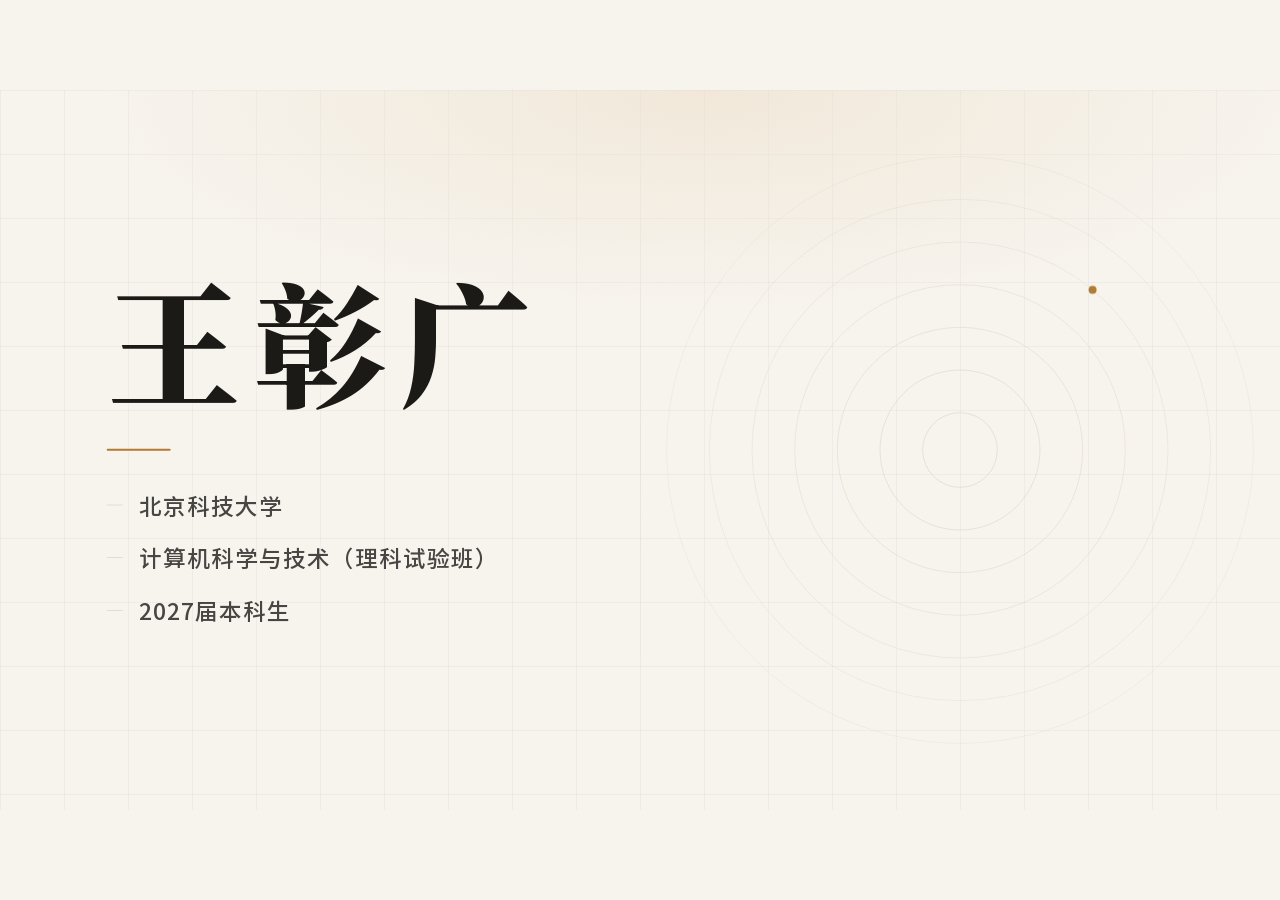
<file: index.html>
<!DOCTYPE html><html lang="zh-CN" class="noto_sans_sc_f1e80864-module__4BsaDa__variable noto_serif_sc_58fc4d99-module__hILwoq__variable geist_mono_42eec60-module__Gb1_vG__variable"><head><meta charSet="utf-8"/><meta name="viewport" content="width=device-width, initial-scale=1"/><link rel="preload" href="/_next/static/media/797e433ab948586e-s.p.0r6juujl39pe6.woff2" as="font" crossorigin="" type="font/woff2"/><link rel="preload" href="/_next/static/media/f112ed7f0b91582f-s.p.384qhh3n5pf8p.woff2" as="font" crossorigin="" type="font/woff2"/><link rel="preload" href="/_next/static/media/feb57b2dc8f29018-s.p.28uqmbric7ahc.woff2" as="font" crossorigin="" type="font/woff2"/><link rel="stylesheet" href="/_next/static/chunks/0oi4ij_y13cr_.css" data-precedence="next"/><link rel="stylesheet" href="/_next/static/chunks/1axuaqlpijf-i.css" data-precedence="next"/><link rel="stylesheet" href="/_next/static/chunks/0t1gtc07ebfvd.css" data-precedence="next"/><link rel="preload" as="script" fetchPriority="low" href="/_next/static/chunks/296dr7apscrjp.js"/><script src="/_next/static/chunks/3zmsx21nmfx60.js" async=""></script><script src="/_next/static/chunks/07nvio6-cxg-5.js" async=""></script><script src="/_next/static/chunks/turbopack-3jx-llb97v73z.js" async=""></script><script src="/_next/static/chunks/1dhiva3hx441-.js" async=""></script><script src="/_next/static/chunks/01djad_x79d_g.js" async=""></script><meta name="theme-color" content="#f7f4ee"/><title>王彰广 · 面试演示</title><meta name="description" content="面试现场投屏演示"/><meta name="next-size-adjust" content=""/><script src="/_next/static/chunks/0cz1d0mv5g_q7.js" noModule=""></script></head><body><div hidden=""><!--$--><!--/$--></div><div class="fixed inset-0 flex items-center justify-center overflow-hidden bg-paper"><div class="shrink-0 bg-paper" style="width:1920px;height:1080px;transform:scale(0);visibility:hidden"><div class="slide-enter h-full"><main class="paper-texture relative flex h-full overflow-hidden"><section class="relative flex w-1/2 flex-col justify-center pl-40"><h1 class="font-serif text-[200px] font-black leading-none tracking-[0.1em] text-ink">王彰广</h1><span aria-hidden="true" class="mt-16 block h-[3px] w-24 rounded-full bg-accent"></span><ul class="mt-14 flex flex-col gap-7"><li class="flex items-center gap-6"><span aria-hidden="true" class="h-px w-6 bg-faint"></span><span class="text-[34px] font-medium tracking-[0.06em] text-ink/80">北京科技大学</span></li><li class="flex items-center gap-6"><span aria-hidden="true" class="h-px w-6 bg-faint"></span><span class="text-[34px] font-medium tracking-[0.06em] text-ink/80">计算机科学与技术（理科试验班）</span></li><li class="flex items-center gap-6"><span aria-hidden="true" class="h-px w-6 bg-faint"></span><span class="text-[34px] font-medium tracking-[0.06em] text-ink/80">2027届本科生</span></li></ul></section><span aria-hidden="true" class="absolute top-24 bottom-24 left-1/2 w-px bg-gradient-to-b from-transparent via-line to-transparent"></span><section aria-hidden="true" class="relative w-1/2"><svg viewBox="0 0 960 1080" width="960" height="1080" fill="none" aria-hidden="true" class="pointer-events-none absolute inset-0"><circle cx="480" cy="540" r="56" stroke-width="1" class="contour-ring" style="stroke:var(--faint);opacity:0.9;animation-delay:0ms"></circle><circle cx="480" cy="540" r="120" stroke-width="1" class="contour-ring" style="stroke:var(--faint);opacity:0.8142857142857143;animation-delay:70ms"></circle><circle cx="480" cy="540" r="184" stroke-width="1" class="contour-ring" style="stroke:var(--faint);opacity:0.7285714285714286;animation-delay:140ms"></circle><circle cx="480" cy="540" r="248" stroke-width="1" class="contour-ring" style="stroke:var(--faint);opacity:0.6428571428571429;animation-delay:210ms"></circle><circle cx="480" cy="540" r="312" stroke-width="1" class="contour-ring" style="stroke:var(--faint);opacity:0.5571428571428572;animation-delay:280ms"></circle><circle cx="480" cy="540" r="376" stroke-width="1" class="contour-ring" style="stroke:var(--faint);opacity:0.4714285714285714;animation-delay:350ms"></circle><circle cx="480" cy="540" r="440" stroke-width="1" class="contour-ring" style="stroke:var(--faint);opacity:0.3857142857142858;animation-delay:420ms"></circle><circle cx="678.8762848015912" cy="299.5998682539538" r="6" class="contour-dot" style="fill:var(--accent)"></circle></svg></section></main></div></div></div><!--$--><!--/$--><script src="/_next/static/chunks/296dr7apscrjp.js" id="_R_" async=""></script><script>(self.__next_f=self.__next_f||[]).push([0])</script><script>self.__next_f.push([1,"1:\"$Sreact.fragment\"\n2:I[69744,[\"/_next/static/chunks/1dhiva3hx441-.js\"],\"default\"]\n3:I[95376,[\"/_next/static/chunks/1dhiva3hx441-.js\"],\"default\"]\n4:I[32199,[\"/_next/static/chunks/1dhiva3hx441-.js\",\"/_next/static/chunks/01djad_x79d_g.js\"],\"Stage\"]\n5:I[57485,[\"/_next/static/chunks/1dhiva3hx441-.js\",\"/_next/static/chunks/01djad_x79d_g.js\"],\"Deck\"]\n6:I[71797,[\"/_next/static/chunks/1dhiva3hx441-.js\"],\"OutletBoundary\"]\n7:\"$Sreact.suspense\"\n9:I[71797,[\"/_next/static/chunks/1dhiva3hx441-.js\"],\"ViewportBoundary\"]\nb:I[71797,[\"/_next/static/chunks/1dhiva3hx441-.js\"],\"MetadataBoundary\"]\nd:I[17569,[\"/_next/static/chunks/1dhiva3hx441-.js\"],\"default\",1]\n:HL[\"/_next/static/chunks/0oi4ij_y13cr_.css\",\"style\"]\n:HL[\"/_next/static/chunks/1axuaqlpijf-i.css\",\"style\"]\n:HL[\"/_next/static/chunks/0t1gtc07ebfvd.css\",\"style\"]\n:HL[\"/_next/static/media/797e433ab948586e-s.p.0r6juujl39pe6.woff2\",\"font\",{\"crossOrigin\":\"\",\"type\":\"font/woff2\"}]\n:HL[\"/_next/static/media/f112ed7f0b91582f-s.p.384qhh3n5pf8p.woff2\",\"font\",{\"crossOrigin\":\"\",\"type\":\"font/woff2\"}]\n:HL[\"/_next/static/media/feb57b2dc8f29018-s.p.28uqmbric7ahc.woff2\",\"font\",{\"crossOrigin\":\"\",\"type\":\"font/woff2\"}]\n0:{\"P\":null,\"c\":[\"\",\"\"],\"q\":\"\",\"i\":false,\"f\":[[[\"\",{\"children\":[\"__PAGE__\",{},\"$undefined\",\"$undefined\",4608]},\"$undefined\",\"$undefined\",4624],[[\"$\",\"$1\",\"c\",{\"children\":[[[\"$\",\"link\",\"0\",{\"rel\":\"stylesheet\",\"href\":\"/_next/static/chunks/0oi4ij_y13cr_.css\",\"precedence\":\"next\",\"crossOrigin\":\"$undefined\",\"nonce\":\"$undefined\"}],[\"$\",\"link\",\"1\",{\"rel\":\"stylesheet\",\"href\":\"/_next/static/chunks/1axuaqlpijf-i.css\",\"precedence\":\"next\",\"crossOrigin\":\"$undefined\",\"nonce\":\"$undefined\"}],[\"$\",\"link\",\"2\",{\"rel\":\"stylesheet\",\"href\":\"/_next/static/chunks/0t1gtc07ebfvd.css\",\"precedence\":\"next\",\"crossOrigin\":\"$undefined\",\"nonce\":\"$undefined\"}],[\"$\",\"script\",\"script-0\",{\"src\":\"/_next/static/chunks/1dhiva3hx441-.js\",\"async\":true,\"nonce\":\"$undefined\"}]],[\"$\",\"html\",null,{\"lang\":\"zh-CN\",\"className\":\"noto_sans_sc_f1e80864-module__4BsaDa__variable noto_serif_sc_58fc4d99-module__hILwoq__variable geist_mono_42eec60-module__Gb1_vG__variable\",\"children\":[\"$\",\"body\",null,{\"children\":[\"$\",\"$L2\",null,{\"parallelRouterKey\":\"children\",\"error\":\"$undefined\",\"errorStyles\":\"$undefined\",\"errorScripts\":\"$undefined\",\"template\":[\"$\",\"$L3\",null,{}],\"templateStyles\":\"$undefined\",\"templateScripts\":\"$undefined\",\"notFound\":[[[\"$\",\"title\",null,{\"children\":\"404: This page could not be found.\"}],[\"$\",\"div\",null,{\"style\":{\"fontFamily\":\"system-ui,\\\"Segoe UI\\\",Roboto,Helvetica,Arial,sans-serif,\\\"Apple Color Emoji\\\",\\\"Segoe UI Emoji\\\"\",\"height\":\"100vh\",\"textAlign\":\"center\",\"display\":\"flex\",\"flexDirection\":\"column\",\"alignItems\":\"center\",\"justifyContent\":\"center\"},\"children\":[\"$\",\"div\",null,{\"children\":[[\"$\",\"style\",null,{\"dangerouslySetInnerHTML\":{\"__html\":\"body{color:#000;background:#fff;margin:0}.next-error-h1{border-right:1px solid rgba(0,0,0,.3)}@media (prefers-color-scheme:dark){body{color:#fff;background:#000}.next-error-h1{border-right:1px solid rgba(255,255,255,.3)}}\"}}],[\"$\",\"h1\",null,{\"className\":\"next-error-h1\",\"style\":{\"display\":\"inline-block\",\"margin\":\"0 20px 0 0\",\"padding\":\"0 23px 0 0\",\"fontSize\":24,\"fontWeight\":500,\"verticalAlign\":\"top\",\"lineHeight\":\"49px\"},\"children\":404}],[\"$\",\"div\",null,{\"style\":{\"display\":\"inline-block\"},\"children\":[\"$\",\"h2\",null,{\"style\":{\"fontSize\":14,\"fontWeight\":400,\"lineHeight\":\"49px\",\"margin\":0},\"children\":\"This page could not be found.\"}]}]]}]}]],[]],\"forbidden\":\"$undefined\",\"unauthorized\":\"$undefined\"}]}]}]]}],{\"children\":[[\"$\",\"$1\",\"c\",{\"children\":[[\"$\",\"$L4\",null,{\"children\":[\"$\",\"$L5\",null,{}]}],[[\"$\",\"script\",\"script-0\",{\"src\":\"/_next/static/chunks/01djad_x79d_g.js\",\"async\":true,\"nonce\":\"$undefined\"}]],[\"$\",\"$L6\",null,{\"children\":[\"$\",\"$7\",null,{\"name\":\"Next.MetadataOutlet\",\"children\":\"$@8\"}]}]]}],{},null,false,null]},null,false,null],[\"$\",\"$1\",\"h\",{\"children\":[null,[\"$\",\"$L9\",null,{\"children\":\"$La\"}],[\"$\",\"div\",null,{\"hidden\":true,\"children\":[\"$\",\"$Lb\",null,{\"children\":[\"$\",\"$7\",null,{\"name\":\"Next.Metadata\",\"children\":\"$Lc\"}]}]}],[\"$\",\"meta\",null,{\"name\":\"next-size-adjust\",\"content\":\"\"}]]}],false]],\"m\":\"$undefined\",\"G\":[\"$d\",[[\"$\",\"link\",\"0\",{\"rel\":\"stylesheet\",\"href\":\"/_next/static/chunks/0oi4ij_y13cr_.css\",\"precedence\":\"next\",\"crossOrigin\":\"$undefined\",\"nonce\":\"$undefined\"}],[\"$\",\"link\",\"1\",{\"rel\":\"stylesheet\",\"href\":\"/_next/static/chunks/1axuaqlpijf-i.css\",\"precedence\":\"next\",\"crossOrigin\":\"$undefined\",\"nonce\":\"$undefined\"}],[\"$\",\"link\",\"2\",{\"rel\":\"stylesheet\",\"href\":\"/_next/static/chunks/0t1gtc07ebfvd.css\",\"precedence\":\"next\",\"crossOrigin\":\"$undefined\",\"nonce\":\"$undefined\"}]]],\"S\":true,\"h\":null,\"r\":\"$undefined\",\"s\":\"$undefined\",\"a\":\"$undefined\",\"l\":\"$undefined\",\"p\":\"$undefined\",\"d\":\"$undefined\",\"b\":\"d93Xd_a5emVXKCyBwqi7n\"}\na:[[\"$\",\"meta\",\"0\",{\"charSet\":\"utf-8\"}],[\"$\",\"meta\",\"1\",{\"name\":\"viewport\",\"content\":\"width=device-width, initial-scale=1\"}],[\"$\",\"meta\",\"2\",{\"name\":\"theme-color\",\"content\":\"#f7f4ee\"}]]\n8:null\nc:[[\"$\",\"title\",\"0\",{\"children\":\"王彰广 · 面试演示\"}],[\"$\",\"meta\",\"1\",{\"name\":\"description\",\"content\":\"面试现场投屏演示\"}]]\n"])</script></body></html>
</file>
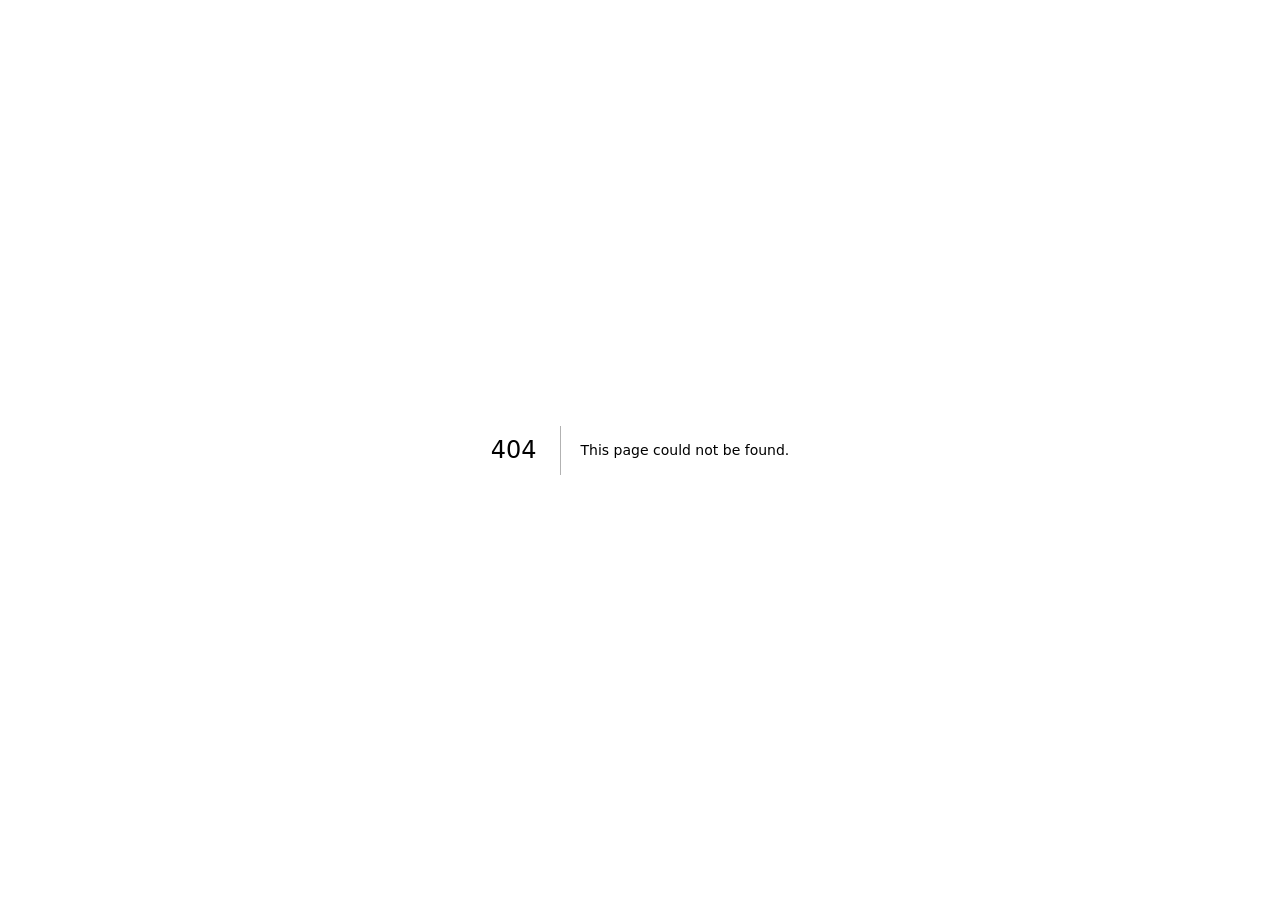
<file: 404/index.html>
<!DOCTYPE html><html lang="zh-CN" class="noto_sans_sc_f1e80864-module__4BsaDa__variable noto_serif_sc_58fc4d99-module__hILwoq__variable geist_mono_42eec60-module__Gb1_vG__variable"><head><meta charSet="utf-8"/><meta name="viewport" content="width=device-width, initial-scale=1"/><link rel="stylesheet" href="/_next/static/chunks/0oi4ij_y13cr_.css" data-precedence="next"/><link rel="stylesheet" href="/_next/static/chunks/1axuaqlpijf-i.css" data-precedence="next"/><link rel="stylesheet" href="/_next/static/chunks/0t1gtc07ebfvd.css" data-precedence="next"/><link rel="preload" as="script" fetchPriority="low" href="/_next/static/chunks/296dr7apscrjp.js"/><script src="/_next/static/chunks/3zmsx21nmfx60.js" async=""></script><script src="/_next/static/chunks/07nvio6-cxg-5.js" async=""></script><script src="/_next/static/chunks/turbopack-3jx-llb97v73z.js" async=""></script><script src="/_next/static/chunks/1dhiva3hx441-.js" async=""></script><meta name="robots" content="noindex"/><meta name="theme-color" content="#f7f4ee"/><title>王彰广 · 面试演示</title><meta name="description" content="面试现场投屏演示"/><meta name="next-size-adjust" content=""/><title>404: This page could not be found.</title><script src="/_next/static/chunks/0cz1d0mv5g_q7.js" noModule=""></script></head><body><div hidden=""><!--$--><!--/$--></div><div style="font-family:system-ui,&quot;Segoe UI&quot;,Roboto,Helvetica,Arial,sans-serif,&quot;Apple Color Emoji&quot;,&quot;Segoe UI Emoji&quot;;height:100vh;text-align:center;display:flex;flex-direction:column;align-items:center;justify-content:center"><div><style>body{color:#000;background:#fff;margin:0}.next-error-h1{border-right:1px solid rgba(0,0,0,.3)}@media (prefers-color-scheme:dark){body{color:#fff;background:#000}.next-error-h1{border-right:1px solid rgba(255,255,255,.3)}}</style><h1 class="next-error-h1" style="display:inline-block;margin:0 20px 0 0;padding:0 23px 0 0;font-size:24px;font-weight:500;vertical-align:top;line-height:49px">404</h1><div style="display:inline-block"><h2 style="font-size:14px;font-weight:400;line-height:49px;margin:0">This page could not be found.</h2></div></div></div><!--$--><!--/$--><script src="/_next/static/chunks/296dr7apscrjp.js" id="_R_" async=""></script><script>(self.__next_f=self.__next_f||[]).push([0])</script><script>self.__next_f.push([1,"1:\"$Sreact.fragment\"\n2:I[69744,[\"/_next/static/chunks/1dhiva3hx441-.js\"],\"default\"]\n3:I[95376,[\"/_next/static/chunks/1dhiva3hx441-.js\"],\"default\"]\n4:I[71797,[\"/_next/static/chunks/1dhiva3hx441-.js\"],\"OutletBoundary\"]\n5:\"$Sreact.suspense\"\n8:I[71797,[\"/_next/static/chunks/1dhiva3hx441-.js\"],\"ViewportBoundary\"]\na:I[71797,[\"/_next/static/chunks/1dhiva3hx441-.js\"],\"MetadataBoundary\"]\nc:I[17569,[\"/_next/static/chunks/1dhiva3hx441-.js\"],\"default\",1]\n:HL[\"/_next/static/chunks/0oi4ij_y13cr_.css\",\"style\"]\n:HL[\"/_next/static/chunks/1axuaqlpijf-i.css\",\"style\"]\n:HL[\"/_next/static/chunks/0t1gtc07ebfvd.css\",\"style\"]\n7:X\n0:{\"P\":null,\"c\":[\"\",\"_not-found\",\"\"],\"q\":\"\",\"i\":false,\"f\":[[[\"\",{\"children\":[\"/_not-found\",{\"children\":[\"__PAGE__\",{},\"$undefined\",\"$undefined\",4608]},\"$undefined\",\"$undefined\",4608]},\"$undefined\",\"$undefined\",4624],[[\"$\",\"$1\",\"c\",{\"children\":[[[\"$\",\"link\",\"0\",{\"rel\":\"stylesheet\",\"href\":\"/_next/static/chunks/0oi4ij_y13cr_.css\",\"precedence\":\"next\",\"crossOrigin\":\"$undefined\",\"nonce\":\"$undefined\"}],[\"$\",\"link\",\"1\",{\"rel\":\"stylesheet\",\"href\":\"/_next/static/chunks/1axuaqlpijf-i.css\",\"precedence\":\"next\",\"crossOrigin\":\"$undefined\",\"nonce\":\"$undefined\"}],[\"$\",\"link\",\"2\",{\"rel\":\"stylesheet\",\"href\":\"/_next/static/chunks/0t1gtc07ebfvd.css\",\"precedence\":\"next\",\"crossOrigin\":\"$undefined\",\"nonce\":\"$undefined\"}],[\"$\",\"script\",\"script-0\",{\"src\":\"/_next/static/chunks/1dhiva3hx441-.js\",\"async\":true,\"nonce\":\"$undefined\"}]],[\"$\",\"html\",null,{\"lang\":\"zh-CN\",\"className\":\"noto_sans_sc_f1e80864-module__4BsaDa__variable noto_serif_sc_58fc4d99-module__hILwoq__variable geist_mono_42eec60-module__Gb1_vG__variable\",\"children\":[\"$\",\"body\",null,{\"children\":[\"$\",\"$L2\",null,{\"parallelRouterKey\":\"children\",\"error\":\"$undefined\",\"errorStyles\":\"$undefined\",\"errorScripts\":\"$undefined\",\"template\":[\"$\",\"$L3\",null,{}],\"templateStyles\":\"$undefined\",\"templateScripts\":\"$undefined\",\"notFound\":[[[\"$\",\"title\",null,{\"children\":\"404: This page could not be found.\"}],[\"$\",\"div\",null,{\"style\":{\"fontFamily\":\"system-ui,\\\"Segoe UI\\\",Roboto,Helvetica,Arial,sans-serif,\\\"Apple Color Emoji\\\",\\\"Segoe UI Emoji\\\"\",\"height\":\"100vh\",\"textAlign\":\"center\",\"display\":\"flex\",\"flexDirection\":\"column\",\"alignItems\":\"center\",\"justifyContent\":\"center\"},\"children\":[\"$\",\"div\",null,{\"children\":[[\"$\",\"style\",null,{\"dangerouslySetInnerHTML\":{\"__html\":\"body{color:#000;background:#fff;margin:0}.next-error-h1{border-right:1px solid rgba(0,0,0,.3)}@media (prefers-color-scheme:dark){body{color:#fff;background:#000}.next-error-h1{border-right:1px solid rgba(255,255,255,.3)}}\"}}],[\"$\",\"h1\",null,{\"className\":\"next-error-h1\",\"style\":{\"display\":\"inline-block\",\"margin\":\"0 20px 0 0\",\"padding\":\"0 23px 0 0\",\"fontSize\":24,\"fontWeight\":500,\"verticalAlign\":\"top\",\"lineHeight\":\"49px\"},\"children\":404}],[\"$\",\"div\",null,{\"style\":{\"display\":\"inline-block\"},\"children\":[\"$\",\"h2\",null,{\"style\":{\"fontSize\":14,\"fontWeight\":400,\"lineHeight\":\"49px\",\"margin\":0},\"children\":\"This page could not be found.\"}]}]]}]}]],[]],\"forbidden\":\"$undefined\",\"unauthorized\":\"$undefined\"}]}]}]]}],{\"children\":[[\"$\",\"$1\",\"c\",{\"children\":[null,[\"$\",\"$L2\",null,{\"parallelRouterKey\":\"children\",\"error\":\"$undefined\",\"errorStyles\":\"$undefined\",\"errorScripts\":\"$undefined\",\"template\":[\"$\",\"$L3\",null,{}],\"templateStyles\":\"$undefined\",\"templateScripts\":\"$undefined\",\"notFound\":\"$undefined\",\"forbidden\":\"$undefined\",\"unauthorized\":\"$undefined\"}]]}],{\"children\":[[\"$\",\"$1\",\"c\",{\"children\":[[[\"$\",\"title\",null,{\"children\":\"404: This page could not be found.\"}],[\"$\",\"div\",null,{\"style\":\"$0:f:0:1:0:props:children:1:props:children:props:children:props:notFound:0:1:props:style\",\"children\":[\"$\",\"div\",null,{\"children\":[[\"$\",\"style\",null,{\"dangerouslySetInnerHTML\":{\"__html\":\"body{color:#000;background:#fff;margin:0}.next-error-h1{border-right:1px solid rgba(0,0,0,.3)}@media (prefers-color-scheme:dark){body{color:#fff;background:#000}.next-error-h1{border-right:1px solid rgba(255,255,255,.3)}}\"}}],[\"$\",\"h1\",null,{\"className\":\"next-error-h1\",\"style\":\"$0:f:0:1:0:props:children:1:props:children:props:children:props:notFound:0:1:props:children:props:children:1:props:style\",\"children\":404}],[\"$\",\"div\",null,{\"style\":\"$0:f:0:1:0:props:children:1:props:children:props:children:props:notFound:0:1:props:children:props:children:2:props:style\",\"children\":[\"$\",\"h2\",null,{\"style\":\"$0:f:0:1:0:props:children:1:props:children:props:children:props:notFound:0:1:props:children:props:children:2:props:children:props:style\",\"children\":\"This page could not be found.\"}]}]]}]}]],null,[\"$\",\"$L4\",null,{\"children\":[\"$\",\"$5\",null,{\"name\":\"Next.MetadataOutlet\",\"children\":\"$@6\"}]}]]}],{},null,false,null]},null,false,\"$7\"]},null,false,null],[\"$\",\"$1\",\"h\",{\"children\":[[\"$\",\"meta\",null,{\"name\":\"robots\",\"content\":\"noindex\"}],[\"$\",\"$L8\",null,{\"children\":\"$L9\"}],[\"$\",\"div\",null,{\"hidden\":true,\"children\":[\"$\",\"$La\",null,{\"children\":[\"$\",\"$5\",null,{\"name\":\"Next.Metadata\",\"children\":\"$Lb\"}]}]}],[\"$\",\"meta\",null,{\"name\":\"next-size-adjust\",\"content\":\"\"}]]}],false]],\"m\":\"$undefined\",\"G\":[\"$c\",[[\"$\",\"link\",\"0\",{\"rel\":\"stylesheet\",\"href\":\"/_next/static/chunks/0oi4ij_y13cr_.css\",\"precedence\":\"next\",\"crossOrigin\":\"$undefined\",\"nonce\":\"$undefined\"}],[\"$\",\"link\",\"1\",{\"rel\":\"stylesheet\",\"href\":\"/_next/static/chunks/1axuaqlpijf-i.css\",\"precedence\":\"next\",\"crossOrigin\":\"$undefined\",\"nonce\":\"$undefined\"}],[\"$\",\"link\",\"2\",{\"rel\":\"stylesheet\",\"href\":\"/_next/static/chunks/0t1gtc07ebfvd.css\",\"precedence\":\"next\",\"crossOrigin\":\"$undefined\",\"nonce\":\"$undefined\"}]]],\"S\":true,\"h\":null,\"r\":\"$undefined\",\"s\":\"$undefined\",\"a\":\"$undefined\",\"l\":\"$undefined\",\"p\":\"$undefined\",\"d\":\"$undefined\",\"b\":\"d93Xd_a5emVXKCyBwqi7n\"}\n7:C\n9:[[\"$\",\"meta\",\"0\",{\"charSet\":\"utf-8\"}],[\"$\",\"meta\",\"1\",{\"name\":\"viewport\",\"content\":\"width=device-width, initial-scale=1\"}],[\"$\",\"meta\",\"2\",{\"name\":\"theme-color\",\"content\":\"#f7f4ee\"}]]\n6:null\nb:[[\"$\",\"title\",\"0\",{\"children\":\"王彰广 · 面试演示\"}],[\"$\",\"meta\",\"1\",{\"name\":\"description\",\"content\":\"面试现场投屏演示\"}]]\n"])</script></body></html>
</file>
<file: _next/static/chunks/0oi4ij_y13cr_.css>
@font-face{font-family:Noto Sans SC;font-style:normal;font-weight:400;font-display:swap;src:url(../media/8f0001569dfdb8b4-s.281ojdqxsk4k0.woff2)format("woff2");unicode-range:U+1F1E9-1F1F5,U+1F1F7-1F1FF,U+1F21A,U+1F232,U+1F234-1F237,U+1F250-1F251,U+1F300,U+1F302-1F308,U+1F30A-1F311,U+1F315,U+1F319-1F320,U+1F324,U+1F327,U+1F32A,U+1F32C-1F32D,U+1F330-1F357,U+1F359-1F37E}@font-face{font-family:Noto Sans SC;font-style:normal;font-weight:400;font-display:swap;src:url(../media/88a062eea31f3834-s.2j8v36ljxp-cr.woff2)format("woff2");unicode-range:U+FEE3,U+FEF3,U+FF03-FF04,U+FF07,U+FF0A,U+FF17-FF19,U+FF1C-FF1D,U+FF20-FF3A,U+FF3C,U+FF3E-FF5B,U+FF5D,U+FF61-FF65,U+FF67-FF6A,U+FF6C,U+FF6F-FF78,U+FF7A-FF7D,U+FF80-FF84,U+FF86,U+FF89-FF8E,U+FF92,U+FF97-FF9B,U+FF9D-FF9F,U+FFE0-FFE4,U+FFE6,U+FFE9,U+FFEB,U+FFED,U+FFFC,U+1F004,U+1F170-1F171,U+1F192-1F195,U+1F198-1F19A,U+1F1E6-1F1E8}@font-face{font-family:Noto Sans SC;font-style:normal;font-weight:400;font-display:swap;src:url(../media/27832316e69a7e62-s.0ve98k4ol9tg1.woff2)format("woff2");unicode-range:U+F0A7,U+F0B2,U+F0B7,U+F0C9,U+F0D8,U+F0DA,U+F0DC-F0DD,U+F0E0,U+F0E6,U+F0EB,U+F0FC,U+F101,U+F104-F105,U+F107,U+F10B,U+F11B,U+F14B,U+F18A,U+F193,U+F1D6-F1D7,U+F244,U+F27A,U+F296,U+F2AE,U+F471,U+F4B3,U+F610-F611,U+F880-F881,U+F8EC,U+F8F5,U+F8FF,U+F901,U+F90A,U+F92C-F92D,U+F934,U+F937,U+F941,U+F965,U+F967,U+F969,U+F96B,U+F96F,U+F974,U+F978-F979,U+F97E,U+F981,U+F98A,U+F98E,U+F997,U+F99C,U+F9B2,U+F9B5,U+F9BA,U+F9BE,U+F9CA,U+F9D0-F9D1,U+F9DD,U+F9E0-F9E1,U+F9E4,U+F9F7,U+FA00-FA01,U+FA08,U+FA0A,U+FA11,U+FB01-FB02,U+FDFC,U+FE0E,U+FE30-FE31,U+FE33-FE44,U+FE49-FE52,U+FE54-FE57,U+FE59-FE66,U+FE68-FE6B,U+FE8E,U+FE92-FE93,U+FEAE,U+FEB8,U+FECB-FECC,U+FEE0}@font-face{font-family:Noto Sans SC;font-style:normal;font-weight:400;font-display:swap;src:url(../media/354a8cc67e57a36d-s.1si_bhkmsd5qp.woff2)format("woff2");unicode-range:U+9F83,U+9F85-9F8D,U+9F90-9F91,U+9F94-9F96,U+9F98,U+9F9B-9F9C,U+9F9E,U+9FA0,U+9FA2,U+9FF?,U+A001,U+A007,U+A025,U+A046-A047,U+A057,U+A072,U+A078-A079,U+A083,U+A085,U+A100,U+A118,U+A132,U+A134,U+A1F4,U+A242,U+A4A6,U+A4AA,U+A4B0-A4B1,U+A4B3,U+A9C1-A9C2,U+AC00-AC01,U+AC04,U+AC08,U+AC10-AC11,U+AC13-AC16,U+AC19,U+AC1C-AC1D,U+AC24,U+AC70-AC71,U+AC74,U+AC77-AC78,U+AC80-AC81,U+AC83,U+AC8C,U+AC90,U+AC9F-ACA0,U+ACA8-ACA9,U+ACAC,U+ACB0,U+ACBD,U+ACC1,U+ACC4,U+ACE0-ACE1,U+ACE4,U+ACE8,U+ACF3,U+ACF5,U+ACFC-ACFD,U+AD00,U+AD0C,U+AD11,U+AD1C,U+AD34,U+AD50,U+AD64,U+AD6C,U+AD70,U+AD74,U+AD7F,U+AD81,U+AD8C,U+ADC0,U+ADC8,U+ADDC,U+ADE0,U+ADF8-ADF9,U+ADFC,U+AE00,U+AE08-AE09,U+AE0B,U+AE30,U+AE34,U+AE38,U+AE40,U+AE4A,U+AE4C,U+AE54,U+AE68,U+AEBC,U+AED8,U+AF2C-AF2D}@font-face{font-family:Noto Sans SC;font-style:normal;font-weight:400;font-display:swap;src:url(../media/10223aace9a6a546-s.2kpgs36aswrq3.woff2)format("woff2");unicode-range:U+9E30-9E33,U+9E35-9E3B,U+9E3E,U+9E40-9E44,U+9E46-9E4E,U+9E51,U+9E53,U+9E55-9E58,U+9E5A-9E5C,U+9E5E-9E63,U+9E66-9E6E,U+9E71,U+9E73,U+9E75,U+9E78-9E79,U+9E7C-9E7E,U+9E82,U+9E86-9E88,U+9E8B-9E8C,U+9E90-9E91,U+9E93,U+9E95,U+9E97,U+9E9D,U+9EA4-9EA5,U+9EA9-9EAA,U+9EB4-9EB5,U+9EB8-9EBA,U+9EBC-9EBF,U+9EC3,U+9EC9,U+9ECD,U+9ED0,U+9ED2-9ED3,U+9ED5-9ED6,U+9ED9,U+9EDC-9EDD,U+9EDF-9EE0,U+9EE2,U+9EE5,U+9EE7-9EEA,U+9EEF,U+9EF1,U+9EF3-9EF4,U+9EF6,U+9EF9,U+9EFB-9EFC,U+9EFE,U+9F0B,U+9F0D,U+9F10,U+9F14,U+9F17,U+9F19,U+9F22,U+9F29,U+9F2C,U+9F2F,U+9F31,U+9F37,U+9F39,U+9F3D-9F3E,U+9F41,U+9F4A-9F4B,U+9F51-9F52,U+9F61-9F63,U+9F66-9F67,U+9F80-9F81}@font-face{font-family:Noto Sans SC;font-style:normal;font-weight:400;font-display:swap;src:url(../media/fb9a36ccb421fe29-s.1jto1--uh3fnu.woff2)format("woff2");unicode-range:U+9C82-9C83,U+9C85-9C8C,U+9C8E-9C92,U+9C94-9C9B,U+9C9E-9CA3,U+9CA5-9CA7,U+9CA9,U+9CAB,U+9CAD-9CAE,U+9CB1-9CB7,U+9CB9-9CBD,U+9CBF-9CC0,U+9CC3,U+9CC5-9CC7,U+9CC9-9CD1,U+9CD3-9CDA,U+9CDC-9CDD,U+9CDF,U+9CE1-9CE3,U+9CE5,U+9CE9,U+9CEE-9CEF,U+9CF3-9CF4,U+9CF6,U+9CFC-9CFD,U+9D02,U+9D08-9D09,U+9D12,U+9D1B,U+9D1E,U+9D26,U+9D28,U+9D37,U+9D3B,U+9D3F,U+9D51,U+9D59,U+9D5C-9D5D,U+9D5F-9D61,U+9D6C,U+9D70,U+9D72,U+9D7A,U+9D7E,U+9D84,U+9D89,U+9D8F,U+9D92,U+9DAF,U+9DB4,U+9DB8,U+9DBC,U+9DC4,U+9DC7,U+9DC9,U+9DD7,U+9DDF,U+9DF2,U+9DF9-9DFA,U+9E0A,U+9E11,U+9E1A,U+9E1E,U+9E20,U+9E22,U+9E28-9E2C,U+9E2E-9E2F}@font-face{font-family:Noto Sans SC;font-style:normal;font-weight:400;font-display:swap;src:url(../media/56d20502e4126553-s.1-3dylw8q6cyg.woff2)format("woff2");unicode-range:U+9A80,U+9A83,U+9A85,U+9A88-9A8A,U+9A8D-9A8E,U+9A90,U+9A92-9A93,U+9A95-9A96,U+9A98-9A99,U+9A9B-9AA2,U+9AA5,U+9AA7,U+9AAF-9AB1,U+9AB5-9AB6,U+9AB9-9ABA,U+9AC0-9AC4,U+9AC8,U+9ACB-9ACC,U+9ACE-9ACF,U+9AD1-9AD2,U+9AD9,U+9ADF,U+9AE1,U+9AE3,U+9AEA-9AEB,U+9AED-9AEF,U+9AF4,U+9AF9,U+9AFB,U+9B03-9B04,U+9B06,U+9B08,U+9B0D,U+9B0F-9B10,U+9B13,U+9B18,U+9B1A,U+9B1F,U+9B22-9B23,U+9B25,U+9B27-9B28,U+9B2A,U+9B2F,U+9B31-9B32,U+9B3B,U+9B43,U+9B46-9B49,U+9B4D-9B4E,U+9B51,U+9B56,U+9B58,U+9B5A,U+9B5C,U+9B5F,U+9B61-9B62,U+9B6F,U+9B77,U+9B80,U+9B88,U+9B8B,U+9B8E,U+9B91,U+9B9F-9BA0,U+9BA8,U+9BAA-9BAB,U+9BAD-9BAE,U+9BB0-9BB1,U+9BB8,U+9BC9-9BCA,U+9BD3,U+9BD6,U+9BDB,U+9BE8,U+9BF0-9BF1,U+9C02,U+9C10,U+9C15,U+9C24,U+9C2D,U+9C32,U+9C39,U+9C3B,U+9C40,U+9C47-9C49,U+9C53,U+9C57,U+9C64,U+9C72,U+9C77-9C78,U+9C7B,U+9C7F-9C80}@font-face{font-family:Noto Sans SC;font-style:normal;font-weight:400;font-display:swap;src:url(../media/6ea12d3540b4e06a-s.0bmf6ndw7rxtl.woff2)format("woff2");unicode-range:U+98DD,U+98E1-98E2,U+98E7-98EA,U+98EC,U+98EE-98EF,U+98F2,U+98F4,U+98FC-98FE,U+9903,U+9905,U+9908,U+990A,U+990C-990D,U+9913-9914,U+9918,U+991A-991B,U+991E,U+9921,U+9928,U+992C,U+992E,U+9935,U+9938-9939,U+993D-993E,U+9945,U+994B-994C,U+9951-9952,U+9954-9955,U+9957,U+995E,U+9963,U+9966-9969,U+996B-996C,U+996F,U+9974-9975,U+9977-9979,U+997D-997E,U+9980-9981,U+9983-9984,U+9987,U+998A-998B,U+998D-9991,U+9993-9995,U+9997-9998,U+99A5,U+99AB,U+99AD-99AE,U+99B1,U+99B3-99B4,U+99BC,U+99BF,U+99C1,U+99C3-99C6,U+99CC,U+99D0,U+99D2,U+99D5,U+99DB,U+99DD,U+99E1,U+99ED,U+99F1,U+99FF,U+9A01,U+9A03-9A04,U+9A0E-9A0F,U+9A11-9A13,U+9A19,U+9A1B,U+9A28,U+9A2B,U+9A30,U+9A32,U+9A37,U+9A40,U+9A45,U+9A4A,U+9A4D-9A4E,U+9A52,U+9A55,U+9A57,U+9A5A-9A5B,U+9A5F,U+9A62,U+9A65,U+9A69,U+9A6B,U+9A6E,U+9A75,U+9A77-9A7A,U+9A7D}@font-face{font-family:Noto Sans SC;font-style:normal;font-weight:400;font-display:swap;src:url(../media/3ee8f9d2cf3e7b91-s.2bzi2gnkqwfts.woff2)format("woff2");unicode-range:U+975B-975C,U+9763,U+9765-9766,U+976C-976D,U+9773,U+9776,U+977A,U+977C,U+9784-9785,U+978E-978F,U+9791-9792,U+9794-9795,U+9798,U+979A,U+979E,U+97A3,U+97A5-97A6,U+97A8,U+97AB-97AC,U+97AE-97AF,U+97B2,U+97B4,U+97C6,U+97CB-97CC,U+97D3,U+97D8,U+97DC,U+97E1,U+97EA-97EB,U+97EE,U+97FB,U+97FE-97FF,U+9801-9803,U+9805-9806,U+9808,U+980C,U+9810-9814,U+9817-9818,U+981E,U+9820-9821,U+9824,U+9828,U+982B-982D,U+9830,U+9834,U+9838-9839,U+983C,U+9846,U+984D-984F,U+9851-9852,U+9854-9855,U+9857-9858,U+985A-985B,U+9862-9863,U+9865,U+9867,U+986B,U+986F-9871,U+9877-9878,U+987C,U+9880,U+9883,U+9885,U+9889,U+988B-988F,U+9893-9895,U+9899-989B,U+989E-989F,U+98A1-98A2,U+98A5-98A7,U+98A9,U+98AF,U+98B1,U+98B6,U+98BA,U+98BE,U+98C3-98C4,U+98C6-98C8,U+98CF-98D6,U+98DA-98DB}@font-face{font-family:Noto Sans SC;font-style:normal;font-weight:400;font-display:swap;src:url(../media/23deaf720c40a1a8-s.1hz12-iv8csts.woff2)format("woff2");unicode-range:U+95C4-95CA,U+95CC-95CD,U+95D4-95D6,U+95D8,U+95E1-95E2,U+95E9,U+95F0-95F1,U+95F3,U+95F6,U+95FC,U+95FE-95FF,U+9602-9604,U+9606-960D,U+960F,U+9611-9613,U+9615-9617,U+9619-961B,U+961D,U+9621,U+9628,U+962F,U+963C-963E,U+9641-9642,U+9649,U+9654,U+965B-965F,U+9661,U+9663,U+9665,U+9667-9668,U+966C,U+9670,U+9672-9674,U+9678,U+967A,U+967D,U+9682,U+9685,U+9688,U+968A,U+968D-968E,U+9695,U+9697-9698,U+969E,U+96A0,U+96A3-96A4,U+96A8,U+96AA,U+96B0-96B1,U+96B3-96B4,U+96B7-96B9,U+96BB-96BD,U+96C9,U+96CB,U+96CE,U+96D1-96D2,U+96D6,U+96D9,U+96DB-96DC,U+96DE,U+96E0,U+96E3,U+96E9,U+96EB,U+96F0-96F2,U+96F9,U+96FF,U+9701-9702,U+9705,U+9708,U+970A,U+970E-970F,U+9711,U+9719,U+9727,U+972A,U+972D,U+9730,U+973D,U+9742,U+9744,U+9748-9749,U+9750-9751,U+975A}@font-face{font-family:Noto Sans SC;font-style:normal;font-weight:400;font-display:swap;src:url(../media/129f45b22f0d1de3-s.2pm59rwuw2bm6.woff2)format("woff2");unicode-range:U+94F5,U+94F7,U+94F9,U+94FB-94FD,U+94FF,U+9503-9504,U+9506-9507,U+9509-950A,U+950D-950F,U+9511-9518,U+951A-9520,U+9522,U+9528-952D,U+9530-953A,U+953C-953F,U+9543-9546,U+9548-9550,U+9552-9555,U+9557-955B,U+955D-9568,U+956A-956D,U+9570-9574,U+9583,U+9586,U+9589,U+958E-958F,U+9591-9592,U+9594,U+9598-9599,U+959E-95A0,U+95A2-95A6,U+95A8-95B2,U+95B4,U+95B8-95C3}@font-face{font-family:Noto Sans SC;font-style:normal;font-weight:400;font-display:swap;src:url(../media/e2f34696301c4613-s.0wmf31hcbb8-a.woff2)format("woff2");unicode-range:U+941C-942B,U+942D-942E,U+9432-9433,U+9435,U+9438,U+943A,U+943E,U+9444,U+944A,U+9451-9452,U+945A,U+9462-9463,U+9465,U+9470-9487,U+948A-9492,U+9494-9498,U+949A,U+949C-949D,U+94A1,U+94A3-94A4,U+94A8,U+94AA-94AD,U+94AF,U+94B2,U+94B4-94BA,U+94BC-94C0,U+94C4,U+94C6-94DB,U+94DE-94EC,U+94EE-94F1,U+94F3}@font-face{font-family:Noto Sans SC;font-style:normal;font-weight:400;font-display:swap;src:url(../media/2130991a9973a81b-s.3l-h05fqiqet0.woff2)format("woff2");unicode-range:U+92EC-92ED,U+92F0,U+92F3,U+92F8,U+92FC,U+9304,U+9306,U+9310,U+9312,U+9315,U+9318,U+931A,U+931E,U+9320-9322,U+9324,U+9326-9329,U+932B-932C,U+932F,U+9331-9332,U+9335-9336,U+933E,U+9340-9341,U+934A-9360,U+9362-9363,U+9365-936B,U+936E,U+9375,U+937E,U+9382,U+938A,U+938C,U+938F,U+9393-9394,U+9396-9397,U+939A,U+93A2,U+93A7,U+93AC-93CD,U+93D0-93D1,U+93D6-93D8,U+93DE-93DF,U+93E1-93E2,U+93E4,U+93F8,U+93FB,U+93FD,U+940E-941A}@font-face{font-family:Noto Sans SC;font-style:normal;font-weight:400;font-display:swap;src:url(../media/00e40eb57098def0-s.1m3k2x6_160pw.woff2)format("woff2");unicode-range:U+9163-9164,U+9169,U+9170,U+9172,U+9174,U+9179-917A,U+917D-917E,U+9182-9183,U+9185,U+918C-918D,U+9190-9191,U+919A,U+919C,U+91A1-91A4,U+91A8,U+91AA-91AF,U+91B4-91B5,U+91B8,U+91BA,U+91BE,U+91C0-91C1,U+91C6,U+91C8,U+91CB,U+91D0,U+91D2,U+91D7-91D8,U+91DD,U+91E3,U+91E6-91E7,U+91ED,U+91F0,U+91F5,U+91F9,U+9200,U+9205,U+9207-920A,U+920D-920E,U+9210,U+9214-9215,U+921C,U+921E,U+9221,U+9223-9227,U+9229-922A,U+922D,U+9234-9235,U+9237,U+9239-923A,U+923C-9240,U+9244-9246,U+9249,U+924E-924F,U+9251,U+9253,U+9257,U+925B,U+925E,U+9262,U+9264-9266,U+9268,U+926C,U+926F,U+9271,U+927B,U+927E,U+9280,U+9283,U+9285-928A,U+928E,U+9291,U+9293,U+9296,U+9298,U+929C-929D,U+92A8,U+92AB-92AE,U+92B3,U+92B6-92B7,U+92B9,U+92C1,U+92C5-92C6,U+92C8,U+92CC,U+92D0,U+92D2,U+92E4,U+92EA}@font-face{font-family:Noto Sans SC;font-style:normal;font-weight:400;font-display:swap;src:url(../media/4a72ec5e33a37b5d-s.44qku4irtqdy4.woff2)format("woff2");unicode-range:U+9004,U+900B,U+9011,U+9015-9016,U+901E,U+9021,U+9026,U+902D,U+902F,U+9031,U+9035-9036,U+9039-903A,U+9041,U+9044-9046,U+904A,U+904F-9052,U+9054-9055,U+9058-9059,U+905B-905E,U+9060-9062,U+9068-9069,U+906F,U+9072,U+9074,U+9076-907A,U+907C-907D,U+9081,U+9083,U+9085,U+9087-908B,U+908F,U+9095,U+9097,U+9099-909B,U+909D,U+90A0-90A1,U+90A8-90A9,U+90AC,U+90B0,U+90B2-90B4,U+90B6,U+90B8,U+90BA,U+90BD-90BE,U+90C3-90C5,U+90C7-90C8,U+90CF-90D0,U+90D3,U+90D5,U+90D7,U+90DA-90DC,U+90DE,U+90E2,U+90E4,U+90E6-90E7,U+90EA-90EB,U+90EF,U+90F4-90F5,U+90F7,U+90FE-9100,U+9104,U+9109,U+910C,U+9112,U+9114-9115,U+9118,U+911C,U+911E,U+9120,U+9122-9123,U+9127,U+912D,U+912F-9132,U+9139-913A,U+9143,U+9146,U+9149-914A,U+914C,U+914E-9150,U+9154,U+9157,U+915A,U+915D-915E,U+9161-9162}@font-face{font-family:Noto Sans SC;font-style:normal;font-weight:400;font-display:swap;src:url(../media/9edb25e56363e337-s.3un5auuf739vx.woff2)format("woff2");unicode-range:U+8E41-8E42,U+8E47,U+8E49-8E4B,U+8E50-8E53,U+8E59-8E5A,U+8E5F-8E60,U+8E64,U+8E69,U+8E6C,U+8E70,U+8E74,U+8E76,U+8E7A-8E7C,U+8E7F,U+8E84-8E85,U+8E87,U+8E89,U+8E8B,U+8E8D,U+8E8F-8E90,U+8E94,U+8E99,U+8E9C,U+8E9E,U+8EAA,U+8EAC,U+8EB0,U+8EB6,U+8EC0,U+8EC6,U+8ECA-8ECE,U+8ED2,U+8EDA,U+8EDF,U+8EE2,U+8EEB,U+8EF8,U+8EFB-8EFE,U+8F03,U+8F09,U+8F0B,U+8F12-8F15,U+8F1B,U+8F1D,U+8F1F,U+8F29-8F2A,U+8F2F,U+8F36,U+8F38,U+8F3B,U+8F3E-8F3F,U+8F44-8F45,U+8F49,U+8F4D-8F4E,U+8F5F,U+8F6B,U+8F6D,U+8F71-8F73,U+8F75-8F76,U+8F78-8F7A,U+8F7C,U+8F7E,U+8F81-8F82,U+8F84,U+8F87,U+8F8A-8F8B,U+8F8D-8F8F,U+8F94-8F95,U+8F97-8F9A,U+8FA6,U+8FAD-8FAF,U+8FB2,U+8FB5-8FB7,U+8FBA-8FBC,U+8FBF,U+8FC2,U+8FCB,U+8FCD,U+8FD3,U+8FD5,U+8FD7,U+8FDA,U+8FE2-8FE5,U+8FE8-8FE9,U+8FEE,U+8FF3-8FF4,U+8FF8,U+8FFA}@font-face{font-family:Noto Sans SC;font-style:normal;font-weight:400;font-display:swap;src:url(../media/35b9e5e3ada91904-s.1lnpt8jhe8miv.woff2)format("woff2");unicode-range:U+8CBD,U+8CBF-8CC4,U+8CC7-8CC8,U+8CCA,U+8CCD,U+8CD1,U+8CD3,U+8CDB-8CDC,U+8CDE,U+8CE0,U+8CE2-8CE4,U+8CE6-8CE8,U+8CEA,U+8CED,U+8CF4,U+8CF8,U+8CFA,U+8CFC-8CFD,U+8D04-8D05,U+8D07-8D08,U+8D0A,U+8D0D,U+8D0F,U+8D13-8D14,U+8D16,U+8D1B,U+8D20,U+8D30,U+8D32-8D33,U+8D36,U+8D3B,U+8D3D,U+8D40,U+8D42-8D43,U+8D45-8D46,U+8D48-8D4A,U+8D4D,U+8D51,U+8D53,U+8D55,U+8D59,U+8D5C-8D5D,U+8D5F,U+8D61,U+8D66-8D67,U+8D6A,U+8D6D,U+8D71,U+8D73,U+8D84,U+8D90-8D91,U+8D94-8D95,U+8D99,U+8DA8,U+8DAF,U+8DB1,U+8DB5,U+8DB8,U+8DBA,U+8DBC,U+8DBF,U+8DC2,U+8DC4,U+8DC6,U+8DCB,U+8DCE-8DCF,U+8DD6-8DD7,U+8DDA-8DDB,U+8DDE,U+8DE1,U+8DE3-8DE4,U+8DE9,U+8DEB-8DEC,U+8DF0-8DF1,U+8DF6-8DFD,U+8E05,U+8E07,U+8E09-8E0A,U+8E0C,U+8E0E,U+8E10,U+8E14,U+8E1D-8E1F,U+8E23,U+8E26,U+8E2B-8E31,U+8E34-8E35,U+8E39-8E3A,U+8E3D,U+8E40}@font-face{font-family:Noto Sans SC;font-style:normal;font-weight:400;font-display:swap;src:url(../media/b3f24da83504ae04-s.0jr9ox-f73z1x.woff2)format("woff2");unicode-range:U+8B80,U+8B83,U+8B8A,U+8B8C,U+8B90,U+8B93,U+8B99-8B9A,U+8BA0,U+8BA3,U+8BA5-8BA7,U+8BAA-8BAC,U+8BB4-8BB5,U+8BB7,U+8BB9,U+8BC2-8BC3,U+8BC5,U+8BCB-8BCC,U+8BCE-8BD0,U+8BD2-8BD4,U+8BD6,U+8BD8-8BD9,U+8BDC,U+8BDF,U+8BE3-8BE4,U+8BE7-8BE9,U+8BEB-8BEC,U+8BEE,U+8BF0,U+8BF2-8BF3,U+8BF6,U+8BF9,U+8BFC-8BFD,U+8BFF-8C00,U+8C02,U+8C04,U+8C06-8C07,U+8C0C,U+8C0F,U+8C11-8C12,U+8C14-8C1B,U+8C1D-8C21,U+8C24-8C25,U+8C27,U+8C2A-8C2C,U+8C2E-8C30,U+8C32-8C36,U+8C3F,U+8C47-8C4C,U+8C4E-8C50,U+8C54-8C56,U+8C62,U+8C68,U+8C6C,U+8C73,U+8C78,U+8C7A,U+8C82,U+8C85,U+8C89-8C8A,U+8C8D-8C8E,U+8C90,U+8C93-8C94,U+8C98,U+8C9D-8C9E,U+8CA0-8CA2,U+8CA7-8CAC,U+8CAF-8CB0,U+8CB3-8CB4,U+8CB6-8CB9,U+8CBB-8CBC}@font-face{font-family:Noto Sans SC;font-style:normal;font-weight:400;font-display:swap;src:url(../media/b7a216fafb2a1a4a-s.1bzoioixt3jz_.woff2)format("woff2");unicode-range:U+8A15-8A18,U+8A1A-8A1B,U+8A1D,U+8A1F,U+8A22-8A23,U+8A25,U+8A2B,U+8A2D,U+8A31,U+8A33-8A34,U+8A36-8A38,U+8A3A,U+8A3C,U+8A3E,U+8A40-8A41,U+8A46,U+8A48,U+8A50,U+8A52,U+8A54-8A55,U+8A58,U+8A5B,U+8A5D-8A63,U+8A66,U+8A69-8A6B,U+8A6D-8A6E,U+8A70,U+8A72-8A73,U+8A7A,U+8A85,U+8A87,U+8A8A,U+8A8C-8A8D,U+8A90-8A92,U+8A95,U+8A98,U+8AA0-8AA1,U+8AA3-8AA6,U+8AA8-8AA9,U+8AAC-8AAE,U+8AB0,U+8AB2,U+8AB8-8AB9,U+8ABC,U+8ABE-8ABF,U+8AC7,U+8ACF,U+8AD2,U+8AD6-8AD7,U+8ADB-8ADC,U+8ADF,U+8AE1,U+8AE6-8AE8,U+8AEB,U+8AED-8AEE,U+8AF1,U+8AF3-8AF4,U+8AF7-8AF8,U+8AFA,U+8AFE,U+8B00-8B02,U+8B07,U+8B0A,U+8B0C,U+8B0E,U+8B10,U+8B17,U+8B19,U+8B1B,U+8B1D,U+8B20-8B21,U+8B26,U+8B28,U+8B2C,U+8B33,U+8B39,U+8B3E-8B3F,U+8B41,U+8B45,U+8B49,U+8B4C,U+8B4F,U+8B57-8B58,U+8B5A,U+8B5C,U+8B5E,U+8B60,U+8B6C,U+8B6F-8B70,U+8B72,U+8B74,U+8B77,U+8B7D}@font-face{font-family:Noto Sans SC;font-style:normal;font-weight:400;font-display:swap;src:url(../media/a316bedd11250d34-s.206x7q--bxvek.woff2)format("woff2");unicode-range:U+8882,U+8884-8886,U+8888,U+888F,U+8892-8893,U+889B,U+88A2,U+88A4,U+88A6,U+88A8,U+88AA,U+88AE,U+88B1,U+88B4,U+88B7,U+88BC,U+88C0,U+88C6-88C9,U+88CE-88CF,U+88D1-88D3,U+88D8,U+88DB-88DD,U+88DF,U+88E1-88E3,U+88E5,U+88E8,U+88EC,U+88F0-88F1,U+88F3-88F4,U+88FC-88FE,U+8900,U+8902,U+8906-8907,U+8909-890C,U+8912-8915,U+8918-891B,U+8921,U+8925,U+892B,U+8930,U+8932,U+8934,U+8936,U+893B,U+893D,U+8941,U+894C,U+8955-8956,U+8959,U+895C,U+895E-8960,U+8966,U+896A,U+896C,U+896F-8970,U+8972,U+897B,U+897E,U+8980,U+8983,U+8985,U+8987-8988,U+898C,U+898F,U+8993,U+8997,U+899A,U+89A1,U+89A7,U+89A9-89AA,U+89B2-89B3,U+89B7,U+89C0,U+89C7,U+89CA-89CC,U+89CE-89D1,U+89D6,U+89DA,U+89DC,U+89DE,U+89E5,U+89E7,U+89EB,U+89EF,U+89F1,U+89F3-89F4,U+89F8,U+89FF,U+8A01-8A03,U+8A07-8A0A,U+8A0E-8A0F,U+8A13}@font-face{font-family:Noto Sans SC;font-style:normal;font-weight:400;font-display:swap;src:url(../media/b8ad8721d6ed5e6a-s.2pgootjbaplfr.woff2)format("woff2");unicode-range:U+86F4,U+86F8-86F9,U+86FB,U+86FE,U+8703,U+8706-870A,U+870D,U+8711-8713,U+871A,U+871E,U+8722-8723,U+8725,U+8729,U+872E,U+8731,U+8734,U+8737,U+873A-873B,U+873E-8740,U+8742,U+8747-8748,U+8753,U+8755,U+8757-8758,U+875D,U+875F,U+8762-8766,U+8768,U+876E,U+8770,U+8772,U+8775,U+8778,U+877B-877E,U+8782,U+8785,U+8788,U+878B,U+8793,U+8797,U+879A,U+879E-87A0,U+87A2-87A3,U+87A8,U+87AB-87AD,U+87AF,U+87B3,U+87B5,U+87BD,U+87C0,U+87C4,U+87C6,U+87CA-87CB,U+87D1-87D2,U+87DB-87DC,U+87DE,U+87E0,U+87E5,U+87EA,U+87EC,U+87EE,U+87F2-87F3,U+87FB,U+87FD-87FE,U+8802-8803,U+8805,U+880A-880B,U+880D,U+8813-8816,U+8819,U+881B,U+881F,U+8821,U+8823,U+8831-8832,U+8835-8836,U+8839,U+883B-883C,U+8844,U+8846,U+884A,U+884E,U+8852-8853,U+8855,U+8859,U+885B,U+885D-885E,U+8862,U+8864,U+8869-886A,U+886E-886F,U+8872,U+8879,U+887D-887F}@font-face{font-family:Noto Sans SC;font-style:normal;font-weight:400;font-display:swap;src:url(../media/968c315c24302e53-s.1myfszt4r1hne.woff2)format("woff2");unicode-range:U+8548,U+854E,U+8553,U+8556-8557,U+8559,U+855E,U+8561,U+8564-8565,U+8568-856A,U+856D,U+856F-8570,U+8572,U+8576,U+8579-857B,U+8580,U+8585-8586,U+8588,U+858A,U+858F,U+8591,U+8594,U+8599,U+859C,U+85A2,U+85A4,U+85A6,U+85A8-85A9,U+85AB-85AC,U+85AE,U+85B7-85B9,U+85BE,U+85C1,U+85C7,U+85CD,U+85D0,U+85D3,U+85D5,U+85DC-85DD,U+85DF-85E0,U+85E5-85E6,U+85E8-85EA,U+85F4,U+85F9,U+85FE-85FF,U+8602,U+8605-8607,U+860A-860B,U+8616,U+8618,U+861A,U+8627,U+8629,U+862D,U+8638,U+863C,U+863F,U+864D,U+864F,U+8652-8655,U+865B-865C,U+865F,U+8662,U+8667,U+866C,U+866E,U+8671,U+8675,U+867A-867C,U+867F,U+868B,U+868D,U+8693,U+869C-869D,U+86A1,U+86A3-86A4,U+86A7-86A9,U+86AC,U+86AF-86B1,U+86B4-86B6,U+86BA,U+86C0,U+86C4,U+86C6,U+86C9-86CA,U+86CD-86D1,U+86D4,U+86D8,U+86DE-86DF,U+86E4,U+86E6,U+86E9,U+86ED,U+86EF-86F3}@font-face{font-family:Noto Sans SC;font-style:normal;font-weight:400;font-display:swap;src:url(../media/31ad1b8ba55c61a4-s.2wt8_ioqhwvsp.woff2)format("woff2");unicode-range:U+83C5,U+83C8-83C9,U+83CB,U+83D1,U+83D3-83D6,U+83D8,U+83DB,U+83DD,U+83DF,U+83E1,U+83E5,U+83EA-83EB,U+83F0,U+83F4,U+83F8-83F9,U+83FB,U+83FD,U+83FF,U+8401,U+8406,U+840A-840B,U+840F,U+8411,U+8418,U+841C,U+8420,U+8422-8424,U+8426,U+8429,U+842C,U+8438-8439,U+843B-843C,U+843F,U+8446-8447,U+8449,U+844E,U+8451-8452,U+8456,U+8459-845A,U+845C,U+8462,U+8466,U+846D,U+846F-8470,U+8473,U+8476-8478,U+847A,U+847D,U+8484-8485,U+8487,U+8489,U+848C,U+848E,U+8490,U+8493-8494,U+8497,U+849B,U+849E-849F,U+84A1,U+84A5,U+84A8,U+84AF,U+84B4,U+84B9-84BF,U+84C1-84C2,U+84C5-84C7,U+84CA-84CB,U+84CD,U+84D0-84D1,U+84D3,U+84D6,U+84DF-84E0,U+84E2-84E3,U+84E5-84E7,U+84EE,U+84F3,U+84F6,U+84FA,U+84FC,U+84FF-8500,U+850C,U+8511,U+8514-8515,U+8517-8518,U+851F,U+8523,U+8525-8526,U+8529,U+852B,U+852D,U+8532,U+8534-8535,U+8538-853A,U+853C,U+8543,U+8545}@font-face{font-family:Noto Sans SC;font-style:normal;font-weight:400;font-display:swap;src:url(../media/232712d3a5f49bf8-s.0h3mcsh9hnmo1.woff2)format("woff2");unicode-range:U+82BC,U+82BE,U+82C0-82C2,U+82C4-82C8,U+82CA-82CC,U+82CE,U+82D0,U+82D2-82D3,U+82D5-82D6,U+82D8-82D9,U+82DC-82DE,U+82E0-82E4,U+82E7,U+82E9-82EB,U+82ED-82EE,U+82F3-82F4,U+82F7-82F8,U+82FA-8301,U+8306-8308,U+830C-830D,U+830F,U+8311,U+8313-8315,U+8318,U+831A-831B,U+831D,U+8324,U+8327,U+832A,U+832C-832D,U+832F,U+8331-8334,U+833A-833C,U+8340,U+8343-8345,U+8347-8348,U+834A,U+834C,U+834F,U+8351,U+8356,U+8358-835C,U+835E,U+8360,U+8364-8366,U+8368-836A,U+836C-836E,U+8373,U+8378,U+837B-837D,U+837F-8380,U+8382,U+8388,U+838A-838B,U+8392,U+8394,U+8396,U+8398-8399,U+839B-839C,U+83A0,U+83A2-83A3,U+83A8-83AA,U+83AE-83B0,U+83B3-83B4,U+83B6,U+83B8,U+83BA,U+83BC-83BD,U+83BF-83C0,U+83C2}@font-face{font-family:Noto Sans SC;font-style:normal;font-weight:400;font-display:swap;src:url(../media/96b2abc3c075a783-s.168ogk3lk2883.woff2)format("woff2");unicode-range:U+8166-8169,U+816B,U+816D,U+8171,U+8173-8174,U+8178,U+817C-817D,U+8182,U+8188,U+8191,U+8198-819B,U+81A0,U+81A3,U+81A5-81A6,U+81A9,U+81B6,U+81BA-81BB,U+81BD,U+81BF,U+81C1,U+81C3,U+81C6,U+81C9-81CA,U+81CC-81CD,U+81D1,U+81D3-81D4,U+81D8,U+81DB-81DC,U+81DE-81DF,U+81E5,U+81E7-81E9,U+81EB-81EC,U+81EE-81EF,U+81F5,U+81F8,U+81FA,U+81FC,U+81FE,U+8200-8202,U+8204,U+8208-820A,U+820E-8210,U+8216-8218,U+821B-821C,U+8221-8224,U+8226-8228,U+822B,U+822D,U+822F,U+8232-8234,U+8237-8238,U+823A-823B,U+823E,U+8244,U+8249,U+824B,U+824F,U+8259-825A,U+825F,U+8266,U+8268,U+826E,U+8271,U+8276-8279,U+827D,U+827F,U+8283-8284,U+8288-828A,U+828D-8291,U+8293-8294,U+8296-8298,U+829F-82A1,U+82A3-82A4,U+82A7-82AB,U+82AE,U+82B0,U+82B2,U+82B4-82B6}@font-face{font-family:Noto Sans SC;font-style:normal;font-weight:400;font-display:swap;src:url(../media/14454af466489b60-s.3w_ywekk7392q.woff2)format("woff2");unicode-range:U+8016,U+8018-8019,U+801C,U+801E,U+8026-802A,U+8031,U+8034-8035,U+8037,U+8043,U+804B,U+804D,U+8052,U+8056,U+8059,U+805E,U+8061,U+8068-8069,U+806E-8074,U+8076-8078,U+807C-8080,U+8082,U+8084-8085,U+8088,U+808F,U+8093,U+809C,U+809F,U+80AB,U+80AD-80AE,U+80B1,U+80B6-80B8,U+80BC-80BD,U+80C2,U+80C4,U+80CA,U+80CD,U+80D1,U+80D4,U+80D7,U+80D9-80DB,U+80DD,U+80E0,U+80E4-80E5,U+80E7-80ED,U+80EF-80F1,U+80F3-80F4,U+80FC,U+8101,U+8104-8105,U+8107-8108,U+810C-810E,U+8112-8115,U+8117-8119,U+811B-811F,U+8121-8130,U+8132-8134,U+8137,U+8139,U+813F-8140,U+8142,U+8146,U+8148,U+814D-814E,U+8151,U+8153,U+8158-815A,U+815E,U+8160}@font-face{font-family:Noto Sans SC;font-style:normal;font-weight:400;font-display:swap;src:url(../media/5fffcc07fb104a8a-s.3n7ig-0k_gvac.woff2)format("woff2");unicode-range:U+7EF0-7EF2,U+7EF6,U+7EFA-7EFB,U+7EFE,U+7F01-7F04,U+7F08,U+7F0A-7F12,U+7F17,U+7F19,U+7F1B-7F1C,U+7F1F,U+7F21-7F23,U+7F25-7F28,U+7F2A-7F33,U+7F35-7F37,U+7F3D,U+7F42,U+7F44-7F45,U+7F4C-7F4D,U+7F52,U+7F54,U+7F58-7F59,U+7F5D,U+7F5F-7F61,U+7F63,U+7F65,U+7F68,U+7F70-7F71,U+7F73-7F75,U+7F77,U+7F79,U+7F7D-7F7E,U+7F85-7F86,U+7F88-7F89,U+7F8B-7F8C,U+7F90-7F91,U+7F94-7F96,U+7F98-7F9B,U+7F9D,U+7F9F,U+7FA3,U+7FA7-7FA9,U+7FAC-7FB2,U+7FB4,U+7FB6,U+7FB8,U+7FBC,U+7FBF-7FC0,U+7FC3,U+7FCA,U+7FCC,U+7FCE,U+7FD2,U+7FD5,U+7FD9-7FDB,U+7FDF,U+7FE3,U+7FE5-7FE7,U+7FE9,U+7FEB-7FEC,U+7FEE-7FEF,U+7FF1,U+7FF3-7FF4,U+7FF9-7FFA,U+7FFE,U+8004,U+8006,U+800B,U+800E,U+8011-8012,U+8014}@font-face{font-family:Noto Sans SC;font-style:normal;font-weight:400;font-display:swap;src:url(../media/07c3939313f35db4-s.1k4nxxorj-wgy.woff2)format("woff2");unicode-range:U+7DD2,U+7DD4,U+7DD6-7DD8,U+7DDA-7DE0,U+7DE2-7DE6,U+7DE8-7DED,U+7DEF,U+7DF1-7DF5,U+7DF7,U+7DF9,U+7DFB-7DFC,U+7DFE-7E02,U+7E04,U+7E08-7E0B,U+7E12,U+7E1B,U+7E1E,U+7E20,U+7E22-7E23,U+7E26,U+7E29,U+7E2B,U+7E2E-7E2F,U+7E31,U+7E37,U+7E39-7E3E,U+7E40,U+7E43-7E44,U+7E46-7E47,U+7E4A-7E4B,U+7E4D-7E4E,U+7E51,U+7E54-7E56,U+7E58-7E5B,U+7E5D-7E5E,U+7E61,U+7E66-7E67,U+7E69-7E6B,U+7E6D,U+7E70,U+7E73,U+7E77,U+7E79,U+7E7B-7E7D,U+7E81-7E82,U+7E8C-7E8D,U+7E8F,U+7E92-7E94,U+7E96,U+7E98,U+7E9A-7E9C,U+7E9E-7E9F,U+7EA1,U+7EA3,U+7EA5,U+7EA8-7EA9,U+7EAB,U+7EAD-7EAE,U+7EB0,U+7EBB,U+7EBE,U+7EC0-7EC2,U+7EC9,U+7ECB-7ECC,U+7ED0,U+7ED4,U+7ED7,U+7EDB,U+7EE0-7EE2,U+7EE5-7EE6,U+7EE8,U+7EEB}@font-face{font-family:Noto Sans SC;font-style:normal;font-weight:400;font-display:swap;src:url(../media/0bd1b4110d03a7a2-s.3apm7qbvyqwol.woff2)format("woff2");unicode-range:U+7CE8,U+7CEC,U+7CF0,U+7CF5-7CF9,U+7CFC,U+7CFE,U+7D00,U+7D04-7D0B,U+7D0D,U+7D10-7D14,U+7D17-7D19,U+7D1B-7D1F,U+7D21,U+7D24-7D26,U+7D28-7D2A,U+7D2C-7D2E,U+7D30-7D31,U+7D33,U+7D35-7D36,U+7D38-7D3A,U+7D40,U+7D42-7D44,U+7D46,U+7D4B-7D4C,U+7D4F,U+7D51,U+7D54-7D56,U+7D58,U+7D5B-7D5C,U+7D5E,U+7D61-7D63,U+7D66,U+7D68,U+7D6A-7D6C,U+7D6F,U+7D71-7D73,U+7D75-7D77,U+7D79-7D7A,U+7D7E,U+7D81,U+7D84-7D8B,U+7D8D,U+7D8F,U+7D91,U+7D94,U+7D96,U+7D98-7D9A,U+7D9C-7DA0,U+7DA2,U+7DA6,U+7DAA-7DB1,U+7DB4-7DB8,U+7DBA-7DBF,U+7DC1,U+7DC4,U+7DC7-7DC8,U+7DCA-7DCD,U+7DCF,U+7DD1}@font-face{font-family:Noto Sans SC;font-style:normal;font-weight:400;font-display:swap;src:url(../media/db3bf1d243ed1816-s.2cxdcx2t2h8kh.woff2)format("woff2");unicode-range:U+7BD3-7BD4,U+7BD9-7BDA,U+7BDD,U+7BE0-7BE1,U+7BE4-7BE6,U+7BE9-7BEA,U+7BEF,U+7BF4,U+7BF6,U+7BFC,U+7BFE,U+7C01,U+7C03,U+7C07-7C08,U+7C0A-7C0D,U+7C0F,U+7C11,U+7C15-7C16,U+7C19,U+7C1E-7C21,U+7C23-7C24,U+7C26,U+7C28-7C33,U+7C35,U+7C37-7C3B,U+7C3D-7C3E,U+7C40-7C41,U+7C43,U+7C47-7C48,U+7C4C,U+7C50,U+7C53-7C54,U+7C59,U+7C5F-7C60,U+7C63-7C65,U+7C6C,U+7C6E,U+7C72,U+7C74,U+7C79-7C7A,U+7C7C,U+7C81-7C82,U+7C84-7C85,U+7C88,U+7C8A-7C91,U+7C93-7C96,U+7C99,U+7C9B-7C9E,U+7CA0-7CA2,U+7CA6-7CA9,U+7CAC,U+7CAF-7CB3,U+7CB5-7CB7,U+7CBA-7CBD,U+7CBF-7CC2,U+7CC5,U+7CC7-7CC9,U+7CCC-7CCD,U+7CD7,U+7CDC,U+7CDE,U+7CE0,U+7CE4-7CE5,U+7CE7}@font-face{font-family:Noto Sans SC;font-style:normal;font-weight:400;font-display:swap;src:url(../media/e04e733e3eb181bf-s.2101jmi-mgsmu.woff2)format("woff2");unicode-range:U+7AE6,U+7AF4-7AF7,U+7AFA-7AFB,U+7AFD-7B0A,U+7B0C,U+7B0E-7B0F,U+7B13,U+7B15-7B16,U+7B18-7B19,U+7B1E-7B20,U+7B22-7B25,U+7B29-7B2B,U+7B2D-7B2E,U+7B30-7B3B,U+7B3E-7B3F,U+7B41-7B42,U+7B44-7B47,U+7B4A,U+7B4C-7B50,U+7B58,U+7B5A,U+7B5C,U+7B60,U+7B66-7B67,U+7B69,U+7B6C-7B6F,U+7B72-7B76,U+7B7B-7B7D,U+7B7F,U+7B82,U+7B85,U+7B87,U+7B8B-7B96,U+7B98-7B99,U+7B9B-7B9F,U+7BA2-7BA4,U+7BA6-7BAC,U+7BAE-7BB0,U+7BB4,U+7BB7-7BB9,U+7BBB,U+7BC0-7BC1,U+7BC3-7BC4,U+7BC6,U+7BC8-7BCC,U+7BD1}@font-face{font-family:Noto Sans SC;font-style:normal;font-weight:400;font-display:swap;src:url(../media/a37177cad687caa4-s.31_il8g5q146v.woff2)format("woff2");unicode-range:U+798B-798E,U+7992,U+7994-7995,U+7997-7998,U+799A-799C,U+799F,U+79A3-79A6,U+79A8-79AC,U+79AE-79B1,U+79B3-79B5,U+79B8,U+79BA,U+79BF,U+79C2,U+79C6,U+79C8,U+79CF,U+79D5-79D6,U+79DD-79DE,U+79E3,U+79E7-79E8,U+79EB,U+79ED,U+79F4,U+79F7-79F8,U+79FA,U+79FE,U+7A02-7A03,U+7A05,U+7A0A,U+7A14,U+7A17,U+7A19,U+7A1C,U+7A1E-7A1F,U+7A23,U+7A25-7A26,U+7A2C,U+7A2E,U+7A30-7A32,U+7A36-7A37,U+7A39,U+7A3C,U+7A40,U+7A42,U+7A47,U+7A49,U+7A4C-7A4F,U+7A51,U+7A55,U+7A5B,U+7A5D-7A5E,U+7A62-7A63,U+7A66,U+7A68-7A69,U+7A6B,U+7A70,U+7A78,U+7A80,U+7A85-7A88,U+7A8A,U+7A90,U+7A93-7A96,U+7A98,U+7A9B-7A9C,U+7A9E,U+7AA0-7AA1,U+7AA3,U+7AA8-7AAA,U+7AAC-7AB0,U+7AB3,U+7AB8,U+7ABA,U+7ABD-7ABF,U+7AC4-7AC5,U+7AC7-7AC8,U+7ACA,U+7AD1-7AD2,U+7ADA-7ADD,U+7AE1,U+7AE4}@font-face{font-family:Noto Sans SC;font-style:normal;font-weight:400;font-display:swap;src:url(../media/234518aa950bfb2b-s.0le0-zc7czeg2.woff2)format("woff2");unicode-range:U+784C,U+784E-7854,U+7856-7857,U+7859-785A,U+7865,U+7869-786A,U+786D,U+786F,U+7876-7877,U+787C,U+787E-787F,U+7881,U+7887-7889,U+7893-7894,U+7898-789E,U+78A1,U+78A3,U+78A5,U+78A9,U+78AD,U+78B2,U+78B4,U+78B6,U+78B9-78BA,U+78BC,U+78BF,U+78C3,U+78C9,U+78CB,U+78D0-78D2,U+78D4,U+78D9-78DA,U+78DC,U+78DE,U+78E1,U+78E5-78E6,U+78EA,U+78EC,U+78EF,U+78F1-78F2,U+78F4,U+78FA-78FB,U+78FE,U+7901-7902,U+7905,U+7907,U+7909,U+790B-790C,U+790E,U+7910,U+7913,U+7919-791B,U+791E-791F,U+7921,U+7924,U+7926,U+792A-792B,U+7934,U+7936,U+7939,U+793B,U+793D,U+7940,U+7942-7943,U+7945-7947,U+7949-794A,U+794C,U+794E-7951,U+7953-7955,U+7957-795A,U+795C,U+795F-7960,U+7962,U+7964,U+7966-7967,U+7969,U+796B,U+796F,U+7972,U+7974,U+7979,U+797B-797C,U+797E-7980,U+7982,U+7986-7987,U+7989-798A}@font-face{font-family:Noto Sans SC;font-style:normal;font-weight:400;font-display:swap;src:url(../media/8929738c12b8547d-s.2pjoyaag4y1j6.woff2)format("woff2");unicode-range:U+7722,U+7726,U+7728,U+772B-7730,U+7732-7736,U+7739-773A,U+773D-773F,U+7743,U+7746-7747,U+774C-774F,U+7751-7752,U+7758-775A,U+775C-775E,U+7762,U+7765-7766,U+7768-776A,U+776C-776D,U+7771-7772,U+777A,U+777C-777E,U+7780,U+7785,U+7787,U+778B-778D,U+778F-7791,U+7793,U+779E-77A0,U+77A2,U+77A5,U+77AD,U+77AF,U+77B4-77B7,U+77BD-77C0,U+77C2,U+77C5,U+77C7,U+77CD,U+77D6-77D7,U+77D9-77DA,U+77DD-77DE,U+77E7,U+77EA,U+77EC,U+77EF,U+77F8,U+77FB,U+77FD-77FE,U+7800,U+7803,U+7806,U+7809,U+780F-7812,U+7815,U+7817-7818,U+781A-781F,U+7821-7823,U+7825-7827,U+7829,U+782B-7830,U+7832-7833,U+7835,U+7837,U+7839-783C,U+783E,U+7841-7844,U+7847-7849,U+784B}@font-face{font-family:Noto Sans SC;font-style:normal;font-weight:400;font-display:swap;src:url(../media/02732600d8ebdbf3-s.16-854pvuznsv.woff2)format("woff2");unicode-range:U+7613-7619,U+761B-761D,U+761F-7622,U+7625,U+7627-762A,U+762E-7630,U+7632-7635,U+7638-763A,U+763C-763D,U+763F-7640,U+7642-7643,U+7647-7648,U+764D-764E,U+7652,U+7654,U+7658,U+765A,U+765C,U+765E-765F,U+7661-7663,U+7665,U+7669,U+766C,U+766E-766F,U+7671-7673,U+7675-7676,U+7678-767A,U+767F,U+7681,U+7683,U+7688,U+768A-768C,U+768E,U+7690-7692,U+7695,U+7698,U+769A-769B,U+769D-76A0,U+76A2,U+76A4-76A7,U+76AB-76AC,U+76AF-76B0,U+76B2,U+76B4-76B5,U+76BA-76BB,U+76BF,U+76C2-76C3,U+76C5,U+76C9,U+76CC-76CE,U+76DC-76DE,U+76E1-76EA,U+76F1,U+76F9-76FB,U+76FD,U+76FF-7700,U+7703-7704,U+7707-7708,U+770C-770F,U+7712,U+7714,U+7716,U+7719-771B,U+771E,U+7721}@font-face{font-family:Noto Sans SC;font-style:normal;font-weight:400;font-display:swap;src:url(../media/2e569e4a6ae3a36d-s.2rxfr_094fwmq.woff2)format("woff2");unicode-range:U+750D,U+750F,U+7511,U+7513,U+7515,U+7517,U+7519,U+7521-7527,U+752A,U+752C-752D,U+752F,U+7534,U+7536,U+753A,U+753E,U+7540,U+7544,U+7547-754B,U+754D-754E,U+7550-7553,U+7556-7557,U+755A-755B,U+755D-755E,U+7560,U+7562,U+7564,U+7566-7568,U+756B-756C,U+756F-7573,U+7575,U+7579-757C,U+757E-757F,U+7581-7584,U+7587,U+7589-758E,U+7590,U+7592,U+7594,U+7596,U+7599-759A,U+759D,U+759F-75A0,U+75A3,U+75A5,U+75A8,U+75AC-75AD,U+75B0-75B1,U+75B3-75B5,U+75B8,U+75BD,U+75C1-75C4,U+75C8-75CA,U+75CC-75CD,U+75D4,U+75D6,U+75D9,U+75DE,U+75E0,U+75E2-75E4,U+75E6-75EA,U+75F1-75F3,U+75F7,U+75F9-75FA,U+75FC,U+75FE-7601,U+7603,U+7605-7606,U+7608-760E,U+7610-7612}@font-face{font-family:Noto Sans SC;font-style:normal;font-weight:400;font-display:swap;src:url(../media/3ba8c897856e20bf-s.1-4tio_goqxty.woff2)format("woff2");unicode-range:U+73F0,U+73F2,U+73F4-73F5,U+73F7,U+73F9-73FA,U+73FC-73FD,U+73FF-7402,U+7404,U+7407-7408,U+740A-740F,U+7418,U+741A-741C,U+741E,U+7424-7425,U+7428-7429,U+742C-7430,U+7432,U+7435-7436,U+7438-743B,U+743E-7441,U+7443-7446,U+7448,U+744A-744B,U+7452,U+7457,U+745B,U+745D,U+7460,U+7462-7465,U+7467-746A,U+746D,U+746F,U+7471,U+7473-7474,U+7477,U+747A,U+747E,U+7481-7482,U+7484,U+7486,U+7488-748B,U+748E-748F,U+7493,U+7498,U+749A,U+749C-74A0,U+74A3,U+74A6,U+74A9-74AA,U+74AE,U+74B0-74B2,U+74B6,U+74B8-74BA,U+74BD,U+74BF,U+74C1,U+74C3,U+74C5,U+74C8,U+74CA,U+74CC,U+74CF,U+74D1-74D2,U+74D4-74D5,U+74D8-74DB,U+74DE-74E0,U+74E2,U+74E4-74E5,U+74E7-74E9,U+74EE-74EF,U+74F4,U+74FF,U+7501,U+7503,U+7505,U+7508}@font-face{font-family:Noto Sans SC;font-style:normal;font-weight:400;font-display:swap;src:url(../media/1b858abfa2e31b62-s.23lxxkcg-fpbm.woff2)format("woff2");unicode-range:U+72E6,U+72E8,U+72EF-72F0,U+72F2-72F4,U+72F6-72F7,U+72F9-72FB,U+72FD,U+7300-7304,U+7307,U+730A-730C,U+7313-7317,U+731D-7322,U+7327,U+7329,U+732C-732D,U+7330-7331,U+7333,U+7335-7337,U+7339,U+733D-733E,U+7340,U+7342,U+7344-7345,U+734A,U+734D-7350,U+7352,U+7355,U+7357,U+7359,U+735F-7360,U+7362-7363,U+7365,U+7368,U+736C-736D,U+736F-7370,U+7372,U+7374-7376,U+7378,U+737A-737B,U+737D-737E,U+7382-7383,U+7386,U+7388,U+738A,U+738C-7393,U+7395,U+7397-739A,U+739C,U+739E,U+73A0-73A3,U+73A5-73A8,U+73AA,U+73AD,U+73B1,U+73B3,U+73B6-73B7,U+73B9,U+73C2,U+73C5-73C9,U+73CC,U+73CE-73D0,U+73D2,U+73D6,U+73D9,U+73DB-73DE,U+73E3,U+73E5-73EA,U+73EE-73EF}@font-face{font-family:Noto Sans SC;font-style:normal;font-weight:400;font-display:swap;src:url(../media/745e7beebca3ae0f-s.0gepkxa_t6nc7.woff2)format("woff2");unicode-range:U+71A8,U+71AF,U+71B1-71BC,U+71BE,U+71C1-71C2,U+71C4,U+71C8-71CB,U+71CE-71D0,U+71D2,U+71D4,U+71D9-71DA,U+71DC,U+71DF-71E0,U+71E6-71E8,U+71EA,U+71ED-71EE,U+71F4,U+71F6,U+71F9,U+71FB-71FC,U+71FF-7200,U+7207,U+720C-720D,U+7210,U+7216,U+721A-721E,U+7223,U+7228,U+722B,U+722D-722E,U+7230,U+7232,U+723A-723C,U+723E-7242,U+7246,U+724B,U+724D-724E,U+7252,U+7256,U+7258,U+725A,U+725C-725D,U+7260,U+7264-7266,U+726A,U+726C,U+726E-726F,U+7271,U+7273-7274,U+7278,U+727B,U+727D-727E,U+7281-7282,U+7284,U+7287,U+728A,U+728D,U+728F,U+7292,U+729B,U+729F-72A0,U+72A7,U+72AD-72AE,U+72B0-72B5,U+72B7-72B8,U+72BA-72BE,U+72C0-72C1,U+72C3,U+72C5-72C6,U+72C8,U+72CC-72CE,U+72D2,U+72D6,U+72DB,U+72DD-72DF,U+72E1,U+72E5}@font-face{font-family:Noto Sans SC;font-style:normal;font-weight:400;font-display:swap;src:url(../media/4d37b9cb71e88abf-s.0lglu2kjk-ffe.woff2)format("woff2");unicode-range:U+700B,U+700D,U+7015,U+7018,U+701B,U+701D-701F,U+7023,U+7026-7028,U+702C,U+702E-7030,U+7035,U+7037,U+7039-703A,U+703C-703E,U+7044,U+7049-704B,U+704F,U+7051,U+7058,U+705A,U+705C-705E,U+7061,U+7064,U+7066,U+706C,U+707D,U+7080-7081,U+7085-7086,U+708A,U+708F,U+7091,U+7094-7095,U+7098-7099,U+709C-709D,U+709F,U+70A4,U+70A9-70AA,U+70AF-70B2,U+70B4-70B7,U+70BB,U+70C0,U+70C3,U+70C7,U+70CB,U+70CE-70CF,U+70D4,U+70D9-70DA,U+70DC-70DD,U+70E0,U+70E9,U+70EC,U+70F7,U+70FA,U+70FD,U+70FF,U+7104,U+7108-7109,U+710C,U+7110,U+7113-7114,U+7116-7118,U+711C,U+711E,U+7120,U+712E-712F,U+7131,U+713C,U+7142,U+7144-7147,U+7149-714B,U+7150,U+7152,U+7155-7156,U+7159-715A,U+715C,U+7161,U+7165-7166,U+7168-7169,U+716D,U+7173-7174,U+7176,U+7178,U+717A,U+717D,U+717F-7180,U+7184,U+7186-7188,U+7192,U+7198,U+719C,U+71A0,U+71A4-71A5}@font-face{font-family:Noto Sans SC;font-style:normal;font-weight:400;font-display:swap;src:url(../media/a769e893daf022ac-s.3m1oivonke1cj.woff2)format("woff2");unicode-range:U+6ED9,U+6EDB,U+6EDD,U+6EDF-6EE0,U+6EE2,U+6EE6,U+6EEA,U+6EEC,U+6EEE-6EEF,U+6EF2-6EF3,U+6EF7-6EFA,U+6EFE,U+6F01,U+6F03,U+6F08-6F09,U+6F15-6F16,U+6F19,U+6F22-6F25,U+6F28-6F2A,U+6F2C-6F2D,U+6F2F,U+6F32,U+6F36-6F38,U+6F3F,U+6F43-6F46,U+6F48,U+6F4B,U+6F4E-6F4F,U+6F51,U+6F54-6F57,U+6F59-6F5B,U+6F5E-6F5F,U+6F61,U+6F64-6F67,U+6F69-6F6C,U+6F6F-6F72,U+6F74-6F76,U+6F78-6F7E,U+6F80-6F83,U+6F86,U+6F89,U+6F8B-6F8D,U+6F90,U+6F92,U+6F94,U+6F97-6F98,U+6F9B,U+6FA3-6FA5,U+6FA7,U+6FAA,U+6FAF,U+6FB1,U+6FB4,U+6FB6,U+6FB9,U+6FC1-6FCB,U+6FD1-6FD3,U+6FD5,U+6FDB,U+6FDE-6FE1,U+6FE4,U+6FE9,U+6FEB-6FEC,U+6FEE-6FF1,U+6FFA,U+6FFE,U+7005-7006,U+7009}@font-face{font-family:Noto Sans SC;font-style:normal;font-weight:400;font-display:swap;src:url(../media/45a78566bd4106f5-s.08x2l_0dx1y7n.woff2)format("woff2");unicode-range:U+6DC3,U+6DC5-6DC6,U+6DC9,U+6DCC,U+6DCF,U+6DD2-6DD3,U+6DD6,U+6DD9-6DDE,U+6DE0,U+6DE4,U+6DE6,U+6DE8-6DEA,U+6DEC,U+6DEF-6DF0,U+6DF5-6DF6,U+6DF8,U+6DFA,U+6DFC,U+6E03-6E04,U+6E07-6E09,U+6E0B-6E0C,U+6E0E,U+6E11,U+6E13,U+6E15-6E16,U+6E19-6E1B,U+6E1E-6E1F,U+6E22,U+6E25-6E27,U+6E2B-6E2C,U+6E36-6E37,U+6E39-6E3A,U+6E3C-6E41,U+6E44-6E45,U+6E47,U+6E49-6E4B,U+6E4D-6E4E,U+6E51,U+6E53-6E55,U+6E5C-6E5F,U+6E61-6E63,U+6E65-6E67,U+6E6A-6E6B,U+6E6D-6E70,U+6E72-6E74,U+6E76-6E78,U+6E7C,U+6E80-6E82,U+6E86-6E87,U+6E89,U+6E8D,U+6E8F,U+6E96,U+6E98,U+6E9D-6E9F,U+6EA1,U+6EA5-6EA7,U+6EAB,U+6EB1-6EB2,U+6EB4,U+6EB7,U+6EBB-6EBD,U+6EBF-6EC6,U+6EC8-6EC9,U+6ECC,U+6ECF-6ED0,U+6ED3-6ED4,U+6ED7-6ED8}@font-face{font-family:Noto Sans SC;font-style:normal;font-weight:400;font-display:swap;src:url(../media/01a6f0fde95679c6-s.2800v0p1df3xm.woff2)format("woff2");unicode-range:U+6CB1-6CB2,U+6CB4-6CB5,U+6CB7,U+6CBA,U+6CBC-6CBD,U+6CC1-6CC3,U+6CC5-6CC7,U+6CD0-6CD4,U+6CD6-6CD7,U+6CD9-6CDA,U+6CDE-6CE0,U+6CE4,U+6CE6,U+6CE9,U+6CEB-6CEF,U+6CF1-6CF2,U+6CF6-6CF7,U+6CFA,U+6CFE,U+6D03-6D05,U+6D07-6D08,U+6D0A,U+6D0C,U+6D0E-6D11,U+6D13-6D14,U+6D16,U+6D18-6D1A,U+6D1C,U+6D1F,U+6D22-6D23,U+6D26-6D29,U+6D2B,U+6D2E-6D30,U+6D33,U+6D35-6D36,U+6D38-6D3A,U+6D3C,U+6D3F,U+6D42-6D44,U+6D48-6D49,U+6D4D,U+6D50,U+6D52,U+6D54,U+6D56-6D58,U+6D5A-6D5C,U+6D5E,U+6D60-6D61,U+6D63-6D65,U+6D67,U+6D6C-6D6D,U+6D6F,U+6D75,U+6D7B-6D7D,U+6D87,U+6D8A,U+6D8E,U+6D90-6D9A,U+6D9C-6DA0,U+6DA2-6DA3,U+6DA7,U+6DAA-6DAC,U+6DAE,U+6DB3-6DB4,U+6DB6,U+6DB8,U+6DBC,U+6DBF,U+6DC2}@font-face{font-family:Noto Sans SC;font-style:normal;font-weight:400;font-display:swap;src:url(../media/2ab24db9754cf545-s.3fwefptclzufl.woff2)format("woff2");unicode-range:U+6B83-6B86,U+6B89,U+6B8D,U+6B91-6B93,U+6B95,U+6B97-6B98,U+6B9A-6B9B,U+6B9E,U+6BA1-6BA4,U+6BA9-6BAA,U+6BAD,U+6BAF-6BB0,U+6BB2-6BB3,U+6BBA-6BBD,U+6BC0,U+6BC2,U+6BC6,U+6BCA-6BCC,U+6BCE,U+6BD0-6BD1,U+6BD3,U+6BD6-6BD8,U+6BDA,U+6BE1,U+6BE6,U+6BEC,U+6BF1,U+6BF3-6BF5,U+6BF9,U+6BFD,U+6C05-6C08,U+6C0D,U+6C10,U+6C15-6C1A,U+6C21,U+6C23-6C26,U+6C29-6C2D,U+6C30-6C33,U+6C35-6C37,U+6C39-6C3A,U+6C3C-6C3F,U+6C46,U+6C4A-6C4C,U+6C4E-6C50,U+6C54,U+6C56,U+6C59-6C5C,U+6C5E,U+6C63,U+6C67-6C69,U+6C6B,U+6C6D,U+6C6F,U+6C72-6C74,U+6C78-6C7A,U+6C7C,U+6C84-6C87,U+6C8B-6C8C,U+6C8F,U+6C91,U+6C93-6C96,U+6C98,U+6C9A,U+6C9D,U+6CA2-6CA4,U+6CA8-6CA9,U+6CAC-6CAE}@font-face{font-family:Noto Sans SC;font-style:normal;font-weight:400;font-display:swap;src:url(../media/efa98307b5601bb1-s.2ewhwczh6rc7e.woff2)format("woff2");unicode-range:U+69FE-6A01,U+6A06,U+6A09,U+6A0B,U+6A11,U+6A13,U+6A17-6A19,U+6A1B,U+6A1E,U+6A23,U+6A28-6A29,U+6A2B,U+6A2F-6A30,U+6A35,U+6A38-6A40,U+6A46-6A48,U+6A4A-6A4B,U+6A4E,U+6A50,U+6A52,U+6A5B,U+6A5E,U+6A62,U+6A65-6A67,U+6A6B,U+6A79,U+6A7C,U+6A7E-6A7F,U+6A84,U+6A86,U+6A8E,U+6A90-6A91,U+6A94,U+6A97,U+6A9C,U+6A9E,U+6AA0,U+6AA2,U+6AA4,U+6AA9,U+6AAB,U+6AAE-6AB0,U+6AB2-6AB3,U+6AB5,U+6AB7-6AB8,U+6ABA-6ABB,U+6ABD,U+6ABF,U+6AC2-6AC4,U+6AC6,U+6AC8,U+6ACC,U+6ACE,U+6AD2-6AD3,U+6AD8-6ADC,U+6ADF-6AE0,U+6AE4-6AE5,U+6AE7-6AE8,U+6AFB,U+6B04-6B05,U+6B0D-6B13,U+6B16-6B17,U+6B19,U+6B24-6B25,U+6B2C,U+6B37-6B39,U+6B3B,U+6B3D,U+6B43,U+6B46,U+6B4E,U+6B50,U+6B53-6B54,U+6B58-6B59,U+6B5B,U+6B60,U+6B69,U+6B6D,U+6B6F-6B70,U+6B73-6B74,U+6B77-6B7A,U+6B80-6B82}@font-face{font-family:Noto Sans SC;font-style:normal;font-weight:400;font-display:swap;src:url(../media/6a0f1e8dbea9d59f-s.0ziz626hd6li9.woff2)format("woff2");unicode-range:U+68D3,U+68D7,U+68DD,U+68DF,U+68E1,U+68E3-68E4,U+68E6-68ED,U+68EF-68F0,U+68F2,U+68F4,U+68F6-68F7,U+68F9,U+68FB-68FD,U+68FF-6902,U+6906-6908,U+690B,U+6910,U+691A-691C,U+691F-6920,U+6924-6925,U+692A,U+692D,U+6934,U+6939,U+693C-6945,U+694A-694B,U+6952-6954,U+6957,U+6959,U+695B,U+695D,U+695F,U+6962-6964,U+6966,U+6968-696C,U+696E-696F,U+6971,U+6973-6974,U+6978-6979,U+697D,U+697F-6980,U+6985,U+6987-698A,U+698D-698E,U+6994-6999,U+699B,U+69A3-69A4,U+69A6-69A7,U+69AB,U+69AD-69AE,U+69B1,U+69B7,U+69BB-69BC,U+69C1,U+69C3-69C5,U+69C7,U+69CA-69CE,U+69D0-69D1,U+69D3-69D4,U+69D7-69DA,U+69E0,U+69E4,U+69E6,U+69EC-69ED,U+69F1-69F3,U+69F8,U+69FA-69FC}@font-face{font-family:Noto Sans SC;font-style:normal;font-weight:400;font-display:swap;src:url(../media/387f19679aec529e-s.22s-42ts2c1v0.woff2)format("woff2");unicode-range:U+678B-678D,U+678F,U+6792-6793,U+6796,U+6798,U+679E-67A1,U+67A5,U+67A7-67A9,U+67AC-67AD,U+67B0-67B1,U+67B3,U+67B5,U+67B7,U+67B9,U+67BB-67BC,U+67C0-67C1,U+67C3,U+67C5-67CA,U+67D1-67D2,U+67D7-67D9,U+67DD-67DF,U+67E2-67E4,U+67E6-67E9,U+67F0,U+67F5,U+67F7-67F8,U+67FA-67FB,U+67FD-67FE,U+6800-6801,U+6803-6804,U+6806,U+6809-680A,U+680C,U+680E,U+6812,U+681D-681F,U+6822,U+6824-6829,U+682B-682D,U+6831-6835,U+683B,U+683E,U+6840-6841,U+6844-6845,U+6849,U+684E,U+6853,U+6855-6856,U+685C-685D,U+685F-6862,U+6864,U+6866-6868,U+686B,U+686F,U+6872,U+6874,U+6877,U+687F,U+6883,U+6886,U+688F,U+689B,U+689F-68A0,U+68A2-68A3,U+68B1,U+68B6,U+68B9-68BA,U+68BC-68BF,U+68C1-68C4,U+68C6,U+68C8,U+68CA,U+68CC,U+68D0-68D1}@font-face{font-family:Noto Sans SC;font-style:normal;font-weight:400;font-display:swap;src:url(../media/1b009ed266e0a549-s.3x7jitln8xomm.woff2)format("woff2");unicode-range:U+6631,U+6633-6634,U+6636,U+663A-663B,U+663D,U+6641,U+6644-6645,U+6649,U+664C,U+664F,U+6654,U+6659,U+665B,U+665D-665E,U+6660-6667,U+6669,U+666B-666C,U+6671,U+6673,U+6677-6679,U+667C,U+6680-6681,U+6684-6685,U+6688-6689,U+668B-668E,U+6690,U+6692,U+6695,U+6698,U+669A,U+669D,U+669F-66A0,U+66A2-66A3,U+66A6,U+66AA-66AB,U+66B1-66B2,U+66B5,U+66B8-66B9,U+66BB,U+66BE,U+66C1,U+66C6-66C9,U+66CC,U+66D5-66D8,U+66DA-66DC,U+66DE-66E2,U+66E8-66EA,U+66EC,U+66F1,U+66F3,U+66F7,U+66FA,U+66FD,U+6702,U+6705,U+670A,U+670F-6710,U+6713,U+6715,U+6719,U+6722-6723,U+6725-6727,U+6729,U+672D-672E,U+6732-6733,U+6736,U+6739,U+673B,U+673F,U+6744,U+6748,U+674C-674D,U+6753,U+6755,U+6762,U+6767,U+6769-676C,U+676E,U+6772-6773,U+6775,U+6777,U+677A-677D,U+6782-6783,U+6787,U+678A}@font-face{font-family:Noto Sans SC;font-style:normal;font-weight:400;font-display:swap;src:url(../media/81b1b4d2b763186d-s.32xsp7ttz88n-.woff2)format("woff2");unicode-range:U+64F1-64F2,U+64F4,U+64F7-64F8,U+64FA,U+64FC,U+64FE-64FF,U+6503,U+6509,U+650F,U+6514,U+6518,U+651C-651E,U+6522-6525,U+652A-652C,U+652E,U+6530-6532,U+6534-6535,U+6537-6538,U+653A,U+653C-653D,U+6542,U+6549-654B,U+654D-654E,U+6553-6555,U+6557-6558,U+655D,U+6564,U+6569,U+656B,U+656D-656F,U+6571,U+6573,U+6575-6576,U+6578-657E,U+6581-6583,U+6585-6586,U+6589,U+658E-658F,U+6592-6593,U+6595-6596,U+659B,U+659D,U+659F-65A1,U+65A3,U+65AB-65AC,U+65B2,U+65B6-65B7,U+65BA-65BB,U+65BE-65C0,U+65C2-65C4,U+65C6-65C8,U+65CC,U+65CE,U+65D0,U+65D2-65D3,U+65D6,U+65DB,U+65DD,U+65E1,U+65E3,U+65EE-65F0,U+65F3-65F5,U+65F8,U+65FB-65FC,U+65FE-6600,U+6603,U+6607,U+6609,U+660B,U+6610-6611,U+6619-661A,U+661C-661E,U+6621,U+6624,U+6626,U+662A-662C,U+662E,U+6630}@font-face{font-family:Noto Sans SC;font-style:normal;font-weight:400;font-display:swap;src:url(../media/5aba1b7ccfcf1e82-s.0ux4hm5dse9b9.woff2)format("woff2");unicode-range:U+63B8-63BC,U+63BE,U+63C0,U+63C3-63C4,U+63C6,U+63C8,U+63CD-63CE,U+63D1,U+63D6,U+63DA-63DB,U+63DE,U+63E0,U+63E3,U+63E9-63EA,U+63EE,U+63F2,U+63F5-63FA,U+63FC,U+63FE-6400,U+6406,U+640B-640D,U+6410,U+6414,U+6416-6417,U+641B,U+6420-6423,U+6425-6428,U+642A,U+6431-6432,U+6434-6437,U+643D-6442,U+6445,U+6448,U+6450-6452,U+645B-645F,U+6462,U+6465,U+6468,U+646D,U+646F-6471,U+6473,U+6477,U+6479-647D,U+6482-6485,U+6487-6488,U+648C,U+6490,U+6493,U+6496-649A,U+649D,U+64A0,U+64A5,U+64AB-64AC,U+64B1-64B7,U+64B9-64BB,U+64BE-64C1,U+64C4,U+64C7,U+64C9-64CB,U+64D0,U+64D4,U+64D7-64D8,U+64DA,U+64DE,U+64E0-64E2,U+64E4,U+64E9,U+64EC,U+64F0}@font-face{font-family:Noto Sans SC;font-style:normal;font-weight:400;font-display:swap;src:url(../media/cff90db7e780c47e-s.3yqaqgvxu-8i4.woff2)format("woff2");unicode-range:U+622C,U+622E-6230,U+6232,U+6238,U+623B,U+623D-623E,U+6243,U+6246,U+6248-6249,U+624C,U+6255,U+6259,U+625E,U+6260-6261,U+6265-6266,U+626A,U+6271,U+627A,U+627C-627D,U+6283,U+6286,U+6289,U+628E,U+6294,U+629C,U+629E-629F,U+62A1,U+62A8,U+62BA-62BB,U+62BF,U+62C2,U+62C4,U+62C8,U+62CA-62CB,U+62CF,U+62D1,U+62D7,U+62D9-62DA,U+62DD,U+62E0-62E1,U+62E3-62E4,U+62E7,U+62EB,U+62EE,U+62F0,U+62F4-62F6,U+6308,U+630A-630E,U+6310,U+6312-6313,U+6317,U+6319,U+631B,U+631D-631F,U+6322,U+6326,U+6329,U+6331-6332,U+6334-6337,U+6339,U+633B-633C,U+633E-6340,U+6343,U+6347,U+634B-634E,U+6354,U+635C-635D,U+6368-6369,U+636D,U+636F-6372,U+6376,U+637A-637B,U+637D,U+6382-6383,U+6387,U+638A-638B,U+638D-638E,U+6391,U+6393-6397,U+6399,U+639B,U+639E-639F,U+63A1,U+63A3-63A4,U+63AC-63AE,U+63B1-63B5}@font-face{font-family:Noto Sans SC;font-style:normal;font-weight:400;font-display:swap;src:url(../media/eebd605edae303c3-s.2_vzubz8w1mr1.woff2)format("woff2");unicode-range:U+60ED-60EE,U+60F0-60F1,U+60F4,U+60F6,U+60FA,U+6100,U+6106,U+610D-610E,U+6112,U+6114-6115,U+6119,U+611C,U+6120,U+6122-6123,U+6126,U+6128-6130,U+6136-6137,U+613A,U+613D-613E,U+6144,U+6146-6147,U+614A-614B,U+6151,U+6153,U+6158,U+615A,U+615C-615D,U+615F,U+6161,U+6163-6165,U+616B-616C,U+616E,U+6171,U+6173-6177,U+617E,U+6182,U+6187,U+618A,U+618D-618E,U+6190-6191,U+6194,U+6199-619A,U+619C,U+619F,U+61A1,U+61A3-61A4,U+61A7-61A9,U+61AB-61AD,U+61B2-61B3,U+61B5-61B7,U+61BA-61BB,U+61BF,U+61C3-61C4,U+61C6-61C7,U+61C9-61CB,U+61D0-61D1,U+61D3-61D4,U+61D7,U+61DA,U+61DF-61E1,U+61E6,U+61EE,U+61F0,U+61F2,U+61F6-61F8,U+61FA,U+61FC-61FE,U+6200,U+6206-6207,U+6209,U+620B,U+620D-620E,U+6213-6215,U+6217,U+6219,U+621B-6223,U+6225-6226}@font-face{font-family:Noto Sans SC;font-style:normal;font-weight:400;font-display:swap;src:url(../media/7ac06a56cb11f640-s.0whfi1fisjc7o.woff2)format("woff2");unicode-range:U+5FC4,U+5FC9,U+5FCB,U+5FCE-5FD6,U+5FDA-5FDE,U+5FE1-5FE2,U+5FE4-5FE5,U+5FEA,U+5FED-5FEE,U+5FF1-5FF3,U+5FF6,U+5FF8,U+5FFB,U+5FFE-5FFF,U+6002-6006,U+600A,U+600D,U+600F,U+6014,U+6019,U+601B,U+6020,U+6023,U+6026,U+6029,U+602B,U+602E-602F,U+6031,U+6033,U+6035,U+6039,U+603F,U+6041-6043,U+6046,U+604F,U+6053-6054,U+6058-605B,U+605D-605E,U+6060,U+6063,U+6065,U+6067,U+606A-606C,U+6075,U+6078-6079,U+607B,U+607D,U+607F,U+6083,U+6085-6087,U+608A,U+608C,U+608E-608F,U+6092-6093,U+6095-6097,U+609B-609D,U+60A2,U+60A7,U+60A9-60AB,U+60AD,U+60AF-60B1,U+60B3-60B6,U+60B8,U+60BB,U+60BD-60BE,U+60C0-60C3,U+60C6-60C9,U+60CB,U+60CE,U+60D3-60D4,U+60D7-60DB,U+60DD,U+60E1-60E4,U+60E6,U+60EA,U+60EC}@font-face{font-family:Noto Sans SC;font-style:normal;font-weight:400;font-display:swap;src:url(../media/52c061d7285a7532-s.08slpvepf7kjw.woff2)format("woff2");unicode-range:U+5E98,U+5E9B,U+5E9D,U+5EA0-5EA5,U+5EA8,U+5EAB,U+5EAF,U+5EB3,U+5EB5-5EB6,U+5EB9,U+5EBE,U+5EC1-5EC3,U+5EC6,U+5EC8,U+5ECB-5ECC,U+5ED1-5ED2,U+5ED4,U+5ED9-5EDB,U+5EDD,U+5EDF-5EE0,U+5EE2-5EE3,U+5EE8,U+5EEA,U+5EEC,U+5EEF-5EF0,U+5EF3-5EF4,U+5EF8,U+5EFB-5EFC,U+5EFE-5EFF,U+5F01,U+5F07,U+5F0B-5F0E,U+5F10-5F12,U+5F14,U+5F1A,U+5F22,U+5F28-5F29,U+5F2C-5F2D,U+5F35-5F36,U+5F38,U+5F3B-5F43,U+5F45-5F4A,U+5F4C-5F4E,U+5F50,U+5F54,U+5F56-5F59,U+5F5B-5F5F,U+5F61,U+5F63,U+5F65,U+5F67-5F68,U+5F6B,U+5F6E-5F6F,U+5F72-5F78,U+5F7A,U+5F7E-5F7F,U+5F82-5F83,U+5F87,U+5F89-5F8A,U+5F8D,U+5F91,U+5F93,U+5F95,U+5F98-5F99,U+5F9C,U+5F9E,U+5FA0,U+5FA6-5FA9,U+5FAC-5FAD,U+5FAF,U+5FB3-5FB5,U+5FB9,U+5FBC}@font-face{font-family:Noto Sans SC;font-style:normal;font-weight:400;font-display:swap;src:url(../media/459e0255ff0e7c12-s.0euq24t88vosm.woff2)format("woff2");unicode-range:U+5D26-5D27,U+5D2E-5D34,U+5D3C-5D3E,U+5D41-5D44,U+5D46-5D48,U+5D4A-5D4B,U+5D4E,U+5D50,U+5D52,U+5D55-5D58,U+5D5A-5D5D,U+5D68-5D69,U+5D6B-5D6C,U+5D6F,U+5D74,U+5D7F,U+5D82-5D89,U+5D8B-5D8C,U+5D8F,U+5D92-5D93,U+5D99,U+5D9D,U+5DB2,U+5DB6-5DB7,U+5DBA,U+5DBC-5DBD,U+5DC2-5DC3,U+5DC6-5DC7,U+5DC9,U+5DCC,U+5DD2,U+5DD4,U+5DD6-5DD8,U+5DDB-5DDC,U+5DE3,U+5DED,U+5DEF,U+5DF3,U+5DF6,U+5DFA-5DFD,U+5DFF-5E00,U+5E07,U+5E0F,U+5E11,U+5E13-5E14,U+5E19-5E1B,U+5E22,U+5E25,U+5E28,U+5E2A,U+5E2F-5E31,U+5E33-5E34,U+5E36,U+5E39-5E3C,U+5E3E,U+5E40,U+5E44,U+5E46-5E48,U+5E4C,U+5E4F,U+5E53-5E54,U+5E57,U+5E59,U+5E5B,U+5E5E-5E5F,U+5E61,U+5E63,U+5E6A-5E6B,U+5E75,U+5E77,U+5E79-5E7A,U+5E7E,U+5E80-5E81,U+5E83,U+5E85,U+5E87,U+5E8B,U+5E91-5E92,U+5E96}@font-face{font-family:Noto Sans SC;font-style:normal;font-weight:400;font-display:swap;src:url(../media/2a9b0f6275915b89-s.188y_qn-p54-w.woff2)format("woff2");unicode-range:U+5BEC,U+5BEE-5BF0,U+5BF2-5BF3,U+5BF5-5BF6,U+5BFE,U+5C02-5C03,U+5C05,U+5C07-5C09,U+5C0B-5C0C,U+5C0E,U+5C10,U+5C12-5C13,U+5C15,U+5C17,U+5C19,U+5C1B-5C1C,U+5C1E-5C1F,U+5C22,U+5C25,U+5C28,U+5C2A-5C2B,U+5C2F-5C30,U+5C37,U+5C3B,U+5C43-5C44,U+5C46-5C47,U+5C4D,U+5C50,U+5C59,U+5C5B-5C5C,U+5C62-5C64,U+5C66,U+5C6C,U+5C6E,U+5C74,U+5C78-5C7E,U+5C80,U+5C83-5C84,U+5C88,U+5C8B-5C8D,U+5C91,U+5C94-5C96,U+5C98-5C99,U+5C9C,U+5C9E,U+5CA1-5CA3,U+5CAB-5CAC,U+5CB1,U+5CB5,U+5CB7,U+5CBA,U+5CBD-5CBF,U+5CC1,U+5CC3-5CC4,U+5CC7,U+5CCB,U+5CD2,U+5CD8-5CD9,U+5CDF-5CE0,U+5CE3-5CE6,U+5CE8-5CEA,U+5CED,U+5CEF,U+5CF3-5CF4,U+5CF6,U+5CF8,U+5CFD,U+5D00-5D04,U+5D06,U+5D08,U+5D0B-5D0D,U+5D0F-5D13,U+5D15,U+5D17-5D1A,U+5D1D-5D22,U+5D24-5D25}@font-face{font-family:Noto Sans SC;font-style:normal;font-weight:400;font-display:swap;src:url(../media/25f6130ecc28e524-s.266-j-97nze8h.woff2)format("woff2");unicode-range:U+5AA0,U+5AA3-5AA4,U+5AAA,U+5AAE-5AAF,U+5AB1-5AB2,U+5AB4-5AB5,U+5AB7-5ABA,U+5ABD-5ABF,U+5AC3-5AC4,U+5AC6-5AC8,U+5ACA-5ACB,U+5ACD,U+5ACF-5AD2,U+5AD4,U+5AD8-5ADA,U+5ADC,U+5ADF-5AE2,U+5AE4,U+5AE6,U+5AE8,U+5AEA-5AED,U+5AF0-5AF3,U+5AF5,U+5AF9-5AFB,U+5AFD,U+5B01,U+5B05,U+5B08,U+5B0B-5B0C,U+5B11,U+5B16-5B17,U+5B1B,U+5B21-5B22,U+5B24,U+5B27-5B2E,U+5B30,U+5B32,U+5B34,U+5B36-5B38,U+5B3E-5B40,U+5B43,U+5B45,U+5B4A-5B4B,U+5B51-5B53,U+5B56,U+5B5A-5B5B,U+5B62,U+5B65,U+5B67,U+5B6A-5B6E,U+5B70-5B71,U+5B73,U+5B7A-5B7B,U+5B7F-5B80,U+5B84,U+5B8D,U+5B91,U+5B93-5B95,U+5B9F,U+5BA5-5BA6,U+5BAC,U+5BAE,U+5BB8,U+5BC0,U+5BC3,U+5BCB,U+5BD0-5BD1,U+5BD4-5BD8,U+5BDA-5BDC,U+5BE2,U+5BE4-5BE5,U+5BE7,U+5BE9,U+5BEB}@font-face{font-family:Noto Sans SC;font-style:normal;font-weight:400;font-display:swap;src:url(../media/99b34f591b430dfc-s.33wv2o1inf-y3.woff2)format("woff2");unicode-range:U+596A,U+596C-596E,U+5977,U+597B-597C,U+5981,U+598F,U+5997-5998,U+599A,U+599C-599D,U+59A0-59A1,U+59A3-59A4,U+59A7,U+59AA-59AD,U+59AF,U+59B2-59B3,U+59B5-59B6,U+59B8,U+59BA,U+59BD-59BE,U+59C0-59C1,U+59C3-59C4,U+59C7-59CA,U+59CC-59CD,U+59CF,U+59D2,U+59D5-59D6,U+59D8-59D9,U+59DB,U+59DD-59E0,U+59E2-59E7,U+59E9-59EB,U+59EE,U+59F1,U+59F3,U+59F5,U+59F7-59F9,U+59FD,U+5A06,U+5A08-5A0A,U+5A0C-5A0D,U+5A11-5A13,U+5A15-5A16,U+5A1A-5A1B,U+5A21-5A23,U+5A2D-5A2F,U+5A32,U+5A38,U+5A3C,U+5A3E-5A45,U+5A47,U+5A4A,U+5A4C-5A4D,U+5A4F-5A51,U+5A53,U+5A55-5A57,U+5A5E,U+5A60,U+5A62,U+5A65-5A67,U+5A6A,U+5A6C-5A6D,U+5A72-5A73,U+5A75-5A76,U+5A79-5A7C,U+5A81-5A84,U+5A8C,U+5A8E,U+5A93,U+5A96-5A97,U+5A9C,U+5A9E}@font-face{font-family:Noto Sans SC;font-style:normal;font-weight:400;font-display:swap;src:url(../media/728a64ec0bffdafd-s.3yp4roupdqolq.woff2)format("woff2");unicode-range:U+5820,U+5822-5823,U+5825-5826,U+582C,U+582F,U+5831,U+583A,U+583D,U+583F-5842,U+5844-5846,U+5848,U+584A,U+584D,U+5852,U+5857,U+5859-585A,U+585C-585D,U+5862,U+5868-5869,U+586C-586D,U+586F-5873,U+5875,U+5879,U+587D-587E,U+5880-5881,U+5888-588A,U+588D,U+5892,U+5896-5898,U+589A,U+589C-589D,U+58A0-58A1,U+58A3,U+58A6,U+58A9,U+58AB-58AE,U+58B0,U+58B3,U+58BB-58BF,U+58C2-58C3,U+58C5-58C8,U+58CA,U+58CC,U+58CE,U+58D1-58D3,U+58D5,U+58D8-58D9,U+58DE-58DF,U+58E2,U+58E9,U+58EC,U+58EF,U+58F1-58F2,U+58F5,U+58F7-58F8,U+58FA,U+58FD,U+5900,U+5902,U+5906,U+5908-590C,U+590E,U+5910,U+5914,U+5919,U+591B,U+591D-591E,U+5920,U+5922-5925,U+5928,U+592C-592D,U+592F,U+5932,U+5936,U+593C,U+593E,U+5940-5942,U+5944,U+594C-594D,U+5950,U+5953,U+5958,U+595A,U+5961,U+5966-5968}@font-face{font-family:Noto Sans SC;font-style:normal;font-weight:400;font-display:swap;src:url(../media/83d720c262c9135d-s.3sthln_8lmehn.woff2)format("woff2");unicode-range:U+56F9,U+56FC,U+56FF-5700,U+5703-5704,U+5709-570A,U+570C-570D,U+570F,U+5712-5713,U+5718-5719,U+571C,U+571E,U+5725,U+5727,U+5729-572A,U+572C,U+572E-572F,U+5734-5735,U+5739,U+573B,U+5741,U+5743,U+5745,U+5749,U+574C-574D,U+575C,U+5763,U+5768-5769,U+576B,U+576D-576E,U+5770,U+5773,U+5775,U+5777,U+577B-577C,U+5785-5786,U+5788,U+578C,U+578E-578F,U+5793-5795,U+5799-57A1,U+57A3-57A4,U+57A6-57AA,U+57AC-57AD,U+57AF-57B2,U+57B4-57B6,U+57B8-57B9,U+57BD-57BF,U+57C2,U+57C4-57C8,U+57CC-57CD,U+57CF,U+57D2,U+57D5-57DE,U+57E1-57E2,U+57E4-57E5,U+57E7,U+57EB,U+57ED,U+57EF,U+57F4-57F8,U+57FC-57FD,U+5800-5801,U+5803,U+5805,U+5807,U+5809,U+580B-580E,U+5811,U+5814,U+5819,U+581B-581F}@font-face{font-family:Noto Sans SC;font-style:normal;font-weight:400;font-display:swap;src:url(../media/7bfccbd4a99963b3-s.2acow-zqqr8vu.woff2)format("woff2");unicode-range:U+55F5-55F7,U+55FB,U+55FE,U+5600-5601,U+5605-5606,U+5608,U+560C-560D,U+560F,U+5614,U+5616-5617,U+561A,U+561C,U+561E,U+5621-5625,U+5627,U+5629,U+562B-5630,U+5636,U+5638-563A,U+563C,U+5640-5642,U+5649,U+564C-5650,U+5653-5655,U+5657-565B,U+5660,U+5663-5664,U+5666,U+566B,U+566F-5671,U+5673-567C,U+567E,U+5684-5687,U+568C,U+568E-5693,U+5695,U+5697,U+569B-569C,U+569E-569F,U+56A1-56A2,U+56A4-56A9,U+56AC-56AF,U+56B1,U+56B4,U+56B6-56B8,U+56BF,U+56C1-56C3,U+56C9,U+56CD,U+56D1,U+56D4,U+56D6-56D9,U+56DD,U+56DF,U+56E1,U+56E3-56E6,U+56E8-56EC,U+56EE-56EF,U+56F1-56F3,U+56F5,U+56F7-56F8}@font-face{font-family:Noto Sans SC;font-style:normal;font-weight:400;font-display:swap;src:url(../media/fff1f9efe9c4eefc-s.2uc4m24vougzf.woff2)format("woff2");unicode-range:U+550F,U+5511-5514,U+5516-5517,U+5519,U+551B,U+551D-551E,U+5520,U+5522-5523,U+5526-5527,U+552A-552C,U+5530,U+5532-5535,U+5537-5538,U+553B-5541,U+5543-5544,U+5547-5549,U+554B,U+554D,U+5550,U+5553,U+5555-5558,U+555B-555F,U+5567-5569,U+556B-5572,U+5574-5577,U+557B-557C,U+557E-557F,U+5581,U+5583,U+5585-5586,U+5588,U+558B-558C,U+558E-5591,U+5593,U+5599-559A,U+559F,U+55A5-55A6,U+55A8-55AC,U+55AE,U+55B0-55B3,U+55B6,U+55B9-55BA,U+55BC-55BE,U+55C4,U+55C6-55C7,U+55C9,U+55CC-55D2,U+55D4-55DB,U+55DD-55DF,U+55E1,U+55E3-55E6,U+55EA-55EE,U+55F0-55F3}@font-face{font-family:Noto Sans SC;font-style:normal;font-weight:400;font-display:swap;src:url(../media/6f94d1d2bf268d03-s.0wz5-3inah2mb.woff2)format("woff2");unicode-range:U+53E7-53E9,U+53F1,U+53F4-53F5,U+53FA-5400,U+5402,U+5405-5407,U+540B,U+540F,U+5412,U+5414,U+5416,U+5418-541A,U+541D,U+5420-5423,U+5425,U+5429-542A,U+542D-542E,U+5431-5433,U+5436,U+543D,U+543F,U+5442-5443,U+5449,U+544B-544C,U+544E,U+5451-5454,U+5456,U+5459,U+545B-545C,U+5461,U+5463-5464,U+546A-5472,U+5474,U+5476-5478,U+547A,U+547E-5484,U+5486,U+548A,U+548D-548E,U+5490-5491,U+5494,U+5497-5499,U+549B,U+549D,U+54A1-54A7,U+54A9,U+54AB,U+54AD,U+54B4-54B5,U+54B9,U+54BB,U+54BE-54BF,U+54C2-54C3,U+54C9-54CC,U+54CF-54D0,U+54D3,U+54D5-54D6,U+54D9-54DA,U+54DC-54DE,U+54E2,U+54E7,U+54F3-54F4,U+54F8-54F9,U+54FD-54FF,U+5501,U+5504-5506,U+550C-550E}@font-face{font-family:Noto Sans SC;font-style:normal;font-weight:400;font-display:swap;src:url(../media/1f270928995b67f7-s.0kqwzxz50lrs3.woff2)format("woff2");unicode-range:U+5289,U+528B,U+528D,U+528F,U+5291-5293,U+529A,U+52A2,U+52A6-52A7,U+52AC-52AD,U+52AF,U+52B4-52B5,U+52B9,U+52BB-52BC,U+52BE,U+52C1,U+52C5,U+52CA,U+52CD,U+52D0,U+52D6-52D7,U+52D9,U+52DB,U+52DD-52DE,U+52E0,U+52E2-52E3,U+52E5,U+52E7-52F0,U+52F2-52F3,U+52F5-52F9,U+52FB-52FC,U+5302,U+5304,U+530B,U+530D,U+530F-5310,U+5315,U+531A,U+531C-531D,U+5321,U+5323,U+5326,U+532E-5331,U+5338,U+533C-533E,U+5344-5345,U+534B-534D,U+5350,U+5354,U+5358,U+535D-535F,U+5363,U+5368-5369,U+536C,U+536E-536F,U+5372,U+5379-537B,U+537D,U+538D-538E,U+5390,U+5393-5394,U+5396,U+539B-539D,U+53A0-53A1,U+53A3-53A5,U+53A9,U+53AD-53AE,U+53B0,U+53B2-53B3,U+53B5-53B8,U+53BC,U+53BE,U+53C1,U+53C3-53C7,U+53CE-53CF,U+53D2-53D3,U+53D5,U+53DA,U+53DE-53DF,U+53E1-53E2}@font-face{font-family:Noto Sans SC;font-style:normal;font-weight:400;font-display:swap;src:url(../media/a08a97c788da4904-s.3ehawpsj9hy27.woff2)format("woff2");unicode-range:U+5104,U+5106-5107,U+5109-510B,U+510D,U+510F-5110,U+5113,U+5115,U+5117-5118,U+511A-511C,U+511E-511F,U+5121,U+5128,U+512B-512D,U+5131-5135,U+5137-5139,U+513C,U+5140,U+5142,U+5147,U+514C,U+514E-5150,U+5155-5158,U+5162,U+5169,U+5172,U+517F,U+5181-5184,U+5186-5187,U+518B,U+518F,U+5191,U+5195-5197,U+519A,U+51A2-51A3,U+51A6-51AB,U+51AD-51AE,U+51B1,U+51B4,U+51BC-51BD,U+51BF,U+51C3,U+51C7-51C8,U+51CA-51CB,U+51CD-51CE,U+51D4,U+51D6,U+51DB-51DC,U+51E6,U+51E8-51EB,U+51F1,U+51F5,U+51FC,U+51FF,U+5202,U+5205,U+5208,U+520B,U+520D-520E,U+5215-5216,U+5228,U+522A,U+522C-522D,U+5233,U+523C-523D,U+523F-5240,U+5245,U+5247,U+5249,U+524B-524C,U+524E,U+5250,U+525B-525F,U+5261,U+5263-5264,U+5270,U+5273,U+5275,U+5277,U+527D,U+527F,U+5281-5285,U+5287}@font-face{font-family:Noto Sans SC;font-style:normal;font-weight:400;font-display:swap;src:url(../media/d10d06b60992ecec-s.2l7pudf725r0f.woff2)format("woff2");unicode-range:U+4FD1,U+4FD3,U+4FDA-4FDC,U+4FDF-4FE0,U+4FE2-4FE4,U+4FE6,U+4FE8,U+4FEB-4FED,U+4FF3,U+4FF5-4FF6,U+4FF8,U+4FFE,U+5001,U+5005-5006,U+5009,U+500C,U+500F,U+5013-5018,U+501B-501E,U+5022-5025,U+5027-5028,U+502B-502E,U+5030,U+5033-5034,U+5036-5039,U+503B,U+5041-5043,U+5045-5046,U+5048-504A,U+504C-504E,U+5051,U+5053,U+5055-5057,U+505B,U+505E,U+5060,U+5062-5063,U+5067,U+506A,U+506C,U+5070-5072,U+5074-5075,U+5078,U+507B,U+507D-507E,U+5080,U+5088-5089,U+5091-5092,U+5095,U+5097-509E,U+50A2-50A3,U+50A5-50A7,U+50A9,U+50AD,U+50B3,U+50B5,U+50B7,U+50BA,U+50BE,U+50C4-50C5,U+50C7,U+50CA,U+50CD,U+50D1,U+50D5-50D6,U+50DA,U+50DE,U+50E5-50E6,U+50EC-50EE,U+50F0-50F1,U+50F3,U+50F9-50FB,U+50FE-5102}@font-face{font-family:Noto Sans SC;font-style:normal;font-weight:400;font-display:swap;src:url(../media/7c4b521447ac96c5-s.3hfihwnqi3fw3.woff2)format("woff2");unicode-range:U+4EA3,U+4EA5,U+4EB0-4EB1,U+4EB3-4EB6,U+4EB8-4EB9,U+4EBB-4EBE,U+4EC2-4EC4,U+4EC8-4EC9,U+4ECC,U+4ECF-4ED0,U+4ED2,U+4EDA-4EDB,U+4EDD-4EE1,U+4EE6-4EE9,U+4EEB,U+4EEE-4EEF,U+4EF3-4EF5,U+4EF8-4EFA,U+4EFC,U+4F00,U+4F03-4F05,U+4F08-4F09,U+4F0B,U+4F0E,U+4F12-4F13,U+4F15,U+4F1B,U+4F1D,U+4F21-4F22,U+4F25,U+4F27-4F29,U+4F2B-4F2E,U+4F31-4F33,U+4F36-4F37,U+4F39,U+4F3E,U+4F40-4F41,U+4F43,U+4F47-4F49,U+4F54,U+4F57-4F58,U+4F5D-4F5E,U+4F61-4F62,U+4F64-4F65,U+4F67,U+4F6A,U+4F6E-4F6F,U+4F72,U+4F74-4F7E,U+4F80-4F82,U+4F84,U+4F89-4F8A,U+4F8E-4F98,U+4F9E,U+4FA1,U+4FA5,U+4FA9-4FAA,U+4FAC,U+4FB3,U+4FB6-4FB8,U+4FBD,U+4FC2,U+4FC5-4FC6,U+4FCD-4FCE,U+4FD0}@font-face{font-family:Noto Sans SC;font-style:normal;font-weight:400;font-display:swap;src:url(../media/901bd94ea382c7db-s.2pwguejiha-7j.woff2)format("woff2");unicode-range:U+3129,U+3131,U+3134,U+3137,U+3139,U+3141-3142,U+3145,U+3147-3148,U+314B,U+314D-314E,U+315C,U+3160-3161,U+3163-3164,U+3186,U+318D,U+3192,U+3196-3198,U+319E-319F,U+3220-3229,U+3231,U+3268,U+3297,U+3299,U+32A3,U+338E-338F,U+3395,U+339C-339E,U+33C4,U+33D1-33D2,U+33D5,U+3434,U+34DC,U+34EE,U+353E,U+355D,U+3566,U+3575,U+3592,U+35A0-35A1,U+35AD,U+35CE,U+36A2,U+36AB,U+38A8,U+3DAB,U+3DE7,U+3DEB,U+3E1A,U+3F1B,U+3F6D,U+4495,U+4723,U+48FA,U+4CA3,U+4DB6-4DBF,U+4E02,U+4E04-4E06,U+4E0C,U+4E0F,U+4E15,U+4E17,U+4E1F-4E21,U+4E26,U+4E29,U+4E2C,U+4E2F,U+4E31,U+4E35,U+4E37,U+4E3C,U+4E3F-4E42,U+4E44,U+4E46-4E47,U+4E57,U+4E5A-4E5C,U+4E64-4E65,U+4E67,U+4E69,U+4E6D,U+4E78,U+4E7F-4E82,U+4E85,U+4E87,U+4E8A,U+4E8D,U+4E93,U+4E96,U+4E98-4E99,U+4E9C,U+4E9E-4EA0,U+4EA2}@font-face{font-family:Noto Sans SC;font-style:normal;font-weight:400;font-display:swap;src:url(../media/12e55b13d95e2394-s.2nusnl0marngx.woff2)format("woff2");unicode-range:U+279F-27A2,U+27A4-27A5,U+27A8,U+27B0,U+27B2-27B3,U+27B9,U+27E8-27E9,U+27F6,U+2800,U+28EC,U+2913,U+2921-2922,U+2934-2935,U+2A2F,U+2B05-2B07,U+2B50,U+2B55,U+2BC5-2BC6,U+2E1C-2E1D,U+2EBB,U+2F00,U+2F08,U+2F24,U+2F2D,U+2F2F-2F30,U+2F3C,U+2F45,U+2F63-2F64,U+2F74,U+2F83,U+2F8F,U+2FBC,U+3003,U+3005-3007,U+3012-3013,U+301C-301E,U+3021,U+3023-3024,U+3030,U+3034-3035,U+3041,U+3043,U+3045,U+3047,U+3049,U+3056,U+3058,U+305C,U+305E,U+3062,U+306C,U+3074,U+3077,U+307A,U+307C-307D,U+3080,U+308E,U+3090-3091,U+3099-309B,U+309D-309E,U+30A5,U+30BC,U+30BE,U+30C2,U+30C5,U+30CC,U+30D8,U+30E2,U+30E8,U+30EE,U+30F0-30F2,U+30F4-30F6,U+30FD-30FE,U+3105-3126,U+3128}@font-face{font-family:Noto Sans SC;font-style:normal;font-weight:400;font-display:swap;src:url(../media/f6e935c0fe614b33-s.1aw3uryss1ckf.woff2)format("woff2");unicode-range:U+2651-2655,U+2658,U+265A-265B,U+265D-265E,U+2660-266D,U+266F,U+267B,U+2688,U+2693-2696,U+2698-2699,U+269C,U+26A0-26A1,U+26A4,U+26AA-26AB,U+26BD-26BE,U+26C4-26C5,U+26D4,U+26E9,U+26F0-26F1,U+26F3,U+26F5,U+26FD,U+2702,U+2704-2706,U+2708-270F,U+2712-2718,U+271A-271B,U+271D,U+271F,U+2721,U+2724-2730,U+2732-2734,U+273A,U+273D-2744,U+2747-2749,U+274C,U+274E-274F,U+2753-2757,U+275B,U+275D-275E,U+2763,U+2765-2767,U+276E-276F,U+2776-277E,U+2780-2782,U+278A-278C,U+278E,U+2794-2796,U+279C}@font-face{font-family:Noto Sans SC;font-style:normal;font-weight:400;font-display:swap;src:url(../media/f329f75816a7464a-s.055x1ewn917lj.woff2)format("woff2");unicode-range:U+2550-2551,U+2554,U+2557,U+255A-255B,U+255D,U+255F-2560,U+2562-2563,U+2565-2567,U+2569-256A,U+256C-2572,U+2579,U+2580-2595,U+25A1,U+25A3,U+25A9-25AD,U+25B0,U+25B3-25BB,U+25BD-25C2,U+25C4,U+25C8-25CB,U+25CD,U+25D0-25D1,U+25D4-25D5,U+25D8,U+25DC-25E6,U+25EA-25EB,U+25EF,U+25FE,U+2600-2604,U+2609,U+260E-260F,U+2611,U+2614-2615,U+2618,U+261A-2620,U+2622-2623,U+262A,U+262D-2630,U+2639-2640,U+2642,U+2648-2650}@font-face{font-family:Noto Sans SC;font-style:normal;font-weight:400;font-display:swap;src:url(../media/b237e24a90decc7f-s.1ml80v4t844g-.woff2)format("woff2");unicode-range:U+23F0,U+23F3,U+2445,U+2449,U+2465-2471,U+2474-249B,U+24B8,U+24C2,U+24C7,U+24C9,U+24D0,U+24D2,U+24D4,U+24D8,U+24DD-24DE,U+24E3,U+24E6,U+24E8,U+2500-2509,U+250B-2526,U+2528-2534,U+2536-2537,U+253B-2548,U+254A-254B}@font-face{font-family:Noto Sans SC;font-style:normal;font-weight:400;font-display:swap;src:url(../media/73cf0422bddbbf1c-s.2ojysco0y33d4.woff2)format("woff2");unicode-range:U+207C-2083,U+208C-208E,U+2092,U+20A6,U+20A8-20AD,U+20AF,U+20B1,U+20B4-20B5,U+20B8-20BA,U+20BD,U+20DB,U+20DD,U+20E0,U+20E3,U+2105,U+2109,U+2113,U+2116-2117,U+2120-2121,U+2126,U+212B,U+2133,U+2139,U+2194,U+2196-2199,U+21A0,U+21A9-21AA,U+21AF,U+21B3,U+21B5,U+21BA-21BB,U+21C4,U+21CA,U+21CC,U+21D0-21D4,U+21E1,U+21E6-21E9,U+2200,U+2202,U+2205-2208,U+220F,U+2211-2212,U+2215,U+2217-2219,U+221D-2220,U+2223,U+2225,U+2227-222B,U+222E,U+2234-2237,U+223C-223D,U+2248,U+224C,U+2252,U+2256,U+2260-2261,U+2266-2267,U+226A-226B,U+226E-226F,U+2282-2283,U+2295,U+2297,U+2299,U+22A5,U+22B0-22B1,U+22B9,U+22BF,U+22C5-22C6,U+22EF,U+2304,U+2307,U+230B,U+2312-2314,U+2318,U+231A-231B,U+2323,U+239B,U+239D-239E,U+23A0,U+23E9}@font-face{font-family:Noto Sans SC;font-style:normal;font-weight:400;font-display:swap;src:url(../media/24257d323a230717-s.0d_mr-cv-4xb9.woff2)format("woff2");unicode-range:U+1D34-1D35,U+1D38-1D3A,U+1D3C,U+1D3F-1D40,U+1D49,U+1D4E-1D4F,U+1D52,U+1D55,U+1D5B,U+1D5E,U+1D9C,U+1DA0,U+1DC4-1DC5,U+1E69,U+1E73,U+1EA0-1EA9,U+1EAB-1EAD,U+1EAF,U+1EB1,U+1EB3,U+1EB5,U+1EB7,U+1EB9,U+1EBB,U+1EBD-1EBE,U+1EC0-1EC3,U+1EC5-1EC6,U+1EC9-1ECD,U+1ECF-1ED3,U+1ED5,U+1ED7-1EDF,U+1EE1,U+1EE3,U+1EE5-1EEB,U+1EED,U+1EEF-1EF1,U+1EF3,U+1EF7,U+1EF9,U+1F62,U+1F7B,U+2001-2002,U+2004-2006,U+2009-200A,U+200C-2012,U+2015-2016,U+201A,U+201E-2021,U+2023,U+2025,U+2028,U+202A-202D,U+202F-2030,U+2032-2033,U+2035,U+2038,U+203C,U+203E-203F,U+2043-2044,U+2049,U+204D-204E,U+2060-2061,U+2070,U+2074-2078,U+207A-207B}@font-face{font-family:Noto Sans SC;font-style:normal;font-weight:400;font-display:swap;src:url(../media/7298d9ba4ea388c6-s.3bzlap2sb-e4_.woff2)format("woff2");unicode-range:U+2AE-2B3,U+2B5-2BF,U+2C2-2C3,U+2C6-2D1,U+2D8-2DA,U+2DC,U+2E1-2E3,U+2E5,U+2EB,U+2EE-2F0,U+2F2-2F7,U+2F9-2FF,U+302-30D,U+311,U+31B,U+321-325,U+327-329,U+32B-32C,U+32E-32F,U+331-339,U+33C-33D,U+33F,U+348,U+352,U+35C,U+35E-35F,U+361,U+363,U+368,U+36C,U+36F,U+530-540,U+55D-55E,U+561,U+563,U+565,U+56B,U+56E-579}@font-face{font-family:Noto Sans SC;font-style:normal;font-weight:400;font-display:swap;src:url(../media/82847ec1dde382ac-s.3ouyvbnkp_apt.woff2)format("woff2");unicode-range:U+176-17F,U+192,U+194,U+19A-19B,U+19D,U+1A0-1A1,U+1A3-1A4,U+1AA,U+1AC-1AD,U+1AF-1BF,U+1D2,U+1D4,U+1D6,U+1D8,U+1DA,U+1DC,U+1E3,U+1E7,U+1E9,U+1EE,U+1F0-1F1,U+1F3,U+1F5-1FF,U+219-21B,U+221,U+223-226,U+228,U+22B,U+22F,U+231,U+234-237,U+23A-23B,U+23D,U+250-252,U+254-255,U+259-25E,U+261-263,U+265,U+268,U+26A-26B,U+26F-277,U+279,U+27B-280,U+282-283,U+285,U+28A,U+28C,U+28F,U+292,U+294-296,U+298-29A,U+29C,U+29F,U+2A1-2A4,U+2A6-2A7,U+2A9,U+2AB}@font-face{font-family:Noto Sans SC;font-style:normal;font-weight:400;font-display:swap;src:url(../media/56185ee7c4cc47a4-s.0cbkq48vudiko.woff2)format("woff2");unicode-range:U+A1-A4,U+A6-A8,U+AA,U+AC,U+AF,U+B1,U+B3-B6,U+B8-BA,U+BC-D6,U+D8-DE,U+E6,U+EB,U+EE-F0,U+F5,U+F7-F8,U+FB,U+FD-100,U+102,U+104-107,U+10D,U+10F-112,U+115,U+117,U+119,U+11B,U+11E-11F,U+121,U+123,U+125-127,U+129-12A,U+12D,U+12F-13F,U+141-142,U+144,U+146,U+14B-14C,U+14F-153,U+158-15B,U+15E-160,U+163-165,U+168-16A,U+16D-175}@font-face{font-family:Noto Sans SC;font-style:normal;font-weight:400;font-display:swap;src:url(../media/2bcd88e78350f072-s.406g_qye0dxe5.woff2)format("woff2");unicode-range:U+221A,U+2264,U+2464,U+25A0,U+3008,U+4E10,U+512A,U+5152,U+5201,U+5241,U+5340,U+5352,U+549A,U+54B2,U+54C6,U+54D7,U+54E1,U+5509,U+55C5,U+5618,U+5716,U+576F,U+5784,U+57A2,U+589F,U+5A20,U+5A25,U+5A29,U+5A34,U+5A7F,U+5AD6,U+5B09,U+5B5C,U+5BC7,U+5BE6,U+5C27,U+5D2D,U+5DCD,U+5F1B,U+5F37,U+604D,U+6055,U+6073,U+60EB,U+61FF,U+62CE,U+62ED,U+6345,U+6390,U+63B0,U+63B7,U+64AE,U+64C2,U+64D2,U+6556,U+663C,U+667E,U+66D9,U+66F8,U+6756,U+6789,U+689D,U+68F1,U+695E,U+6975,U+6A1F,U+6B0A,U+6B61,U+6B87,U+6C5D,U+6C7E,U+6C92,U+6D31,U+6DF9,U+6E0D,U+6E2D,U+6F31,U+6F3E,U+70B3,U+70BD,U+70CA,U+70E8,U+725F,U+733F,U+7396,U+739F,U+7459,U+74A7,U+75A1,U+75F0,U+76CF,U+76D4,U+7729,U+77AA,U+77B0,U+77E3,U+780C,U+78D5,U+7941,U+7977,U+797A,U+79C3,U+7A20,U+7A92,U+7B71,U+7BF1,U+7C9F,U+7EB6,U+7ECA,U+7EF7,U+7F07,U+7F09,U+7F15,U+7F81,U+7FB9,U+8038,U+8098,U+80B4,U+8110,U+814B-814C,U+816E,U+818A,U+8205,U+8235,U+828B,U+82A5,U+82B7,U+82D4,U+82DB,U+82DF,U+8317,U+8338,U+8385-8386,U+83C1,U+83CF,U+8537,U+853B,U+854A,U+8715,U+8783,U+892A,U+8A71,U+8BB3,U+8D2E,U+8D58,U+8DBE,U+8F67,U+8FAB,U+8FC4,U+8FE6,U+9023,U+9084,U+9091,U+916A,U+91C9,U+91DC,U+94B3,U+9502,U+9523,U+9551,U+956F,U+960E,U+962A,U+962E,U+9647,U+96F3,U+9739,U+97A0,U+97ED,U+983B,U+985E,U+988A,U+99AC,U+9A6F,U+9A87,U+9A8B,U+9AB7,U+9ABC,U+9AC5,U+9E25,U+E608,U+E621,U+FF06,U+FF14-FF16}@font-face{font-family:Noto Sans SC;font-style:normal;font-weight:400;font-display:swap;src:url(../media/824424f377f3d56c-s.166ktjzreemj9.woff2)format("woff2");unicode-range:U+161,U+926,U+928,U+939,U+93F-940,U+94D,U+E17,U+E22,U+E44,U+25C7,U+25CE,U+2764,U+3009,U+3016-3017,U+4E4D,U+4E53,U+4F5A,U+4F70,U+4FAE,U+4FD8,U+4FFA,U+5011,U+501A,U+51C4,U+5225,U+547B,U+5495,U+54E8,U+54EE,U+5594,U+55D3,U+55DC,U+55FD,U+560E,U+565C,U+5662,U+5669,U+566C,U+56BC,U+5742,U+5824,U+5834,U+598A,U+5992,U+59A9,U+5A04,U+5AC9,U+5B75,U+5B7D,U+5BC5,U+5C49,U+5C90,U+5E1C,U+5E27,U+5E2B,U+5E37,U+5E90,U+618B,U+61F5,U+620A,U+620C,U+6273,U+62C7,U+62F7,U+6320,U+6342,U+6401-6402,U+6413,U+6512,U+655B,U+65A7,U+65F1,U+65F7,U+665F,U+6687,U+66A7,U+673D,U+67B8,U+6854,U+68D8,U+68FA,U+696D,U+6A02,U+6A0A,U+6A80,U+6B7C,U+6BD9,U+6C2E,U+6C76,U+6CF8,U+6D4A,U+6D85,U+6E24,U+6E32,U+6EC7,U+6F88,U+700F,U+701A,U+7078,U+707C,U+70AC,U+70C1,U+72E9,U+7409,U+7422,U+745A,U+7480,U+74A8,U+752B,U+7574,U+7656,U+7699,U+7737,U+785D,U+78BE,U+79B9,U+7A3D,U+7A91,U+7A9F,U+7AE3,U+7B77,U+7C3F,U+7D1A,U+7D50,U+7D93,U+8042,U+808B,U+8236,U+82B8-82B9,U+82EF,U+8309,U+836B,U+83EF,U+8431,U+85C9,U+865E,U+868C,U+8759,U+8760,U+8845,U+89BA,U+8A2A,U+8AAA,U+8C41,U+8D2C,U+8D4E,U+8E66,U+8E6D,U+8EAF,U+902E,U+914B,U+916E,U+919B,U+949B,U+94A0,U+94B0,U+9541-9542,U+9556,U+95EB,U+95F5,U+964B,U+968B,U+96CC-96CD,U+96CF,U+9713,U+9890,U+98A8,U+9985,U+9992,U+9A6D,U+9A81,U+9A86,U+9AB8,U+9CA4,U+E606-E607,U+E60A,U+E60C,U+E60E,U+FE0F,U+FF02,U+FF1E}@font-face{font-family:Noto Sans SC;font-style:normal;font-weight:400;font-display:swap;src:url(../media/2b8afc1b081e91c9-s.0-ndkwq2bua0d.woff2)format("woff2");unicode-range:U+10C,U+627-629,U+639,U+644,U+64A,U+203B,U+2265,U+2463,U+2573,U+25B2,U+3448-3449,U+4E1E,U+4E5E,U+4F3A,U+4F5F,U+4FEA,U+5026,U+508D,U+516E,U+5189,U+5254,U+5288,U+52D8,U+52FA,U+5306,U+5308,U+5364,U+5384,U+53ED,U+543C,U+5450,U+5455,U+5466,U+54C4,U+5578,U+55A7,U+561F,U+5631,U+572D,U+575F,U+57AE,U+57E0,U+5830,U+594E,U+5984,U+5993,U+5BDD,U+5C0D,U+5C7F,U+5C82,U+5E62,U+5ED3,U+5F08,U+607A,U+60BC,U+625B,U+6292,U+62E2,U+6363,U+6467,U+6714,U+675E,U+6771,U+67A2,U+67FF,U+6805,U+68A7,U+68E0,U+6930,U+6986,U+69A8,U+69DF,U+6A44,U+6A5F,U+6C13,U+6C1F,U+6C22,U+6C2F,U+6C40,U+6C81,U+6C9B,U+6CA5,U+6DA4,U+6DF3,U+6E85,U+6EBA,U+6ED5,U+6F13,U+6F33,U+6F62,U+715E,U+72C4,U+73D1,U+7405,U+7487,U+7578,U+75A4,U+75EB,U+7693,U+7738,U+7741,U+776B,U+7792,U+77A7,U+77A9,U+77B3,U+788C,U+7984,U+79A7,U+79E4,U+7A1A,U+7A57,U+7AA6,U+7B0B,U+7B5D,U+7C27,U+7C7D,U+7CAA,U+7CD9,U+7CEF,U+7EDA,U+7EDE,U+7F24,U+803F,U+8046,U+80FA,U+81FB,U+8207,U+8258,U+8335,U+8339,U+8354,U+840E,U+85B0,U+85FB,U+8695,U+86AA,U+8717,U+8749,U+874C,U+8996,U+89BD,U+89C5,U+8BDB,U+8BF5,U+8C5A,U+8CEC,U+8D3F,U+8D9F,U+8E44,U+8FED,U+9005,U+9019,U+9082,U+90AF,U+90DD,U+90E1,U+90F8,U+916F,U+9176,U+949E,U+94A7,U+94C2,U+9525,U+9580,U+95DC,U+96E2,U+96FB,U+9704,U+9A7C,U+9A7F,U+9B41,U+9CA8,U+9CC4,U+9CDE,U+9E92,U+9EDE,U+9F9A,U+E60B,U+E610,U+FF10,U+FF13,U+FF3B,U+FF3D,U+F012B}@font-face{font-family:Noto Sans SC;font-style:normal;font-weight:400;font-display:swap;src:url(../media/46125aaa9d4cd1b4-s.004wrxal82qac.woff2)format("woff2");unicode-range:U+60,U+631,U+2606,U+3014-3015,U+309C,U+33A1,U+4E52,U+4EC6,U+4F86,U+4F8D,U+4FDE,U+4FEF,U+500B,U+502A,U+515C,U+518A,U+51A5,U+51F3,U+5243,U+52C9,U+52D5,U+53A2,U+53EE,U+54CE,U+54FA,U+54FC,U+5580,U+5587,U+563F,U+56DA,U+5792,U+5815,U+5960,U+59D7,U+5B78,U+5B9B,U+5BE1,U+5C4E,U+5C51,U+5C6F,U+5C9A,U+5CFB,U+5D16,U+5ED6,U+5F27,U+5F6A,U+609A,U+60DF,U+6168,U+61C8,U+6236,U+62F1,U+62FD,U+631A,U+6328,U+632B,U+6346,U+638F,U+63A0,U+63C9,U+655E,U+6590,U+6615,U+6627,U+66AE,U+66E6,U+66F0,U+67DA,U+67EC,U+6813,U+6816,U+6869,U+6893,U+68AD,U+68F5,U+6977,U+6984,U+69DB,U+6B72,U+6BB7,U+6CE3,U+6CFB,U+6D47,U+6DA1,U+6DC4,U+6E43,U+6EAF,U+6EFF,U+6F8E,U+7011,U+7063,U+7076,U+7096,U+70BA,U+70DB,U+70EF,U+7119-711A,U+7172,U+718F,U+7194,U+727A,U+72D9,U+72ED,U+7325,U+73AE,U+73BA,U+73C0,U+73FE,U+7410,U+7426,U+7455,U+7554,U+7576,U+75AE,U+75B9,U+762B,U+766B,U+7682,U+7750,U+7779,U+7784,U+77EB,U+77EE,U+78F7,U+79E9,U+7A79,U+7B1B,U+7B28,U+7BF7,U+7DB2,U+7EC5,U+7EEE,U+7F14,U+7F1A,U+7FE1,U+8087,U+809B,U+81B3,U+8231,U+830E,U+835F,U+83E9,U+849C,U+851A,U+868A,U+8718,U+874E,U+8822,U+8910,U+8944,U+8A3B,U+8BB6,U+8BBC,U+8E72,U+8F9C,U+900D,U+904B,U+904E,U+9063,U+90A2,U+90B9,U+9119,U+94F2,U+952F,U+9576-9577,U+9593,U+95F8,U+961C,U+969B,U+96A7,U+96C1,U+9716,U+9761,U+97AD,U+97E7,U+98A4,U+997A,U+9A73,U+9B44,U+9E3D,U+9ECF,U+9ED4,U+FF11-FF12,U+FFFD}@font-face{font-family:Noto Sans SC;font-style:normal;font-weight:400;font-display:swap;src:url(../media/e3bb52e67b18a127-s.05zta4kj-8e7u.woff2)format("woff2");unicode-range:U+2003,U+2193,U+2462,U+4E19,U+4E2B,U+4E36,U+4EA8,U+4ED1,U+4ED7,U+4F51,U+4F63,U+4F83,U+50E7,U+5112,U+5167,U+51A4,U+51B6,U+5239,U+5265,U+532A,U+5351,U+537F,U+5401,U+548F,U+5492,U+54AF,U+54B3,U+54BD,U+54D1,U+54DF,U+554F,U+5564,U+5598,U+5632,U+56A3,U+56E7,U+574E,U+575D-575E,U+57D4,U+584C,U+58E4,U+5937,U+5955,U+5A05,U+5A1F,U+5A49,U+5AC2,U+5C39,U+5C61,U+5D0E,U+5DE9,U+5E9A,U+5EB8,U+5F0A,U+5F13,U+5F6C,U+5F8C,U+603C,U+608D,U+611B,U+6127,U+62A0,U+62D0,U+634F,U+635E,U+63FD,U+6577,U+658B,U+65BC,U+660A,U+6643,U+6656,U+6703,U+6760,U+67AF,U+67C4,U+67E0,U+6817,U+68CD,U+690E,U+6960,U+69B4,U+6A71,U+6AAC,U+6B67,U+6BB4,U+6C55,U+6C70,U+6C82,U+6CA6,U+6CB8,U+6CBE,U+6EDE,U+6EE5,U+6F4D,U+6F84,U+6F9C,U+7115,U+7121,U+722A,U+7261,U+7272,U+7280,U+72F8,U+7504,U+754F,U+75D8,U+767C,U+76EF,U+778E,U+77BB,U+77F6,U+786B,U+78B1,U+7948,U+7985,U+79BE,U+7A83,U+7A8D,U+7EAC,U+7EEF,U+7EF8,U+7EFD,U+7F00,U+803D,U+8086,U+810A,U+8165,U+819D,U+81A8,U+8214,U+829C,U+831C,U+832B,U+8367,U+83E0,U+83F1,U+8403,U+846B,U+8475,U+84B2,U+8513,U+8574,U+85AF,U+86D9,U+86DB,U+8ACB,U+8BBD,U+8BE0-8BE1,U+8C0E,U+8D29,U+8D50,U+8D63,U+8F7F,U+9032,U+9042,U+90B1,U+90B5,U+9165,U+9175,U+94A6,U+94C5,U+950C,U+9610,U+9631,U+9699,U+973E,U+978D,U+97EC,U+97F6,U+984C,U+987D,U+9882,U+9965,U+996A,U+9972,U+9A8F,U+9AD3,U+9AE6,U+9CB8,U+9EDB,U+E600,U+E60F,U+E611,U+FF05,U+FF0B}@font-face{font-family:Noto Sans SC;font-style:normal;font-weight:400;font-display:swap;src:url(../media/20f0fe0be5757f04-s.1dgzj279o4vpn.woff2)format("woff2");unicode-range:U+5E,U+2190,U+250A,U+25BC,U+25CF,U+4E56,U+4EA9,U+4F3D,U+4F6C,U+4F88,U+4FA8,U+4FCF,U+5029,U+5188,U+51F9,U+5203,U+524A,U+5256,U+529D,U+5375,U+53DB,U+541F,U+5435,U+5457,U+548B,U+54C7,U+54D4,U+54E9,U+556A,U+5589,U+55BB,U+55E8,U+55EF,U+563B,U+566A,U+576A,U+58F9,U+598D,U+599E,U+59A8,U+5A9B,U+5AE3,U+5BB0,U+5BDE,U+5C4C,U+5C60,U+5D1B,U+5DEB,U+5DF7,U+5E18,U+5F26,U+5F64,U+601C,U+6084,U+60E9,U+614C,U+6208,U+621A,U+6233,U+6254,U+62D8,U+62E6,U+62EF,U+6323,U+632A,U+633D,U+6361,U+6405,U+640F,U+6614,U+6642,U+6657,U+67A3,U+6808,U+683D,U+6850,U+6897,U+68B3,U+68B5,U+68D5,U+6A58,U+6B47,U+6B6A,U+6C28,U+6C90,U+6CA7,U+6CF5,U+6D51,U+6DA9,U+6DC7,U+6DD1,U+6E0A,U+6E5B,U+6E9C,U+6F47,U+6F6D,U+70AD,U+70F9,U+710A,U+7130,U+71AC,U+745F,U+7476,U+7490,U+7529,U+7538,U+75D2,U+7696,U+76B1,U+76FC,U+777F,U+77DC,U+789F,U+795B,U+79BD,U+79C9,U+7A3B,U+7A46,U+7AA5,U+7AD6,U+7CA5,U+7CB9,U+7CDF,U+7D6E,U+7F06,U+7F38,U+7FA1,U+7FC1,U+8015,U+803B,U+80A2,U+80AA,U+8116,U+813E,U+82BD,U+8305,U+8328,U+8346,U+846C,U+8549,U+859B,U+8611,U+8680,U+87F9,U+884D,U+8877,U+888D,U+88D4,U+898B,U+8A79,U+8A93,U+8C05,U+8C0D,U+8C26,U+8D1E,U+8D31,U+8D81,U+8E22,U+8E81,U+8F90,U+8F96,U+90CA,U+916C,U+917F,U+9187,U+918B,U+9499,U+94A9,U+9524,U+9540,U+958B,U+9600,U+9640,U+96B6,U+96C7,U+96EF,U+98D9,U+9976,U+997F,U+9A74,U+9A84,U+9C8D,U+9E26,U+9E9F,U+AD6D,U+C5B4,U+D55C,U+FF0F}@font-face{font-family:Noto Sans SC;font-style:normal;font-weight:400;font-display:swap;src:url(../media/266d6395193326d1-s.2tikrvevko8pu.woff2)format("woff2");unicode-range:U+B0,U+2191,U+2460-2461,U+25C6,U+300E-300F,U+4E1B,U+4E7E,U+4ED5,U+4EF2,U+4F10,U+4F1E,U+4F50,U+4FA6,U+4FAF,U+5021,U+50F5,U+5179,U+5180,U+51D1,U+522E,U+52A3,U+52C3,U+52CB,U+5300,U+5319,U+5320,U+5349,U+5395,U+53D9,U+541E,U+5428,U+543E,U+54B1,U+54C0,U+54D2,U+570B,U+5858,U+58F6,U+5974,U+59A5,U+59E8,U+59EC,U+5A36,U+5A9A,U+5AB3,U+5B99,U+5BAA,U+5CE1,U+5D14,U+5D4C,U+5DC5,U+5DE2,U+5E99,U+5E9E,U+5F18,U+5F66,U+5F70,U+6070,U+60D5,U+60E7,U+6101,U+611A,U+61BE,U+6241,U+6252,U+626F,U+6296,U+62BC,U+62CC,U+6380,U+63A9,U+644A,U+6454,U+64A9,U+64B8,U+6500,U+6572,U+65A5,U+65A9,U+65EC,U+660F,U+6749,U+6795,U+67AB,U+68DA,U+6912,U+6BBF,U+6BEF,U+6CAB,U+6CCA,U+6CCC,U+6CFC,U+6D3D,U+6D78,U+6DEE,U+6E17,U+6E34,U+6E83,U+6EA2,U+6EB6,U+6F20,U+6FA1,U+707F,U+70D8,U+70EB,U+714C,U+714E,U+7235,U+7239,U+73CA,U+743C,U+745C,U+7624,U+763E,U+76F2,U+77DB,U+77E9,U+780D,U+7838,U+7845,U+78CA,U+796D,U+7A84,U+7AED,U+7B3C,U+7EB2,U+7F05,U+7F20,U+7F34,U+7F62,U+7FC5,U+7FD8,U+7FF0,U+800D,U+8036,U+80BA,U+80BE,U+80C0-80C1,U+8155,U+817A,U+8180,U+81E3,U+8206,U+8247,U+8270,U+8299,U+82AD,U+8304,U+8393,U+83B9,U+840D,U+8427,U+8469,U+8471,U+84C4,U+84EC,U+853D,U+8681-8682,U+8721,U+8854,U+88D5,U+88F9,U+8BC0,U+8C0A,U+8C29,U+8C2D,U+8D41,U+8DEA,U+8EB2,U+8F9F,U+903B,U+903E,U+9102,U+9493,U+94A5,U+94F8,U+95F7,U+9706,U+9709,U+9774,U+98A0,U+9E64,U+9F9F,U+E603}@font-face{font-family:Noto Sans SC;font-style:normal;font-weight:400;font-display:swap;src:url(../media/46c6d7ee69168f86-s.0xj-g66tmiun1.woff2)format("woff2");unicode-range:U+200B,U+2103,U+4E18,U+4E27-4E28,U+4E38,U+4E59,U+4E8F,U+4EAD,U+4EC7,U+4FE9,U+503A,U+5085,U+5146,U+51AF,U+51F8,U+52AB,U+5339,U+535C,U+5378,U+538C,U+5398,U+53F9,U+5415,U+5475,U+54AA,U+54AC,U+54B8,U+5582,U+5760,U+5764,U+57CB,U+5835,U+5885,U+5951,U+5983,U+59DA,U+5A77,U+5B5D,U+5B5F,U+5BB5,U+5BC2,U+5BE8,U+5BFA,U+5C2C,U+5C34,U+5C41,U+5C48,U+5C65,U+5CAD,U+5E06,U+5E42,U+5EF7,U+5F17,U+5F25,U+5F6D,U+5F79,U+6028,U+6064,U+6068,U+606D,U+607C,U+6094,U+6109,U+6124,U+6247,U+626D,U+6291,U+629A,U+62AC,U+62B9,U+62FE,U+6324,U+6349,U+6367,U+6398,U+6495,U+64A4,U+64B0,U+64BC,U+64CE,U+658C,U+65ED,U+6602,U+6674,U+6691,U+66A8,U+674F,U+679A,U+67EF,U+67F4,U+680B,U+6876,U+68A8,U+6A59,U+6A61,U+6B20,U+6BC5,U+6D12,U+6D46,U+6D8C,U+6DC0,U+6E14,U+6E23,U+6F06,U+7164,U+716E,U+7199,U+71E5,U+72AC,U+742A,U+755C,U+75AB,U+75B2,U+75F4,U+7897,U+78B3,U+78C5,U+7978,U+79FD,U+7A74,U+7B4B,U+7B5B,U+7ECE,U+7ED2,U+7EE3,U+7EF3,U+7F50,U+7F55,U+7F9E,U+7FE0,U+809D,U+8106,U+814A,U+8154,U+817B,U+818F,U+81C2,U+81ED,U+821F,U+82A6,U+82D1,U+8302,U+83C7,U+83CA,U+845B,U+848B,U+84C9,U+85E4,U+86EE,U+8700,U+8774,U+8881,U+8C1C,U+8C79,U+8D2A,U+8D3C,U+8EBA,U+8F70,U+8FA9,U+8FB1,U+900A,U+9017,U+901D,U+9022,U+906E,U+946B,U+94DD,U+94ED,U+953B,U+95EF,U+95FA,U+95FD,U+96C0,U+971E,U+9753,U+9756,U+97E6,U+9881,U+9887,U+9B4F,U+9E2D,U+9F0E,U+E601-E602,U+E604-E605,U+FF5C}@font-face{font-family:Noto Sans SC;font-style:normal;font-weight:400;font-display:swap;src:url(../media/b62a8abe3e9a7b5a-s.16_pemnz_7vzo.woff2)format("woff2");unicode-range:U+24,U+4E08,U+4E43,U+4E4F,U+4EF0,U+4F2A,U+507F,U+50AC,U+50BB,U+5151,U+51BB,U+51F6,U+51FD,U+5272,U+52FE,U+5362,U+53C9,U+53D4,U+53E0,U+543B,U+54F2,U+5507,U+5524,U+558A,U+55B5,U+561B,U+56CA,U+5782,U+57C3,U+5893,U+5915,U+5949,U+5962,U+59AE,U+59DC,U+59FB,U+5BD3,U+5C38,U+5CB3,U+5D07,U+5D29,U+5DE1,U+5DFE,U+5E15,U+5ECA,U+5F2F,U+5F7C,U+5FCC,U+6021,U+609F,U+60F9,U+6108,U+6148,U+6155,U+6170,U+61D2,U+6251,U+629B,U+62AB,U+62E8,U+62F3,U+6321,U+6350,U+6566,U+659C,U+65E8,U+6635,U+6655,U+6670,U+66F9,U+6734,U+679D,U+6851,U+6905,U+6B49,U+6B96,U+6C1B,U+6C41,U+6C6A,U+6C83,U+6CF3,U+6D9B,U+6DCB,U+6E1D,U+6E20-6E21,U+6EAA,U+6EE4,U+6EE9,U+6F58,U+70E4,U+722C,U+7262,U+7267,U+72B9,U+72E0,U+72EE,U+72F1,U+7334,U+73AB,U+7433,U+7470,U+758F,U+75D5,U+764C,U+7686,U+76C6,U+76FE,U+7720,U+77E2,U+7802,U+7816,U+788D,U+7891,U+7A00,U+7A9D,U+7B52,U+7BAD,U+7C98,U+7CCA,U+7EBA,U+7EEA,U+7EF5,U+7F1D,U+7F69,U+806A,U+809A,U+80BF,U+80C3,U+81C0,U+820C,U+82AC,U+82AF,U+82CD,U+82D7,U+838E,U+839E,U+8404,U+84B8,U+852C,U+8587,U+8650,U+8679,U+86C7,U+8702,U+87BA,U+886B-886C,U+8870,U+8C10,U+8C23,U+8C6B,U+8D3E,U+8D4B-8D4C,U+8D64,U+8D6B,U+8D74,U+8E29,U+8F69,U+8F74,U+8FB0,U+8FDF,U+901B,U+9038,U+9093,U+9171,U+9489,U+94AE,U+94C3,U+9508,U+9510,U+9601,U+9614,U+964C,U+9675,U+971C,U+97F5,U+9888,U+98D8,U+9971,U+9AA4,U+9E3F,U+9E45,U+9E4F,U+9E70,U+9F7F,U+E715}@font-face{font-family:Noto Sans SC;font-style:normal;font-weight:400;font-display:swap;src:url(../media/786499580e4e2488-s.2s3pz58nbm_cn.woff2)format("woff2");unicode-range:U+A5,U+2192,U+2605,U+4E11,U+4E22,U+4E32,U+4F0D,U+4F0F,U+4F69,U+4FF1,U+50B2,U+5154,U+51DD,U+51F0,U+5211,U+5269,U+533F,U+5366-5367,U+5389,U+5413,U+5440,U+5446,U+5561,U+574A,U+5751,U+57AB,U+5806,U+5821,U+582A,U+58F3,U+5938,U+5948,U+5978,U+59D1,U+5A03,U+5A07,U+5AC1,U+5ACC,U+5AE9,U+5BB4,U+5BC4,U+5C3F,U+5E3D,U+5E7D,U+5F92,U+5FAA,U+5FE0,U+5FFD,U+6016,U+60A0,U+60DC,U+60E8,U+614E,U+6212,U+6284,U+62C6,U+62D3-62D4,U+63F4,U+642C,U+6478,U+6491-6492,U+64E6,U+6591,U+65A4,U+664B,U+6735,U+6746,U+67F1,U+67F3,U+6842,U+68AF,U+68C9,U+68CB,U+6A31,U+6B3A,U+6BC1,U+6C0F,U+6C27,U+6C57,U+6CC4,U+6CE5,U+6D2A,U+6D66,U+6D69,U+6DAF,U+6E58,U+6ECB,U+6EF4,U+707E,U+7092,U+70AB,U+71D5,U+7275,U+7384,U+73B2,U+7434,U+74E6,U+74F7,U+75BC,U+76C8,U+76D0,U+7709,U+77AC,U+7855,U+78A7,U+78C1,U+7A77,U+7B79,U+7C92,U+7CAE,U+7CD5,U+7EA4,U+7EB5,U+7EBD,U+7F5A,U+7FD4,U+7FFC,U+8083,U+8096,U+80A0,U+80D6,U+80DE,U+8102,U+8109,U+810F,U+8179,U+8292,U+82B3,U+8352,U+8361,U+83CC,U+841D,U+8461,U+8482,U+8521,U+857E,U+85AA,U+866B,U+8776,U+8896,U+889C,U+88F8,U+8A9E,U+8BC8,U+8BF8,U+8C0B,U+8C28,U+8D2B,U+8D2F,U+8D37,U+8D3A,U+8D54,U+8DC3,U+8DCC,U+8DF5,U+8E0F,U+8E48,U+8F86,U+8F88,U+8F9E,U+8FC1,U+8FC8,U+8FEB,U+9065,U+90A6,U+90AA,U+90BB,U+90C1,U+94DC,U+9521,U+9676,U+96D5,U+970D,U+9897,U+997C,U+9A70,U+9A76,U+9A9A,U+9AD4,U+9E23,U+9E7F,U+9F3B,U+E675,U+E6B9,U+FFE5}@font-face{font-family:Noto Sans SC;font-style:normal;font-weight:400;font-display:swap;src:url(../media/a819f8ce850e4ae0-s.0008uomfh0vy5.woff2)format("woff2");unicode-range:U+300C-300D,U+4E54,U+4E58,U+4E95,U+4EC1,U+4F2F,U+4F38,U+4FA3,U+4FCA,U+503E,U+5141,U+5144,U+517C,U+51CC,U+51ED,U+5242,U+52B2,U+52D2,U+52E4,U+540A,U+5439,U+5448,U+5496,U+54ED,U+5565,U+5761,U+5766,U+58EE,U+593A,U+594B,U+594F,U+5954,U+5996,U+59C6,U+59FF,U+5B64,U+5BFF,U+5C18,U+5C1D,U+5C97,U+5CA9,U+5CB8,U+5E9F,U+5EC9,U+5F04,U+5F7B,U+5FA1,U+5FCD,U+6012,U+60A6,U+60AC,U+60B2,U+60EF,U+626E,U+6270,U+6276,U+62D6,U+62DC,U+6316,U+632F,U+633A,U+6355,U+63AA,U+6447,U+649E,U+64C5,U+654C,U+65C1,U+65CB,U+65E6,U+6606,U+6731,U+675C,U+67CF,U+67DC,U+6846,U+6B8B,U+6BEB,U+6C61,U+6C88,U+6CBF,U+6CDB,U+6CEA,U+6D45,U+6D53,U+6D74,U+6D82,U+6DA8,U+6DB5,U+6DEB,U+6EDA,U+6EE8,U+6F0F,U+706D,U+708E,U+70AE,U+70BC,U+70C2,U+70E6,U+7237-7238,U+72FC,U+730E,U+731B,U+739B,U+73BB,U+7483,U+74DC,U+74F6,U+7586,U+7626,U+775B,U+77FF,U+788E,U+78B0,U+7956,U+7965,U+79E6,U+7AF9,U+7BEE,U+7C97,U+7EB1,U+7EB7,U+7ED1,U+7ED5,U+7F6A,U+7F72,U+7FBD,U+8017,U+808C,U+80A9,U+80C6,U+80CE,U+8150,U+8170,U+819C,U+820D,U+8230,U+8239,U+827E,U+8377,U+8389,U+83B2,U+8428,U+8463,U+867E,U+88C2,U+88D9,U+8986,U+8BCA,U+8BDE,U+8C13,U+8C8C,U+8D21,U+8D24,U+8D56,U+8D60,U+8D8B,U+8DB4,U+8E2A,U+8F68,U+8F89,U+8F9B,U+8FA8,U+8FBD,U+9003,U+90CE,U+90ED,U+9189,U+94BB,U+9505,U+95F9,U+963B,U+9655,U+966A,U+9677,U+96FE,U+9896,U+99A8,U+9A71,U+9A82,U+9A91,U+9B45,U+9ECE,U+9F20,U+FEFF,U+FF0D}@font-face{font-family:Noto Sans SC;font-style:normal;font-weight:400;font-display:swap;src:url(../media/974f848093d21b8d-s.2p7ix_wax_anh.woff2)format("woff2");unicode-range:U+4E4C,U+4E88,U+4EA1,U+4EA6,U+4ED3-4ED4,U+4EFF,U+4F30,U+4FA7,U+4FC4,U+4FD7,U+500D,U+504F,U+5076-5077,U+517D,U+5192,U+51C9,U+51EF,U+5238,U+5251,U+526A,U+52C7,U+52DF,U+52FF,U+53A6,U+53A8,U+53EC,U+5410,U+559D,U+55B7,U+5634,U+573E,U+5783,U+585E,U+586B,U+58A8,U+5999,U+59D3,U+5A1C,U+5A46,U+5B54-5B55,U+5B85,U+5B8B,U+5B8F,U+5BBF,U+5BD2,U+5C16,U+5C24,U+5E05,U+5E45,U+5E7C,U+5E84,U+5F03,U+5F1F,U+5F31,U+5F84,U+5F90,U+5FBD,U+5FC6,U+5FD9,U+5FE7,U+6052,U+6062,U+6089,U+60A3,U+60D1,U+6167,U+622A,U+6234,U+624E,U+6269,U+626C,U+62B5,U+62D2,U+6325,U+63E1,U+643A,U+6446,U+6562,U+656C,U+65E2,U+65FA,U+660C,U+6628,U+6652,U+6668,U+6676,U+66FC,U+66FF,U+6717,U+676D,U+67AA,U+67D4,U+6843,U+6881,U+68D2,U+695A,U+69FD,U+6A2A,U+6B8A,U+6C60,U+6C64,U+6C9F,U+6CAA,U+6CC9,U+6CE1,U+6CFD,U+6D1B,U+6D1E,U+6D6E,U+6DE1,U+6E10,U+6E7F,U+6F5C,U+704C,U+7070,U+7089,U+70B8,U+718A,U+71C3,U+723D,U+732A,U+73CD,U+7518,U+756A,U+75AF,U+75BE,U+75C7,U+76D2,U+76D7,U+7763,U+78E8,U+795D,U+79DF,U+7C4D,U+7D2F,U+7EE9,U+7F13,U+7F8A,U+8000,U+8010,U+80AF,U+80F6,U+80F8,U+8212,U+8273,U+82F9,U+83AB,U+83B1,U+83F2,U+8584,U+871C,U+8861,U+888B,U+88C1,U+88E4,U+8BD1,U+8BF1,U+8C31,U+8D5A,U+8D75-8D76,U+8DE8,U+8F85,U+8FA3,U+8FC5,U+9006,U+903C,U+904D,U+9075,U+9178,U+9274,U+950B,U+9526,U+95EA,U+9636,U+9686,U+978B,U+987F,U+9A7E,U+9B42,U+9E1F,U+9EA6,U+9F13,U+9F84,U+FF5E}@font-face{font-family:Noto Sans SC;font-style:normal;font-weight:400;font-display:swap;src:url(../media/ef3b518d6617cd82-s.1qbazn7tgqoh4.woff2)format("woff2");unicode-range:U+23,U+3D,U+4E01,U+4E39,U+4E73,U+4ECD,U+4ED9,U+4EEA,U+4F0A,U+4F1F,U+4F5B,U+4FA0,U+4FC3,U+501F,U+50A8,U+515A,U+5175,U+51A0,U+51C0,U+51E1,U+51E4,U+5200,U+520A,U+5224,U+523A,U+52AA,U+52B1,U+52B3,U+5348,U+5353,U+5360,U+5371,U+5377,U+539A,U+541B,U+5434,U+547C,U+54E6,U+5510,U+5531,U+5609,U+56F0,U+56FA,U+5733,U+574F,U+5851,U+5854,U+5899,U+58C1,U+592E,U+5939,U+5976,U+5986,U+59BB,U+5A18,U+5A74,U+5B59,U+5B87,U+5B97,U+5BA0,U+5BAB,U+5BBD-5BBE,U+5BF8,U+5C0A,U+5C3A,U+5C4A,U+5E16,U+5E1D,U+5E2D,U+5E8A,U+6015,U+602A,U+6050,U+6069,U+6162,U+61C2,U+6293,U+6297,U+62B1,U+62BD,U+62DF,U+62FC,U+6302,U+635F,U+638C,U+63ED,U+6458,U+6469,U+6563,U+6620,U+6653,U+6696-6697,U+66DD,U+675F,U+676F-6770,U+67D0,U+67D3,U+684C,U+6865,U+6885,U+68B0,U+68EE,U+690D,U+6B23,U+6B32,U+6BD5,U+6C89,U+6D01,U+6D25,U+6D89,U+6DA6,U+6DB2,U+6DF7,U+6ED1,U+6F02,U+70C8,U+70DF,U+70E7,U+7126,U+7236,U+7259,U+731C,U+745E,U+74E3,U+751A,U+751C,U+7532,U+7545,U+75DB,U+7761,U+7A0D,U+7B51,U+7CA4,U+7CD6,U+7D2B,U+7EA0,U+7EB9,U+7ED8,U+7F18,U+7F29,U+8033,U+804A,U+80A4-80A5,U+80E1,U+817F,U+829D,U+82E6,U+8336,U+840C,U+8499,U+864E,U+8651,U+865A,U+88AD,U+89E6,U+8BD7,U+8BFA,U+8C37,U+8D25,U+8D38,U+8DDD,U+8FEA,U+9010,U+9012,U+906D,U+907F-9080,U+90D1,U+9177,U+91CA,U+94FA,U+9501,U+9634-9635,U+9694,U+9707,U+9738,U+9769,U+9A7B,U+9A97,U+9AA8,U+9B3C,U+9C81,U+9ED8}@font-face{font-family:Noto Sans SC;font-style:normal;font-weight:400;font-display:swap;src:url(../media/55fbca23cda84d4b-s.38m9ri5_eaiv2.woff2)format("woff2");unicode-range:U+26,U+3C,U+D7,U+4E4E,U+4E61,U+4E71,U+4EBF,U+4F26,U+5012,U+51AC,U+51B0,U+51B2,U+51B7,U+5218,U+521A,U+5220,U+5237,U+523B,U+526F,U+5385,U+53BF,U+53E5,U+53EB,U+53F3,U+53F6,U+5409,U+5438,U+54C8,U+54E5,U+552F,U+5584,U+5706,U+5723,U+5750,U+575A,U+5987-5988,U+59B9,U+59D0,U+59D4,U+5B88,U+5B9C,U+5BDF,U+5BFB,U+5C01,U+5C04,U+5C3E,U+5C4B,U+5C4F,U+5C9B,U+5CF0,U+5DDD,U+5DE6,U+5DE8,U+5E01,U+5E78,U+5E7B,U+5E9C,U+5EAD,U+5EF6,U+5F39,U+5FD8,U+6000,U+6025,U+604B,U+6076,U+613F,U+6258,U+6263,U+6267,U+6298,U+62A2,U+62E5,U+62EC,U+6311,U+6377,U+6388-6389,U+63A2,U+63D2,U+641E,U+642D,U+654F,U+6551,U+6597,U+65CF,U+65D7,U+65E7,U+6682,U+66F2,U+671D,U+672B,U+6740,U+6751,U+6768,U+6811,U+6863,U+6982,U+6BD2,U+6CF0,U+6D0B,U+6D17,U+6D59,U+6DD8,U+6DFB,U+6E7E,U+6F6E,U+6FB3,U+706F,U+719F,U+72AF,U+72D0,U+72D7,U+732B,U+732E,U+7389,U+73E0,U+7530,U+7687,U+76D6,U+76DB,U+7840,U+786C,U+79CB,U+79D2,U+7A0E,U+7A33,U+7A3F,U+7A97,U+7ADE-7ADF,U+7B26,U+7E41,U+7EC3,U+7F3A,U+8089,U+80DC,U+811A,U+8131,U+8138,U+821E,U+8349,U+83DC,U+8457,U+867D,U+86CB,U+8A89,U+8BA8,U+8BAD,U+8BEF,U+8BFE,U+8C6A,U+8D1D,U+8D4F,U+8D62,U+8DD1,U+8DF3,U+8F6E,U+8FF9,U+900F,U+9014,U+9057,U+9192,U+91CE,U+9488,U+94A2,U+9547,U+955C,U+95F2,U+9644,U+964D,U+96C4-96C5,U+96E8,U+96F6-96F7,U+9732,U+9759,U+9760,U+987A,U+989C,U+9910,U+996D-996E,U+9B54,U+9E21,U+9EBB,U+9F50}@font-face{font-family:Noto Sans SC;font-style:normal;font-weight:400;font-display:swap;src:url(../media/7ddd7ef0f7ce263c-s.3bvfd-pyrl9_j.woff2)format("woff2");unicode-range:U+7E,U+2026,U+4E03,U+4E25,U+4E30,U+4E34,U+4E45,U+4E5D,U+4E89,U+4EAE,U+4ED8,U+4F11,U+4F19,U+4F24,U+4F34,U+4F59,U+4F73,U+4F9D,U+4FB5,U+5047,U+505C,U+5170,U+519C,U+51CF,U+5267,U+5356,U+5374,U+5382,U+538B,U+53E6,U+5426,U+542B,U+542F,U+5462,U+5473,U+554A,U+5566,U+5708,U+571F,U+5757,U+57DF,U+57F9,U+5802,U+590F,U+591C,U+591F,U+592B,U+5965,U+5979,U+5A01,U+5A5A,U+5B63,U+5B69,U+5B81,U+5BA1,U+5BA3,U+5C3C,U+5C42,U+5C81,U+5DE7,U+5DEE,U+5E0C,U+5E10,U+5E55,U+5E86,U+5E8F,U+5EA7,U+5F02,U+5F52,U+5F81,U+5FF5,U+60CA,U+60E0,U+6279,U+62C5,U+62FF,U+63CF,U+6444,U+64CD,U+653B,U+65BD,U+65E9,U+665A,U+66B4,U+66FE,U+6728,U+6742,U+677E,U+67B6,U+680F,U+68A6,U+68C0,U+699C,U+6B4C,U+6B66,U+6B7B,U+6BCD,U+6BDB,U+6C38,U+6C47,U+6C49,U+6CB3,U+6CB9,U+6CE2,U+6D32,U+6D3E,U+6D4F,U+6E56,U+6FC0,U+7075,U+7206,U+725B,U+72C2,U+73ED,U+7565,U+7591,U+7597,U+75C5,U+76AE,U+76D1,U+76DF,U+7834,U+7968,U+7981,U+79C0,U+7A7F,U+7A81,U+7AE5,U+7B14,U+7C89,U+7D27,U+7EAF,U+7EB3,U+7EB8,U+7EC7,U+7EE7,U+7EFF,U+7F57,U+7FFB,U+805A,U+80A1,U+822C,U+82CF,U+82E5,U+8363,U+836F,U+84DD,U+878D,U+8840,U+8857,U+8863,U+8865,U+8B66,U+8BB2,U+8BDA,U+8C01,U+8C08,U+8C46,U+8D1F,U+8D35,U+8D5B,U+8D5E,U+8DA3,U+8DDF,U+8F93,U+8FDD,U+8FF0,U+8FF7,U+8FFD,U+9000,U+9047,U+9152,U+949F,U+94C1,U+94F6,U+9646,U+9648,U+9669,U+969C,U+96EA,U+97E9,U+987B,U+987E,U+989D,U+9970,U+9986,U+9C7C,U+9C9C}@font-face{font-family:Noto Sans SC;font-style:normal;font-weight:400;font-display:swap;src:url(../media/135576b9d01c4b39-s.1hx5o-l7509b1.woff2)format("woff2");unicode-range:U+25,U+4E14,U+4E1D,U+4E3D,U+4E49,U+4E60,U+4E9A,U+4EB2,U+4EC5,U+4EFD,U+4F3C,U+4F4F,U+4F8B,U+4FBF,U+5019,U+5145,U+514B,U+516B,U+516D,U+5174,U+5178,U+517B,U+5199,U+519B,U+51B3,U+51B5,U+5207,U+5212,U+5219,U+521D,U+52BF,U+533B,U+5343,U+5347,U+534A,U+536B,U+5370,U+53E4,U+53F2,U+5403,U+542C,U+547D,U+54A8,U+54CD,U+54EA,U+552E,U+56F4,U+5747,U+575B,U+5883,U+589E,U+5931,U+5947,U+5956-5957,U+5A92,U+5B83,U+5BA4,U+5BB3,U+5BCC,U+5C14,U+5C1A,U+5C3D,U+5C40,U+5C45,U+5C5E,U+5DF4,U+5E72,U+5E95,U+5F80,U+5F85,U+5FB7,U+5FD7,U+601D,U+626B,U+627F,U+62C9,U+62CD,U+6309,U+63A7,U+6545,U+65AD,U+65AF,U+65C5,U+666E,U+667A,U+670B,U+671B,U+674E,U+677F,U+6781,U+6790,U+6797,U+6821,U+6838-6839,U+697C,U+6B27,U+6B62,U+6BB5,U+6C7D,U+6C99,U+6D4B,U+6D4E,U+6D6A,U+6E29,U+6E2F,U+6EE1,U+6F14,U+6F2B,U+72B6,U+72EC,U+7387,U+7533,U+753B,U+76CA,U+76D8,U+7701,U+773C,U+77ED,U+77F3,U+7814,U+793C,U+79BB,U+79C1,U+79D8,U+79EF,U+79FB,U+7A76,U+7B11,U+7B54,U+7B56,U+7B97,U+7BC7,U+7C73,U+7D20,U+7EAA,U+7EC8,U+7EDD,U+7EED,U+7EFC,U+7FA4,U+804C,U+8058,U+80CC,U+8111,U+817E,U+826F,U+8303,U+843D,U+89C9,U+89D2,U+8BA2,U+8BBF,U+8BC9,U+8BCD,U+8BE6,U+8C22,U+8C61,U+8D22,U+8D26-8D27,U+8D8A,U+8F6F,U+8F7B,U+8F83,U+8F91,U+8FB9,U+8FD4,U+8FDC,U+9002,U+94B1,U+9519,U+95ED,U+961F,U+9632-9633,U+963F,U+968F-9690,U+96BE,U+9876,U+9884,U+98DE,U+9988,U+9999,U+9EC4,U+FF1B}@font-face{font-family:Noto Sans SC;font-style:normal;font-weight:400;font-display:swap;src:url(../media/f097c0c87c80a694-s.0dd0l-i0d-rev.woff2)format("woff2");unicode-range:U+2B,U+40,U+3000,U+300A-300B,U+4E16,U+4E66,U+4E70,U+4E91-4E92,U+4E94,U+4E9B,U+4EC0,U+4ECA,U+4F01,U+4F17-4F18,U+4F46,U+4F4E,U+4F9B,U+4FEE,U+503C,U+5065,U+50CF,U+513F,U+5148,U+518D,U+51C6,U+51E0,U+5217,U+529E-529F,U+5341,U+534F,U+5361,U+5386,U+53C2,U+53C8,U+53CC,U+53D7-53D8,U+53EA,U+5404,U+5411,U+5417,U+5427,U+5468,U+559C,U+5668,U+56E0,U+56E2,U+56ED,U+5740,U+57FA,U+58EB,U+5904,U+592A,U+59CB,U+5A31,U+5B58,U+5B9D,U+5BC6,U+5C71,U+5DDE,U+5DF1,U+5E08,U+5E26,U+5E2E,U+5E93,U+5E97,U+5EB7,U+5F15,U+5F20,U+5F3A,U+5F62,U+5F69,U+5F88,U+5F8B,U+5FC5,U+600E,U+620F,U+6218,U+623F,U+627E,U+628A,U+62A4,U+62DB,U+62E9,U+6307,U+6362,U+636E,U+64AD,U+6539,U+653F,U+6548,U+6574,U+6613,U+6625,U+663E,U+666F,U+672A,U+6750,U+6784,U+6A21,U+6B3E,U+6B65,U+6BCF,U+6C11,U+6C5F,U+6DF1,U+706B,U+7167,U+724C,U+738B,U+73A9,U+73AF,U+7403,U+7537,U+754C,U+7559,U+767D,U+7740,U+786E,U+795E,U+798F,U+79F0,U+7AEF,U+7B7E,U+7BB1,U+7EA2,U+7EA6,U+7EC4,U+7EC6,U+7ECD,U+7EDC,U+7EF4,U+8003,U+80B2,U+81F3-81F4,U+822A,U+827A,U+82F1,U+83B7,U+8425,U+89C2,U+89C8,U+8BA9,U+8BB8,U+8BC6,U+8BD5,U+8BE2,U+8BE5,U+8BED,U+8C03,U+8D23,U+8D2D,U+8D34,U+8D70,U+8DB3,U+8FBE,U+8FCE,U+8FD1,U+8FDE,U+9001,U+901F-9020,U+90A3,U+914D,U+91C7,U+94FE,U+9500,U+952E,U+9605,U+9645,U+9662,U+9664,U+9700,U+9752,U+975E,U+97F3,U+9879,U+9886,U+98DF,U+9A6C,U+9A8C,U+9ED1,U+9F99}@font-face{font-family:Noto Sans SC;font-style:normal;font-weight:400;font-display:swap;src:url(../media/6664a1d45ca5c0c2-s.00cw55ayxync-.woff2)format("woff2");unicode-range:U+4E,U+201C-201D,U+3010-3011,U+4E07,U+4E1C,U+4E24,U+4E3E,U+4E48,U+4E50,U+4E5F,U+4E8B-4E8C,U+4EA4,U+4EAB-4EAC,U+4ECB,U+4ECE,U+4ED6,U+4EE3,U+4EF6-4EF7,U+4EFB,U+4F20,U+4F55,U+4F7F,U+4FDD,U+505A,U+5143,U+5149,U+514D,U+5171,U+5177,U+518C,U+51FB,U+521B,U+5229,U+522B,U+52A9,U+5305,U+5317,U+534E,U+5355,U+5357,U+535A,U+5373,U+539F,U+53BB,U+53CA,U+53CD,U+53D6,U+53E3,U+53F0,U+5458,U+5546,U+56DB,U+573A,U+578B,U+57CE,U+58F0,U+590D,U+5934,U+5973,U+5B57,U+5B8C,U+5B98,U+5BB9,U+5BFC,U+5C06,U+5C11,U+5C31,U+5C55,U+5DF2,U+5E03,U+5E38,U+5E76,U+5E94,U+5EFA,U+5F71,U+5F97,U+5FEB,U+6001,U+603B,U+60F3,U+611F,U+6216,U+624D,U+6253,U+6295,U+6301,U+6392,U+641C,U+652F,U+653E,U+6559,U+6599,U+661F,U+671F,U+672F,U+6761,U+67E5,U+6807,U+6837,U+683C,U+6848,U+6B22,U+6B64,U+6BD4,U+6C14,U+6C34,U+6C42,U+6CA1,U+6D41,U+6D77,U+6D88,U+6E05,U+6E38,U+6E90,U+7136,U+7231,U+7531,U+767E,U+76EE,U+76F4,U+771F,U+7801,U+793A,U+79CD,U+7A0B,U+7A7A,U+7ACB,U+7AE0,U+7B2C,U+7B80,U+7BA1,U+7CBE,U+7D22,U+7EA7,U+7ED3,U+7ED9,U+7EDF,U+7F16,U+7F6E,U+8001,U+800C,U+8272,U+8282,U+82B1,U+8350,U+88AB,U+88C5,U+897F,U+89C1,U+89C4,U+89E3,U+8A00,U+8BA1,U+8BA4,U+8BAE-8BB0,U+8BBE,U+8BC1,U+8BC4,U+8BFB,U+8D28,U+8D39,U+8D77,U+8D85,U+8DEF,U+8EAB,U+8F66,U+8F6C,U+8F7D,U+8FD0,U+9009,U+90AE,U+90FD,U+91CC-91CD,U+91CF,U+95FB,U+9650,U+96C6,U+9891,U+98CE,U+FF1F}@font-face{font-family:Noto Sans SC;font-style:normal;font-weight:400;font-display:swap;src:url(../media/cf8014318d346492-s.3v_qb9sormkcp.woff2)format("woff2");unicode-range:U+D,U+3E,U+5F,U+7C,U+A0,U+A9,U+4E09-4E0B,U+4E0D-4E0E,U+4E13,U+4E1A,U+4E2A,U+4E3A-4E3B,U+4E4B,U+4E86,U+4E8E,U+4EA7,U+4EBA,U+4EE4-4EE5,U+4EEC,U+4F1A,U+4F4D,U+4F53,U+4F5C,U+4F60,U+4FE1,U+5165,U+5168,U+516C,U+5173,U+5176,U+5185,U+51FA,U+5206,U+5230,U+5236,U+524D,U+529B,U+52A0-52A1,U+52A8,U+5316,U+533A,U+53CB,U+53D1,U+53EF,U+53F7-53F8,U+5408,U+540C-540E,U+544A,U+548C,U+54C1,U+56DE,U+56FD-56FE,U+5728,U+5730,U+5907,U+5916,U+591A,U+5927,U+5929,U+597D,U+5982,U+5B50,U+5B66,U+5B89,U+5B9A,U+5B9E,U+5BA2,U+5BB6,U+5BF9,U+5C0F,U+5DE5,U+5E02,U+5E73-5E74,U+5E7F,U+5EA6,U+5F00,U+5F0F,U+5F53,U+5F55,U+5FAE,U+5FC3,U+6027,U+606F,U+60A8,U+60C5,U+610F,U+6210-6211,U+6237,U+6240,U+624B,U+6280,U+62A5,U+63A5,U+63A8,U+63D0,U+6536,U+6570,U+6587,U+65B9,U+65E0,U+65F6,U+660E,U+662D,U+662F,U+66F4,U+6700,U+670D,U+672C,U+673A,U+6743,U+6765,U+679C,U+682A,U+6B21,U+6B63,U+6CBB,U+6CD5,U+6CE8,U+6D3B,U+70ED,U+7247-7248,U+7269,U+7279,U+73B0,U+7406,U+751F,U+7528,U+7535,U+767B,U+76F8,U+770B,U+77E5,U+793E,U+79D1,U+7AD9,U+7B49,U+7C7B,U+7CFB,U+7EBF,U+7ECF,U+7F8E,U+8005,U+8054,U+80FD,U+81EA,U+85CF,U+884C,U+8868,U+8981,U+89C6,U+8BBA,U+8BDD,U+8BF4,U+8BF7,U+8D44,U+8FC7,U+8FD8-8FD9,U+8FDB,U+901A,U+9053,U+90E8,U+91D1,U+957F,U+95E8,U+95EE,U+95F4,U+9762,U+9875,U+9898,U+9996,U+9AD8,U+FF01,U+FF08-FF09}@font-face{font-family:Noto Sans SC;font-style:normal;font-weight:400;font-display:swap;src:url(../media/b694238d00eb3ad0-s.42qepegdrz5fc.woff2)format("woff2");unicode-range:U+20-22,U+27-2A,U+2C-3B,U+3F,U+41-4D,U+4F-5D,U+61-7B,U+7D,U+AB,U+AE,U+B2,U+B7,U+BB,U+DF-E5,U+E7-EA,U+EC-ED,U+F1-F4,U+F6,U+F9-FA,U+FC,U+101,U+103,U+113,U+12B,U+148,U+14D,U+16B,U+1CE,U+1D0,U+300-301,U+1EBF,U+1EC7,U+2013-2014,U+2022,U+2027,U+2039-203A,U+2122,U+3001-3002,U+3042,U+3044,U+3046,U+3048,U+304A-3055,U+3057,U+3059-305B,U+305D,U+305F-3061,U+3063-306B,U+306D-3073,U+3075-3076,U+3078-3079,U+307B,U+307E-307F,U+3081-308D,U+308F,U+3092-3093,U+30A1-30A4,U+30A6-30BB,U+30BD,U+30BF-30C1,U+30C3-30C4,U+30C6-30CB,U+30CD-30D7,U+30D9-30E1,U+30E3-30E7,U+30E9-30ED,U+30EF,U+30F3,U+30FB-30FC,U+3127,U+4E00,U+4E2D,U+65B0,U+65E5,U+6708-6709,U+70B9,U+7684,U+7F51,U+FF0C,U+FF0E,U+FF1A}@font-face{font-family:Noto Sans SC;font-style:normal;font-weight:400;font-display:swap;src:url(../media/443bfffb205cdd89-s.15g5pdzc-6cas.woff2)format("woff2");unicode-range:U+301,U+400-45F,U+490-491,U+4B0-4B1,U+2116}@font-face{font-family:Noto Sans SC;font-style:normal;font-weight:400;font-display:swap;src:url(../media/3bf5e69c8588e056-s.19nf7z2w7mtle.woff2)format("woff2");unicode-range:U+102-103,U+110-111,U+128-129,U+168-169,U+1A0-1A1,U+1AF-1B0,U+300-301,U+303-304,U+308-309,U+323,U+329,U+1EA0-1EF9,U+20AB}@font-face{font-family:Noto Sans SC;font-style:normal;font-weight:400;font-display:swap;src:url(../media/cea7a3346493c390-s.1hu6fw8_jeu3g.woff2)format("woff2");unicode-range:U+100-2BA,U+2BD-2C5,U+2C7-2CC,U+2CE-2D7,U+2DD-2FF,U+304,U+308,U+329,U+1D00-1DBF,U+1E00-1E9F,U+1EF2-1EFF,U+2020,U+20A0-20AB,U+20AD-20C0,U+2113,U+2C60-2C7F,U+A720-A7FF}@font-face{font-family:Noto Sans SC;font-style:normal;font-weight:400;font-display:swap;src:url(../media/feb57b2dc8f29018-s.p.28uqmbric7ahc.woff2)format("woff2");unicode-range:U+??,U+131,U+152-153,U+2BB-2BC,U+2C6,U+2DA,U+2DC,U+304,U+308,U+329,U+2000-206F,U+20AC,U+2122,U+2191,U+2193,U+2212,U+2215,U+FEFF,U+FFFD}@font-face{font-family:Noto Sans SC;font-style:normal;font-weight:500;font-display:swap;src:url(../media/8f0001569dfdb8b4-s.281ojdqxsk4k0.woff2)format("woff2");unicode-range:U+1F1E9-1F1F5,U+1F1F7-1F1FF,U+1F21A,U+1F232,U+1F234-1F237,U+1F250-1F251,U+1F300,U+1F302-1F308,U+1F30A-1F311,U+1F315,U+1F319-1F320,U+1F324,U+1F327,U+1F32A,U+1F32C-1F32D,U+1F330-1F357,U+1F359-1F37E}@font-face{font-family:Noto Sans SC;font-style:normal;font-weight:500;font-display:swap;src:url(../media/88a062eea31f3834-s.2j8v36ljxp-cr.woff2)format("woff2");unicode-range:U+FEE3,U+FEF3,U+FF03-FF04,U+FF07,U+FF0A,U+FF17-FF19,U+FF1C-FF1D,U+FF20-FF3A,U+FF3C,U+FF3E-FF5B,U+FF5D,U+FF61-FF65,U+FF67-FF6A,U+FF6C,U+FF6F-FF78,U+FF7A-FF7D,U+FF80-FF84,U+FF86,U+FF89-FF8E,U+FF92,U+FF97-FF9B,U+FF9D-FF9F,U+FFE0-FFE4,U+FFE6,U+FFE9,U+FFEB,U+FFED,U+FFFC,U+1F004,U+1F170-1F171,U+1F192-1F195,U+1F198-1F19A,U+1F1E6-1F1E8}@font-face{font-family:Noto Sans SC;font-style:normal;font-weight:500;font-display:swap;src:url(../media/27832316e69a7e62-s.0ve98k4ol9tg1.woff2)format("woff2");unicode-range:U+F0A7,U+F0B2,U+F0B7,U+F0C9,U+F0D8,U+F0DA,U+F0DC-F0DD,U+F0E0,U+F0E6,U+F0EB,U+F0FC,U+F101,U+F104-F105,U+F107,U+F10B,U+F11B,U+F14B,U+F18A,U+F193,U+F1D6-F1D7,U+F244,U+F27A,U+F296,U+F2AE,U+F471,U+F4B3,U+F610-F611,U+F880-F881,U+F8EC,U+F8F5,U+F8FF,U+F901,U+F90A,U+F92C-F92D,U+F934,U+F937,U+F941,U+F965,U+F967,U+F969,U+F96B,U+F96F,U+F974,U+F978-F979,U+F97E,U+F981,U+F98A,U+F98E,U+F997,U+F99C,U+F9B2,U+F9B5,U+F9BA,U+F9BE,U+F9CA,U+F9D0-F9D1,U+F9DD,U+F9E0-F9E1,U+F9E4,U+F9F7,U+FA00-FA01,U+FA08,U+FA0A,U+FA11,U+FB01-FB02,U+FDFC,U+FE0E,U+FE30-FE31,U+FE33-FE44,U+FE49-FE52,U+FE54-FE57,U+FE59-FE66,U+FE68-FE6B,U+FE8E,U+FE92-FE93,U+FEAE,U+FEB8,U+FECB-FECC,U+FEE0}@font-face{font-family:Noto Sans SC;font-style:normal;font-weight:500;font-display:swap;src:url(../media/354a8cc67e57a36d-s.1si_bhkmsd5qp.woff2)format("woff2");unicode-range:U+9F83,U+9F85-9F8D,U+9F90-9F91,U+9F94-9F96,U+9F98,U+9F9B-9F9C,U+9F9E,U+9FA0,U+9FA2,U+9FF?,U+A001,U+A007,U+A025,U+A046-A047,U+A057,U+A072,U+A078-A079,U+A083,U+A085,U+A100,U+A118,U+A132,U+A134,U+A1F4,U+A242,U+A4A6,U+A4AA,U+A4B0-A4B1,U+A4B3,U+A9C1-A9C2,U+AC00-AC01,U+AC04,U+AC08,U+AC10-AC11,U+AC13-AC16,U+AC19,U+AC1C-AC1D,U+AC24,U+AC70-AC71,U+AC74,U+AC77-AC78,U+AC80-AC81,U+AC83,U+AC8C,U+AC90,U+AC9F-ACA0,U+ACA8-ACA9,U+ACAC,U+ACB0,U+ACBD,U+ACC1,U+ACC4,U+ACE0-ACE1,U+ACE4,U+ACE8,U+ACF3,U+ACF5,U+ACFC-ACFD,U+AD00,U+AD0C,U+AD11,U+AD1C,U+AD34,U+AD50,U+AD64,U+AD6C,U+AD70,U+AD74,U+AD7F,U+AD81,U+AD8C,U+ADC0,U+ADC8,U+ADDC,U+ADE0,U+ADF8-ADF9,U+ADFC,U+AE00,U+AE08-AE09,U+AE0B,U+AE30,U+AE34,U+AE38,U+AE40,U+AE4A,U+AE4C,U+AE54,U+AE68,U+AEBC,U+AED8,U+AF2C-AF2D}@font-face{font-family:Noto Sans SC;font-style:normal;font-weight:500;font-display:swap;src:url(../media/10223aace9a6a546-s.2kpgs36aswrq3.woff2)format("woff2");unicode-range:U+9E30-9E33,U+9E35-9E3B,U+9E3E,U+9E40-9E44,U+9E46-9E4E,U+9E51,U+9E53,U+9E55-9E58,U+9E5A-9E5C,U+9E5E-9E63,U+9E66-9E6E,U+9E71,U+9E73,U+9E75,U+9E78-9E79,U+9E7C-9E7E,U+9E82,U+9E86-9E88,U+9E8B-9E8C,U+9E90-9E91,U+9E93,U+9E95,U+9E97,U+9E9D,U+9EA4-9EA5,U+9EA9-9EAA,U+9EB4-9EB5,U+9EB8-9EBA,U+9EBC-9EBF,U+9EC3,U+9EC9,U+9ECD,U+9ED0,U+9ED2-9ED3,U+9ED5-9ED6,U+9ED9,U+9EDC-9EDD,U+9EDF-9EE0,U+9EE2,U+9EE5,U+9EE7-9EEA,U+9EEF,U+9EF1,U+9EF3-9EF4,U+9EF6,U+9EF9,U+9EFB-9EFC,U+9EFE,U+9F0B,U+9F0D,U+9F10,U+9F14,U+9F17,U+9F19,U+9F22,U+9F29,U+9F2C,U+9F2F,U+9F31,U+9F37,U+9F39,U+9F3D-9F3E,U+9F41,U+9F4A-9F4B,U+9F51-9F52,U+9F61-9F63,U+9F66-9F67,U+9F80-9F81}@font-face{font-family:Noto Sans SC;font-style:normal;font-weight:500;font-display:swap;src:url(../media/fb9a36ccb421fe29-s.1jto1--uh3fnu.woff2)format("woff2");unicode-range:U+9C82-9C83,U+9C85-9C8C,U+9C8E-9C92,U+9C94-9C9B,U+9C9E-9CA3,U+9CA5-9CA7,U+9CA9,U+9CAB,U+9CAD-9CAE,U+9CB1-9CB7,U+9CB9-9CBD,U+9CBF-9CC0,U+9CC3,U+9CC5-9CC7,U+9CC9-9CD1,U+9CD3-9CDA,U+9CDC-9CDD,U+9CDF,U+9CE1-9CE3,U+9CE5,U+9CE9,U+9CEE-9CEF,U+9CF3-9CF4,U+9CF6,U+9CFC-9CFD,U+9D02,U+9D08-9D09,U+9D12,U+9D1B,U+9D1E,U+9D26,U+9D28,U+9D37,U+9D3B,U+9D3F,U+9D51,U+9D59,U+9D5C-9D5D,U+9D5F-9D61,U+9D6C,U+9D70,U+9D72,U+9D7A,U+9D7E,U+9D84,U+9D89,U+9D8F,U+9D92,U+9DAF,U+9DB4,U+9DB8,U+9DBC,U+9DC4,U+9DC7,U+9DC9,U+9DD7,U+9DDF,U+9DF2,U+9DF9-9DFA,U+9E0A,U+9E11,U+9E1A,U+9E1E,U+9E20,U+9E22,U+9E28-9E2C,U+9E2E-9E2F}@font-face{font-family:Noto Sans SC;font-style:normal;font-weight:500;font-display:swap;src:url(../media/56d20502e4126553-s.1-3dylw8q6cyg.woff2)format("woff2");unicode-range:U+9A80,U+9A83,U+9A85,U+9A88-9A8A,U+9A8D-9A8E,U+9A90,U+9A92-9A93,U+9A95-9A96,U+9A98-9A99,U+9A9B-9AA2,U+9AA5,U+9AA7,U+9AAF-9AB1,U+9AB5-9AB6,U+9AB9-9ABA,U+9AC0-9AC4,U+9AC8,U+9ACB-9ACC,U+9ACE-9ACF,U+9AD1-9AD2,U+9AD9,U+9ADF,U+9AE1,U+9AE3,U+9AEA-9AEB,U+9AED-9AEF,U+9AF4,U+9AF9,U+9AFB,U+9B03-9B04,U+9B06,U+9B08,U+9B0D,U+9B0F-9B10,U+9B13,U+9B18,U+9B1A,U+9B1F,U+9B22-9B23,U+9B25,U+9B27-9B28,U+9B2A,U+9B2F,U+9B31-9B32,U+9B3B,U+9B43,U+9B46-9B49,U+9B4D-9B4E,U+9B51,U+9B56,U+9B58,U+9B5A,U+9B5C,U+9B5F,U+9B61-9B62,U+9B6F,U+9B77,U+9B80,U+9B88,U+9B8B,U+9B8E,U+9B91,U+9B9F-9BA0,U+9BA8,U+9BAA-9BAB,U+9BAD-9BAE,U+9BB0-9BB1,U+9BB8,U+9BC9-9BCA,U+9BD3,U+9BD6,U+9BDB,U+9BE8,U+9BF0-9BF1,U+9C02,U+9C10,U+9C15,U+9C24,U+9C2D,U+9C32,U+9C39,U+9C3B,U+9C40,U+9C47-9C49,U+9C53,U+9C57,U+9C64,U+9C72,U+9C77-9C78,U+9C7B,U+9C7F-9C80}@font-face{font-family:Noto Sans SC;font-style:normal;font-weight:500;font-display:swap;src:url(../media/6ea12d3540b4e06a-s.0bmf6ndw7rxtl.woff2)format("woff2");unicode-range:U+98DD,U+98E1-98E2,U+98E7-98EA,U+98EC,U+98EE-98EF,U+98F2,U+98F4,U+98FC-98FE,U+9903,U+9905,U+9908,U+990A,U+990C-990D,U+9913-9914,U+9918,U+991A-991B,U+991E,U+9921,U+9928,U+992C,U+992E,U+9935,U+9938-9939,U+993D-993E,U+9945,U+994B-994C,U+9951-9952,U+9954-9955,U+9957,U+995E,U+9963,U+9966-9969,U+996B-996C,U+996F,U+9974-9975,U+9977-9979,U+997D-997E,U+9980-9981,U+9983-9984,U+9987,U+998A-998B,U+998D-9991,U+9993-9995,U+9997-9998,U+99A5,U+99AB,U+99AD-99AE,U+99B1,U+99B3-99B4,U+99BC,U+99BF,U+99C1,U+99C3-99C6,U+99CC,U+99D0,U+99D2,U+99D5,U+99DB,U+99DD,U+99E1,U+99ED,U+99F1,U+99FF,U+9A01,U+9A03-9A04,U+9A0E-9A0F,U+9A11-9A13,U+9A19,U+9A1B,U+9A28,U+9A2B,U+9A30,U+9A32,U+9A37,U+9A40,U+9A45,U+9A4A,U+9A4D-9A4E,U+9A52,U+9A55,U+9A57,U+9A5A-9A5B,U+9A5F,U+9A62,U+9A65,U+9A69,U+9A6B,U+9A6E,U+9A75,U+9A77-9A7A,U+9A7D}@font-face{font-family:Noto Sans SC;font-style:normal;font-weight:500;font-display:swap;src:url(../media/3ee8f9d2cf3e7b91-s.2bzi2gnkqwfts.woff2)format("woff2");unicode-range:U+975B-975C,U+9763,U+9765-9766,U+976C-976D,U+9773,U+9776,U+977A,U+977C,U+9784-9785,U+978E-978F,U+9791-9792,U+9794-9795,U+9798,U+979A,U+979E,U+97A3,U+97A5-97A6,U+97A8,U+97AB-97AC,U+97AE-97AF,U+97B2,U+97B4,U+97C6,U+97CB-97CC,U+97D3,U+97D8,U+97DC,U+97E1,U+97EA-97EB,U+97EE,U+97FB,U+97FE-97FF,U+9801-9803,U+9805-9806,U+9808,U+980C,U+9810-9814,U+9817-9818,U+981E,U+9820-9821,U+9824,U+9828,U+982B-982D,U+9830,U+9834,U+9838-9839,U+983C,U+9846,U+984D-984F,U+9851-9852,U+9854-9855,U+9857-9858,U+985A-985B,U+9862-9863,U+9865,U+9867,U+986B,U+986F-9871,U+9877-9878,U+987C,U+9880,U+9883,U+9885,U+9889,U+988B-988F,U+9893-9895,U+9899-989B,U+989E-989F,U+98A1-98A2,U+98A5-98A7,U+98A9,U+98AF,U+98B1,U+98B6,U+98BA,U+98BE,U+98C3-98C4,U+98C6-98C8,U+98CF-98D6,U+98DA-98DB}@font-face{font-family:Noto Sans SC;font-style:normal;font-weight:500;font-display:swap;src:url(../media/23deaf720c40a1a8-s.1hz12-iv8csts.woff2)format("woff2");unicode-range:U+95C4-95CA,U+95CC-95CD,U+95D4-95D6,U+95D8,U+95E1-95E2,U+95E9,U+95F0-95F1,U+95F3,U+95F6,U+95FC,U+95FE-95FF,U+9602-9604,U+9606-960D,U+960F,U+9611-9613,U+9615-9617,U+9619-961B,U+961D,U+9621,U+9628,U+962F,U+963C-963E,U+9641-9642,U+9649,U+9654,U+965B-965F,U+9661,U+9663,U+9665,U+9667-9668,U+966C,U+9670,U+9672-9674,U+9678,U+967A,U+967D,U+9682,U+9685,U+9688,U+968A,U+968D-968E,U+9695,U+9697-9698,U+969E,U+96A0,U+96A3-96A4,U+96A8,U+96AA,U+96B0-96B1,U+96B3-96B4,U+96B7-96B9,U+96BB-96BD,U+96C9,U+96CB,U+96CE,U+96D1-96D2,U+96D6,U+96D9,U+96DB-96DC,U+96DE,U+96E0,U+96E3,U+96E9,U+96EB,U+96F0-96F2,U+96F9,U+96FF,U+9701-9702,U+9705,U+9708,U+970A,U+970E-970F,U+9711,U+9719,U+9727,U+972A,U+972D,U+9730,U+973D,U+9742,U+9744,U+9748-9749,U+9750-9751,U+975A}@font-face{font-family:Noto Sans SC;font-style:normal;font-weight:500;font-display:swap;src:url(../media/129f45b22f0d1de3-s.2pm59rwuw2bm6.woff2)format("woff2");unicode-range:U+94F5,U+94F7,U+94F9,U+94FB-94FD,U+94FF,U+9503-9504,U+9506-9507,U+9509-950A,U+950D-950F,U+9511-9518,U+951A-9520,U+9522,U+9528-952D,U+9530-953A,U+953C-953F,U+9543-9546,U+9548-9550,U+9552-9555,U+9557-955B,U+955D-9568,U+956A-956D,U+9570-9574,U+9583,U+9586,U+9589,U+958E-958F,U+9591-9592,U+9594,U+9598-9599,U+959E-95A0,U+95A2-95A6,U+95A8-95B2,U+95B4,U+95B8-95C3}@font-face{font-family:Noto Sans SC;font-style:normal;font-weight:500;font-display:swap;src:url(../media/e2f34696301c4613-s.0wmf31hcbb8-a.woff2)format("woff2");unicode-range:U+941C-942B,U+942D-942E,U+9432-9433,U+9435,U+9438,U+943A,U+943E,U+9444,U+944A,U+9451-9452,U+945A,U+9462-9463,U+9465,U+9470-9487,U+948A-9492,U+9494-9498,U+949A,U+949C-949D,U+94A1,U+94A3-94A4,U+94A8,U+94AA-94AD,U+94AF,U+94B2,U+94B4-94BA,U+94BC-94C0,U+94C4,U+94C6-94DB,U+94DE-94EC,U+94EE-94F1,U+94F3}@font-face{font-family:Noto Sans SC;font-style:normal;font-weight:500;font-display:swap;src:url(../media/2130991a9973a81b-s.3l-h05fqiqet0.woff2)format("woff2");unicode-range:U+92EC-92ED,U+92F0,U+92F3,U+92F8,U+92FC,U+9304,U+9306,U+9310,U+9312,U+9315,U+9318,U+931A,U+931E,U+9320-9322,U+9324,U+9326-9329,U+932B-932C,U+932F,U+9331-9332,U+9335-9336,U+933E,U+9340-9341,U+934A-9360,U+9362-9363,U+9365-936B,U+936E,U+9375,U+937E,U+9382,U+938A,U+938C,U+938F,U+9393-9394,U+9396-9397,U+939A,U+93A2,U+93A7,U+93AC-93CD,U+93D0-93D1,U+93D6-93D8,U+93DE-93DF,U+93E1-93E2,U+93E4,U+93F8,U+93FB,U+93FD,U+940E-941A}@font-face{font-family:Noto Sans SC;font-style:normal;font-weight:500;font-display:swap;src:url(../media/00e40eb57098def0-s.1m3k2x6_160pw.woff2)format("woff2");unicode-range:U+9163-9164,U+9169,U+9170,U+9172,U+9174,U+9179-917A,U+917D-917E,U+9182-9183,U+9185,U+918C-918D,U+9190-9191,U+919A,U+919C,U+91A1-91A4,U+91A8,U+91AA-91AF,U+91B4-91B5,U+91B8,U+91BA,U+91BE,U+91C0-91C1,U+91C6,U+91C8,U+91CB,U+91D0,U+91D2,U+91D7-91D8,U+91DD,U+91E3,U+91E6-91E7,U+91ED,U+91F0,U+91F5,U+91F9,U+9200,U+9205,U+9207-920A,U+920D-920E,U+9210,U+9214-9215,U+921C,U+921E,U+9221,U+9223-9227,U+9229-922A,U+922D,U+9234-9235,U+9237,U+9239-923A,U+923C-9240,U+9244-9246,U+9249,U+924E-924F,U+9251,U+9253,U+9257,U+925B,U+925E,U+9262,U+9264-9266,U+9268,U+926C,U+926F,U+9271,U+927B,U+927E,U+9280,U+9283,U+9285-928A,U+928E,U+9291,U+9293,U+9296,U+9298,U+929C-929D,U+92A8,U+92AB-92AE,U+92B3,U+92B6-92B7,U+92B9,U+92C1,U+92C5-92C6,U+92C8,U+92CC,U+92D0,U+92D2,U+92E4,U+92EA}@font-face{font-family:Noto Sans SC;font-style:normal;font-weight:500;font-display:swap;src:url(../media/4a72ec5e33a37b5d-s.44qku4irtqdy4.woff2)format("woff2");unicode-range:U+9004,U+900B,U+9011,U+9015-9016,U+901E,U+9021,U+9026,U+902D,U+902F,U+9031,U+9035-9036,U+9039-903A,U+9041,U+9044-9046,U+904A,U+904F-9052,U+9054-9055,U+9058-9059,U+905B-905E,U+9060-9062,U+9068-9069,U+906F,U+9072,U+9074,U+9076-907A,U+907C-907D,U+9081,U+9083,U+9085,U+9087-908B,U+908F,U+9095,U+9097,U+9099-909B,U+909D,U+90A0-90A1,U+90A8-90A9,U+90AC,U+90B0,U+90B2-90B4,U+90B6,U+90B8,U+90BA,U+90BD-90BE,U+90C3-90C5,U+90C7-90C8,U+90CF-90D0,U+90D3,U+90D5,U+90D7,U+90DA-90DC,U+90DE,U+90E2,U+90E4,U+90E6-90E7,U+90EA-90EB,U+90EF,U+90F4-90F5,U+90F7,U+90FE-9100,U+9104,U+9109,U+910C,U+9112,U+9114-9115,U+9118,U+911C,U+911E,U+9120,U+9122-9123,U+9127,U+912D,U+912F-9132,U+9139-913A,U+9143,U+9146,U+9149-914A,U+914C,U+914E-9150,U+9154,U+9157,U+915A,U+915D-915E,U+9161-9162}@font-face{font-family:Noto Sans SC;font-style:normal;font-weight:500;font-display:swap;src:url(../media/9edb25e56363e337-s.3un5auuf739vx.woff2)format("woff2");unicode-range:U+8E41-8E42,U+8E47,U+8E49-8E4B,U+8E50-8E53,U+8E59-8E5A,U+8E5F-8E60,U+8E64,U+8E69,U+8E6C,U+8E70,U+8E74,U+8E76,U+8E7A-8E7C,U+8E7F,U+8E84-8E85,U+8E87,U+8E89,U+8E8B,U+8E8D,U+8E8F-8E90,U+8E94,U+8E99,U+8E9C,U+8E9E,U+8EAA,U+8EAC,U+8EB0,U+8EB6,U+8EC0,U+8EC6,U+8ECA-8ECE,U+8ED2,U+8EDA,U+8EDF,U+8EE2,U+8EEB,U+8EF8,U+8EFB-8EFE,U+8F03,U+8F09,U+8F0B,U+8F12-8F15,U+8F1B,U+8F1D,U+8F1F,U+8F29-8F2A,U+8F2F,U+8F36,U+8F38,U+8F3B,U+8F3E-8F3F,U+8F44-8F45,U+8F49,U+8F4D-8F4E,U+8F5F,U+8F6B,U+8F6D,U+8F71-8F73,U+8F75-8F76,U+8F78-8F7A,U+8F7C,U+8F7E,U+8F81-8F82,U+8F84,U+8F87,U+8F8A-8F8B,U+8F8D-8F8F,U+8F94-8F95,U+8F97-8F9A,U+8FA6,U+8FAD-8FAF,U+8FB2,U+8FB5-8FB7,U+8FBA-8FBC,U+8FBF,U+8FC2,U+8FCB,U+8FCD,U+8FD3,U+8FD5,U+8FD7,U+8FDA,U+8FE2-8FE5,U+8FE8-8FE9,U+8FEE,U+8FF3-8FF4,U+8FF8,U+8FFA}@font-face{font-family:Noto Sans SC;font-style:normal;font-weight:500;font-display:swap;src:url(../media/35b9e5e3ada91904-s.1lnpt8jhe8miv.woff2)format("woff2");unicode-range:U+8CBD,U+8CBF-8CC4,U+8CC7-8CC8,U+8CCA,U+8CCD,U+8CD1,U+8CD3,U+8CDB-8CDC,U+8CDE,U+8CE0,U+8CE2-8CE4,U+8CE6-8CE8,U+8CEA,U+8CED,U+8CF4,U+8CF8,U+8CFA,U+8CFC-8CFD,U+8D04-8D05,U+8D07-8D08,U+8D0A,U+8D0D,U+8D0F,U+8D13-8D14,U+8D16,U+8D1B,U+8D20,U+8D30,U+8D32-8D33,U+8D36,U+8D3B,U+8D3D,U+8D40,U+8D42-8D43,U+8D45-8D46,U+8D48-8D4A,U+8D4D,U+8D51,U+8D53,U+8D55,U+8D59,U+8D5C-8D5D,U+8D5F,U+8D61,U+8D66-8D67,U+8D6A,U+8D6D,U+8D71,U+8D73,U+8D84,U+8D90-8D91,U+8D94-8D95,U+8D99,U+8DA8,U+8DAF,U+8DB1,U+8DB5,U+8DB8,U+8DBA,U+8DBC,U+8DBF,U+8DC2,U+8DC4,U+8DC6,U+8DCB,U+8DCE-8DCF,U+8DD6-8DD7,U+8DDA-8DDB,U+8DDE,U+8DE1,U+8DE3-8DE4,U+8DE9,U+8DEB-8DEC,U+8DF0-8DF1,U+8DF6-8DFD,U+8E05,U+8E07,U+8E09-8E0A,U+8E0C,U+8E0E,U+8E10,U+8E14,U+8E1D-8E1F,U+8E23,U+8E26,U+8E2B-8E31,U+8E34-8E35,U+8E39-8E3A,U+8E3D,U+8E40}@font-face{font-family:Noto Sans SC;font-style:normal;font-weight:500;font-display:swap;src:url(../media/b3f24da83504ae04-s.0jr9ox-f73z1x.woff2)format("woff2");unicode-range:U+8B80,U+8B83,U+8B8A,U+8B8C,U+8B90,U+8B93,U+8B99-8B9A,U+8BA0,U+8BA3,U+8BA5-8BA7,U+8BAA-8BAC,U+8BB4-8BB5,U+8BB7,U+8BB9,U+8BC2-8BC3,U+8BC5,U+8BCB-8BCC,U+8BCE-8BD0,U+8BD2-8BD4,U+8BD6,U+8BD8-8BD9,U+8BDC,U+8BDF,U+8BE3-8BE4,U+8BE7-8BE9,U+8BEB-8BEC,U+8BEE,U+8BF0,U+8BF2-8BF3,U+8BF6,U+8BF9,U+8BFC-8BFD,U+8BFF-8C00,U+8C02,U+8C04,U+8C06-8C07,U+8C0C,U+8C0F,U+8C11-8C12,U+8C14-8C1B,U+8C1D-8C21,U+8C24-8C25,U+8C27,U+8C2A-8C2C,U+8C2E-8C30,U+8C32-8C36,U+8C3F,U+8C47-8C4C,U+8C4E-8C50,U+8C54-8C56,U+8C62,U+8C68,U+8C6C,U+8C73,U+8C78,U+8C7A,U+8C82,U+8C85,U+8C89-8C8A,U+8C8D-8C8E,U+8C90,U+8C93-8C94,U+8C98,U+8C9D-8C9E,U+8CA0-8CA2,U+8CA7-8CAC,U+8CAF-8CB0,U+8CB3-8CB4,U+8CB6-8CB9,U+8CBB-8CBC}@font-face{font-family:Noto Sans SC;font-style:normal;font-weight:500;font-display:swap;src:url(../media/b7a216fafb2a1a4a-s.1bzoioixt3jz_.woff2)format("woff2");unicode-range:U+8A15-8A18,U+8A1A-8A1B,U+8A1D,U+8A1F,U+8A22-8A23,U+8A25,U+8A2B,U+8A2D,U+8A31,U+8A33-8A34,U+8A36-8A38,U+8A3A,U+8A3C,U+8A3E,U+8A40-8A41,U+8A46,U+8A48,U+8A50,U+8A52,U+8A54-8A55,U+8A58,U+8A5B,U+8A5D-8A63,U+8A66,U+8A69-8A6B,U+8A6D-8A6E,U+8A70,U+8A72-8A73,U+8A7A,U+8A85,U+8A87,U+8A8A,U+8A8C-8A8D,U+8A90-8A92,U+8A95,U+8A98,U+8AA0-8AA1,U+8AA3-8AA6,U+8AA8-8AA9,U+8AAC-8AAE,U+8AB0,U+8AB2,U+8AB8-8AB9,U+8ABC,U+8ABE-8ABF,U+8AC7,U+8ACF,U+8AD2,U+8AD6-8AD7,U+8ADB-8ADC,U+8ADF,U+8AE1,U+8AE6-8AE8,U+8AEB,U+8AED-8AEE,U+8AF1,U+8AF3-8AF4,U+8AF7-8AF8,U+8AFA,U+8AFE,U+8B00-8B02,U+8B07,U+8B0A,U+8B0C,U+8B0E,U+8B10,U+8B17,U+8B19,U+8B1B,U+8B1D,U+8B20-8B21,U+8B26,U+8B28,U+8B2C,U+8B33,U+8B39,U+8B3E-8B3F,U+8B41,U+8B45,U+8B49,U+8B4C,U+8B4F,U+8B57-8B58,U+8B5A,U+8B5C,U+8B5E,U+8B60,U+8B6C,U+8B6F-8B70,U+8B72,U+8B74,U+8B77,U+8B7D}@font-face{font-family:Noto Sans SC;font-style:normal;font-weight:500;font-display:swap;src:url(../media/a316bedd11250d34-s.206x7q--bxvek.woff2)format("woff2");unicode-range:U+8882,U+8884-8886,U+8888,U+888F,U+8892-8893,U+889B,U+88A2,U+88A4,U+88A6,U+88A8,U+88AA,U+88AE,U+88B1,U+88B4,U+88B7,U+88BC,U+88C0,U+88C6-88C9,U+88CE-88CF,U+88D1-88D3,U+88D8,U+88DB-88DD,U+88DF,U+88E1-88E3,U+88E5,U+88E8,U+88EC,U+88F0-88F1,U+88F3-88F4,U+88FC-88FE,U+8900,U+8902,U+8906-8907,U+8909-890C,U+8912-8915,U+8918-891B,U+8921,U+8925,U+892B,U+8930,U+8932,U+8934,U+8936,U+893B,U+893D,U+8941,U+894C,U+8955-8956,U+8959,U+895C,U+895E-8960,U+8966,U+896A,U+896C,U+896F-8970,U+8972,U+897B,U+897E,U+8980,U+8983,U+8985,U+8987-8988,U+898C,U+898F,U+8993,U+8997,U+899A,U+89A1,U+89A7,U+89A9-89AA,U+89B2-89B3,U+89B7,U+89C0,U+89C7,U+89CA-89CC,U+89CE-89D1,U+89D6,U+89DA,U+89DC,U+89DE,U+89E5,U+89E7,U+89EB,U+89EF,U+89F1,U+89F3-89F4,U+89F8,U+89FF,U+8A01-8A03,U+8A07-8A0A,U+8A0E-8A0F,U+8A13}@font-face{font-family:Noto Sans SC;font-style:normal;font-weight:500;font-display:swap;src:url(../media/b8ad8721d6ed5e6a-s.2pgootjbaplfr.woff2)format("woff2");unicode-range:U+86F4,U+86F8-86F9,U+86FB,U+86FE,U+8703,U+8706-870A,U+870D,U+8711-8713,U+871A,U+871E,U+8722-8723,U+8725,U+8729,U+872E,U+8731,U+8734,U+8737,U+873A-873B,U+873E-8740,U+8742,U+8747-8748,U+8753,U+8755,U+8757-8758,U+875D,U+875F,U+8762-8766,U+8768,U+876E,U+8770,U+8772,U+8775,U+8778,U+877B-877E,U+8782,U+8785,U+8788,U+878B,U+8793,U+8797,U+879A,U+879E-87A0,U+87A2-87A3,U+87A8,U+87AB-87AD,U+87AF,U+87B3,U+87B5,U+87BD,U+87C0,U+87C4,U+87C6,U+87CA-87CB,U+87D1-87D2,U+87DB-87DC,U+87DE,U+87E0,U+87E5,U+87EA,U+87EC,U+87EE,U+87F2-87F3,U+87FB,U+87FD-87FE,U+8802-8803,U+8805,U+880A-880B,U+880D,U+8813-8816,U+8819,U+881B,U+881F,U+8821,U+8823,U+8831-8832,U+8835-8836,U+8839,U+883B-883C,U+8844,U+8846,U+884A,U+884E,U+8852-8853,U+8855,U+8859,U+885B,U+885D-885E,U+8862,U+8864,U+8869-886A,U+886E-886F,U+8872,U+8879,U+887D-887F}@font-face{font-family:Noto Sans SC;font-style:normal;font-weight:500;font-display:swap;src:url(../media/968c315c24302e53-s.1myfszt4r1hne.woff2)format("woff2");unicode-range:U+8548,U+854E,U+8553,U+8556-8557,U+8559,U+855E,U+8561,U+8564-8565,U+8568-856A,U+856D,U+856F-8570,U+8572,U+8576,U+8579-857B,U+8580,U+8585-8586,U+8588,U+858A,U+858F,U+8591,U+8594,U+8599,U+859C,U+85A2,U+85A4,U+85A6,U+85A8-85A9,U+85AB-85AC,U+85AE,U+85B7-85B9,U+85BE,U+85C1,U+85C7,U+85CD,U+85D0,U+85D3,U+85D5,U+85DC-85DD,U+85DF-85E0,U+85E5-85E6,U+85E8-85EA,U+85F4,U+85F9,U+85FE-85FF,U+8602,U+8605-8607,U+860A-860B,U+8616,U+8618,U+861A,U+8627,U+8629,U+862D,U+8638,U+863C,U+863F,U+864D,U+864F,U+8652-8655,U+865B-865C,U+865F,U+8662,U+8667,U+866C,U+866E,U+8671,U+8675,U+867A-867C,U+867F,U+868B,U+868D,U+8693,U+869C-869D,U+86A1,U+86A3-86A4,U+86A7-86A9,U+86AC,U+86AF-86B1,U+86B4-86B6,U+86BA,U+86C0,U+86C4,U+86C6,U+86C9-86CA,U+86CD-86D1,U+86D4,U+86D8,U+86DE-86DF,U+86E4,U+86E6,U+86E9,U+86ED,U+86EF-86F3}@font-face{font-family:Noto Sans SC;font-style:normal;font-weight:500;font-display:swap;src:url(../media/31ad1b8ba55c61a4-s.2wt8_ioqhwvsp.woff2)format("woff2");unicode-range:U+83C5,U+83C8-83C9,U+83CB,U+83D1,U+83D3-83D6,U+83D8,U+83DB,U+83DD,U+83DF,U+83E1,U+83E5,U+83EA-83EB,U+83F0,U+83F4,U+83F8-83F9,U+83FB,U+83FD,U+83FF,U+8401,U+8406,U+840A-840B,U+840F,U+8411,U+8418,U+841C,U+8420,U+8422-8424,U+8426,U+8429,U+842C,U+8438-8439,U+843B-843C,U+843F,U+8446-8447,U+8449,U+844E,U+8451-8452,U+8456,U+8459-845A,U+845C,U+8462,U+8466,U+846D,U+846F-8470,U+8473,U+8476-8478,U+847A,U+847D,U+8484-8485,U+8487,U+8489,U+848C,U+848E,U+8490,U+8493-8494,U+8497,U+849B,U+849E-849F,U+84A1,U+84A5,U+84A8,U+84AF,U+84B4,U+84B9-84BF,U+84C1-84C2,U+84C5-84C7,U+84CA-84CB,U+84CD,U+84D0-84D1,U+84D3,U+84D6,U+84DF-84E0,U+84E2-84E3,U+84E5-84E7,U+84EE,U+84F3,U+84F6,U+84FA,U+84FC,U+84FF-8500,U+850C,U+8511,U+8514-8515,U+8517-8518,U+851F,U+8523,U+8525-8526,U+8529,U+852B,U+852D,U+8532,U+8534-8535,U+8538-853A,U+853C,U+8543,U+8545}@font-face{font-family:Noto Sans SC;font-style:normal;font-weight:500;font-display:swap;src:url(../media/232712d3a5f49bf8-s.0h3mcsh9hnmo1.woff2)format("woff2");unicode-range:U+82BC,U+82BE,U+82C0-82C2,U+82C4-82C8,U+82CA-82CC,U+82CE,U+82D0,U+82D2-82D3,U+82D5-82D6,U+82D8-82D9,U+82DC-82DE,U+82E0-82E4,U+82E7,U+82E9-82EB,U+82ED-82EE,U+82F3-82F4,U+82F7-82F8,U+82FA-8301,U+8306-8308,U+830C-830D,U+830F,U+8311,U+8313-8315,U+8318,U+831A-831B,U+831D,U+8324,U+8327,U+832A,U+832C-832D,U+832F,U+8331-8334,U+833A-833C,U+8340,U+8343-8345,U+8347-8348,U+834A,U+834C,U+834F,U+8351,U+8356,U+8358-835C,U+835E,U+8360,U+8364-8366,U+8368-836A,U+836C-836E,U+8373,U+8378,U+837B-837D,U+837F-8380,U+8382,U+8388,U+838A-838B,U+8392,U+8394,U+8396,U+8398-8399,U+839B-839C,U+83A0,U+83A2-83A3,U+83A8-83AA,U+83AE-83B0,U+83B3-83B4,U+83B6,U+83B8,U+83BA,U+83BC-83BD,U+83BF-83C0,U+83C2}@font-face{font-family:Noto Sans SC;font-style:normal;font-weight:500;font-display:swap;src:url(../media/96b2abc3c075a783-s.168ogk3lk2883.woff2)format("woff2");unicode-range:U+8166-8169,U+816B,U+816D,U+8171,U+8173-8174,U+8178,U+817C-817D,U+8182,U+8188,U+8191,U+8198-819B,U+81A0,U+81A3,U+81A5-81A6,U+81A9,U+81B6,U+81BA-81BB,U+81BD,U+81BF,U+81C1,U+81C3,U+81C6,U+81C9-81CA,U+81CC-81CD,U+81D1,U+81D3-81D4,U+81D8,U+81DB-81DC,U+81DE-81DF,U+81E5,U+81E7-81E9,U+81EB-81EC,U+81EE-81EF,U+81F5,U+81F8,U+81FA,U+81FC,U+81FE,U+8200-8202,U+8204,U+8208-820A,U+820E-8210,U+8216-8218,U+821B-821C,U+8221-8224,U+8226-8228,U+822B,U+822D,U+822F,U+8232-8234,U+8237-8238,U+823A-823B,U+823E,U+8244,U+8249,U+824B,U+824F,U+8259-825A,U+825F,U+8266,U+8268,U+826E,U+8271,U+8276-8279,U+827D,U+827F,U+8283-8284,U+8288-828A,U+828D-8291,U+8293-8294,U+8296-8298,U+829F-82A1,U+82A3-82A4,U+82A7-82AB,U+82AE,U+82B0,U+82B2,U+82B4-82B6}@font-face{font-family:Noto Sans SC;font-style:normal;font-weight:500;font-display:swap;src:url(../media/14454af466489b60-s.3w_ywekk7392q.woff2)format("woff2");unicode-range:U+8016,U+8018-8019,U+801C,U+801E,U+8026-802A,U+8031,U+8034-8035,U+8037,U+8043,U+804B,U+804D,U+8052,U+8056,U+8059,U+805E,U+8061,U+8068-8069,U+806E-8074,U+8076-8078,U+807C-8080,U+8082,U+8084-8085,U+8088,U+808F,U+8093,U+809C,U+809F,U+80AB,U+80AD-80AE,U+80B1,U+80B6-80B8,U+80BC-80BD,U+80C2,U+80C4,U+80CA,U+80CD,U+80D1,U+80D4,U+80D7,U+80D9-80DB,U+80DD,U+80E0,U+80E4-80E5,U+80E7-80ED,U+80EF-80F1,U+80F3-80F4,U+80FC,U+8101,U+8104-8105,U+8107-8108,U+810C-810E,U+8112-8115,U+8117-8119,U+811B-811F,U+8121-8130,U+8132-8134,U+8137,U+8139,U+813F-8140,U+8142,U+8146,U+8148,U+814D-814E,U+8151,U+8153,U+8158-815A,U+815E,U+8160}@font-face{font-family:Noto Sans SC;font-style:normal;font-weight:500;font-display:swap;src:url(../media/5fffcc07fb104a8a-s.3n7ig-0k_gvac.woff2)format("woff2");unicode-range:U+7EF0-7EF2,U+7EF6,U+7EFA-7EFB,U+7EFE,U+7F01-7F04,U+7F08,U+7F0A-7F12,U+7F17,U+7F19,U+7F1B-7F1C,U+7F1F,U+7F21-7F23,U+7F25-7F28,U+7F2A-7F33,U+7F35-7F37,U+7F3D,U+7F42,U+7F44-7F45,U+7F4C-7F4D,U+7F52,U+7F54,U+7F58-7F59,U+7F5D,U+7F5F-7F61,U+7F63,U+7F65,U+7F68,U+7F70-7F71,U+7F73-7F75,U+7F77,U+7F79,U+7F7D-7F7E,U+7F85-7F86,U+7F88-7F89,U+7F8B-7F8C,U+7F90-7F91,U+7F94-7F96,U+7F98-7F9B,U+7F9D,U+7F9F,U+7FA3,U+7FA7-7FA9,U+7FAC-7FB2,U+7FB4,U+7FB6,U+7FB8,U+7FBC,U+7FBF-7FC0,U+7FC3,U+7FCA,U+7FCC,U+7FCE,U+7FD2,U+7FD5,U+7FD9-7FDB,U+7FDF,U+7FE3,U+7FE5-7FE7,U+7FE9,U+7FEB-7FEC,U+7FEE-7FEF,U+7FF1,U+7FF3-7FF4,U+7FF9-7FFA,U+7FFE,U+8004,U+8006,U+800B,U+800E,U+8011-8012,U+8014}@font-face{font-family:Noto Sans SC;font-style:normal;font-weight:500;font-display:swap;src:url(../media/07c3939313f35db4-s.1k4nxxorj-wgy.woff2)format("woff2");unicode-range:U+7DD2,U+7DD4,U+7DD6-7DD8,U+7DDA-7DE0,U+7DE2-7DE6,U+7DE8-7DED,U+7DEF,U+7DF1-7DF5,U+7DF7,U+7DF9,U+7DFB-7DFC,U+7DFE-7E02,U+7E04,U+7E08-7E0B,U+7E12,U+7E1B,U+7E1E,U+7E20,U+7E22-7E23,U+7E26,U+7E29,U+7E2B,U+7E2E-7E2F,U+7E31,U+7E37,U+7E39-7E3E,U+7E40,U+7E43-7E44,U+7E46-7E47,U+7E4A-7E4B,U+7E4D-7E4E,U+7E51,U+7E54-7E56,U+7E58-7E5B,U+7E5D-7E5E,U+7E61,U+7E66-7E67,U+7E69-7E6B,U+7E6D,U+7E70,U+7E73,U+7E77,U+7E79,U+7E7B-7E7D,U+7E81-7E82,U+7E8C-7E8D,U+7E8F,U+7E92-7E94,U+7E96,U+7E98,U+7E9A-7E9C,U+7E9E-7E9F,U+7EA1,U+7EA3,U+7EA5,U+7EA8-7EA9,U+7EAB,U+7EAD-7EAE,U+7EB0,U+7EBB,U+7EBE,U+7EC0-7EC2,U+7EC9,U+7ECB-7ECC,U+7ED0,U+7ED4,U+7ED7,U+7EDB,U+7EE0-7EE2,U+7EE5-7EE6,U+7EE8,U+7EEB}@font-face{font-family:Noto Sans SC;font-style:normal;font-weight:500;font-display:swap;src:url(../media/0bd1b4110d03a7a2-s.3apm7qbvyqwol.woff2)format("woff2");unicode-range:U+7CE8,U+7CEC,U+7CF0,U+7CF5-7CF9,U+7CFC,U+7CFE,U+7D00,U+7D04-7D0B,U+7D0D,U+7D10-7D14,U+7D17-7D19,U+7D1B-7D1F,U+7D21,U+7D24-7D26,U+7D28-7D2A,U+7D2C-7D2E,U+7D30-7D31,U+7D33,U+7D35-7D36,U+7D38-7D3A,U+7D40,U+7D42-7D44,U+7D46,U+7D4B-7D4C,U+7D4F,U+7D51,U+7D54-7D56,U+7D58,U+7D5B-7D5C,U+7D5E,U+7D61-7D63,U+7D66,U+7D68,U+7D6A-7D6C,U+7D6F,U+7D71-7D73,U+7D75-7D77,U+7D79-7D7A,U+7D7E,U+7D81,U+7D84-7D8B,U+7D8D,U+7D8F,U+7D91,U+7D94,U+7D96,U+7D98-7D9A,U+7D9C-7DA0,U+7DA2,U+7DA6,U+7DAA-7DB1,U+7DB4-7DB8,U+7DBA-7DBF,U+7DC1,U+7DC4,U+7DC7-7DC8,U+7DCA-7DCD,U+7DCF,U+7DD1}@font-face{font-family:Noto Sans SC;font-style:normal;font-weight:500;font-display:swap;src:url(../media/db3bf1d243ed1816-s.2cxdcx2t2h8kh.woff2)format("woff2");unicode-range:U+7BD3-7BD4,U+7BD9-7BDA,U+7BDD,U+7BE0-7BE1,U+7BE4-7BE6,U+7BE9-7BEA,U+7BEF,U+7BF4,U+7BF6,U+7BFC,U+7BFE,U+7C01,U+7C03,U+7C07-7C08,U+7C0A-7C0D,U+7C0F,U+7C11,U+7C15-7C16,U+7C19,U+7C1E-7C21,U+7C23-7C24,U+7C26,U+7C28-7C33,U+7C35,U+7C37-7C3B,U+7C3D-7C3E,U+7C40-7C41,U+7C43,U+7C47-7C48,U+7C4C,U+7C50,U+7C53-7C54,U+7C59,U+7C5F-7C60,U+7C63-7C65,U+7C6C,U+7C6E,U+7C72,U+7C74,U+7C79-7C7A,U+7C7C,U+7C81-7C82,U+7C84-7C85,U+7C88,U+7C8A-7C91,U+7C93-7C96,U+7C99,U+7C9B-7C9E,U+7CA0-7CA2,U+7CA6-7CA9,U+7CAC,U+7CAF-7CB3,U+7CB5-7CB7,U+7CBA-7CBD,U+7CBF-7CC2,U+7CC5,U+7CC7-7CC9,U+7CCC-7CCD,U+7CD7,U+7CDC,U+7CDE,U+7CE0,U+7CE4-7CE5,U+7CE7}@font-face{font-family:Noto Sans SC;font-style:normal;font-weight:500;font-display:swap;src:url(../media/e04e733e3eb181bf-s.2101jmi-mgsmu.woff2)format("woff2");unicode-range:U+7AE6,U+7AF4-7AF7,U+7AFA-7AFB,U+7AFD-7B0A,U+7B0C,U+7B0E-7B0F,U+7B13,U+7B15-7B16,U+7B18-7B19,U+7B1E-7B20,U+7B22-7B25,U+7B29-7B2B,U+7B2D-7B2E,U+7B30-7B3B,U+7B3E-7B3F,U+7B41-7B42,U+7B44-7B47,U+7B4A,U+7B4C-7B50,U+7B58,U+7B5A,U+7B5C,U+7B60,U+7B66-7B67,U+7B69,U+7B6C-7B6F,U+7B72-7B76,U+7B7B-7B7D,U+7B7F,U+7B82,U+7B85,U+7B87,U+7B8B-7B96,U+7B98-7B99,U+7B9B-7B9F,U+7BA2-7BA4,U+7BA6-7BAC,U+7BAE-7BB0,U+7BB4,U+7BB7-7BB9,U+7BBB,U+7BC0-7BC1,U+7BC3-7BC4,U+7BC6,U+7BC8-7BCC,U+7BD1}@font-face{font-family:Noto Sans SC;font-style:normal;font-weight:500;font-display:swap;src:url(../media/a37177cad687caa4-s.31_il8g5q146v.woff2)format("woff2");unicode-range:U+798B-798E,U+7992,U+7994-7995,U+7997-7998,U+799A-799C,U+799F,U+79A3-79A6,U+79A8-79AC,U+79AE-79B1,U+79B3-79B5,U+79B8,U+79BA,U+79BF,U+79C2,U+79C6,U+79C8,U+79CF,U+79D5-79D6,U+79DD-79DE,U+79E3,U+79E7-79E8,U+79EB,U+79ED,U+79F4,U+79F7-79F8,U+79FA,U+79FE,U+7A02-7A03,U+7A05,U+7A0A,U+7A14,U+7A17,U+7A19,U+7A1C,U+7A1E-7A1F,U+7A23,U+7A25-7A26,U+7A2C,U+7A2E,U+7A30-7A32,U+7A36-7A37,U+7A39,U+7A3C,U+7A40,U+7A42,U+7A47,U+7A49,U+7A4C-7A4F,U+7A51,U+7A55,U+7A5B,U+7A5D-7A5E,U+7A62-7A63,U+7A66,U+7A68-7A69,U+7A6B,U+7A70,U+7A78,U+7A80,U+7A85-7A88,U+7A8A,U+7A90,U+7A93-7A96,U+7A98,U+7A9B-7A9C,U+7A9E,U+7AA0-7AA1,U+7AA3,U+7AA8-7AAA,U+7AAC-7AB0,U+7AB3,U+7AB8,U+7ABA,U+7ABD-7ABF,U+7AC4-7AC5,U+7AC7-7AC8,U+7ACA,U+7AD1-7AD2,U+7ADA-7ADD,U+7AE1,U+7AE4}@font-face{font-family:Noto Sans SC;font-style:normal;font-weight:500;font-display:swap;src:url(../media/234518aa950bfb2b-s.0le0-zc7czeg2.woff2)format("woff2");unicode-range:U+784C,U+784E-7854,U+7856-7857,U+7859-785A,U+7865,U+7869-786A,U+786D,U+786F,U+7876-7877,U+787C,U+787E-787F,U+7881,U+7887-7889,U+7893-7894,U+7898-789E,U+78A1,U+78A3,U+78A5,U+78A9,U+78AD,U+78B2,U+78B4,U+78B6,U+78B9-78BA,U+78BC,U+78BF,U+78C3,U+78C9,U+78CB,U+78D0-78D2,U+78D4,U+78D9-78DA,U+78DC,U+78DE,U+78E1,U+78E5-78E6,U+78EA,U+78EC,U+78EF,U+78F1-78F2,U+78F4,U+78FA-78FB,U+78FE,U+7901-7902,U+7905,U+7907,U+7909,U+790B-790C,U+790E,U+7910,U+7913,U+7919-791B,U+791E-791F,U+7921,U+7924,U+7926,U+792A-792B,U+7934,U+7936,U+7939,U+793B,U+793D,U+7940,U+7942-7943,U+7945-7947,U+7949-794A,U+794C,U+794E-7951,U+7953-7955,U+7957-795A,U+795C,U+795F-7960,U+7962,U+7964,U+7966-7967,U+7969,U+796B,U+796F,U+7972,U+7974,U+7979,U+797B-797C,U+797E-7980,U+7982,U+7986-7987,U+7989-798A}@font-face{font-family:Noto Sans SC;font-style:normal;font-weight:500;font-display:swap;src:url(../media/8929738c12b8547d-s.2pjoyaag4y1j6.woff2)format("woff2");unicode-range:U+7722,U+7726,U+7728,U+772B-7730,U+7732-7736,U+7739-773A,U+773D-773F,U+7743,U+7746-7747,U+774C-774F,U+7751-7752,U+7758-775A,U+775C-775E,U+7762,U+7765-7766,U+7768-776A,U+776C-776D,U+7771-7772,U+777A,U+777C-777E,U+7780,U+7785,U+7787,U+778B-778D,U+778F-7791,U+7793,U+779E-77A0,U+77A2,U+77A5,U+77AD,U+77AF,U+77B4-77B7,U+77BD-77C0,U+77C2,U+77C5,U+77C7,U+77CD,U+77D6-77D7,U+77D9-77DA,U+77DD-77DE,U+77E7,U+77EA,U+77EC,U+77EF,U+77F8,U+77FB,U+77FD-77FE,U+7800,U+7803,U+7806,U+7809,U+780F-7812,U+7815,U+7817-7818,U+781A-781F,U+7821-7823,U+7825-7827,U+7829,U+782B-7830,U+7832-7833,U+7835,U+7837,U+7839-783C,U+783E,U+7841-7844,U+7847-7849,U+784B}@font-face{font-family:Noto Sans SC;font-style:normal;font-weight:500;font-display:swap;src:url(../media/02732600d8ebdbf3-s.16-854pvuznsv.woff2)format("woff2");unicode-range:U+7613-7619,U+761B-761D,U+761F-7622,U+7625,U+7627-762A,U+762E-7630,U+7632-7635,U+7638-763A,U+763C-763D,U+763F-7640,U+7642-7643,U+7647-7648,U+764D-764E,U+7652,U+7654,U+7658,U+765A,U+765C,U+765E-765F,U+7661-7663,U+7665,U+7669,U+766C,U+766E-766F,U+7671-7673,U+7675-7676,U+7678-767A,U+767F,U+7681,U+7683,U+7688,U+768A-768C,U+768E,U+7690-7692,U+7695,U+7698,U+769A-769B,U+769D-76A0,U+76A2,U+76A4-76A7,U+76AB-76AC,U+76AF-76B0,U+76B2,U+76B4-76B5,U+76BA-76BB,U+76BF,U+76C2-76C3,U+76C5,U+76C9,U+76CC-76CE,U+76DC-76DE,U+76E1-76EA,U+76F1,U+76F9-76FB,U+76FD,U+76FF-7700,U+7703-7704,U+7707-7708,U+770C-770F,U+7712,U+7714,U+7716,U+7719-771B,U+771E,U+7721}@font-face{font-family:Noto Sans SC;font-style:normal;font-weight:500;font-display:swap;src:url(../media/2e569e4a6ae3a36d-s.2rxfr_094fwmq.woff2)format("woff2");unicode-range:U+750D,U+750F,U+7511,U+7513,U+7515,U+7517,U+7519,U+7521-7527,U+752A,U+752C-752D,U+752F,U+7534,U+7536,U+753A,U+753E,U+7540,U+7544,U+7547-754B,U+754D-754E,U+7550-7553,U+7556-7557,U+755A-755B,U+755D-755E,U+7560,U+7562,U+7564,U+7566-7568,U+756B-756C,U+756F-7573,U+7575,U+7579-757C,U+757E-757F,U+7581-7584,U+7587,U+7589-758E,U+7590,U+7592,U+7594,U+7596,U+7599-759A,U+759D,U+759F-75A0,U+75A3,U+75A5,U+75A8,U+75AC-75AD,U+75B0-75B1,U+75B3-75B5,U+75B8,U+75BD,U+75C1-75C4,U+75C8-75CA,U+75CC-75CD,U+75D4,U+75D6,U+75D9,U+75DE,U+75E0,U+75E2-75E4,U+75E6-75EA,U+75F1-75F3,U+75F7,U+75F9-75FA,U+75FC,U+75FE-7601,U+7603,U+7605-7606,U+7608-760E,U+7610-7612}@font-face{font-family:Noto Sans SC;font-style:normal;font-weight:500;font-display:swap;src:url(../media/3ba8c897856e20bf-s.1-4tio_goqxty.woff2)format("woff2");unicode-range:U+73F0,U+73F2,U+73F4-73F5,U+73F7,U+73F9-73FA,U+73FC-73FD,U+73FF-7402,U+7404,U+7407-7408,U+740A-740F,U+7418,U+741A-741C,U+741E,U+7424-7425,U+7428-7429,U+742C-7430,U+7432,U+7435-7436,U+7438-743B,U+743E-7441,U+7443-7446,U+7448,U+744A-744B,U+7452,U+7457,U+745B,U+745D,U+7460,U+7462-7465,U+7467-746A,U+746D,U+746F,U+7471,U+7473-7474,U+7477,U+747A,U+747E,U+7481-7482,U+7484,U+7486,U+7488-748B,U+748E-748F,U+7493,U+7498,U+749A,U+749C-74A0,U+74A3,U+74A6,U+74A9-74AA,U+74AE,U+74B0-74B2,U+74B6,U+74B8-74BA,U+74BD,U+74BF,U+74C1,U+74C3,U+74C5,U+74C8,U+74CA,U+74CC,U+74CF,U+74D1-74D2,U+74D4-74D5,U+74D8-74DB,U+74DE-74E0,U+74E2,U+74E4-74E5,U+74E7-74E9,U+74EE-74EF,U+74F4,U+74FF,U+7501,U+7503,U+7505,U+7508}@font-face{font-family:Noto Sans SC;font-style:normal;font-weight:500;font-display:swap;src:url(../media/1b858abfa2e31b62-s.23lxxkcg-fpbm.woff2)format("woff2");unicode-range:U+72E6,U+72E8,U+72EF-72F0,U+72F2-72F4,U+72F6-72F7,U+72F9-72FB,U+72FD,U+7300-7304,U+7307,U+730A-730C,U+7313-7317,U+731D-7322,U+7327,U+7329,U+732C-732D,U+7330-7331,U+7333,U+7335-7337,U+7339,U+733D-733E,U+7340,U+7342,U+7344-7345,U+734A,U+734D-7350,U+7352,U+7355,U+7357,U+7359,U+735F-7360,U+7362-7363,U+7365,U+7368,U+736C-736D,U+736F-7370,U+7372,U+7374-7376,U+7378,U+737A-737B,U+737D-737E,U+7382-7383,U+7386,U+7388,U+738A,U+738C-7393,U+7395,U+7397-739A,U+739C,U+739E,U+73A0-73A3,U+73A5-73A8,U+73AA,U+73AD,U+73B1,U+73B3,U+73B6-73B7,U+73B9,U+73C2,U+73C5-73C9,U+73CC,U+73CE-73D0,U+73D2,U+73D6,U+73D9,U+73DB-73DE,U+73E3,U+73E5-73EA,U+73EE-73EF}@font-face{font-family:Noto Sans SC;font-style:normal;font-weight:500;font-display:swap;src:url(../media/745e7beebca3ae0f-s.0gepkxa_t6nc7.woff2)format("woff2");unicode-range:U+71A8,U+71AF,U+71B1-71BC,U+71BE,U+71C1-71C2,U+71C4,U+71C8-71CB,U+71CE-71D0,U+71D2,U+71D4,U+71D9-71DA,U+71DC,U+71DF-71E0,U+71E6-71E8,U+71EA,U+71ED-71EE,U+71F4,U+71F6,U+71F9,U+71FB-71FC,U+71FF-7200,U+7207,U+720C-720D,U+7210,U+7216,U+721A-721E,U+7223,U+7228,U+722B,U+722D-722E,U+7230,U+7232,U+723A-723C,U+723E-7242,U+7246,U+724B,U+724D-724E,U+7252,U+7256,U+7258,U+725A,U+725C-725D,U+7260,U+7264-7266,U+726A,U+726C,U+726E-726F,U+7271,U+7273-7274,U+7278,U+727B,U+727D-727E,U+7281-7282,U+7284,U+7287,U+728A,U+728D,U+728F,U+7292,U+729B,U+729F-72A0,U+72A7,U+72AD-72AE,U+72B0-72B5,U+72B7-72B8,U+72BA-72BE,U+72C0-72C1,U+72C3,U+72C5-72C6,U+72C8,U+72CC-72CE,U+72D2,U+72D6,U+72DB,U+72DD-72DF,U+72E1,U+72E5}@font-face{font-family:Noto Sans SC;font-style:normal;font-weight:500;font-display:swap;src:url(../media/4d37b9cb71e88abf-s.0lglu2kjk-ffe.woff2)format("woff2");unicode-range:U+700B,U+700D,U+7015,U+7018,U+701B,U+701D-701F,U+7023,U+7026-7028,U+702C,U+702E-7030,U+7035,U+7037,U+7039-703A,U+703C-703E,U+7044,U+7049-704B,U+704F,U+7051,U+7058,U+705A,U+705C-705E,U+7061,U+7064,U+7066,U+706C,U+707D,U+7080-7081,U+7085-7086,U+708A,U+708F,U+7091,U+7094-7095,U+7098-7099,U+709C-709D,U+709F,U+70A4,U+70A9-70AA,U+70AF-70B2,U+70B4-70B7,U+70BB,U+70C0,U+70C3,U+70C7,U+70CB,U+70CE-70CF,U+70D4,U+70D9-70DA,U+70DC-70DD,U+70E0,U+70E9,U+70EC,U+70F7,U+70FA,U+70FD,U+70FF,U+7104,U+7108-7109,U+710C,U+7110,U+7113-7114,U+7116-7118,U+711C,U+711E,U+7120,U+712E-712F,U+7131,U+713C,U+7142,U+7144-7147,U+7149-714B,U+7150,U+7152,U+7155-7156,U+7159-715A,U+715C,U+7161,U+7165-7166,U+7168-7169,U+716D,U+7173-7174,U+7176,U+7178,U+717A,U+717D,U+717F-7180,U+7184,U+7186-7188,U+7192,U+7198,U+719C,U+71A0,U+71A4-71A5}@font-face{font-family:Noto Sans SC;font-style:normal;font-weight:500;font-display:swap;src:url(../media/a769e893daf022ac-s.3m1oivonke1cj.woff2)format("woff2");unicode-range:U+6ED9,U+6EDB,U+6EDD,U+6EDF-6EE0,U+6EE2,U+6EE6,U+6EEA,U+6EEC,U+6EEE-6EEF,U+6EF2-6EF3,U+6EF7-6EFA,U+6EFE,U+6F01,U+6F03,U+6F08-6F09,U+6F15-6F16,U+6F19,U+6F22-6F25,U+6F28-6F2A,U+6F2C-6F2D,U+6F2F,U+6F32,U+6F36-6F38,U+6F3F,U+6F43-6F46,U+6F48,U+6F4B,U+6F4E-6F4F,U+6F51,U+6F54-6F57,U+6F59-6F5B,U+6F5E-6F5F,U+6F61,U+6F64-6F67,U+6F69-6F6C,U+6F6F-6F72,U+6F74-6F76,U+6F78-6F7E,U+6F80-6F83,U+6F86,U+6F89,U+6F8B-6F8D,U+6F90,U+6F92,U+6F94,U+6F97-6F98,U+6F9B,U+6FA3-6FA5,U+6FA7,U+6FAA,U+6FAF,U+6FB1,U+6FB4,U+6FB6,U+6FB9,U+6FC1-6FCB,U+6FD1-6FD3,U+6FD5,U+6FDB,U+6FDE-6FE1,U+6FE4,U+6FE9,U+6FEB-6FEC,U+6FEE-6FF1,U+6FFA,U+6FFE,U+7005-7006,U+7009}@font-face{font-family:Noto Sans SC;font-style:normal;font-weight:500;font-display:swap;src:url(../media/45a78566bd4106f5-s.08x2l_0dx1y7n.woff2)format("woff2");unicode-range:U+6DC3,U+6DC5-6DC6,U+6DC9,U+6DCC,U+6DCF,U+6DD2-6DD3,U+6DD6,U+6DD9-6DDE,U+6DE0,U+6DE4,U+6DE6,U+6DE8-6DEA,U+6DEC,U+6DEF-6DF0,U+6DF5-6DF6,U+6DF8,U+6DFA,U+6DFC,U+6E03-6E04,U+6E07-6E09,U+6E0B-6E0C,U+6E0E,U+6E11,U+6E13,U+6E15-6E16,U+6E19-6E1B,U+6E1E-6E1F,U+6E22,U+6E25-6E27,U+6E2B-6E2C,U+6E36-6E37,U+6E39-6E3A,U+6E3C-6E41,U+6E44-6E45,U+6E47,U+6E49-6E4B,U+6E4D-6E4E,U+6E51,U+6E53-6E55,U+6E5C-6E5F,U+6E61-6E63,U+6E65-6E67,U+6E6A-6E6B,U+6E6D-6E70,U+6E72-6E74,U+6E76-6E78,U+6E7C,U+6E80-6E82,U+6E86-6E87,U+6E89,U+6E8D,U+6E8F,U+6E96,U+6E98,U+6E9D-6E9F,U+6EA1,U+6EA5-6EA7,U+6EAB,U+6EB1-6EB2,U+6EB4,U+6EB7,U+6EBB-6EBD,U+6EBF-6EC6,U+6EC8-6EC9,U+6ECC,U+6ECF-6ED0,U+6ED3-6ED4,U+6ED7-6ED8}@font-face{font-family:Noto Sans SC;font-style:normal;font-weight:500;font-display:swap;src:url(../media/01a6f0fde95679c6-s.2800v0p1df3xm.woff2)format("woff2");unicode-range:U+6CB1-6CB2,U+6CB4-6CB5,U+6CB7,U+6CBA,U+6CBC-6CBD,U+6CC1-6CC3,U+6CC5-6CC7,U+6CD0-6CD4,U+6CD6-6CD7,U+6CD9-6CDA,U+6CDE-6CE0,U+6CE4,U+6CE6,U+6CE9,U+6CEB-6CEF,U+6CF1-6CF2,U+6CF6-6CF7,U+6CFA,U+6CFE,U+6D03-6D05,U+6D07-6D08,U+6D0A,U+6D0C,U+6D0E-6D11,U+6D13-6D14,U+6D16,U+6D18-6D1A,U+6D1C,U+6D1F,U+6D22-6D23,U+6D26-6D29,U+6D2B,U+6D2E-6D30,U+6D33,U+6D35-6D36,U+6D38-6D3A,U+6D3C,U+6D3F,U+6D42-6D44,U+6D48-6D49,U+6D4D,U+6D50,U+6D52,U+6D54,U+6D56-6D58,U+6D5A-6D5C,U+6D5E,U+6D60-6D61,U+6D63-6D65,U+6D67,U+6D6C-6D6D,U+6D6F,U+6D75,U+6D7B-6D7D,U+6D87,U+6D8A,U+6D8E,U+6D90-6D9A,U+6D9C-6DA0,U+6DA2-6DA3,U+6DA7,U+6DAA-6DAC,U+6DAE,U+6DB3-6DB4,U+6DB6,U+6DB8,U+6DBC,U+6DBF,U+6DC2}@font-face{font-family:Noto Sans SC;font-style:normal;font-weight:500;font-display:swap;src:url(../media/2ab24db9754cf545-s.3fwefptclzufl.woff2)format("woff2");unicode-range:U+6B83-6B86,U+6B89,U+6B8D,U+6B91-6B93,U+6B95,U+6B97-6B98,U+6B9A-6B9B,U+6B9E,U+6BA1-6BA4,U+6BA9-6BAA,U+6BAD,U+6BAF-6BB0,U+6BB2-6BB3,U+6BBA-6BBD,U+6BC0,U+6BC2,U+6BC6,U+6BCA-6BCC,U+6BCE,U+6BD0-6BD1,U+6BD3,U+6BD6-6BD8,U+6BDA,U+6BE1,U+6BE6,U+6BEC,U+6BF1,U+6BF3-6BF5,U+6BF9,U+6BFD,U+6C05-6C08,U+6C0D,U+6C10,U+6C15-6C1A,U+6C21,U+6C23-6C26,U+6C29-6C2D,U+6C30-6C33,U+6C35-6C37,U+6C39-6C3A,U+6C3C-6C3F,U+6C46,U+6C4A-6C4C,U+6C4E-6C50,U+6C54,U+6C56,U+6C59-6C5C,U+6C5E,U+6C63,U+6C67-6C69,U+6C6B,U+6C6D,U+6C6F,U+6C72-6C74,U+6C78-6C7A,U+6C7C,U+6C84-6C87,U+6C8B-6C8C,U+6C8F,U+6C91,U+6C93-6C96,U+6C98,U+6C9A,U+6C9D,U+6CA2-6CA4,U+6CA8-6CA9,U+6CAC-6CAE}@font-face{font-family:Noto Sans SC;font-style:normal;font-weight:500;font-display:swap;src:url(../media/efa98307b5601bb1-s.2ewhwczh6rc7e.woff2)format("woff2");unicode-range:U+69FE-6A01,U+6A06,U+6A09,U+6A0B,U+6A11,U+6A13,U+6A17-6A19,U+6A1B,U+6A1E,U+6A23,U+6A28-6A29,U+6A2B,U+6A2F-6A30,U+6A35,U+6A38-6A40,U+6A46-6A48,U+6A4A-6A4B,U+6A4E,U+6A50,U+6A52,U+6A5B,U+6A5E,U+6A62,U+6A65-6A67,U+6A6B,U+6A79,U+6A7C,U+6A7E-6A7F,U+6A84,U+6A86,U+6A8E,U+6A90-6A91,U+6A94,U+6A97,U+6A9C,U+6A9E,U+6AA0,U+6AA2,U+6AA4,U+6AA9,U+6AAB,U+6AAE-6AB0,U+6AB2-6AB3,U+6AB5,U+6AB7-6AB8,U+6ABA-6ABB,U+6ABD,U+6ABF,U+6AC2-6AC4,U+6AC6,U+6AC8,U+6ACC,U+6ACE,U+6AD2-6AD3,U+6AD8-6ADC,U+6ADF-6AE0,U+6AE4-6AE5,U+6AE7-6AE8,U+6AFB,U+6B04-6B05,U+6B0D-6B13,U+6B16-6B17,U+6B19,U+6B24-6B25,U+6B2C,U+6B37-6B39,U+6B3B,U+6B3D,U+6B43,U+6B46,U+6B4E,U+6B50,U+6B53-6B54,U+6B58-6B59,U+6B5B,U+6B60,U+6B69,U+6B6D,U+6B6F-6B70,U+6B73-6B74,U+6B77-6B7A,U+6B80-6B82}@font-face{font-family:Noto Sans SC;font-style:normal;font-weight:500;font-display:swap;src:url(../media/6a0f1e8dbea9d59f-s.0ziz626hd6li9.woff2)format("woff2");unicode-range:U+68D3,U+68D7,U+68DD,U+68DF,U+68E1,U+68E3-68E4,U+68E6-68ED,U+68EF-68F0,U+68F2,U+68F4,U+68F6-68F7,U+68F9,U+68FB-68FD,U+68FF-6902,U+6906-6908,U+690B,U+6910,U+691A-691C,U+691F-6920,U+6924-6925,U+692A,U+692D,U+6934,U+6939,U+693C-6945,U+694A-694B,U+6952-6954,U+6957,U+6959,U+695B,U+695D,U+695F,U+6962-6964,U+6966,U+6968-696C,U+696E-696F,U+6971,U+6973-6974,U+6978-6979,U+697D,U+697F-6980,U+6985,U+6987-698A,U+698D-698E,U+6994-6999,U+699B,U+69A3-69A4,U+69A6-69A7,U+69AB,U+69AD-69AE,U+69B1,U+69B7,U+69BB-69BC,U+69C1,U+69C3-69C5,U+69C7,U+69CA-69CE,U+69D0-69D1,U+69D3-69D4,U+69D7-69DA,U+69E0,U+69E4,U+69E6,U+69EC-69ED,U+69F1-69F3,U+69F8,U+69FA-69FC}@font-face{font-family:Noto Sans SC;font-style:normal;font-weight:500;font-display:swap;src:url(../media/387f19679aec529e-s.22s-42ts2c1v0.woff2)format("woff2");unicode-range:U+678B-678D,U+678F,U+6792-6793,U+6796,U+6798,U+679E-67A1,U+67A5,U+67A7-67A9,U+67AC-67AD,U+67B0-67B1,U+67B3,U+67B5,U+67B7,U+67B9,U+67BB-67BC,U+67C0-67C1,U+67C3,U+67C5-67CA,U+67D1-67D2,U+67D7-67D9,U+67DD-67DF,U+67E2-67E4,U+67E6-67E9,U+67F0,U+67F5,U+67F7-67F8,U+67FA-67FB,U+67FD-67FE,U+6800-6801,U+6803-6804,U+6806,U+6809-680A,U+680C,U+680E,U+6812,U+681D-681F,U+6822,U+6824-6829,U+682B-682D,U+6831-6835,U+683B,U+683E,U+6840-6841,U+6844-6845,U+6849,U+684E,U+6853,U+6855-6856,U+685C-685D,U+685F-6862,U+6864,U+6866-6868,U+686B,U+686F,U+6872,U+6874,U+6877,U+687F,U+6883,U+6886,U+688F,U+689B,U+689F-68A0,U+68A2-68A3,U+68B1,U+68B6,U+68B9-68BA,U+68BC-68BF,U+68C1-68C4,U+68C6,U+68C8,U+68CA,U+68CC,U+68D0-68D1}@font-face{font-family:Noto Sans SC;font-style:normal;font-weight:500;font-display:swap;src:url(../media/1b009ed266e0a549-s.3x7jitln8xomm.woff2)format("woff2");unicode-range:U+6631,U+6633-6634,U+6636,U+663A-663B,U+663D,U+6641,U+6644-6645,U+6649,U+664C,U+664F,U+6654,U+6659,U+665B,U+665D-665E,U+6660-6667,U+6669,U+666B-666C,U+6671,U+6673,U+6677-6679,U+667C,U+6680-6681,U+6684-6685,U+6688-6689,U+668B-668E,U+6690,U+6692,U+6695,U+6698,U+669A,U+669D,U+669F-66A0,U+66A2-66A3,U+66A6,U+66AA-66AB,U+66B1-66B2,U+66B5,U+66B8-66B9,U+66BB,U+66BE,U+66C1,U+66C6-66C9,U+66CC,U+66D5-66D8,U+66DA-66DC,U+66DE-66E2,U+66E8-66EA,U+66EC,U+66F1,U+66F3,U+66F7,U+66FA,U+66FD,U+6702,U+6705,U+670A,U+670F-6710,U+6713,U+6715,U+6719,U+6722-6723,U+6725-6727,U+6729,U+672D-672E,U+6732-6733,U+6736,U+6739,U+673B,U+673F,U+6744,U+6748,U+674C-674D,U+6753,U+6755,U+6762,U+6767,U+6769-676C,U+676E,U+6772-6773,U+6775,U+6777,U+677A-677D,U+6782-6783,U+6787,U+678A}@font-face{font-family:Noto Sans SC;font-style:normal;font-weight:500;font-display:swap;src:url(../media/81b1b4d2b763186d-s.32xsp7ttz88n-.woff2)format("woff2");unicode-range:U+64F1-64F2,U+64F4,U+64F7-64F8,U+64FA,U+64FC,U+64FE-64FF,U+6503,U+6509,U+650F,U+6514,U+6518,U+651C-651E,U+6522-6525,U+652A-652C,U+652E,U+6530-6532,U+6534-6535,U+6537-6538,U+653A,U+653C-653D,U+6542,U+6549-654B,U+654D-654E,U+6553-6555,U+6557-6558,U+655D,U+6564,U+6569,U+656B,U+656D-656F,U+6571,U+6573,U+6575-6576,U+6578-657E,U+6581-6583,U+6585-6586,U+6589,U+658E-658F,U+6592-6593,U+6595-6596,U+659B,U+659D,U+659F-65A1,U+65A3,U+65AB-65AC,U+65B2,U+65B6-65B7,U+65BA-65BB,U+65BE-65C0,U+65C2-65C4,U+65C6-65C8,U+65CC,U+65CE,U+65D0,U+65D2-65D3,U+65D6,U+65DB,U+65DD,U+65E1,U+65E3,U+65EE-65F0,U+65F3-65F5,U+65F8,U+65FB-65FC,U+65FE-6600,U+6603,U+6607,U+6609,U+660B,U+6610-6611,U+6619-661A,U+661C-661E,U+6621,U+6624,U+6626,U+662A-662C,U+662E,U+6630}@font-face{font-family:Noto Sans SC;font-style:normal;font-weight:500;font-display:swap;src:url(../media/5aba1b7ccfcf1e82-s.0ux4hm5dse9b9.woff2)format("woff2");unicode-range:U+63B8-63BC,U+63BE,U+63C0,U+63C3-63C4,U+63C6,U+63C8,U+63CD-63CE,U+63D1,U+63D6,U+63DA-63DB,U+63DE,U+63E0,U+63E3,U+63E9-63EA,U+63EE,U+63F2,U+63F5-63FA,U+63FC,U+63FE-6400,U+6406,U+640B-640D,U+6410,U+6414,U+6416-6417,U+641B,U+6420-6423,U+6425-6428,U+642A,U+6431-6432,U+6434-6437,U+643D-6442,U+6445,U+6448,U+6450-6452,U+645B-645F,U+6462,U+6465,U+6468,U+646D,U+646F-6471,U+6473,U+6477,U+6479-647D,U+6482-6485,U+6487-6488,U+648C,U+6490,U+6493,U+6496-649A,U+649D,U+64A0,U+64A5,U+64AB-64AC,U+64B1-64B7,U+64B9-64BB,U+64BE-64C1,U+64C4,U+64C7,U+64C9-64CB,U+64D0,U+64D4,U+64D7-64D8,U+64DA,U+64DE,U+64E0-64E2,U+64E4,U+64E9,U+64EC,U+64F0}@font-face{font-family:Noto Sans SC;font-style:normal;font-weight:500;font-display:swap;src:url(../media/cff90db7e780c47e-s.3yqaqgvxu-8i4.woff2)format("woff2");unicode-range:U+622C,U+622E-6230,U+6232,U+6238,U+623B,U+623D-623E,U+6243,U+6246,U+6248-6249,U+624C,U+6255,U+6259,U+625E,U+6260-6261,U+6265-6266,U+626A,U+6271,U+627A,U+627C-627D,U+6283,U+6286,U+6289,U+628E,U+6294,U+629C,U+629E-629F,U+62A1,U+62A8,U+62BA-62BB,U+62BF,U+62C2,U+62C4,U+62C8,U+62CA-62CB,U+62CF,U+62D1,U+62D7,U+62D9-62DA,U+62DD,U+62E0-62E1,U+62E3-62E4,U+62E7,U+62EB,U+62EE,U+62F0,U+62F4-62F6,U+6308,U+630A-630E,U+6310,U+6312-6313,U+6317,U+6319,U+631B,U+631D-631F,U+6322,U+6326,U+6329,U+6331-6332,U+6334-6337,U+6339,U+633B-633C,U+633E-6340,U+6343,U+6347,U+634B-634E,U+6354,U+635C-635D,U+6368-6369,U+636D,U+636F-6372,U+6376,U+637A-637B,U+637D,U+6382-6383,U+6387,U+638A-638B,U+638D-638E,U+6391,U+6393-6397,U+6399,U+639B,U+639E-639F,U+63A1,U+63A3-63A4,U+63AC-63AE,U+63B1-63B5}@font-face{font-family:Noto Sans SC;font-style:normal;font-weight:500;font-display:swap;src:url(../media/eebd605edae303c3-s.2_vzubz8w1mr1.woff2)format("woff2");unicode-range:U+60ED-60EE,U+60F0-60F1,U+60F4,U+60F6,U+60FA,U+6100,U+6106,U+610D-610E,U+6112,U+6114-6115,U+6119,U+611C,U+6120,U+6122-6123,U+6126,U+6128-6130,U+6136-6137,U+613A,U+613D-613E,U+6144,U+6146-6147,U+614A-614B,U+6151,U+6153,U+6158,U+615A,U+615C-615D,U+615F,U+6161,U+6163-6165,U+616B-616C,U+616E,U+6171,U+6173-6177,U+617E,U+6182,U+6187,U+618A,U+618D-618E,U+6190-6191,U+6194,U+6199-619A,U+619C,U+619F,U+61A1,U+61A3-61A4,U+61A7-61A9,U+61AB-61AD,U+61B2-61B3,U+61B5-61B7,U+61BA-61BB,U+61BF,U+61C3-61C4,U+61C6-61C7,U+61C9-61CB,U+61D0-61D1,U+61D3-61D4,U+61D7,U+61DA,U+61DF-61E1,U+61E6,U+61EE,U+61F0,U+61F2,U+61F6-61F8,U+61FA,U+61FC-61FE,U+6200,U+6206-6207,U+6209,U+620B,U+620D-620E,U+6213-6215,U+6217,U+6219,U+621B-6223,U+6225-6226}@font-face{font-family:Noto Sans SC;font-style:normal;font-weight:500;font-display:swap;src:url(../media/7ac06a56cb11f640-s.0whfi1fisjc7o.woff2)format("woff2");unicode-range:U+5FC4,U+5FC9,U+5FCB,U+5FCE-5FD6,U+5FDA-5FDE,U+5FE1-5FE2,U+5FE4-5FE5,U+5FEA,U+5FED-5FEE,U+5FF1-5FF3,U+5FF6,U+5FF8,U+5FFB,U+5FFE-5FFF,U+6002-6006,U+600A,U+600D,U+600F,U+6014,U+6019,U+601B,U+6020,U+6023,U+6026,U+6029,U+602B,U+602E-602F,U+6031,U+6033,U+6035,U+6039,U+603F,U+6041-6043,U+6046,U+604F,U+6053-6054,U+6058-605B,U+605D-605E,U+6060,U+6063,U+6065,U+6067,U+606A-606C,U+6075,U+6078-6079,U+607B,U+607D,U+607F,U+6083,U+6085-6087,U+608A,U+608C,U+608E-608F,U+6092-6093,U+6095-6097,U+609B-609D,U+60A2,U+60A7,U+60A9-60AB,U+60AD,U+60AF-60B1,U+60B3-60B6,U+60B8,U+60BB,U+60BD-60BE,U+60C0-60C3,U+60C6-60C9,U+60CB,U+60CE,U+60D3-60D4,U+60D7-60DB,U+60DD,U+60E1-60E4,U+60E6,U+60EA,U+60EC}@font-face{font-family:Noto Sans SC;font-style:normal;font-weight:500;font-display:swap;src:url(../media/52c061d7285a7532-s.08slpvepf7kjw.woff2)format("woff2");unicode-range:U+5E98,U+5E9B,U+5E9D,U+5EA0-5EA5,U+5EA8,U+5EAB,U+5EAF,U+5EB3,U+5EB5-5EB6,U+5EB9,U+5EBE,U+5EC1-5EC3,U+5EC6,U+5EC8,U+5ECB-5ECC,U+5ED1-5ED2,U+5ED4,U+5ED9-5EDB,U+5EDD,U+5EDF-5EE0,U+5EE2-5EE3,U+5EE8,U+5EEA,U+5EEC,U+5EEF-5EF0,U+5EF3-5EF4,U+5EF8,U+5EFB-5EFC,U+5EFE-5EFF,U+5F01,U+5F07,U+5F0B-5F0E,U+5F10-5F12,U+5F14,U+5F1A,U+5F22,U+5F28-5F29,U+5F2C-5F2D,U+5F35-5F36,U+5F38,U+5F3B-5F43,U+5F45-5F4A,U+5F4C-5F4E,U+5F50,U+5F54,U+5F56-5F59,U+5F5B-5F5F,U+5F61,U+5F63,U+5F65,U+5F67-5F68,U+5F6B,U+5F6E-5F6F,U+5F72-5F78,U+5F7A,U+5F7E-5F7F,U+5F82-5F83,U+5F87,U+5F89-5F8A,U+5F8D,U+5F91,U+5F93,U+5F95,U+5F98-5F99,U+5F9C,U+5F9E,U+5FA0,U+5FA6-5FA9,U+5FAC-5FAD,U+5FAF,U+5FB3-5FB5,U+5FB9,U+5FBC}@font-face{font-family:Noto Sans SC;font-style:normal;font-weight:500;font-display:swap;src:url(../media/459e0255ff0e7c12-s.0euq24t88vosm.woff2)format("woff2");unicode-range:U+5D26-5D27,U+5D2E-5D34,U+5D3C-5D3E,U+5D41-5D44,U+5D46-5D48,U+5D4A-5D4B,U+5D4E,U+5D50,U+5D52,U+5D55-5D58,U+5D5A-5D5D,U+5D68-5D69,U+5D6B-5D6C,U+5D6F,U+5D74,U+5D7F,U+5D82-5D89,U+5D8B-5D8C,U+5D8F,U+5D92-5D93,U+5D99,U+5D9D,U+5DB2,U+5DB6-5DB7,U+5DBA,U+5DBC-5DBD,U+5DC2-5DC3,U+5DC6-5DC7,U+5DC9,U+5DCC,U+5DD2,U+5DD4,U+5DD6-5DD8,U+5DDB-5DDC,U+5DE3,U+5DED,U+5DEF,U+5DF3,U+5DF6,U+5DFA-5DFD,U+5DFF-5E00,U+5E07,U+5E0F,U+5E11,U+5E13-5E14,U+5E19-5E1B,U+5E22,U+5E25,U+5E28,U+5E2A,U+5E2F-5E31,U+5E33-5E34,U+5E36,U+5E39-5E3C,U+5E3E,U+5E40,U+5E44,U+5E46-5E48,U+5E4C,U+5E4F,U+5E53-5E54,U+5E57,U+5E59,U+5E5B,U+5E5E-5E5F,U+5E61,U+5E63,U+5E6A-5E6B,U+5E75,U+5E77,U+5E79-5E7A,U+5E7E,U+5E80-5E81,U+5E83,U+5E85,U+5E87,U+5E8B,U+5E91-5E92,U+5E96}@font-face{font-family:Noto Sans SC;font-style:normal;font-weight:500;font-display:swap;src:url(../media/2a9b0f6275915b89-s.188y_qn-p54-w.woff2)format("woff2");unicode-range:U+5BEC,U+5BEE-5BF0,U+5BF2-5BF3,U+5BF5-5BF6,U+5BFE,U+5C02-5C03,U+5C05,U+5C07-5C09,U+5C0B-5C0C,U+5C0E,U+5C10,U+5C12-5C13,U+5C15,U+5C17,U+5C19,U+5C1B-5C1C,U+5C1E-5C1F,U+5C22,U+5C25,U+5C28,U+5C2A-5C2B,U+5C2F-5C30,U+5C37,U+5C3B,U+5C43-5C44,U+5C46-5C47,U+5C4D,U+5C50,U+5C59,U+5C5B-5C5C,U+5C62-5C64,U+5C66,U+5C6C,U+5C6E,U+5C74,U+5C78-5C7E,U+5C80,U+5C83-5C84,U+5C88,U+5C8B-5C8D,U+5C91,U+5C94-5C96,U+5C98-5C99,U+5C9C,U+5C9E,U+5CA1-5CA3,U+5CAB-5CAC,U+5CB1,U+5CB5,U+5CB7,U+5CBA,U+5CBD-5CBF,U+5CC1,U+5CC3-5CC4,U+5CC7,U+5CCB,U+5CD2,U+5CD8-5CD9,U+5CDF-5CE0,U+5CE3-5CE6,U+5CE8-5CEA,U+5CED,U+5CEF,U+5CF3-5CF4,U+5CF6,U+5CF8,U+5CFD,U+5D00-5D04,U+5D06,U+5D08,U+5D0B-5D0D,U+5D0F-5D13,U+5D15,U+5D17-5D1A,U+5D1D-5D22,U+5D24-5D25}@font-face{font-family:Noto Sans SC;font-style:normal;font-weight:500;font-display:swap;src:url(../media/25f6130ecc28e524-s.266-j-97nze8h.woff2)format("woff2");unicode-range:U+5AA0,U+5AA3-5AA4,U+5AAA,U+5AAE-5AAF,U+5AB1-5AB2,U+5AB4-5AB5,U+5AB7-5ABA,U+5ABD-5ABF,U+5AC3-5AC4,U+5AC6-5AC8,U+5ACA-5ACB,U+5ACD,U+5ACF-5AD2,U+5AD4,U+5AD8-5ADA,U+5ADC,U+5ADF-5AE2,U+5AE4,U+5AE6,U+5AE8,U+5AEA-5AED,U+5AF0-5AF3,U+5AF5,U+5AF9-5AFB,U+5AFD,U+5B01,U+5B05,U+5B08,U+5B0B-5B0C,U+5B11,U+5B16-5B17,U+5B1B,U+5B21-5B22,U+5B24,U+5B27-5B2E,U+5B30,U+5B32,U+5B34,U+5B36-5B38,U+5B3E-5B40,U+5B43,U+5B45,U+5B4A-5B4B,U+5B51-5B53,U+5B56,U+5B5A-5B5B,U+5B62,U+5B65,U+5B67,U+5B6A-5B6E,U+5B70-5B71,U+5B73,U+5B7A-5B7B,U+5B7F-5B80,U+5B84,U+5B8D,U+5B91,U+5B93-5B95,U+5B9F,U+5BA5-5BA6,U+5BAC,U+5BAE,U+5BB8,U+5BC0,U+5BC3,U+5BCB,U+5BD0-5BD1,U+5BD4-5BD8,U+5BDA-5BDC,U+5BE2,U+5BE4-5BE5,U+5BE7,U+5BE9,U+5BEB}@font-face{font-family:Noto Sans SC;font-style:normal;font-weight:500;font-display:swap;src:url(../media/99b34f591b430dfc-s.33wv2o1inf-y3.woff2)format("woff2");unicode-range:U+596A,U+596C-596E,U+5977,U+597B-597C,U+5981,U+598F,U+5997-5998,U+599A,U+599C-599D,U+59A0-59A1,U+59A3-59A4,U+59A7,U+59AA-59AD,U+59AF,U+59B2-59B3,U+59B5-59B6,U+59B8,U+59BA,U+59BD-59BE,U+59C0-59C1,U+59C3-59C4,U+59C7-59CA,U+59CC-59CD,U+59CF,U+59D2,U+59D5-59D6,U+59D8-59D9,U+59DB,U+59DD-59E0,U+59E2-59E7,U+59E9-59EB,U+59EE,U+59F1,U+59F3,U+59F5,U+59F7-59F9,U+59FD,U+5A06,U+5A08-5A0A,U+5A0C-5A0D,U+5A11-5A13,U+5A15-5A16,U+5A1A-5A1B,U+5A21-5A23,U+5A2D-5A2F,U+5A32,U+5A38,U+5A3C,U+5A3E-5A45,U+5A47,U+5A4A,U+5A4C-5A4D,U+5A4F-5A51,U+5A53,U+5A55-5A57,U+5A5E,U+5A60,U+5A62,U+5A65-5A67,U+5A6A,U+5A6C-5A6D,U+5A72-5A73,U+5A75-5A76,U+5A79-5A7C,U+5A81-5A84,U+5A8C,U+5A8E,U+5A93,U+5A96-5A97,U+5A9C,U+5A9E}@font-face{font-family:Noto Sans SC;font-style:normal;font-weight:500;font-display:swap;src:url(../media/728a64ec0bffdafd-s.3yp4roupdqolq.woff2)format("woff2");unicode-range:U+5820,U+5822-5823,U+5825-5826,U+582C,U+582F,U+5831,U+583A,U+583D,U+583F-5842,U+5844-5846,U+5848,U+584A,U+584D,U+5852,U+5857,U+5859-585A,U+585C-585D,U+5862,U+5868-5869,U+586C-586D,U+586F-5873,U+5875,U+5879,U+587D-587E,U+5880-5881,U+5888-588A,U+588D,U+5892,U+5896-5898,U+589A,U+589C-589D,U+58A0-58A1,U+58A3,U+58A6,U+58A9,U+58AB-58AE,U+58B0,U+58B3,U+58BB-58BF,U+58C2-58C3,U+58C5-58C8,U+58CA,U+58CC,U+58CE,U+58D1-58D3,U+58D5,U+58D8-58D9,U+58DE-58DF,U+58E2,U+58E9,U+58EC,U+58EF,U+58F1-58F2,U+58F5,U+58F7-58F8,U+58FA,U+58FD,U+5900,U+5902,U+5906,U+5908-590C,U+590E,U+5910,U+5914,U+5919,U+591B,U+591D-591E,U+5920,U+5922-5925,U+5928,U+592C-592D,U+592F,U+5932,U+5936,U+593C,U+593E,U+5940-5942,U+5944,U+594C-594D,U+5950,U+5953,U+5958,U+595A,U+5961,U+5966-5968}@font-face{font-family:Noto Sans SC;font-style:normal;font-weight:500;font-display:swap;src:url(../media/83d720c262c9135d-s.3sthln_8lmehn.woff2)format("woff2");unicode-range:U+56F9,U+56FC,U+56FF-5700,U+5703-5704,U+5709-570A,U+570C-570D,U+570F,U+5712-5713,U+5718-5719,U+571C,U+571E,U+5725,U+5727,U+5729-572A,U+572C,U+572E-572F,U+5734-5735,U+5739,U+573B,U+5741,U+5743,U+5745,U+5749,U+574C-574D,U+575C,U+5763,U+5768-5769,U+576B,U+576D-576E,U+5770,U+5773,U+5775,U+5777,U+577B-577C,U+5785-5786,U+5788,U+578C,U+578E-578F,U+5793-5795,U+5799-57A1,U+57A3-57A4,U+57A6-57AA,U+57AC-57AD,U+57AF-57B2,U+57B4-57B6,U+57B8-57B9,U+57BD-57BF,U+57C2,U+57C4-57C8,U+57CC-57CD,U+57CF,U+57D2,U+57D5-57DE,U+57E1-57E2,U+57E4-57E5,U+57E7,U+57EB,U+57ED,U+57EF,U+57F4-57F8,U+57FC-57FD,U+5800-5801,U+5803,U+5805,U+5807,U+5809,U+580B-580E,U+5811,U+5814,U+5819,U+581B-581F}@font-face{font-family:Noto Sans SC;font-style:normal;font-weight:500;font-display:swap;src:url(../media/7bfccbd4a99963b3-s.2acow-zqqr8vu.woff2)format("woff2");unicode-range:U+55F5-55F7,U+55FB,U+55FE,U+5600-5601,U+5605-5606,U+5608,U+560C-560D,U+560F,U+5614,U+5616-5617,U+561A,U+561C,U+561E,U+5621-5625,U+5627,U+5629,U+562B-5630,U+5636,U+5638-563A,U+563C,U+5640-5642,U+5649,U+564C-5650,U+5653-5655,U+5657-565B,U+5660,U+5663-5664,U+5666,U+566B,U+566F-5671,U+5673-567C,U+567E,U+5684-5687,U+568C,U+568E-5693,U+5695,U+5697,U+569B-569C,U+569E-569F,U+56A1-56A2,U+56A4-56A9,U+56AC-56AF,U+56B1,U+56B4,U+56B6-56B8,U+56BF,U+56C1-56C3,U+56C9,U+56CD,U+56D1,U+56D4,U+56D6-56D9,U+56DD,U+56DF,U+56E1,U+56E3-56E6,U+56E8-56EC,U+56EE-56EF,U+56F1-56F3,U+56F5,U+56F7-56F8}@font-face{font-family:Noto Sans SC;font-style:normal;font-weight:500;font-display:swap;src:url(../media/fff1f9efe9c4eefc-s.2uc4m24vougzf.woff2)format("woff2");unicode-range:U+550F,U+5511-5514,U+5516-5517,U+5519,U+551B,U+551D-551E,U+5520,U+5522-5523,U+5526-5527,U+552A-552C,U+5530,U+5532-5535,U+5537-5538,U+553B-5541,U+5543-5544,U+5547-5549,U+554B,U+554D,U+5550,U+5553,U+5555-5558,U+555B-555F,U+5567-5569,U+556B-5572,U+5574-5577,U+557B-557C,U+557E-557F,U+5581,U+5583,U+5585-5586,U+5588,U+558B-558C,U+558E-5591,U+5593,U+5599-559A,U+559F,U+55A5-55A6,U+55A8-55AC,U+55AE,U+55B0-55B3,U+55B6,U+55B9-55BA,U+55BC-55BE,U+55C4,U+55C6-55C7,U+55C9,U+55CC-55D2,U+55D4-55DB,U+55DD-55DF,U+55E1,U+55E3-55E6,U+55EA-55EE,U+55F0-55F3}@font-face{font-family:Noto Sans SC;font-style:normal;font-weight:500;font-display:swap;src:url(../media/6f94d1d2bf268d03-s.0wz5-3inah2mb.woff2)format("woff2");unicode-range:U+53E7-53E9,U+53F1,U+53F4-53F5,U+53FA-5400,U+5402,U+5405-5407,U+540B,U+540F,U+5412,U+5414,U+5416,U+5418-541A,U+541D,U+5420-5423,U+5425,U+5429-542A,U+542D-542E,U+5431-5433,U+5436,U+543D,U+543F,U+5442-5443,U+5449,U+544B-544C,U+544E,U+5451-5454,U+5456,U+5459,U+545B-545C,U+5461,U+5463-5464,U+546A-5472,U+5474,U+5476-5478,U+547A,U+547E-5484,U+5486,U+548A,U+548D-548E,U+5490-5491,U+5494,U+5497-5499,U+549B,U+549D,U+54A1-54A7,U+54A9,U+54AB,U+54AD,U+54B4-54B5,U+54B9,U+54BB,U+54BE-54BF,U+54C2-54C3,U+54C9-54CC,U+54CF-54D0,U+54D3,U+54D5-54D6,U+54D9-54DA,U+54DC-54DE,U+54E2,U+54E7,U+54F3-54F4,U+54F8-54F9,U+54FD-54FF,U+5501,U+5504-5506,U+550C-550E}@font-face{font-family:Noto Sans SC;font-style:normal;font-weight:500;font-display:swap;src:url(../media/1f270928995b67f7-s.0kqwzxz50lrs3.woff2)format("woff2");unicode-range:U+5289,U+528B,U+528D,U+528F,U+5291-5293,U+529A,U+52A2,U+52A6-52A7,U+52AC-52AD,U+52AF,U+52B4-52B5,U+52B9,U+52BB-52BC,U+52BE,U+52C1,U+52C5,U+52CA,U+52CD,U+52D0,U+52D6-52D7,U+52D9,U+52DB,U+52DD-52DE,U+52E0,U+52E2-52E3,U+52E5,U+52E7-52F0,U+52F2-52F3,U+52F5-52F9,U+52FB-52FC,U+5302,U+5304,U+530B,U+530D,U+530F-5310,U+5315,U+531A,U+531C-531D,U+5321,U+5323,U+5326,U+532E-5331,U+5338,U+533C-533E,U+5344-5345,U+534B-534D,U+5350,U+5354,U+5358,U+535D-535F,U+5363,U+5368-5369,U+536C,U+536E-536F,U+5372,U+5379-537B,U+537D,U+538D-538E,U+5390,U+5393-5394,U+5396,U+539B-539D,U+53A0-53A1,U+53A3-53A5,U+53A9,U+53AD-53AE,U+53B0,U+53B2-53B3,U+53B5-53B8,U+53BC,U+53BE,U+53C1,U+53C3-53C7,U+53CE-53CF,U+53D2-53D3,U+53D5,U+53DA,U+53DE-53DF,U+53E1-53E2}@font-face{font-family:Noto Sans SC;font-style:normal;font-weight:500;font-display:swap;src:url(../media/a08a97c788da4904-s.3ehawpsj9hy27.woff2)format("woff2");unicode-range:U+5104,U+5106-5107,U+5109-510B,U+510D,U+510F-5110,U+5113,U+5115,U+5117-5118,U+511A-511C,U+511E-511F,U+5121,U+5128,U+512B-512D,U+5131-5135,U+5137-5139,U+513C,U+5140,U+5142,U+5147,U+514C,U+514E-5150,U+5155-5158,U+5162,U+5169,U+5172,U+517F,U+5181-5184,U+5186-5187,U+518B,U+518F,U+5191,U+5195-5197,U+519A,U+51A2-51A3,U+51A6-51AB,U+51AD-51AE,U+51B1,U+51B4,U+51BC-51BD,U+51BF,U+51C3,U+51C7-51C8,U+51CA-51CB,U+51CD-51CE,U+51D4,U+51D6,U+51DB-51DC,U+51E6,U+51E8-51EB,U+51F1,U+51F5,U+51FC,U+51FF,U+5202,U+5205,U+5208,U+520B,U+520D-520E,U+5215-5216,U+5228,U+522A,U+522C-522D,U+5233,U+523C-523D,U+523F-5240,U+5245,U+5247,U+5249,U+524B-524C,U+524E,U+5250,U+525B-525F,U+5261,U+5263-5264,U+5270,U+5273,U+5275,U+5277,U+527D,U+527F,U+5281-5285,U+5287}@font-face{font-family:Noto Sans SC;font-style:normal;font-weight:500;font-display:swap;src:url(../media/d10d06b60992ecec-s.2l7pudf725r0f.woff2)format("woff2");unicode-range:U+4FD1,U+4FD3,U+4FDA-4FDC,U+4FDF-4FE0,U+4FE2-4FE4,U+4FE6,U+4FE8,U+4FEB-4FED,U+4FF3,U+4FF5-4FF6,U+4FF8,U+4FFE,U+5001,U+5005-5006,U+5009,U+500C,U+500F,U+5013-5018,U+501B-501E,U+5022-5025,U+5027-5028,U+502B-502E,U+5030,U+5033-5034,U+5036-5039,U+503B,U+5041-5043,U+5045-5046,U+5048-504A,U+504C-504E,U+5051,U+5053,U+5055-5057,U+505B,U+505E,U+5060,U+5062-5063,U+5067,U+506A,U+506C,U+5070-5072,U+5074-5075,U+5078,U+507B,U+507D-507E,U+5080,U+5088-5089,U+5091-5092,U+5095,U+5097-509E,U+50A2-50A3,U+50A5-50A7,U+50A9,U+50AD,U+50B3,U+50B5,U+50B7,U+50BA,U+50BE,U+50C4-50C5,U+50C7,U+50CA,U+50CD,U+50D1,U+50D5-50D6,U+50DA,U+50DE,U+50E5-50E6,U+50EC-50EE,U+50F0-50F1,U+50F3,U+50F9-50FB,U+50FE-5102}@font-face{font-family:Noto Sans SC;font-style:normal;font-weight:500;font-display:swap;src:url(../media/7c4b521447ac96c5-s.3hfihwnqi3fw3.woff2)format("woff2");unicode-range:U+4EA3,U+4EA5,U+4EB0-4EB1,U+4EB3-4EB6,U+4EB8-4EB9,U+4EBB-4EBE,U+4EC2-4EC4,U+4EC8-4EC9,U+4ECC,U+4ECF-4ED0,U+4ED2,U+4EDA-4EDB,U+4EDD-4EE1,U+4EE6-4EE9,U+4EEB,U+4EEE-4EEF,U+4EF3-4EF5,U+4EF8-4EFA,U+4EFC,U+4F00,U+4F03-4F05,U+4F08-4F09,U+4F0B,U+4F0E,U+4F12-4F13,U+4F15,U+4F1B,U+4F1D,U+4F21-4F22,U+4F25,U+4F27-4F29,U+4F2B-4F2E,U+4F31-4F33,U+4F36-4F37,U+4F39,U+4F3E,U+4F40-4F41,U+4F43,U+4F47-4F49,U+4F54,U+4F57-4F58,U+4F5D-4F5E,U+4F61-4F62,U+4F64-4F65,U+4F67,U+4F6A,U+4F6E-4F6F,U+4F72,U+4F74-4F7E,U+4F80-4F82,U+4F84,U+4F89-4F8A,U+4F8E-4F98,U+4F9E,U+4FA1,U+4FA5,U+4FA9-4FAA,U+4FAC,U+4FB3,U+4FB6-4FB8,U+4FBD,U+4FC2,U+4FC5-4FC6,U+4FCD-4FCE,U+4FD0}@font-face{font-family:Noto Sans SC;font-style:normal;font-weight:500;font-display:swap;src:url(../media/901bd94ea382c7db-s.2pwguejiha-7j.woff2)format("woff2");unicode-range:U+3129,U+3131,U+3134,U+3137,U+3139,U+3141-3142,U+3145,U+3147-3148,U+314B,U+314D-314E,U+315C,U+3160-3161,U+3163-3164,U+3186,U+318D,U+3192,U+3196-3198,U+319E-319F,U+3220-3229,U+3231,U+3268,U+3297,U+3299,U+32A3,U+338E-338F,U+3395,U+339C-339E,U+33C4,U+33D1-33D2,U+33D5,U+3434,U+34DC,U+34EE,U+353E,U+355D,U+3566,U+3575,U+3592,U+35A0-35A1,U+35AD,U+35CE,U+36A2,U+36AB,U+38A8,U+3DAB,U+3DE7,U+3DEB,U+3E1A,U+3F1B,U+3F6D,U+4495,U+4723,U+48FA,U+4CA3,U+4DB6-4DBF,U+4E02,U+4E04-4E06,U+4E0C,U+4E0F,U+4E15,U+4E17,U+4E1F-4E21,U+4E26,U+4E29,U+4E2C,U+4E2F,U+4E31,U+4E35,U+4E37,U+4E3C,U+4E3F-4E42,U+4E44,U+4E46-4E47,U+4E57,U+4E5A-4E5C,U+4E64-4E65,U+4E67,U+4E69,U+4E6D,U+4E78,U+4E7F-4E82,U+4E85,U+4E87,U+4E8A,U+4E8D,U+4E93,U+4E96,U+4E98-4E99,U+4E9C,U+4E9E-4EA0,U+4EA2}@font-face{font-family:Noto Sans SC;font-style:normal;font-weight:500;font-display:swap;src:url(../media/12e55b13d95e2394-s.2nusnl0marngx.woff2)format("woff2");unicode-range:U+279F-27A2,U+27A4-27A5,U+27A8,U+27B0,U+27B2-27B3,U+27B9,U+27E8-27E9,U+27F6,U+2800,U+28EC,U+2913,U+2921-2922,U+2934-2935,U+2A2F,U+2B05-2B07,U+2B50,U+2B55,U+2BC5-2BC6,U+2E1C-2E1D,U+2EBB,U+2F00,U+2F08,U+2F24,U+2F2D,U+2F2F-2F30,U+2F3C,U+2F45,U+2F63-2F64,U+2F74,U+2F83,U+2F8F,U+2FBC,U+3003,U+3005-3007,U+3012-3013,U+301C-301E,U+3021,U+3023-3024,U+3030,U+3034-3035,U+3041,U+3043,U+3045,U+3047,U+3049,U+3056,U+3058,U+305C,U+305E,U+3062,U+306C,U+3074,U+3077,U+307A,U+307C-307D,U+3080,U+308E,U+3090-3091,U+3099-309B,U+309D-309E,U+30A5,U+30BC,U+30BE,U+30C2,U+30C5,U+30CC,U+30D8,U+30E2,U+30E8,U+30EE,U+30F0-30F2,U+30F4-30F6,U+30FD-30FE,U+3105-3126,U+3128}@font-face{font-family:Noto Sans SC;font-style:normal;font-weight:500;font-display:swap;src:url(../media/f6e935c0fe614b33-s.1aw3uryss1ckf.woff2)format("woff2");unicode-range:U+2651-2655,U+2658,U+265A-265B,U+265D-265E,U+2660-266D,U+266F,U+267B,U+2688,U+2693-2696,U+2698-2699,U+269C,U+26A0-26A1,U+26A4,U+26AA-26AB,U+26BD-26BE,U+26C4-26C5,U+26D4,U+26E9,U+26F0-26F1,U+26F3,U+26F5,U+26FD,U+2702,U+2704-2706,U+2708-270F,U+2712-2718,U+271A-271B,U+271D,U+271F,U+2721,U+2724-2730,U+2732-2734,U+273A,U+273D-2744,U+2747-2749,U+274C,U+274E-274F,U+2753-2757,U+275B,U+275D-275E,U+2763,U+2765-2767,U+276E-276F,U+2776-277E,U+2780-2782,U+278A-278C,U+278E,U+2794-2796,U+279C}@font-face{font-family:Noto Sans SC;font-style:normal;font-weight:500;font-display:swap;src:url(../media/f329f75816a7464a-s.055x1ewn917lj.woff2)format("woff2");unicode-range:U+2550-2551,U+2554,U+2557,U+255A-255B,U+255D,U+255F-2560,U+2562-2563,U+2565-2567,U+2569-256A,U+256C-2572,U+2579,U+2580-2595,U+25A1,U+25A3,U+25A9-25AD,U+25B0,U+25B3-25BB,U+25BD-25C2,U+25C4,U+25C8-25CB,U+25CD,U+25D0-25D1,U+25D4-25D5,U+25D8,U+25DC-25E6,U+25EA-25EB,U+25EF,U+25FE,U+2600-2604,U+2609,U+260E-260F,U+2611,U+2614-2615,U+2618,U+261A-2620,U+2622-2623,U+262A,U+262D-2630,U+2639-2640,U+2642,U+2648-2650}@font-face{font-family:Noto Sans SC;font-style:normal;font-weight:500;font-display:swap;src:url(../media/b237e24a90decc7f-s.1ml80v4t844g-.woff2)format("woff2");unicode-range:U+23F0,U+23F3,U+2445,U+2449,U+2465-2471,U+2474-249B,U+24B8,U+24C2,U+24C7,U+24C9,U+24D0,U+24D2,U+24D4,U+24D8,U+24DD-24DE,U+24E3,U+24E6,U+24E8,U+2500-2509,U+250B-2526,U+2528-2534,U+2536-2537,U+253B-2548,U+254A-254B}@font-face{font-family:Noto Sans SC;font-style:normal;font-weight:500;font-display:swap;src:url(../media/73cf0422bddbbf1c-s.2ojysco0y33d4.woff2)format("woff2");unicode-range:U+207C-2083,U+208C-208E,U+2092,U+20A6,U+20A8-20AD,U+20AF,U+20B1,U+20B4-20B5,U+20B8-20BA,U+20BD,U+20DB,U+20DD,U+20E0,U+20E3,U+2105,U+2109,U+2113,U+2116-2117,U+2120-2121,U+2126,U+212B,U+2133,U+2139,U+2194,U+2196-2199,U+21A0,U+21A9-21AA,U+21AF,U+21B3,U+21B5,U+21BA-21BB,U+21C4,U+21CA,U+21CC,U+21D0-21D4,U+21E1,U+21E6-21E9,U+2200,U+2202,U+2205-2208,U+220F,U+2211-2212,U+2215,U+2217-2219,U+221D-2220,U+2223,U+2225,U+2227-222B,U+222E,U+2234-2237,U+223C-223D,U+2248,U+224C,U+2252,U+2256,U+2260-2261,U+2266-2267,U+226A-226B,U+226E-226F,U+2282-2283,U+2295,U+2297,U+2299,U+22A5,U+22B0-22B1,U+22B9,U+22BF,U+22C5-22C6,U+22EF,U+2304,U+2307,U+230B,U+2312-2314,U+2318,U+231A-231B,U+2323,U+239B,U+239D-239E,U+23A0,U+23E9}@font-face{font-family:Noto Sans SC;font-style:normal;font-weight:500;font-display:swap;src:url(../media/24257d323a230717-s.0d_mr-cv-4xb9.woff2)format("woff2");unicode-range:U+1D34-1D35,U+1D38-1D3A,U+1D3C,U+1D3F-1D40,U+1D49,U+1D4E-1D4F,U+1D52,U+1D55,U+1D5B,U+1D5E,U+1D9C,U+1DA0,U+1DC4-1DC5,U+1E69,U+1E73,U+1EA0-1EA9,U+1EAB-1EAD,U+1EAF,U+1EB1,U+1EB3,U+1EB5,U+1EB7,U+1EB9,U+1EBB,U+1EBD-1EBE,U+1EC0-1EC3,U+1EC5-1EC6,U+1EC9-1ECD,U+1ECF-1ED3,U+1ED5,U+1ED7-1EDF,U+1EE1,U+1EE3,U+1EE5-1EEB,U+1EED,U+1EEF-1EF1,U+1EF3,U+1EF7,U+1EF9,U+1F62,U+1F7B,U+2001-2002,U+2004-2006,U+2009-200A,U+200C-2012,U+2015-2016,U+201A,U+201E-2021,U+2023,U+2025,U+2028,U+202A-202D,U+202F-2030,U+2032-2033,U+2035,U+2038,U+203C,U+203E-203F,U+2043-2044,U+2049,U+204D-204E,U+2060-2061,U+2070,U+2074-2078,U+207A-207B}@font-face{font-family:Noto Sans SC;font-style:normal;font-weight:500;font-display:swap;src:url(../media/7298d9ba4ea388c6-s.3bzlap2sb-e4_.woff2)format("woff2");unicode-range:U+2AE-2B3,U+2B5-2BF,U+2C2-2C3,U+2C6-2D1,U+2D8-2DA,U+2DC,U+2E1-2E3,U+2E5,U+2EB,U+2EE-2F0,U+2F2-2F7,U+2F9-2FF,U+302-30D,U+311,U+31B,U+321-325,U+327-329,U+32B-32C,U+32E-32F,U+331-339,U+33C-33D,U+33F,U+348,U+352,U+35C,U+35E-35F,U+361,U+363,U+368,U+36C,U+36F,U+530-540,U+55D-55E,U+561,U+563,U+565,U+56B,U+56E-579}@font-face{font-family:Noto Sans SC;font-style:normal;font-weight:500;font-display:swap;src:url(../media/82847ec1dde382ac-s.3ouyvbnkp_apt.woff2)format("woff2");unicode-range:U+176-17F,U+192,U+194,U+19A-19B,U+19D,U+1A0-1A1,U+1A3-1A4,U+1AA,U+1AC-1AD,U+1AF-1BF,U+1D2,U+1D4,U+1D6,U+1D8,U+1DA,U+1DC,U+1E3,U+1E7,U+1E9,U+1EE,U+1F0-1F1,U+1F3,U+1F5-1FF,U+219-21B,U+221,U+223-226,U+228,U+22B,U+22F,U+231,U+234-237,U+23A-23B,U+23D,U+250-252,U+254-255,U+259-25E,U+261-263,U+265,U+268,U+26A-26B,U+26F-277,U+279,U+27B-280,U+282-283,U+285,U+28A,U+28C,U+28F,U+292,U+294-296,U+298-29A,U+29C,U+29F,U+2A1-2A4,U+2A6-2A7,U+2A9,U+2AB}@font-face{font-family:Noto Sans SC;font-style:normal;font-weight:500;font-display:swap;src:url(../media/56185ee7c4cc47a4-s.0cbkq48vudiko.woff2)format("woff2");unicode-range:U+A1-A4,U+A6-A8,U+AA,U+AC,U+AF,U+B1,U+B3-B6,U+B8-BA,U+BC-D6,U+D8-DE,U+E6,U+EB,U+EE-F0,U+F5,U+F7-F8,U+FB,U+FD-100,U+102,U+104-107,U+10D,U+10F-112,U+115,U+117,U+119,U+11B,U+11E-11F,U+121,U+123,U+125-127,U+129-12A,U+12D,U+12F-13F,U+141-142,U+144,U+146,U+14B-14C,U+14F-153,U+158-15B,U+15E-160,U+163-165,U+168-16A,U+16D-175}@font-face{font-family:Noto Sans SC;font-style:normal;font-weight:500;font-display:swap;src:url(../media/2bcd88e78350f072-s.406g_qye0dxe5.woff2)format("woff2");unicode-range:U+221A,U+2264,U+2464,U+25A0,U+3008,U+4E10,U+512A,U+5152,U+5201,U+5241,U+5340,U+5352,U+549A,U+54B2,U+54C6,U+54D7,U+54E1,U+5509,U+55C5,U+5618,U+5716,U+576F,U+5784,U+57A2,U+589F,U+5A20,U+5A25,U+5A29,U+5A34,U+5A7F,U+5AD6,U+5B09,U+5B5C,U+5BC7,U+5BE6,U+5C27,U+5D2D,U+5DCD,U+5F1B,U+5F37,U+604D,U+6055,U+6073,U+60EB,U+61FF,U+62CE,U+62ED,U+6345,U+6390,U+63B0,U+63B7,U+64AE,U+64C2,U+64D2,U+6556,U+663C,U+667E,U+66D9,U+66F8,U+6756,U+6789,U+689D,U+68F1,U+695E,U+6975,U+6A1F,U+6B0A,U+6B61,U+6B87,U+6C5D,U+6C7E,U+6C92,U+6D31,U+6DF9,U+6E0D,U+6E2D,U+6F31,U+6F3E,U+70B3,U+70BD,U+70CA,U+70E8,U+725F,U+733F,U+7396,U+739F,U+7459,U+74A7,U+75A1,U+75F0,U+76CF,U+76D4,U+7729,U+77AA,U+77B0,U+77E3,U+780C,U+78D5,U+7941,U+7977,U+797A,U+79C3,U+7A20,U+7A92,U+7B71,U+7BF1,U+7C9F,U+7EB6,U+7ECA,U+7EF7,U+7F07,U+7F09,U+7F15,U+7F81,U+7FB9,U+8038,U+8098,U+80B4,U+8110,U+814B-814C,U+816E,U+818A,U+8205,U+8235,U+828B,U+82A5,U+82B7,U+82D4,U+82DB,U+82DF,U+8317,U+8338,U+8385-8386,U+83C1,U+83CF,U+8537,U+853B,U+854A,U+8715,U+8783,U+892A,U+8A71,U+8BB3,U+8D2E,U+8D58,U+8DBE,U+8F67,U+8FAB,U+8FC4,U+8FE6,U+9023,U+9084,U+9091,U+916A,U+91C9,U+91DC,U+94B3,U+9502,U+9523,U+9551,U+956F,U+960E,U+962A,U+962E,U+9647,U+96F3,U+9739,U+97A0,U+97ED,U+983B,U+985E,U+988A,U+99AC,U+9A6F,U+9A87,U+9A8B,U+9AB7,U+9ABC,U+9AC5,U+9E25,U+E608,U+E621,U+FF06,U+FF14-FF16}@font-face{font-family:Noto Sans SC;font-style:normal;font-weight:500;font-display:swap;src:url(../media/824424f377f3d56c-s.166ktjzreemj9.woff2)format("woff2");unicode-range:U+161,U+926,U+928,U+939,U+93F-940,U+94D,U+E17,U+E22,U+E44,U+25C7,U+25CE,U+2764,U+3009,U+3016-3017,U+4E4D,U+4E53,U+4F5A,U+4F70,U+4FAE,U+4FD8,U+4FFA,U+5011,U+501A,U+51C4,U+5225,U+547B,U+5495,U+54E8,U+54EE,U+5594,U+55D3,U+55DC,U+55FD,U+560E,U+565C,U+5662,U+5669,U+566C,U+56BC,U+5742,U+5824,U+5834,U+598A,U+5992,U+59A9,U+5A04,U+5AC9,U+5B75,U+5B7D,U+5BC5,U+5C49,U+5C90,U+5E1C,U+5E27,U+5E2B,U+5E37,U+5E90,U+618B,U+61F5,U+620A,U+620C,U+6273,U+62C7,U+62F7,U+6320,U+6342,U+6401-6402,U+6413,U+6512,U+655B,U+65A7,U+65F1,U+65F7,U+665F,U+6687,U+66A7,U+673D,U+67B8,U+6854,U+68D8,U+68FA,U+696D,U+6A02,U+6A0A,U+6A80,U+6B7C,U+6BD9,U+6C2E,U+6C76,U+6CF8,U+6D4A,U+6D85,U+6E24,U+6E32,U+6EC7,U+6F88,U+700F,U+701A,U+7078,U+707C,U+70AC,U+70C1,U+72E9,U+7409,U+7422,U+745A,U+7480,U+74A8,U+752B,U+7574,U+7656,U+7699,U+7737,U+785D,U+78BE,U+79B9,U+7A3D,U+7A91,U+7A9F,U+7AE3,U+7B77,U+7C3F,U+7D1A,U+7D50,U+7D93,U+8042,U+808B,U+8236,U+82B8-82B9,U+82EF,U+8309,U+836B,U+83EF,U+8431,U+85C9,U+865E,U+868C,U+8759,U+8760,U+8845,U+89BA,U+8A2A,U+8AAA,U+8C41,U+8D2C,U+8D4E,U+8E66,U+8E6D,U+8EAF,U+902E,U+914B,U+916E,U+919B,U+949B,U+94A0,U+94B0,U+9541-9542,U+9556,U+95EB,U+95F5,U+964B,U+968B,U+96CC-96CD,U+96CF,U+9713,U+9890,U+98A8,U+9985,U+9992,U+9A6D,U+9A81,U+9A86,U+9AB8,U+9CA4,U+E606-E607,U+E60A,U+E60C,U+E60E,U+FE0F,U+FF02,U+FF1E}@font-face{font-family:Noto Sans SC;font-style:normal;font-weight:500;font-display:swap;src:url(../media/2b8afc1b081e91c9-s.0-ndkwq2bua0d.woff2)format("woff2");unicode-range:U+10C,U+627-629,U+639,U+644,U+64A,U+203B,U+2265,U+2463,U+2573,U+25B2,U+3448-3449,U+4E1E,U+4E5E,U+4F3A,U+4F5F,U+4FEA,U+5026,U+508D,U+516E,U+5189,U+5254,U+5288,U+52D8,U+52FA,U+5306,U+5308,U+5364,U+5384,U+53ED,U+543C,U+5450,U+5455,U+5466,U+54C4,U+5578,U+55A7,U+561F,U+5631,U+572D,U+575F,U+57AE,U+57E0,U+5830,U+594E,U+5984,U+5993,U+5BDD,U+5C0D,U+5C7F,U+5C82,U+5E62,U+5ED3,U+5F08,U+607A,U+60BC,U+625B,U+6292,U+62E2,U+6363,U+6467,U+6714,U+675E,U+6771,U+67A2,U+67FF,U+6805,U+68A7,U+68E0,U+6930,U+6986,U+69A8,U+69DF,U+6A44,U+6A5F,U+6C13,U+6C1F,U+6C22,U+6C2F,U+6C40,U+6C81,U+6C9B,U+6CA5,U+6DA4,U+6DF3,U+6E85,U+6EBA,U+6ED5,U+6F13,U+6F33,U+6F62,U+715E,U+72C4,U+73D1,U+7405,U+7487,U+7578,U+75A4,U+75EB,U+7693,U+7738,U+7741,U+776B,U+7792,U+77A7,U+77A9,U+77B3,U+788C,U+7984,U+79A7,U+79E4,U+7A1A,U+7A57,U+7AA6,U+7B0B,U+7B5D,U+7C27,U+7C7D,U+7CAA,U+7CD9,U+7CEF,U+7EDA,U+7EDE,U+7F24,U+803F,U+8046,U+80FA,U+81FB,U+8207,U+8258,U+8335,U+8339,U+8354,U+840E,U+85B0,U+85FB,U+8695,U+86AA,U+8717,U+8749,U+874C,U+8996,U+89BD,U+89C5,U+8BDB,U+8BF5,U+8C5A,U+8CEC,U+8D3F,U+8D9F,U+8E44,U+8FED,U+9005,U+9019,U+9082,U+90AF,U+90DD,U+90E1,U+90F8,U+916F,U+9176,U+949E,U+94A7,U+94C2,U+9525,U+9580,U+95DC,U+96E2,U+96FB,U+9704,U+9A7C,U+9A7F,U+9B41,U+9CA8,U+9CC4,U+9CDE,U+9E92,U+9EDE,U+9F9A,U+E60B,U+E610,U+FF10,U+FF13,U+FF3B,U+FF3D,U+F012B}@font-face{font-family:Noto Sans SC;font-style:normal;font-weight:500;font-display:swap;src:url(../media/46125aaa9d4cd1b4-s.004wrxal82qac.woff2)format("woff2");unicode-range:U+60,U+631,U+2606,U+3014-3015,U+309C,U+33A1,U+4E52,U+4EC6,U+4F86,U+4F8D,U+4FDE,U+4FEF,U+500B,U+502A,U+515C,U+518A,U+51A5,U+51F3,U+5243,U+52C9,U+52D5,U+53A2,U+53EE,U+54CE,U+54FA,U+54FC,U+5580,U+5587,U+563F,U+56DA,U+5792,U+5815,U+5960,U+59D7,U+5B78,U+5B9B,U+5BE1,U+5C4E,U+5C51,U+5C6F,U+5C9A,U+5CFB,U+5D16,U+5ED6,U+5F27,U+5F6A,U+609A,U+60DF,U+6168,U+61C8,U+6236,U+62F1,U+62FD,U+631A,U+6328,U+632B,U+6346,U+638F,U+63A0,U+63C9,U+655E,U+6590,U+6615,U+6627,U+66AE,U+66E6,U+66F0,U+67DA,U+67EC,U+6813,U+6816,U+6869,U+6893,U+68AD,U+68F5,U+6977,U+6984,U+69DB,U+6B72,U+6BB7,U+6CE3,U+6CFB,U+6D47,U+6DA1,U+6DC4,U+6E43,U+6EAF,U+6EFF,U+6F8E,U+7011,U+7063,U+7076,U+7096,U+70BA,U+70DB,U+70EF,U+7119-711A,U+7172,U+718F,U+7194,U+727A,U+72D9,U+72ED,U+7325,U+73AE,U+73BA,U+73C0,U+73FE,U+7410,U+7426,U+7455,U+7554,U+7576,U+75AE,U+75B9,U+762B,U+766B,U+7682,U+7750,U+7779,U+7784,U+77EB,U+77EE,U+78F7,U+79E9,U+7A79,U+7B1B,U+7B28,U+7BF7,U+7DB2,U+7EC5,U+7EEE,U+7F14,U+7F1A,U+7FE1,U+8087,U+809B,U+81B3,U+8231,U+830E,U+835F,U+83E9,U+849C,U+851A,U+868A,U+8718,U+874E,U+8822,U+8910,U+8944,U+8A3B,U+8BB6,U+8BBC,U+8E72,U+8F9C,U+900D,U+904B,U+904E,U+9063,U+90A2,U+90B9,U+9119,U+94F2,U+952F,U+9576-9577,U+9593,U+95F8,U+961C,U+969B,U+96A7,U+96C1,U+9716,U+9761,U+97AD,U+97E7,U+98A4,U+997A,U+9A73,U+9B44,U+9E3D,U+9ECF,U+9ED4,U+FF11-FF12,U+FFFD}@font-face{font-family:Noto Sans SC;font-style:normal;font-weight:500;font-display:swap;src:url(../media/e3bb52e67b18a127-s.05zta4kj-8e7u.woff2)format("woff2");unicode-range:U+2003,U+2193,U+2462,U+4E19,U+4E2B,U+4E36,U+4EA8,U+4ED1,U+4ED7,U+4F51,U+4F63,U+4F83,U+50E7,U+5112,U+5167,U+51A4,U+51B6,U+5239,U+5265,U+532A,U+5351,U+537F,U+5401,U+548F,U+5492,U+54AF,U+54B3,U+54BD,U+54D1,U+54DF,U+554F,U+5564,U+5598,U+5632,U+56A3,U+56E7,U+574E,U+575D-575E,U+57D4,U+584C,U+58E4,U+5937,U+5955,U+5A05,U+5A1F,U+5A49,U+5AC2,U+5C39,U+5C61,U+5D0E,U+5DE9,U+5E9A,U+5EB8,U+5F0A,U+5F13,U+5F6C,U+5F8C,U+603C,U+608D,U+611B,U+6127,U+62A0,U+62D0,U+634F,U+635E,U+63FD,U+6577,U+658B,U+65BC,U+660A,U+6643,U+6656,U+6703,U+6760,U+67AF,U+67C4,U+67E0,U+6817,U+68CD,U+690E,U+6960,U+69B4,U+6A71,U+6AAC,U+6B67,U+6BB4,U+6C55,U+6C70,U+6C82,U+6CA6,U+6CB8,U+6CBE,U+6EDE,U+6EE5,U+6F4D,U+6F84,U+6F9C,U+7115,U+7121,U+722A,U+7261,U+7272,U+7280,U+72F8,U+7504,U+754F,U+75D8,U+767C,U+76EF,U+778E,U+77BB,U+77F6,U+786B,U+78B1,U+7948,U+7985,U+79BE,U+7A83,U+7A8D,U+7EAC,U+7EEF,U+7EF8,U+7EFD,U+7F00,U+803D,U+8086,U+810A,U+8165,U+819D,U+81A8,U+8214,U+829C,U+831C,U+832B,U+8367,U+83E0,U+83F1,U+8403,U+846B,U+8475,U+84B2,U+8513,U+8574,U+85AF,U+86D9,U+86DB,U+8ACB,U+8BBD,U+8BE0-8BE1,U+8C0E,U+8D29,U+8D50,U+8D63,U+8F7F,U+9032,U+9042,U+90B1,U+90B5,U+9165,U+9175,U+94A6,U+94C5,U+950C,U+9610,U+9631,U+9699,U+973E,U+978D,U+97EC,U+97F6,U+984C,U+987D,U+9882,U+9965,U+996A,U+9972,U+9A8F,U+9AD3,U+9AE6,U+9CB8,U+9EDB,U+E600,U+E60F,U+E611,U+FF05,U+FF0B}@font-face{font-family:Noto Sans SC;font-style:normal;font-weight:500;font-display:swap;src:url(../media/20f0fe0be5757f04-s.1dgzj279o4vpn.woff2)format("woff2");unicode-range:U+5E,U+2190,U+250A,U+25BC,U+25CF,U+4E56,U+4EA9,U+4F3D,U+4F6C,U+4F88,U+4FA8,U+4FCF,U+5029,U+5188,U+51F9,U+5203,U+524A,U+5256,U+529D,U+5375,U+53DB,U+541F,U+5435,U+5457,U+548B,U+54C7,U+54D4,U+54E9,U+556A,U+5589,U+55BB,U+55E8,U+55EF,U+563B,U+566A,U+576A,U+58F9,U+598D,U+599E,U+59A8,U+5A9B,U+5AE3,U+5BB0,U+5BDE,U+5C4C,U+5C60,U+5D1B,U+5DEB,U+5DF7,U+5E18,U+5F26,U+5F64,U+601C,U+6084,U+60E9,U+614C,U+6208,U+621A,U+6233,U+6254,U+62D8,U+62E6,U+62EF,U+6323,U+632A,U+633D,U+6361,U+6405,U+640F,U+6614,U+6642,U+6657,U+67A3,U+6808,U+683D,U+6850,U+6897,U+68B3,U+68B5,U+68D5,U+6A58,U+6B47,U+6B6A,U+6C28,U+6C90,U+6CA7,U+6CF5,U+6D51,U+6DA9,U+6DC7,U+6DD1,U+6E0A,U+6E5B,U+6E9C,U+6F47,U+6F6D,U+70AD,U+70F9,U+710A,U+7130,U+71AC,U+745F,U+7476,U+7490,U+7529,U+7538,U+75D2,U+7696,U+76B1,U+76FC,U+777F,U+77DC,U+789F,U+795B,U+79BD,U+79C9,U+7A3B,U+7A46,U+7AA5,U+7AD6,U+7CA5,U+7CB9,U+7CDF,U+7D6E,U+7F06,U+7F38,U+7FA1,U+7FC1,U+8015,U+803B,U+80A2,U+80AA,U+8116,U+813E,U+82BD,U+8305,U+8328,U+8346,U+846C,U+8549,U+859B,U+8611,U+8680,U+87F9,U+884D,U+8877,U+888D,U+88D4,U+898B,U+8A79,U+8A93,U+8C05,U+8C0D,U+8C26,U+8D1E,U+8D31,U+8D81,U+8E22,U+8E81,U+8F90,U+8F96,U+90CA,U+916C,U+917F,U+9187,U+918B,U+9499,U+94A9,U+9524,U+9540,U+958B,U+9600,U+9640,U+96B6,U+96C7,U+96EF,U+98D9,U+9976,U+997F,U+9A74,U+9A84,U+9C8D,U+9E26,U+9E9F,U+AD6D,U+C5B4,U+D55C,U+FF0F}@font-face{font-family:Noto Sans SC;font-style:normal;font-weight:500;font-display:swap;src:url(../media/266d6395193326d1-s.2tikrvevko8pu.woff2)format("woff2");unicode-range:U+B0,U+2191,U+2460-2461,U+25C6,U+300E-300F,U+4E1B,U+4E7E,U+4ED5,U+4EF2,U+4F10,U+4F1E,U+4F50,U+4FA6,U+4FAF,U+5021,U+50F5,U+5179,U+5180,U+51D1,U+522E,U+52A3,U+52C3,U+52CB,U+5300,U+5319,U+5320,U+5349,U+5395,U+53D9,U+541E,U+5428,U+543E,U+54B1,U+54C0,U+54D2,U+570B,U+5858,U+58F6,U+5974,U+59A5,U+59E8,U+59EC,U+5A36,U+5A9A,U+5AB3,U+5B99,U+5BAA,U+5CE1,U+5D14,U+5D4C,U+5DC5,U+5DE2,U+5E99,U+5E9E,U+5F18,U+5F66,U+5F70,U+6070,U+60D5,U+60E7,U+6101,U+611A,U+61BE,U+6241,U+6252,U+626F,U+6296,U+62BC,U+62CC,U+6380,U+63A9,U+644A,U+6454,U+64A9,U+64B8,U+6500,U+6572,U+65A5,U+65A9,U+65EC,U+660F,U+6749,U+6795,U+67AB,U+68DA,U+6912,U+6BBF,U+6BEF,U+6CAB,U+6CCA,U+6CCC,U+6CFC,U+6D3D,U+6D78,U+6DEE,U+6E17,U+6E34,U+6E83,U+6EA2,U+6EB6,U+6F20,U+6FA1,U+707F,U+70D8,U+70EB,U+714C,U+714E,U+7235,U+7239,U+73CA,U+743C,U+745C,U+7624,U+763E,U+76F2,U+77DB,U+77E9,U+780D,U+7838,U+7845,U+78CA,U+796D,U+7A84,U+7AED,U+7B3C,U+7EB2,U+7F05,U+7F20,U+7F34,U+7F62,U+7FC5,U+7FD8,U+7FF0,U+800D,U+8036,U+80BA,U+80BE,U+80C0-80C1,U+8155,U+817A,U+8180,U+81E3,U+8206,U+8247,U+8270,U+8299,U+82AD,U+8304,U+8393,U+83B9,U+840D,U+8427,U+8469,U+8471,U+84C4,U+84EC,U+853D,U+8681-8682,U+8721,U+8854,U+88D5,U+88F9,U+8BC0,U+8C0A,U+8C29,U+8C2D,U+8D41,U+8DEA,U+8EB2,U+8F9F,U+903B,U+903E,U+9102,U+9493,U+94A5,U+94F8,U+95F7,U+9706,U+9709,U+9774,U+98A0,U+9E64,U+9F9F,U+E603}@font-face{font-family:Noto Sans SC;font-style:normal;font-weight:500;font-display:swap;src:url(../media/46c6d7ee69168f86-s.0xj-g66tmiun1.woff2)format("woff2");unicode-range:U+200B,U+2103,U+4E18,U+4E27-4E28,U+4E38,U+4E59,U+4E8F,U+4EAD,U+4EC7,U+4FE9,U+503A,U+5085,U+5146,U+51AF,U+51F8,U+52AB,U+5339,U+535C,U+5378,U+538C,U+5398,U+53F9,U+5415,U+5475,U+54AA,U+54AC,U+54B8,U+5582,U+5760,U+5764,U+57CB,U+5835,U+5885,U+5951,U+5983,U+59DA,U+5A77,U+5B5D,U+5B5F,U+5BB5,U+5BC2,U+5BE8,U+5BFA,U+5C2C,U+5C34,U+5C41,U+5C48,U+5C65,U+5CAD,U+5E06,U+5E42,U+5EF7,U+5F17,U+5F25,U+5F6D,U+5F79,U+6028,U+6064,U+6068,U+606D,U+607C,U+6094,U+6109,U+6124,U+6247,U+626D,U+6291,U+629A,U+62AC,U+62B9,U+62FE,U+6324,U+6349,U+6367,U+6398,U+6495,U+64A4,U+64B0,U+64BC,U+64CE,U+658C,U+65ED,U+6602,U+6674,U+6691,U+66A8,U+674F,U+679A,U+67EF,U+67F4,U+680B,U+6876,U+68A8,U+6A59,U+6A61,U+6B20,U+6BC5,U+6D12,U+6D46,U+6D8C,U+6DC0,U+6E14,U+6E23,U+6F06,U+7164,U+716E,U+7199,U+71E5,U+72AC,U+742A,U+755C,U+75AB,U+75B2,U+75F4,U+7897,U+78B3,U+78C5,U+7978,U+79FD,U+7A74,U+7B4B,U+7B5B,U+7ECE,U+7ED2,U+7EE3,U+7EF3,U+7F50,U+7F55,U+7F9E,U+7FE0,U+809D,U+8106,U+814A,U+8154,U+817B,U+818F,U+81C2,U+81ED,U+821F,U+82A6,U+82D1,U+8302,U+83C7,U+83CA,U+845B,U+848B,U+84C9,U+85E4,U+86EE,U+8700,U+8774,U+8881,U+8C1C,U+8C79,U+8D2A,U+8D3C,U+8EBA,U+8F70,U+8FA9,U+8FB1,U+900A,U+9017,U+901D,U+9022,U+906E,U+946B,U+94DD,U+94ED,U+953B,U+95EF,U+95FA,U+95FD,U+96C0,U+971E,U+9753,U+9756,U+97E6,U+9881,U+9887,U+9B4F,U+9E2D,U+9F0E,U+E601-E602,U+E604-E605,U+FF5C}@font-face{font-family:Noto Sans SC;font-style:normal;font-weight:500;font-display:swap;src:url(../media/b62a8abe3e9a7b5a-s.16_pemnz_7vzo.woff2)format("woff2");unicode-range:U+24,U+4E08,U+4E43,U+4E4F,U+4EF0,U+4F2A,U+507F,U+50AC,U+50BB,U+5151,U+51BB,U+51F6,U+51FD,U+5272,U+52FE,U+5362,U+53C9,U+53D4,U+53E0,U+543B,U+54F2,U+5507,U+5524,U+558A,U+55B5,U+561B,U+56CA,U+5782,U+57C3,U+5893,U+5915,U+5949,U+5962,U+59AE,U+59DC,U+59FB,U+5BD3,U+5C38,U+5CB3,U+5D07,U+5D29,U+5DE1,U+5DFE,U+5E15,U+5ECA,U+5F2F,U+5F7C,U+5FCC,U+6021,U+609F,U+60F9,U+6108,U+6148,U+6155,U+6170,U+61D2,U+6251,U+629B,U+62AB,U+62E8,U+62F3,U+6321,U+6350,U+6566,U+659C,U+65E8,U+6635,U+6655,U+6670,U+66F9,U+6734,U+679D,U+6851,U+6905,U+6B49,U+6B96,U+6C1B,U+6C41,U+6C6A,U+6C83,U+6CF3,U+6D9B,U+6DCB,U+6E1D,U+6E20-6E21,U+6EAA,U+6EE4,U+6EE9,U+6F58,U+70E4,U+722C,U+7262,U+7267,U+72B9,U+72E0,U+72EE,U+72F1,U+7334,U+73AB,U+7433,U+7470,U+758F,U+75D5,U+764C,U+7686,U+76C6,U+76FE,U+7720,U+77E2,U+7802,U+7816,U+788D,U+7891,U+7A00,U+7A9D,U+7B52,U+7BAD,U+7C98,U+7CCA,U+7EBA,U+7EEA,U+7EF5,U+7F1D,U+7F69,U+806A,U+809A,U+80BF,U+80C3,U+81C0,U+820C,U+82AC,U+82AF,U+82CD,U+82D7,U+838E,U+839E,U+8404,U+84B8,U+852C,U+8587,U+8650,U+8679,U+86C7,U+8702,U+87BA,U+886B-886C,U+8870,U+8C10,U+8C23,U+8C6B,U+8D3E,U+8D4B-8D4C,U+8D64,U+8D6B,U+8D74,U+8E29,U+8F69,U+8F74,U+8FB0,U+8FDF,U+901B,U+9038,U+9093,U+9171,U+9489,U+94AE,U+94C3,U+9508,U+9510,U+9601,U+9614,U+964C,U+9675,U+971C,U+97F5,U+9888,U+98D8,U+9971,U+9AA4,U+9E3F,U+9E45,U+9E4F,U+9E70,U+9F7F,U+E715}@font-face{font-family:Noto Sans SC;font-style:normal;font-weight:500;font-display:swap;src:url(../media/786499580e4e2488-s.2s3pz58nbm_cn.woff2)format("woff2");unicode-range:U+A5,U+2192,U+2605,U+4E11,U+4E22,U+4E32,U+4F0D,U+4F0F,U+4F69,U+4FF1,U+50B2,U+5154,U+51DD,U+51F0,U+5211,U+5269,U+533F,U+5366-5367,U+5389,U+5413,U+5440,U+5446,U+5561,U+574A,U+5751,U+57AB,U+5806,U+5821,U+582A,U+58F3,U+5938,U+5948,U+5978,U+59D1,U+5A03,U+5A07,U+5AC1,U+5ACC,U+5AE9,U+5BB4,U+5BC4,U+5C3F,U+5E3D,U+5E7D,U+5F92,U+5FAA,U+5FE0,U+5FFD,U+6016,U+60A0,U+60DC,U+60E8,U+614E,U+6212,U+6284,U+62C6,U+62D3-62D4,U+63F4,U+642C,U+6478,U+6491-6492,U+64E6,U+6591,U+65A4,U+664B,U+6735,U+6746,U+67F1,U+67F3,U+6842,U+68AF,U+68C9,U+68CB,U+6A31,U+6B3A,U+6BC1,U+6C0F,U+6C27,U+6C57,U+6CC4,U+6CE5,U+6D2A,U+6D66,U+6D69,U+6DAF,U+6E58,U+6ECB,U+6EF4,U+707E,U+7092,U+70AB,U+71D5,U+7275,U+7384,U+73B2,U+7434,U+74E6,U+74F7,U+75BC,U+76C8,U+76D0,U+7709,U+77AC,U+7855,U+78A7,U+78C1,U+7A77,U+7B79,U+7C92,U+7CAE,U+7CD5,U+7EA4,U+7EB5,U+7EBD,U+7F5A,U+7FD4,U+7FFC,U+8083,U+8096,U+80A0,U+80D6,U+80DE,U+8102,U+8109,U+810F,U+8179,U+8292,U+82B3,U+8352,U+8361,U+83CC,U+841D,U+8461,U+8482,U+8521,U+857E,U+85AA,U+866B,U+8776,U+8896,U+889C,U+88F8,U+8A9E,U+8BC8,U+8BF8,U+8C0B,U+8C28,U+8D2B,U+8D2F,U+8D37,U+8D3A,U+8D54,U+8DC3,U+8DCC,U+8DF5,U+8E0F,U+8E48,U+8F86,U+8F88,U+8F9E,U+8FC1,U+8FC8,U+8FEB,U+9065,U+90A6,U+90AA,U+90BB,U+90C1,U+94DC,U+9521,U+9676,U+96D5,U+970D,U+9897,U+997C,U+9A70,U+9A76,U+9A9A,U+9AD4,U+9E23,U+9E7F,U+9F3B,U+E675,U+E6B9,U+FFE5}@font-face{font-family:Noto Sans SC;font-style:normal;font-weight:500;font-display:swap;src:url(../media/a819f8ce850e4ae0-s.0008uomfh0vy5.woff2)format("woff2");unicode-range:U+300C-300D,U+4E54,U+4E58,U+4E95,U+4EC1,U+4F2F,U+4F38,U+4FA3,U+4FCA,U+503E,U+5141,U+5144,U+517C,U+51CC,U+51ED,U+5242,U+52B2,U+52D2,U+52E4,U+540A,U+5439,U+5448,U+5496,U+54ED,U+5565,U+5761,U+5766,U+58EE,U+593A,U+594B,U+594F,U+5954,U+5996,U+59C6,U+59FF,U+5B64,U+5BFF,U+5C18,U+5C1D,U+5C97,U+5CA9,U+5CB8,U+5E9F,U+5EC9,U+5F04,U+5F7B,U+5FA1,U+5FCD,U+6012,U+60A6,U+60AC,U+60B2,U+60EF,U+626E,U+6270,U+6276,U+62D6,U+62DC,U+6316,U+632F,U+633A,U+6355,U+63AA,U+6447,U+649E,U+64C5,U+654C,U+65C1,U+65CB,U+65E6,U+6606,U+6731,U+675C,U+67CF,U+67DC,U+6846,U+6B8B,U+6BEB,U+6C61,U+6C88,U+6CBF,U+6CDB,U+6CEA,U+6D45,U+6D53,U+6D74,U+6D82,U+6DA8,U+6DB5,U+6DEB,U+6EDA,U+6EE8,U+6F0F,U+706D,U+708E,U+70AE,U+70BC,U+70C2,U+70E6,U+7237-7238,U+72FC,U+730E,U+731B,U+739B,U+73BB,U+7483,U+74DC,U+74F6,U+7586,U+7626,U+775B,U+77FF,U+788E,U+78B0,U+7956,U+7965,U+79E6,U+7AF9,U+7BEE,U+7C97,U+7EB1,U+7EB7,U+7ED1,U+7ED5,U+7F6A,U+7F72,U+7FBD,U+8017,U+808C,U+80A9,U+80C6,U+80CE,U+8150,U+8170,U+819C,U+820D,U+8230,U+8239,U+827E,U+8377,U+8389,U+83B2,U+8428,U+8463,U+867E,U+88C2,U+88D9,U+8986,U+8BCA,U+8BDE,U+8C13,U+8C8C,U+8D21,U+8D24,U+8D56,U+8D60,U+8D8B,U+8DB4,U+8E2A,U+8F68,U+8F89,U+8F9B,U+8FA8,U+8FBD,U+9003,U+90CE,U+90ED,U+9189,U+94BB,U+9505,U+95F9,U+963B,U+9655,U+966A,U+9677,U+96FE,U+9896,U+99A8,U+9A71,U+9A82,U+9A91,U+9B45,U+9ECE,U+9F20,U+FEFF,U+FF0D}@font-face{font-family:Noto Sans SC;font-style:normal;font-weight:500;font-display:swap;src:url(../media/974f848093d21b8d-s.2p7ix_wax_anh.woff2)format("woff2");unicode-range:U+4E4C,U+4E88,U+4EA1,U+4EA6,U+4ED3-4ED4,U+4EFF,U+4F30,U+4FA7,U+4FC4,U+4FD7,U+500D,U+504F,U+5076-5077,U+517D,U+5192,U+51C9,U+51EF,U+5238,U+5251,U+526A,U+52C7,U+52DF,U+52FF,U+53A6,U+53A8,U+53EC,U+5410,U+559D,U+55B7,U+5634,U+573E,U+5783,U+585E,U+586B,U+58A8,U+5999,U+59D3,U+5A1C,U+5A46,U+5B54-5B55,U+5B85,U+5B8B,U+5B8F,U+5BBF,U+5BD2,U+5C16,U+5C24,U+5E05,U+5E45,U+5E7C,U+5E84,U+5F03,U+5F1F,U+5F31,U+5F84,U+5F90,U+5FBD,U+5FC6,U+5FD9,U+5FE7,U+6052,U+6062,U+6089,U+60A3,U+60D1,U+6167,U+622A,U+6234,U+624E,U+6269,U+626C,U+62B5,U+62D2,U+6325,U+63E1,U+643A,U+6446,U+6562,U+656C,U+65E2,U+65FA,U+660C,U+6628,U+6652,U+6668,U+6676,U+66FC,U+66FF,U+6717,U+676D,U+67AA,U+67D4,U+6843,U+6881,U+68D2,U+695A,U+69FD,U+6A2A,U+6B8A,U+6C60,U+6C64,U+6C9F,U+6CAA,U+6CC9,U+6CE1,U+6CFD,U+6D1B,U+6D1E,U+6D6E,U+6DE1,U+6E10,U+6E7F,U+6F5C,U+704C,U+7070,U+7089,U+70B8,U+718A,U+71C3,U+723D,U+732A,U+73CD,U+7518,U+756A,U+75AF,U+75BE,U+75C7,U+76D2,U+76D7,U+7763,U+78E8,U+795D,U+79DF,U+7C4D,U+7D2F,U+7EE9,U+7F13,U+7F8A,U+8000,U+8010,U+80AF,U+80F6,U+80F8,U+8212,U+8273,U+82F9,U+83AB,U+83B1,U+83F2,U+8584,U+871C,U+8861,U+888B,U+88C1,U+88E4,U+8BD1,U+8BF1,U+8C31,U+8D5A,U+8D75-8D76,U+8DE8,U+8F85,U+8FA3,U+8FC5,U+9006,U+903C,U+904D,U+9075,U+9178,U+9274,U+950B,U+9526,U+95EA,U+9636,U+9686,U+978B,U+987F,U+9A7E,U+9B42,U+9E1F,U+9EA6,U+9F13,U+9F84,U+FF5E}@font-face{font-family:Noto Sans SC;font-style:normal;font-weight:500;font-display:swap;src:url(../media/ef3b518d6617cd82-s.1qbazn7tgqoh4.woff2)format("woff2");unicode-range:U+23,U+3D,U+4E01,U+4E39,U+4E73,U+4ECD,U+4ED9,U+4EEA,U+4F0A,U+4F1F,U+4F5B,U+4FA0,U+4FC3,U+501F,U+50A8,U+515A,U+5175,U+51A0,U+51C0,U+51E1,U+51E4,U+5200,U+520A,U+5224,U+523A,U+52AA,U+52B1,U+52B3,U+5348,U+5353,U+5360,U+5371,U+5377,U+539A,U+541B,U+5434,U+547C,U+54E6,U+5510,U+5531,U+5609,U+56F0,U+56FA,U+5733,U+574F,U+5851,U+5854,U+5899,U+58C1,U+592E,U+5939,U+5976,U+5986,U+59BB,U+5A18,U+5A74,U+5B59,U+5B87,U+5B97,U+5BA0,U+5BAB,U+5BBD-5BBE,U+5BF8,U+5C0A,U+5C3A,U+5C4A,U+5E16,U+5E1D,U+5E2D,U+5E8A,U+6015,U+602A,U+6050,U+6069,U+6162,U+61C2,U+6293,U+6297,U+62B1,U+62BD,U+62DF,U+62FC,U+6302,U+635F,U+638C,U+63ED,U+6458,U+6469,U+6563,U+6620,U+6653,U+6696-6697,U+66DD,U+675F,U+676F-6770,U+67D0,U+67D3,U+684C,U+6865,U+6885,U+68B0,U+68EE,U+690D,U+6B23,U+6B32,U+6BD5,U+6C89,U+6D01,U+6D25,U+6D89,U+6DA6,U+6DB2,U+6DF7,U+6ED1,U+6F02,U+70C8,U+70DF,U+70E7,U+7126,U+7236,U+7259,U+731C,U+745E,U+74E3,U+751A,U+751C,U+7532,U+7545,U+75DB,U+7761,U+7A0D,U+7B51,U+7CA4,U+7CD6,U+7D2B,U+7EA0,U+7EB9,U+7ED8,U+7F18,U+7F29,U+8033,U+804A,U+80A4-80A5,U+80E1,U+817F,U+829D,U+82E6,U+8336,U+840C,U+8499,U+864E,U+8651,U+865A,U+88AD,U+89E6,U+8BD7,U+8BFA,U+8C37,U+8D25,U+8D38,U+8DDD,U+8FEA,U+9010,U+9012,U+906D,U+907F-9080,U+90D1,U+9177,U+91CA,U+94FA,U+9501,U+9634-9635,U+9694,U+9707,U+9738,U+9769,U+9A7B,U+9A97,U+9AA8,U+9B3C,U+9C81,U+9ED8}@font-face{font-family:Noto Sans SC;font-style:normal;font-weight:500;font-display:swap;src:url(../media/55fbca23cda84d4b-s.38m9ri5_eaiv2.woff2)format("woff2");unicode-range:U+26,U+3C,U+D7,U+4E4E,U+4E61,U+4E71,U+4EBF,U+4F26,U+5012,U+51AC,U+51B0,U+51B2,U+51B7,U+5218,U+521A,U+5220,U+5237,U+523B,U+526F,U+5385,U+53BF,U+53E5,U+53EB,U+53F3,U+53F6,U+5409,U+5438,U+54C8,U+54E5,U+552F,U+5584,U+5706,U+5723,U+5750,U+575A,U+5987-5988,U+59B9,U+59D0,U+59D4,U+5B88,U+5B9C,U+5BDF,U+5BFB,U+5C01,U+5C04,U+5C3E,U+5C4B,U+5C4F,U+5C9B,U+5CF0,U+5DDD,U+5DE6,U+5DE8,U+5E01,U+5E78,U+5E7B,U+5E9C,U+5EAD,U+5EF6,U+5F39,U+5FD8,U+6000,U+6025,U+604B,U+6076,U+613F,U+6258,U+6263,U+6267,U+6298,U+62A2,U+62E5,U+62EC,U+6311,U+6377,U+6388-6389,U+63A2,U+63D2,U+641E,U+642D,U+654F,U+6551,U+6597,U+65CF,U+65D7,U+65E7,U+6682,U+66F2,U+671D,U+672B,U+6740,U+6751,U+6768,U+6811,U+6863,U+6982,U+6BD2,U+6CF0,U+6D0B,U+6D17,U+6D59,U+6DD8,U+6DFB,U+6E7E,U+6F6E,U+6FB3,U+706F,U+719F,U+72AF,U+72D0,U+72D7,U+732B,U+732E,U+7389,U+73E0,U+7530,U+7687,U+76D6,U+76DB,U+7840,U+786C,U+79CB,U+79D2,U+7A0E,U+7A33,U+7A3F,U+7A97,U+7ADE-7ADF,U+7B26,U+7E41,U+7EC3,U+7F3A,U+8089,U+80DC,U+811A,U+8131,U+8138,U+821E,U+8349,U+83DC,U+8457,U+867D,U+86CB,U+8A89,U+8BA8,U+8BAD,U+8BEF,U+8BFE,U+8C6A,U+8D1D,U+8D4F,U+8D62,U+8DD1,U+8DF3,U+8F6E,U+8FF9,U+900F,U+9014,U+9057,U+9192,U+91CE,U+9488,U+94A2,U+9547,U+955C,U+95F2,U+9644,U+964D,U+96C4-96C5,U+96E8,U+96F6-96F7,U+9732,U+9759,U+9760,U+987A,U+989C,U+9910,U+996D-996E,U+9B54,U+9E21,U+9EBB,U+9F50}@font-face{font-family:Noto Sans SC;font-style:normal;font-weight:500;font-display:swap;src:url(../media/7ddd7ef0f7ce263c-s.3bvfd-pyrl9_j.woff2)format("woff2");unicode-range:U+7E,U+2026,U+4E03,U+4E25,U+4E30,U+4E34,U+4E45,U+4E5D,U+4E89,U+4EAE,U+4ED8,U+4F11,U+4F19,U+4F24,U+4F34,U+4F59,U+4F73,U+4F9D,U+4FB5,U+5047,U+505C,U+5170,U+519C,U+51CF,U+5267,U+5356,U+5374,U+5382,U+538B,U+53E6,U+5426,U+542B,U+542F,U+5462,U+5473,U+554A,U+5566,U+5708,U+571F,U+5757,U+57DF,U+57F9,U+5802,U+590F,U+591C,U+591F,U+592B,U+5965,U+5979,U+5A01,U+5A5A,U+5B63,U+5B69,U+5B81,U+5BA1,U+5BA3,U+5C3C,U+5C42,U+5C81,U+5DE7,U+5DEE,U+5E0C,U+5E10,U+5E55,U+5E86,U+5E8F,U+5EA7,U+5F02,U+5F52,U+5F81,U+5FF5,U+60CA,U+60E0,U+6279,U+62C5,U+62FF,U+63CF,U+6444,U+64CD,U+653B,U+65BD,U+65E9,U+665A,U+66B4,U+66FE,U+6728,U+6742,U+677E,U+67B6,U+680F,U+68A6,U+68C0,U+699C,U+6B4C,U+6B66,U+6B7B,U+6BCD,U+6BDB,U+6C38,U+6C47,U+6C49,U+6CB3,U+6CB9,U+6CE2,U+6D32,U+6D3E,U+6D4F,U+6E56,U+6FC0,U+7075,U+7206,U+725B,U+72C2,U+73ED,U+7565,U+7591,U+7597,U+75C5,U+76AE,U+76D1,U+76DF,U+7834,U+7968,U+7981,U+79C0,U+7A7F,U+7A81,U+7AE5,U+7B14,U+7C89,U+7D27,U+7EAF,U+7EB3,U+7EB8,U+7EC7,U+7EE7,U+7EFF,U+7F57,U+7FFB,U+805A,U+80A1,U+822C,U+82CF,U+82E5,U+8363,U+836F,U+84DD,U+878D,U+8840,U+8857,U+8863,U+8865,U+8B66,U+8BB2,U+8BDA,U+8C01,U+8C08,U+8C46,U+8D1F,U+8D35,U+8D5B,U+8D5E,U+8DA3,U+8DDF,U+8F93,U+8FDD,U+8FF0,U+8FF7,U+8FFD,U+9000,U+9047,U+9152,U+949F,U+94C1,U+94F6,U+9646,U+9648,U+9669,U+969C,U+96EA,U+97E9,U+987B,U+987E,U+989D,U+9970,U+9986,U+9C7C,U+9C9C}@font-face{font-family:Noto Sans SC;font-style:normal;font-weight:500;font-display:swap;src:url(../media/135576b9d01c4b39-s.1hx5o-l7509b1.woff2)format("woff2");unicode-range:U+25,U+4E14,U+4E1D,U+4E3D,U+4E49,U+4E60,U+4E9A,U+4EB2,U+4EC5,U+4EFD,U+4F3C,U+4F4F,U+4F8B,U+4FBF,U+5019,U+5145,U+514B,U+516B,U+516D,U+5174,U+5178,U+517B,U+5199,U+519B,U+51B3,U+51B5,U+5207,U+5212,U+5219,U+521D,U+52BF,U+533B,U+5343,U+5347,U+534A,U+536B,U+5370,U+53E4,U+53F2,U+5403,U+542C,U+547D,U+54A8,U+54CD,U+54EA,U+552E,U+56F4,U+5747,U+575B,U+5883,U+589E,U+5931,U+5947,U+5956-5957,U+5A92,U+5B83,U+5BA4,U+5BB3,U+5BCC,U+5C14,U+5C1A,U+5C3D,U+5C40,U+5C45,U+5C5E,U+5DF4,U+5E72,U+5E95,U+5F80,U+5F85,U+5FB7,U+5FD7,U+601D,U+626B,U+627F,U+62C9,U+62CD,U+6309,U+63A7,U+6545,U+65AD,U+65AF,U+65C5,U+666E,U+667A,U+670B,U+671B,U+674E,U+677F,U+6781,U+6790,U+6797,U+6821,U+6838-6839,U+697C,U+6B27,U+6B62,U+6BB5,U+6C7D,U+6C99,U+6D4B,U+6D4E,U+6D6A,U+6E29,U+6E2F,U+6EE1,U+6F14,U+6F2B,U+72B6,U+72EC,U+7387,U+7533,U+753B,U+76CA,U+76D8,U+7701,U+773C,U+77ED,U+77F3,U+7814,U+793C,U+79BB,U+79C1,U+79D8,U+79EF,U+79FB,U+7A76,U+7B11,U+7B54,U+7B56,U+7B97,U+7BC7,U+7C73,U+7D20,U+7EAA,U+7EC8,U+7EDD,U+7EED,U+7EFC,U+7FA4,U+804C,U+8058,U+80CC,U+8111,U+817E,U+826F,U+8303,U+843D,U+89C9,U+89D2,U+8BA2,U+8BBF,U+8BC9,U+8BCD,U+8BE6,U+8C22,U+8C61,U+8D22,U+8D26-8D27,U+8D8A,U+8F6F,U+8F7B,U+8F83,U+8F91,U+8FB9,U+8FD4,U+8FDC,U+9002,U+94B1,U+9519,U+95ED,U+961F,U+9632-9633,U+963F,U+968F-9690,U+96BE,U+9876,U+9884,U+98DE,U+9988,U+9999,U+9EC4,U+FF1B}@font-face{font-family:Noto Sans SC;font-style:normal;font-weight:500;font-display:swap;src:url(../media/f097c0c87c80a694-s.0dd0l-i0d-rev.woff2)format("woff2");unicode-range:U+2B,U+40,U+3000,U+300A-300B,U+4E16,U+4E66,U+4E70,U+4E91-4E92,U+4E94,U+4E9B,U+4EC0,U+4ECA,U+4F01,U+4F17-4F18,U+4F46,U+4F4E,U+4F9B,U+4FEE,U+503C,U+5065,U+50CF,U+513F,U+5148,U+518D,U+51C6,U+51E0,U+5217,U+529E-529F,U+5341,U+534F,U+5361,U+5386,U+53C2,U+53C8,U+53CC,U+53D7-53D8,U+53EA,U+5404,U+5411,U+5417,U+5427,U+5468,U+559C,U+5668,U+56E0,U+56E2,U+56ED,U+5740,U+57FA,U+58EB,U+5904,U+592A,U+59CB,U+5A31,U+5B58,U+5B9D,U+5BC6,U+5C71,U+5DDE,U+5DF1,U+5E08,U+5E26,U+5E2E,U+5E93,U+5E97,U+5EB7,U+5F15,U+5F20,U+5F3A,U+5F62,U+5F69,U+5F88,U+5F8B,U+5FC5,U+600E,U+620F,U+6218,U+623F,U+627E,U+628A,U+62A4,U+62DB,U+62E9,U+6307,U+6362,U+636E,U+64AD,U+6539,U+653F,U+6548,U+6574,U+6613,U+6625,U+663E,U+666F,U+672A,U+6750,U+6784,U+6A21,U+6B3E,U+6B65,U+6BCF,U+6C11,U+6C5F,U+6DF1,U+706B,U+7167,U+724C,U+738B,U+73A9,U+73AF,U+7403,U+7537,U+754C,U+7559,U+767D,U+7740,U+786E,U+795E,U+798F,U+79F0,U+7AEF,U+7B7E,U+7BB1,U+7EA2,U+7EA6,U+7EC4,U+7EC6,U+7ECD,U+7EDC,U+7EF4,U+8003,U+80B2,U+81F3-81F4,U+822A,U+827A,U+82F1,U+83B7,U+8425,U+89C2,U+89C8,U+8BA9,U+8BB8,U+8BC6,U+8BD5,U+8BE2,U+8BE5,U+8BED,U+8C03,U+8D23,U+8D2D,U+8D34,U+8D70,U+8DB3,U+8FBE,U+8FCE,U+8FD1,U+8FDE,U+9001,U+901F-9020,U+90A3,U+914D,U+91C7,U+94FE,U+9500,U+952E,U+9605,U+9645,U+9662,U+9664,U+9700,U+9752,U+975E,U+97F3,U+9879,U+9886,U+98DF,U+9A6C,U+9A8C,U+9ED1,U+9F99}@font-face{font-family:Noto Sans SC;font-style:normal;font-weight:500;font-display:swap;src:url(../media/6664a1d45ca5c0c2-s.00cw55ayxync-.woff2)format("woff2");unicode-range:U+4E,U+201C-201D,U+3010-3011,U+4E07,U+4E1C,U+4E24,U+4E3E,U+4E48,U+4E50,U+4E5F,U+4E8B-4E8C,U+4EA4,U+4EAB-4EAC,U+4ECB,U+4ECE,U+4ED6,U+4EE3,U+4EF6-4EF7,U+4EFB,U+4F20,U+4F55,U+4F7F,U+4FDD,U+505A,U+5143,U+5149,U+514D,U+5171,U+5177,U+518C,U+51FB,U+521B,U+5229,U+522B,U+52A9,U+5305,U+5317,U+534E,U+5355,U+5357,U+535A,U+5373,U+539F,U+53BB,U+53CA,U+53CD,U+53D6,U+53E3,U+53F0,U+5458,U+5546,U+56DB,U+573A,U+578B,U+57CE,U+58F0,U+590D,U+5934,U+5973,U+5B57,U+5B8C,U+5B98,U+5BB9,U+5BFC,U+5C06,U+5C11,U+5C31,U+5C55,U+5DF2,U+5E03,U+5E38,U+5E76,U+5E94,U+5EFA,U+5F71,U+5F97,U+5FEB,U+6001,U+603B,U+60F3,U+611F,U+6216,U+624D,U+6253,U+6295,U+6301,U+6392,U+641C,U+652F,U+653E,U+6559,U+6599,U+661F,U+671F,U+672F,U+6761,U+67E5,U+6807,U+6837,U+683C,U+6848,U+6B22,U+6B64,U+6BD4,U+6C14,U+6C34,U+6C42,U+6CA1,U+6D41,U+6D77,U+6D88,U+6E05,U+6E38,U+6E90,U+7136,U+7231,U+7531,U+767E,U+76EE,U+76F4,U+771F,U+7801,U+793A,U+79CD,U+7A0B,U+7A7A,U+7ACB,U+7AE0,U+7B2C,U+7B80,U+7BA1,U+7CBE,U+7D22,U+7EA7,U+7ED3,U+7ED9,U+7EDF,U+7F16,U+7F6E,U+8001,U+800C,U+8272,U+8282,U+82B1,U+8350,U+88AB,U+88C5,U+897F,U+89C1,U+89C4,U+89E3,U+8A00,U+8BA1,U+8BA4,U+8BAE-8BB0,U+8BBE,U+8BC1,U+8BC4,U+8BFB,U+8D28,U+8D39,U+8D77,U+8D85,U+8DEF,U+8EAB,U+8F66,U+8F6C,U+8F7D,U+8FD0,U+9009,U+90AE,U+90FD,U+91CC-91CD,U+91CF,U+95FB,U+9650,U+96C6,U+9891,U+98CE,U+FF1F}@font-face{font-family:Noto Sans SC;font-style:normal;font-weight:500;font-display:swap;src:url(../media/cf8014318d346492-s.3v_qb9sormkcp.woff2)format("woff2");unicode-range:U+D,U+3E,U+5F,U+7C,U+A0,U+A9,U+4E09-4E0B,U+4E0D-4E0E,U+4E13,U+4E1A,U+4E2A,U+4E3A-4E3B,U+4E4B,U+4E86,U+4E8E,U+4EA7,U+4EBA,U+4EE4-4EE5,U+4EEC,U+4F1A,U+4F4D,U+4F53,U+4F5C,U+4F60,U+4FE1,U+5165,U+5168,U+516C,U+5173,U+5176,U+5185,U+51FA,U+5206,U+5230,U+5236,U+524D,U+529B,U+52A0-52A1,U+52A8,U+5316,U+533A,U+53CB,U+53D1,U+53EF,U+53F7-53F8,U+5408,U+540C-540E,U+544A,U+548C,U+54C1,U+56DE,U+56FD-56FE,U+5728,U+5730,U+5907,U+5916,U+591A,U+5927,U+5929,U+597D,U+5982,U+5B50,U+5B66,U+5B89,U+5B9A,U+5B9E,U+5BA2,U+5BB6,U+5BF9,U+5C0F,U+5DE5,U+5E02,U+5E73-5E74,U+5E7F,U+5EA6,U+5F00,U+5F0F,U+5F53,U+5F55,U+5FAE,U+5FC3,U+6027,U+606F,U+60A8,U+60C5,U+610F,U+6210-6211,U+6237,U+6240,U+624B,U+6280,U+62A5,U+63A5,U+63A8,U+63D0,U+6536,U+6570,U+6587,U+65B9,U+65E0,U+65F6,U+660E,U+662D,U+662F,U+66F4,U+6700,U+670D,U+672C,U+673A,U+6743,U+6765,U+679C,U+682A,U+6B21,U+6B63,U+6CBB,U+6CD5,U+6CE8,U+6D3B,U+70ED,U+7247-7248,U+7269,U+7279,U+73B0,U+7406,U+751F,U+7528,U+7535,U+767B,U+76F8,U+770B,U+77E5,U+793E,U+79D1,U+7AD9,U+7B49,U+7C7B,U+7CFB,U+7EBF,U+7ECF,U+7F8E,U+8005,U+8054,U+80FD,U+81EA,U+85CF,U+884C,U+8868,U+8981,U+89C6,U+8BBA,U+8BDD,U+8BF4,U+8BF7,U+8D44,U+8FC7,U+8FD8-8FD9,U+8FDB,U+901A,U+9053,U+90E8,U+91D1,U+957F,U+95E8,U+95EE,U+95F4,U+9762,U+9875,U+9898,U+9996,U+9AD8,U+FF01,U+FF08-FF09}@font-face{font-family:Noto Sans SC;font-style:normal;font-weight:500;font-display:swap;src:url(../media/b694238d00eb3ad0-s.42qepegdrz5fc.woff2)format("woff2");unicode-range:U+20-22,U+27-2A,U+2C-3B,U+3F,U+41-4D,U+4F-5D,U+61-7B,U+7D,U+AB,U+AE,U+B2,U+B7,U+BB,U+DF-E5,U+E7-EA,U+EC-ED,U+F1-F4,U+F6,U+F9-FA,U+FC,U+101,U+103,U+113,U+12B,U+148,U+14D,U+16B,U+1CE,U+1D0,U+300-301,U+1EBF,U+1EC7,U+2013-2014,U+2022,U+2027,U+2039-203A,U+2122,U+3001-3002,U+3042,U+3044,U+3046,U+3048,U+304A-3055,U+3057,U+3059-305B,U+305D,U+305F-3061,U+3063-306B,U+306D-3073,U+3075-3076,U+3078-3079,U+307B,U+307E-307F,U+3081-308D,U+308F,U+3092-3093,U+30A1-30A4,U+30A6-30BB,U+30BD,U+30BF-30C1,U+30C3-30C4,U+30C6-30CB,U+30CD-30D7,U+30D9-30E1,U+30E3-30E7,U+30E9-30ED,U+30EF,U+30F3,U+30FB-30FC,U+3127,U+4E00,U+4E2D,U+65B0,U+65E5,U+6708-6709,U+70B9,U+7684,U+7F51,U+FF0C,U+FF0E,U+FF1A}@font-face{font-family:Noto Sans SC;font-style:normal;font-weight:500;font-display:swap;src:url(../media/443bfffb205cdd89-s.15g5pdzc-6cas.woff2)format("woff2");unicode-range:U+301,U+400-45F,U+490-491,U+4B0-4B1,U+2116}@font-face{font-family:Noto Sans SC;font-style:normal;font-weight:500;font-display:swap;src:url(../media/3bf5e69c8588e056-s.19nf7z2w7mtle.woff2)format("woff2");unicode-range:U+102-103,U+110-111,U+128-129,U+168-169,U+1A0-1A1,U+1AF-1B0,U+300-301,U+303-304,U+308-309,U+323,U+329,U+1EA0-1EF9,U+20AB}@font-face{font-family:Noto Sans SC;font-style:normal;font-weight:500;font-display:swap;src:url(../media/cea7a3346493c390-s.1hu6fw8_jeu3g.woff2)format("woff2");unicode-range:U+100-2BA,U+2BD-2C5,U+2C7-2CC,U+2CE-2D7,U+2DD-2FF,U+304,U+308,U+329,U+1D00-1DBF,U+1E00-1E9F,U+1EF2-1EFF,U+2020,U+20A0-20AB,U+20AD-20C0,U+2113,U+2C60-2C7F,U+A720-A7FF}@font-face{font-family:Noto Sans SC;font-style:normal;font-weight:500;font-display:swap;src:url(../media/feb57b2dc8f29018-s.p.28uqmbric7ahc.woff2)format("woff2");unicode-range:U+??,U+131,U+152-153,U+2BB-2BC,U+2C6,U+2DA,U+2DC,U+304,U+308,U+329,U+2000-206F,U+20AC,U+2122,U+2191,U+2193,U+2212,U+2215,U+FEFF,U+FFFD}@font-face{font-family:Noto Sans SC;font-style:normal;font-weight:700;font-display:swap;src:url(../media/8f0001569dfdb8b4-s.281ojdqxsk4k0.woff2)format("woff2");unicode-range:U+1F1E9-1F1F5,U+1F1F7-1F1FF,U+1F21A,U+1F232,U+1F234-1F237,U+1F250-1F251,U+1F300,U+1F302-1F308,U+1F30A-1F311,U+1F315,U+1F319-1F320,U+1F324,U+1F327,U+1F32A,U+1F32C-1F32D,U+1F330-1F357,U+1F359-1F37E}@font-face{font-family:Noto Sans SC;font-style:normal;font-weight:700;font-display:swap;src:url(../media/88a062eea31f3834-s.2j8v36ljxp-cr.woff2)format("woff2");unicode-range:U+FEE3,U+FEF3,U+FF03-FF04,U+FF07,U+FF0A,U+FF17-FF19,U+FF1C-FF1D,U+FF20-FF3A,U+FF3C,U+FF3E-FF5B,U+FF5D,U+FF61-FF65,U+FF67-FF6A,U+FF6C,U+FF6F-FF78,U+FF7A-FF7D,U+FF80-FF84,U+FF86,U+FF89-FF8E,U+FF92,U+FF97-FF9B,U+FF9D-FF9F,U+FFE0-FFE4,U+FFE6,U+FFE9,U+FFEB,U+FFED,U+FFFC,U+1F004,U+1F170-1F171,U+1F192-1F195,U+1F198-1F19A,U+1F1E6-1F1E8}@font-face{font-family:Noto Sans SC;font-style:normal;font-weight:700;font-display:swap;src:url(../media/27832316e69a7e62-s.0ve98k4ol9tg1.woff2)format("woff2");unicode-range:U+F0A7,U+F0B2,U+F0B7,U+F0C9,U+F0D8,U+F0DA,U+F0DC-F0DD,U+F0E0,U+F0E6,U+F0EB,U+F0FC,U+F101,U+F104-F105,U+F107,U+F10B,U+F11B,U+F14B,U+F18A,U+F193,U+F1D6-F1D7,U+F244,U+F27A,U+F296,U+F2AE,U+F471,U+F4B3,U+F610-F611,U+F880-F881,U+F8EC,U+F8F5,U+F8FF,U+F901,U+F90A,U+F92C-F92D,U+F934,U+F937,U+F941,U+F965,U+F967,U+F969,U+F96B,U+F96F,U+F974,U+F978-F979,U+F97E,U+F981,U+F98A,U+F98E,U+F997,U+F99C,U+F9B2,U+F9B5,U+F9BA,U+F9BE,U+F9CA,U+F9D0-F9D1,U+F9DD,U+F9E0-F9E1,U+F9E4,U+F9F7,U+FA00-FA01,U+FA08,U+FA0A,U+FA11,U+FB01-FB02,U+FDFC,U+FE0E,U+FE30-FE31,U+FE33-FE44,U+FE49-FE52,U+FE54-FE57,U+FE59-FE66,U+FE68-FE6B,U+FE8E,U+FE92-FE93,U+FEAE,U+FEB8,U+FECB-FECC,U+FEE0}@font-face{font-family:Noto Sans SC;font-style:normal;font-weight:700;font-display:swap;src:url(../media/354a8cc67e57a36d-s.1si_bhkmsd5qp.woff2)format("woff2");unicode-range:U+9F83,U+9F85-9F8D,U+9F90-9F91,U+9F94-9F96,U+9F98,U+9F9B-9F9C,U+9F9E,U+9FA0,U+9FA2,U+9FF?,U+A001,U+A007,U+A025,U+A046-A047,U+A057,U+A072,U+A078-A079,U+A083,U+A085,U+A100,U+A118,U+A132,U+A134,U+A1F4,U+A242,U+A4A6,U+A4AA,U+A4B0-A4B1,U+A4B3,U+A9C1-A9C2,U+AC00-AC01,U+AC04,U+AC08,U+AC10-AC11,U+AC13-AC16,U+AC19,U+AC1C-AC1D,U+AC24,U+AC70-AC71,U+AC74,U+AC77-AC78,U+AC80-AC81,U+AC83,U+AC8C,U+AC90,U+AC9F-ACA0,U+ACA8-ACA9,U+ACAC,U+ACB0,U+ACBD,U+ACC1,U+ACC4,U+ACE0-ACE1,U+ACE4,U+ACE8,U+ACF3,U+ACF5,U+ACFC-ACFD,U+AD00,U+AD0C,U+AD11,U+AD1C,U+AD34,U+AD50,U+AD64,U+AD6C,U+AD70,U+AD74,U+AD7F,U+AD81,U+AD8C,U+ADC0,U+ADC8,U+ADDC,U+ADE0,U+ADF8-ADF9,U+ADFC,U+AE00,U+AE08-AE09,U+AE0B,U+AE30,U+AE34,U+AE38,U+AE40,U+AE4A,U+AE4C,U+AE54,U+AE68,U+AEBC,U+AED8,U+AF2C-AF2D}@font-face{font-family:Noto Sans SC;font-style:normal;font-weight:700;font-display:swap;src:url(../media/10223aace9a6a546-s.2kpgs36aswrq3.woff2)format("woff2");unicode-range:U+9E30-9E33,U+9E35-9E3B,U+9E3E,U+9E40-9E44,U+9E46-9E4E,U+9E51,U+9E53,U+9E55-9E58,U+9E5A-9E5C,U+9E5E-9E63,U+9E66-9E6E,U+9E71,U+9E73,U+9E75,U+9E78-9E79,U+9E7C-9E7E,U+9E82,U+9E86-9E88,U+9E8B-9E8C,U+9E90-9E91,U+9E93,U+9E95,U+9E97,U+9E9D,U+9EA4-9EA5,U+9EA9-9EAA,U+9EB4-9EB5,U+9EB8-9EBA,U+9EBC-9EBF,U+9EC3,U+9EC9,U+9ECD,U+9ED0,U+9ED2-9ED3,U+9ED5-9ED6,U+9ED9,U+9EDC-9EDD,U+9EDF-9EE0,U+9EE2,U+9EE5,U+9EE7-9EEA,U+9EEF,U+9EF1,U+9EF3-9EF4,U+9EF6,U+9EF9,U+9EFB-9EFC,U+9EFE,U+9F0B,U+9F0D,U+9F10,U+9F14,U+9F17,U+9F19,U+9F22,U+9F29,U+9F2C,U+9F2F,U+9F31,U+9F37,U+9F39,U+9F3D-9F3E,U+9F41,U+9F4A-9F4B,U+9F51-9F52,U+9F61-9F63,U+9F66-9F67,U+9F80-9F81}@font-face{font-family:Noto Sans SC;font-style:normal;font-weight:700;font-display:swap;src:url(../media/fb9a36ccb421fe29-s.1jto1--uh3fnu.woff2)format("woff2");unicode-range:U+9C82-9C83,U+9C85-9C8C,U+9C8E-9C92,U+9C94-9C9B,U+9C9E-9CA3,U+9CA5-9CA7,U+9CA9,U+9CAB,U+9CAD-9CAE,U+9CB1-9CB7,U+9CB9-9CBD,U+9CBF-9CC0,U+9CC3,U+9CC5-9CC7,U+9CC9-9CD1,U+9CD3-9CDA,U+9CDC-9CDD,U+9CDF,U+9CE1-9CE3,U+9CE5,U+9CE9,U+9CEE-9CEF,U+9CF3-9CF4,U+9CF6,U+9CFC-9CFD,U+9D02,U+9D08-9D09,U+9D12,U+9D1B,U+9D1E,U+9D26,U+9D28,U+9D37,U+9D3B,U+9D3F,U+9D51,U+9D59,U+9D5C-9D5D,U+9D5F-9D61,U+9D6C,U+9D70,U+9D72,U+9D7A,U+9D7E,U+9D84,U+9D89,U+9D8F,U+9D92,U+9DAF,U+9DB4,U+9DB8,U+9DBC,U+9DC4,U+9DC7,U+9DC9,U+9DD7,U+9DDF,U+9DF2,U+9DF9-9DFA,U+9E0A,U+9E11,U+9E1A,U+9E1E,U+9E20,U+9E22,U+9E28-9E2C,U+9E2E-9E2F}@font-face{font-family:Noto Sans SC;font-style:normal;font-weight:700;font-display:swap;src:url(../media/56d20502e4126553-s.1-3dylw8q6cyg.woff2)format("woff2");unicode-range:U+9A80,U+9A83,U+9A85,U+9A88-9A8A,U+9A8D-9A8E,U+9A90,U+9A92-9A93,U+9A95-9A96,U+9A98-9A99,U+9A9B-9AA2,U+9AA5,U+9AA7,U+9AAF-9AB1,U+9AB5-9AB6,U+9AB9-9ABA,U+9AC0-9AC4,U+9AC8,U+9ACB-9ACC,U+9ACE-9ACF,U+9AD1-9AD2,U+9AD9,U+9ADF,U+9AE1,U+9AE3,U+9AEA-9AEB,U+9AED-9AEF,U+9AF4,U+9AF9,U+9AFB,U+9B03-9B04,U+9B06,U+9B08,U+9B0D,U+9B0F-9B10,U+9B13,U+9B18,U+9B1A,U+9B1F,U+9B22-9B23,U+9B25,U+9B27-9B28,U+9B2A,U+9B2F,U+9B31-9B32,U+9B3B,U+9B43,U+9B46-9B49,U+9B4D-9B4E,U+9B51,U+9B56,U+9B58,U+9B5A,U+9B5C,U+9B5F,U+9B61-9B62,U+9B6F,U+9B77,U+9B80,U+9B88,U+9B8B,U+9B8E,U+9B91,U+9B9F-9BA0,U+9BA8,U+9BAA-9BAB,U+9BAD-9BAE,U+9BB0-9BB1,U+9BB8,U+9BC9-9BCA,U+9BD3,U+9BD6,U+9BDB,U+9BE8,U+9BF0-9BF1,U+9C02,U+9C10,U+9C15,U+9C24,U+9C2D,U+9C32,U+9C39,U+9C3B,U+9C40,U+9C47-9C49,U+9C53,U+9C57,U+9C64,U+9C72,U+9C77-9C78,U+9C7B,U+9C7F-9C80}@font-face{font-family:Noto Sans SC;font-style:normal;font-weight:700;font-display:swap;src:url(../media/6ea12d3540b4e06a-s.0bmf6ndw7rxtl.woff2)format("woff2");unicode-range:U+98DD,U+98E1-98E2,U+98E7-98EA,U+98EC,U+98EE-98EF,U+98F2,U+98F4,U+98FC-98FE,U+9903,U+9905,U+9908,U+990A,U+990C-990D,U+9913-9914,U+9918,U+991A-991B,U+991E,U+9921,U+9928,U+992C,U+992E,U+9935,U+9938-9939,U+993D-993E,U+9945,U+994B-994C,U+9951-9952,U+9954-9955,U+9957,U+995E,U+9963,U+9966-9969,U+996B-996C,U+996F,U+9974-9975,U+9977-9979,U+997D-997E,U+9980-9981,U+9983-9984,U+9987,U+998A-998B,U+998D-9991,U+9993-9995,U+9997-9998,U+99A5,U+99AB,U+99AD-99AE,U+99B1,U+99B3-99B4,U+99BC,U+99BF,U+99C1,U+99C3-99C6,U+99CC,U+99D0,U+99D2,U+99D5,U+99DB,U+99DD,U+99E1,U+99ED,U+99F1,U+99FF,U+9A01,U+9A03-9A04,U+9A0E-9A0F,U+9A11-9A13,U+9A19,U+9A1B,U+9A28,U+9A2B,U+9A30,U+9A32,U+9A37,U+9A40,U+9A45,U+9A4A,U+9A4D-9A4E,U+9A52,U+9A55,U+9A57,U+9A5A-9A5B,U+9A5F,U+9A62,U+9A65,U+9A69,U+9A6B,U+9A6E,U+9A75,U+9A77-9A7A,U+9A7D}@font-face{font-family:Noto Sans SC;font-style:normal;font-weight:700;font-display:swap;src:url(../media/3ee8f9d2cf3e7b91-s.2bzi2gnkqwfts.woff2)format("woff2");unicode-range:U+975B-975C,U+9763,U+9765-9766,U+976C-976D,U+9773,U+9776,U+977A,U+977C,U+9784-9785,U+978E-978F,U+9791-9792,U+9794-9795,U+9798,U+979A,U+979E,U+97A3,U+97A5-97A6,U+97A8,U+97AB-97AC,U+97AE-97AF,U+97B2,U+97B4,U+97C6,U+97CB-97CC,U+97D3,U+97D8,U+97DC,U+97E1,U+97EA-97EB,U+97EE,U+97FB,U+97FE-97FF,U+9801-9803,U+9805-9806,U+9808,U+980C,U+9810-9814,U+9817-9818,U+981E,U+9820-9821,U+9824,U+9828,U+982B-982D,U+9830,U+9834,U+9838-9839,U+983C,U+9846,U+984D-984F,U+9851-9852,U+9854-9855,U+9857-9858,U+985A-985B,U+9862-9863,U+9865,U+9867,U+986B,U+986F-9871,U+9877-9878,U+987C,U+9880,U+9883,U+9885,U+9889,U+988B-988F,U+9893-9895,U+9899-989B,U+989E-989F,U+98A1-98A2,U+98A5-98A7,U+98A9,U+98AF,U+98B1,U+98B6,U+98BA,U+98BE,U+98C3-98C4,U+98C6-98C8,U+98CF-98D6,U+98DA-98DB}@font-face{font-family:Noto Sans SC;font-style:normal;font-weight:700;font-display:swap;src:url(../media/23deaf720c40a1a8-s.1hz12-iv8csts.woff2)format("woff2");unicode-range:U+95C4-95CA,U+95CC-95CD,U+95D4-95D6,U+95D8,U+95E1-95E2,U+95E9,U+95F0-95F1,U+95F3,U+95F6,U+95FC,U+95FE-95FF,U+9602-9604,U+9606-960D,U+960F,U+9611-9613,U+9615-9617,U+9619-961B,U+961D,U+9621,U+9628,U+962F,U+963C-963E,U+9641-9642,U+9649,U+9654,U+965B-965F,U+9661,U+9663,U+9665,U+9667-9668,U+966C,U+9670,U+9672-9674,U+9678,U+967A,U+967D,U+9682,U+9685,U+9688,U+968A,U+968D-968E,U+9695,U+9697-9698,U+969E,U+96A0,U+96A3-96A4,U+96A8,U+96AA,U+96B0-96B1,U+96B3-96B4,U+96B7-96B9,U+96BB-96BD,U+96C9,U+96CB,U+96CE,U+96D1-96D2,U+96D6,U+96D9,U+96DB-96DC,U+96DE,U+96E0,U+96E3,U+96E9,U+96EB,U+96F0-96F2,U+96F9,U+96FF,U+9701-9702,U+9705,U+9708,U+970A,U+970E-970F,U+9711,U+9719,U+9727,U+972A,U+972D,U+9730,U+973D,U+9742,U+9744,U+9748-9749,U+9750-9751,U+975A}@font-face{font-family:Noto Sans SC;font-style:normal;font-weight:700;font-display:swap;src:url(../media/129f45b22f0d1de3-s.2pm59rwuw2bm6.woff2)format("woff2");unicode-range:U+94F5,U+94F7,U+94F9,U+94FB-94FD,U+94FF,U+9503-9504,U+9506-9507,U+9509-950A,U+950D-950F,U+9511-9518,U+951A-9520,U+9522,U+9528-952D,U+9530-953A,U+953C-953F,U+9543-9546,U+9548-9550,U+9552-9555,U+9557-955B,U+955D-9568,U+956A-956D,U+9570-9574,U+9583,U+9586,U+9589,U+958E-958F,U+9591-9592,U+9594,U+9598-9599,U+959E-95A0,U+95A2-95A6,U+95A8-95B2,U+95B4,U+95B8-95C3}@font-face{font-family:Noto Sans SC;font-style:normal;font-weight:700;font-display:swap;src:url(../media/e2f34696301c4613-s.0wmf31hcbb8-a.woff2)format("woff2");unicode-range:U+941C-942B,U+942D-942E,U+9432-9433,U+9435,U+9438,U+943A,U+943E,U+9444,U+944A,U+9451-9452,U+945A,U+9462-9463,U+9465,U+9470-9487,U+948A-9492,U+9494-9498,U+949A,U+949C-949D,U+94A1,U+94A3-94A4,U+94A8,U+94AA-94AD,U+94AF,U+94B2,U+94B4-94BA,U+94BC-94C0,U+94C4,U+94C6-94DB,U+94DE-94EC,U+94EE-94F1,U+94F3}@font-face{font-family:Noto Sans SC;font-style:normal;font-weight:700;font-display:swap;src:url(../media/2130991a9973a81b-s.3l-h05fqiqet0.woff2)format("woff2");unicode-range:U+92EC-92ED,U+92F0,U+92F3,U+92F8,U+92FC,U+9304,U+9306,U+9310,U+9312,U+9315,U+9318,U+931A,U+931E,U+9320-9322,U+9324,U+9326-9329,U+932B-932C,U+932F,U+9331-9332,U+9335-9336,U+933E,U+9340-9341,U+934A-9360,U+9362-9363,U+9365-936B,U+936E,U+9375,U+937E,U+9382,U+938A,U+938C,U+938F,U+9393-9394,U+9396-9397,U+939A,U+93A2,U+93A7,U+93AC-93CD,U+93D0-93D1,U+93D6-93D8,U+93DE-93DF,U+93E1-93E2,U+93E4,U+93F8,U+93FB,U+93FD,U+940E-941A}@font-face{font-family:Noto Sans SC;font-style:normal;font-weight:700;font-display:swap;src:url(../media/00e40eb57098def0-s.1m3k2x6_160pw.woff2)format("woff2");unicode-range:U+9163-9164,U+9169,U+9170,U+9172,U+9174,U+9179-917A,U+917D-917E,U+9182-9183,U+9185,U+918C-918D,U+9190-9191,U+919A,U+919C,U+91A1-91A4,U+91A8,U+91AA-91AF,U+91B4-91B5,U+91B8,U+91BA,U+91BE,U+91C0-91C1,U+91C6,U+91C8,U+91CB,U+91D0,U+91D2,U+91D7-91D8,U+91DD,U+91E3,U+91E6-91E7,U+91ED,U+91F0,U+91F5,U+91F9,U+9200,U+9205,U+9207-920A,U+920D-920E,U+9210,U+9214-9215,U+921C,U+921E,U+9221,U+9223-9227,U+9229-922A,U+922D,U+9234-9235,U+9237,U+9239-923A,U+923C-9240,U+9244-9246,U+9249,U+924E-924F,U+9251,U+9253,U+9257,U+925B,U+925E,U+9262,U+9264-9266,U+9268,U+926C,U+926F,U+9271,U+927B,U+927E,U+9280,U+9283,U+9285-928A,U+928E,U+9291,U+9293,U+9296,U+9298,U+929C-929D,U+92A8,U+92AB-92AE,U+92B3,U+92B6-92B7,U+92B9,U+92C1,U+92C5-92C6,U+92C8,U+92CC,U+92D0,U+92D2,U+92E4,U+92EA}@font-face{font-family:Noto Sans SC;font-style:normal;font-weight:700;font-display:swap;src:url(../media/4a72ec5e33a37b5d-s.44qku4irtqdy4.woff2)format("woff2");unicode-range:U+9004,U+900B,U+9011,U+9015-9016,U+901E,U+9021,U+9026,U+902D,U+902F,U+9031,U+9035-9036,U+9039-903A,U+9041,U+9044-9046,U+904A,U+904F-9052,U+9054-9055,U+9058-9059,U+905B-905E,U+9060-9062,U+9068-9069,U+906F,U+9072,U+9074,U+9076-907A,U+907C-907D,U+9081,U+9083,U+9085,U+9087-908B,U+908F,U+9095,U+9097,U+9099-909B,U+909D,U+90A0-90A1,U+90A8-90A9,U+90AC,U+90B0,U+90B2-90B4,U+90B6,U+90B8,U+90BA,U+90BD-90BE,U+90C3-90C5,U+90C7-90C8,U+90CF-90D0,U+90D3,U+90D5,U+90D7,U+90DA-90DC,U+90DE,U+90E2,U+90E4,U+90E6-90E7,U+90EA-90EB,U+90EF,U+90F4-90F5,U+90F7,U+90FE-9100,U+9104,U+9109,U+910C,U+9112,U+9114-9115,U+9118,U+911C,U+911E,U+9120,U+9122-9123,U+9127,U+912D,U+912F-9132,U+9139-913A,U+9143,U+9146,U+9149-914A,U+914C,U+914E-9150,U+9154,U+9157,U+915A,U+915D-915E,U+9161-9162}@font-face{font-family:Noto Sans SC;font-style:normal;font-weight:700;font-display:swap;src:url(../media/9edb25e56363e337-s.3un5auuf739vx.woff2)format("woff2");unicode-range:U+8E41-8E42,U+8E47,U+8E49-8E4B,U+8E50-8E53,U+8E59-8E5A,U+8E5F-8E60,U+8E64,U+8E69,U+8E6C,U+8E70,U+8E74,U+8E76,U+8E7A-8E7C,U+8E7F,U+8E84-8E85,U+8E87,U+8E89,U+8E8B,U+8E8D,U+8E8F-8E90,U+8E94,U+8E99,U+8E9C,U+8E9E,U+8EAA,U+8EAC,U+8EB0,U+8EB6,U+8EC0,U+8EC6,U+8ECA-8ECE,U+8ED2,U+8EDA,U+8EDF,U+8EE2,U+8EEB,U+8EF8,U+8EFB-8EFE,U+8F03,U+8F09,U+8F0B,U+8F12-8F15,U+8F1B,U+8F1D,U+8F1F,U+8F29-8F2A,U+8F2F,U+8F36,U+8F38,U+8F3B,U+8F3E-8F3F,U+8F44-8F45,U+8F49,U+8F4D-8F4E,U+8F5F,U+8F6B,U+8F6D,U+8F71-8F73,U+8F75-8F76,U+8F78-8F7A,U+8F7C,U+8F7E,U+8F81-8F82,U+8F84,U+8F87,U+8F8A-8F8B,U+8F8D-8F8F,U+8F94-8F95,U+8F97-8F9A,U+8FA6,U+8FAD-8FAF,U+8FB2,U+8FB5-8FB7,U+8FBA-8FBC,U+8FBF,U+8FC2,U+8FCB,U+8FCD,U+8FD3,U+8FD5,U+8FD7,U+8FDA,U+8FE2-8FE5,U+8FE8-8FE9,U+8FEE,U+8FF3-8FF4,U+8FF8,U+8FFA}@font-face{font-family:Noto Sans SC;font-style:normal;font-weight:700;font-display:swap;src:url(../media/35b9e5e3ada91904-s.1lnpt8jhe8miv.woff2)format("woff2");unicode-range:U+8CBD,U+8CBF-8CC4,U+8CC7-8CC8,U+8CCA,U+8CCD,U+8CD1,U+8CD3,U+8CDB-8CDC,U+8CDE,U+8CE0,U+8CE2-8CE4,U+8CE6-8CE8,U+8CEA,U+8CED,U+8CF4,U+8CF8,U+8CFA,U+8CFC-8CFD,U+8D04-8D05,U+8D07-8D08,U+8D0A,U+8D0D,U+8D0F,U+8D13-8D14,U+8D16,U+8D1B,U+8D20,U+8D30,U+8D32-8D33,U+8D36,U+8D3B,U+8D3D,U+8D40,U+8D42-8D43,U+8D45-8D46,U+8D48-8D4A,U+8D4D,U+8D51,U+8D53,U+8D55,U+8D59,U+8D5C-8D5D,U+8D5F,U+8D61,U+8D66-8D67,U+8D6A,U+8D6D,U+8D71,U+8D73,U+8D84,U+8D90-8D91,U+8D94-8D95,U+8D99,U+8DA8,U+8DAF,U+8DB1,U+8DB5,U+8DB8,U+8DBA,U+8DBC,U+8DBF,U+8DC2,U+8DC4,U+8DC6,U+8DCB,U+8DCE-8DCF,U+8DD6-8DD7,U+8DDA-8DDB,U+8DDE,U+8DE1,U+8DE3-8DE4,U+8DE9,U+8DEB-8DEC,U+8DF0-8DF1,U+8DF6-8DFD,U+8E05,U+8E07,U+8E09-8E0A,U+8E0C,U+8E0E,U+8E10,U+8E14,U+8E1D-8E1F,U+8E23,U+8E26,U+8E2B-8E31,U+8E34-8E35,U+8E39-8E3A,U+8E3D,U+8E40}@font-face{font-family:Noto Sans SC;font-style:normal;font-weight:700;font-display:swap;src:url(../media/b3f24da83504ae04-s.0jr9ox-f73z1x.woff2)format("woff2");unicode-range:U+8B80,U+8B83,U+8B8A,U+8B8C,U+8B90,U+8B93,U+8B99-8B9A,U+8BA0,U+8BA3,U+8BA5-8BA7,U+8BAA-8BAC,U+8BB4-8BB5,U+8BB7,U+8BB9,U+8BC2-8BC3,U+8BC5,U+8BCB-8BCC,U+8BCE-8BD0,U+8BD2-8BD4,U+8BD6,U+8BD8-8BD9,U+8BDC,U+8BDF,U+8BE3-8BE4,U+8BE7-8BE9,U+8BEB-8BEC,U+8BEE,U+8BF0,U+8BF2-8BF3,U+8BF6,U+8BF9,U+8BFC-8BFD,U+8BFF-8C00,U+8C02,U+8C04,U+8C06-8C07,U+8C0C,U+8C0F,U+8C11-8C12,U+8C14-8C1B,U+8C1D-8C21,U+8C24-8C25,U+8C27,U+8C2A-8C2C,U+8C2E-8C30,U+8C32-8C36,U+8C3F,U+8C47-8C4C,U+8C4E-8C50,U+8C54-8C56,U+8C62,U+8C68,U+8C6C,U+8C73,U+8C78,U+8C7A,U+8C82,U+8C85,U+8C89-8C8A,U+8C8D-8C8E,U+8C90,U+8C93-8C94,U+8C98,U+8C9D-8C9E,U+8CA0-8CA2,U+8CA7-8CAC,U+8CAF-8CB0,U+8CB3-8CB4,U+8CB6-8CB9,U+8CBB-8CBC}@font-face{font-family:Noto Sans SC;font-style:normal;font-weight:700;font-display:swap;src:url(../media/b7a216fafb2a1a4a-s.1bzoioixt3jz_.woff2)format("woff2");unicode-range:U+8A15-8A18,U+8A1A-8A1B,U+8A1D,U+8A1F,U+8A22-8A23,U+8A25,U+8A2B,U+8A2D,U+8A31,U+8A33-8A34,U+8A36-8A38,U+8A3A,U+8A3C,U+8A3E,U+8A40-8A41,U+8A46,U+8A48,U+8A50,U+8A52,U+8A54-8A55,U+8A58,U+8A5B,U+8A5D-8A63,U+8A66,U+8A69-8A6B,U+8A6D-8A6E,U+8A70,U+8A72-8A73,U+8A7A,U+8A85,U+8A87,U+8A8A,U+8A8C-8A8D,U+8A90-8A92,U+8A95,U+8A98,U+8AA0-8AA1,U+8AA3-8AA6,U+8AA8-8AA9,U+8AAC-8AAE,U+8AB0,U+8AB2,U+8AB8-8AB9,U+8ABC,U+8ABE-8ABF,U+8AC7,U+8ACF,U+8AD2,U+8AD6-8AD7,U+8ADB-8ADC,U+8ADF,U+8AE1,U+8AE6-8AE8,U+8AEB,U+8AED-8AEE,U+8AF1,U+8AF3-8AF4,U+8AF7-8AF8,U+8AFA,U+8AFE,U+8B00-8B02,U+8B07,U+8B0A,U+8B0C,U+8B0E,U+8B10,U+8B17,U+8B19,U+8B1B,U+8B1D,U+8B20-8B21,U+8B26,U+8B28,U+8B2C,U+8B33,U+8B39,U+8B3E-8B3F,U+8B41,U+8B45,U+8B49,U+8B4C,U+8B4F,U+8B57-8B58,U+8B5A,U+8B5C,U+8B5E,U+8B60,U+8B6C,U+8B6F-8B70,U+8B72,U+8B74,U+8B77,U+8B7D}@font-face{font-family:Noto Sans SC;font-style:normal;font-weight:700;font-display:swap;src:url(../media/a316bedd11250d34-s.206x7q--bxvek.woff2)format("woff2");unicode-range:U+8882,U+8884-8886,U+8888,U+888F,U+8892-8893,U+889B,U+88A2,U+88A4,U+88A6,U+88A8,U+88AA,U+88AE,U+88B1,U+88B4,U+88B7,U+88BC,U+88C0,U+88C6-88C9,U+88CE-88CF,U+88D1-88D3,U+88D8,U+88DB-88DD,U+88DF,U+88E1-88E3,U+88E5,U+88E8,U+88EC,U+88F0-88F1,U+88F3-88F4,U+88FC-88FE,U+8900,U+8902,U+8906-8907,U+8909-890C,U+8912-8915,U+8918-891B,U+8921,U+8925,U+892B,U+8930,U+8932,U+8934,U+8936,U+893B,U+893D,U+8941,U+894C,U+8955-8956,U+8959,U+895C,U+895E-8960,U+8966,U+896A,U+896C,U+896F-8970,U+8972,U+897B,U+897E,U+8980,U+8983,U+8985,U+8987-8988,U+898C,U+898F,U+8993,U+8997,U+899A,U+89A1,U+89A7,U+89A9-89AA,U+89B2-89B3,U+89B7,U+89C0,U+89C7,U+89CA-89CC,U+89CE-89D1,U+89D6,U+89DA,U+89DC,U+89DE,U+89E5,U+89E7,U+89EB,U+89EF,U+89F1,U+89F3-89F4,U+89F8,U+89FF,U+8A01-8A03,U+8A07-8A0A,U+8A0E-8A0F,U+8A13}@font-face{font-family:Noto Sans SC;font-style:normal;font-weight:700;font-display:swap;src:url(../media/b8ad8721d6ed5e6a-s.2pgootjbaplfr.woff2)format("woff2");unicode-range:U+86F4,U+86F8-86F9,U+86FB,U+86FE,U+8703,U+8706-870A,U+870D,U+8711-8713,U+871A,U+871E,U+8722-8723,U+8725,U+8729,U+872E,U+8731,U+8734,U+8737,U+873A-873B,U+873E-8740,U+8742,U+8747-8748,U+8753,U+8755,U+8757-8758,U+875D,U+875F,U+8762-8766,U+8768,U+876E,U+8770,U+8772,U+8775,U+8778,U+877B-877E,U+8782,U+8785,U+8788,U+878B,U+8793,U+8797,U+879A,U+879E-87A0,U+87A2-87A3,U+87A8,U+87AB-87AD,U+87AF,U+87B3,U+87B5,U+87BD,U+87C0,U+87C4,U+87C6,U+87CA-87CB,U+87D1-87D2,U+87DB-87DC,U+87DE,U+87E0,U+87E5,U+87EA,U+87EC,U+87EE,U+87F2-87F3,U+87FB,U+87FD-87FE,U+8802-8803,U+8805,U+880A-880B,U+880D,U+8813-8816,U+8819,U+881B,U+881F,U+8821,U+8823,U+8831-8832,U+8835-8836,U+8839,U+883B-883C,U+8844,U+8846,U+884A,U+884E,U+8852-8853,U+8855,U+8859,U+885B,U+885D-885E,U+8862,U+8864,U+8869-886A,U+886E-886F,U+8872,U+8879,U+887D-887F}@font-face{font-family:Noto Sans SC;font-style:normal;font-weight:700;font-display:swap;src:url(../media/968c315c24302e53-s.1myfszt4r1hne.woff2)format("woff2");unicode-range:U+8548,U+854E,U+8553,U+8556-8557,U+8559,U+855E,U+8561,U+8564-8565,U+8568-856A,U+856D,U+856F-8570,U+8572,U+8576,U+8579-857B,U+8580,U+8585-8586,U+8588,U+858A,U+858F,U+8591,U+8594,U+8599,U+859C,U+85A2,U+85A4,U+85A6,U+85A8-85A9,U+85AB-85AC,U+85AE,U+85B7-85B9,U+85BE,U+85C1,U+85C7,U+85CD,U+85D0,U+85D3,U+85D5,U+85DC-85DD,U+85DF-85E0,U+85E5-85E6,U+85E8-85EA,U+85F4,U+85F9,U+85FE-85FF,U+8602,U+8605-8607,U+860A-860B,U+8616,U+8618,U+861A,U+8627,U+8629,U+862D,U+8638,U+863C,U+863F,U+864D,U+864F,U+8652-8655,U+865B-865C,U+865F,U+8662,U+8667,U+866C,U+866E,U+8671,U+8675,U+867A-867C,U+867F,U+868B,U+868D,U+8693,U+869C-869D,U+86A1,U+86A3-86A4,U+86A7-86A9,U+86AC,U+86AF-86B1,U+86B4-86B6,U+86BA,U+86C0,U+86C4,U+86C6,U+86C9-86CA,U+86CD-86D1,U+86D4,U+86D8,U+86DE-86DF,U+86E4,U+86E6,U+86E9,U+86ED,U+86EF-86F3}@font-face{font-family:Noto Sans SC;font-style:normal;font-weight:700;font-display:swap;src:url(../media/31ad1b8ba55c61a4-s.2wt8_ioqhwvsp.woff2)format("woff2");unicode-range:U+83C5,U+83C8-83C9,U+83CB,U+83D1,U+83D3-83D6,U+83D8,U+83DB,U+83DD,U+83DF,U+83E1,U+83E5,U+83EA-83EB,U+83F0,U+83F4,U+83F8-83F9,U+83FB,U+83FD,U+83FF,U+8401,U+8406,U+840A-840B,U+840F,U+8411,U+8418,U+841C,U+8420,U+8422-8424,U+8426,U+8429,U+842C,U+8438-8439,U+843B-843C,U+843F,U+8446-8447,U+8449,U+844E,U+8451-8452,U+8456,U+8459-845A,U+845C,U+8462,U+8466,U+846D,U+846F-8470,U+8473,U+8476-8478,U+847A,U+847D,U+8484-8485,U+8487,U+8489,U+848C,U+848E,U+8490,U+8493-8494,U+8497,U+849B,U+849E-849F,U+84A1,U+84A5,U+84A8,U+84AF,U+84B4,U+84B9-84BF,U+84C1-84C2,U+84C5-84C7,U+84CA-84CB,U+84CD,U+84D0-84D1,U+84D3,U+84D6,U+84DF-84E0,U+84E2-84E3,U+84E5-84E7,U+84EE,U+84F3,U+84F6,U+84FA,U+84FC,U+84FF-8500,U+850C,U+8511,U+8514-8515,U+8517-8518,U+851F,U+8523,U+8525-8526,U+8529,U+852B,U+852D,U+8532,U+8534-8535,U+8538-853A,U+853C,U+8543,U+8545}@font-face{font-family:Noto Sans SC;font-style:normal;font-weight:700;font-display:swap;src:url(../media/232712d3a5f49bf8-s.0h3mcsh9hnmo1.woff2)format("woff2");unicode-range:U+82BC,U+82BE,U+82C0-82C2,U+82C4-82C8,U+82CA-82CC,U+82CE,U+82D0,U+82D2-82D3,U+82D5-82D6,U+82D8-82D9,U+82DC-82DE,U+82E0-82E4,U+82E7,U+82E9-82EB,U+82ED-82EE,U+82F3-82F4,U+82F7-82F8,U+82FA-8301,U+8306-8308,U+830C-830D,U+830F,U+8311,U+8313-8315,U+8318,U+831A-831B,U+831D,U+8324,U+8327,U+832A,U+832C-832D,U+832F,U+8331-8334,U+833A-833C,U+8340,U+8343-8345,U+8347-8348,U+834A,U+834C,U+834F,U+8351,U+8356,U+8358-835C,U+835E,U+8360,U+8364-8366,U+8368-836A,U+836C-836E,U+8373,U+8378,U+837B-837D,U+837F-8380,U+8382,U+8388,U+838A-838B,U+8392,U+8394,U+8396,U+8398-8399,U+839B-839C,U+83A0,U+83A2-83A3,U+83A8-83AA,U+83AE-83B0,U+83B3-83B4,U+83B6,U+83B8,U+83BA,U+83BC-83BD,U+83BF-83C0,U+83C2}@font-face{font-family:Noto Sans SC;font-style:normal;font-weight:700;font-display:swap;src:url(../media/96b2abc3c075a783-s.168ogk3lk2883.woff2)format("woff2");unicode-range:U+8166-8169,U+816B,U+816D,U+8171,U+8173-8174,U+8178,U+817C-817D,U+8182,U+8188,U+8191,U+8198-819B,U+81A0,U+81A3,U+81A5-81A6,U+81A9,U+81B6,U+81BA-81BB,U+81BD,U+81BF,U+81C1,U+81C3,U+81C6,U+81C9-81CA,U+81CC-81CD,U+81D1,U+81D3-81D4,U+81D8,U+81DB-81DC,U+81DE-81DF,U+81E5,U+81E7-81E9,U+81EB-81EC,U+81EE-81EF,U+81F5,U+81F8,U+81FA,U+81FC,U+81FE,U+8200-8202,U+8204,U+8208-820A,U+820E-8210,U+8216-8218,U+821B-821C,U+8221-8224,U+8226-8228,U+822B,U+822D,U+822F,U+8232-8234,U+8237-8238,U+823A-823B,U+823E,U+8244,U+8249,U+824B,U+824F,U+8259-825A,U+825F,U+8266,U+8268,U+826E,U+8271,U+8276-8279,U+827D,U+827F,U+8283-8284,U+8288-828A,U+828D-8291,U+8293-8294,U+8296-8298,U+829F-82A1,U+82A3-82A4,U+82A7-82AB,U+82AE,U+82B0,U+82B2,U+82B4-82B6}@font-face{font-family:Noto Sans SC;font-style:normal;font-weight:700;font-display:swap;src:url(../media/14454af466489b60-s.3w_ywekk7392q.woff2)format("woff2");unicode-range:U+8016,U+8018-8019,U+801C,U+801E,U+8026-802A,U+8031,U+8034-8035,U+8037,U+8043,U+804B,U+804D,U+8052,U+8056,U+8059,U+805E,U+8061,U+8068-8069,U+806E-8074,U+8076-8078,U+807C-8080,U+8082,U+8084-8085,U+8088,U+808F,U+8093,U+809C,U+809F,U+80AB,U+80AD-80AE,U+80B1,U+80B6-80B8,U+80BC-80BD,U+80C2,U+80C4,U+80CA,U+80CD,U+80D1,U+80D4,U+80D7,U+80D9-80DB,U+80DD,U+80E0,U+80E4-80E5,U+80E7-80ED,U+80EF-80F1,U+80F3-80F4,U+80FC,U+8101,U+8104-8105,U+8107-8108,U+810C-810E,U+8112-8115,U+8117-8119,U+811B-811F,U+8121-8130,U+8132-8134,U+8137,U+8139,U+813F-8140,U+8142,U+8146,U+8148,U+814D-814E,U+8151,U+8153,U+8158-815A,U+815E,U+8160}@font-face{font-family:Noto Sans SC;font-style:normal;font-weight:700;font-display:swap;src:url(../media/5fffcc07fb104a8a-s.3n7ig-0k_gvac.woff2)format("woff2");unicode-range:U+7EF0-7EF2,U+7EF6,U+7EFA-7EFB,U+7EFE,U+7F01-7F04,U+7F08,U+7F0A-7F12,U+7F17,U+7F19,U+7F1B-7F1C,U+7F1F,U+7F21-7F23,U+7F25-7F28,U+7F2A-7F33,U+7F35-7F37,U+7F3D,U+7F42,U+7F44-7F45,U+7F4C-7F4D,U+7F52,U+7F54,U+7F58-7F59,U+7F5D,U+7F5F-7F61,U+7F63,U+7F65,U+7F68,U+7F70-7F71,U+7F73-7F75,U+7F77,U+7F79,U+7F7D-7F7E,U+7F85-7F86,U+7F88-7F89,U+7F8B-7F8C,U+7F90-7F91,U+7F94-7F96,U+7F98-7F9B,U+7F9D,U+7F9F,U+7FA3,U+7FA7-7FA9,U+7FAC-7FB2,U+7FB4,U+7FB6,U+7FB8,U+7FBC,U+7FBF-7FC0,U+7FC3,U+7FCA,U+7FCC,U+7FCE,U+7FD2,U+7FD5,U+7FD9-7FDB,U+7FDF,U+7FE3,U+7FE5-7FE7,U+7FE9,U+7FEB-7FEC,U+7FEE-7FEF,U+7FF1,U+7FF3-7FF4,U+7FF9-7FFA,U+7FFE,U+8004,U+8006,U+800B,U+800E,U+8011-8012,U+8014}@font-face{font-family:Noto Sans SC;font-style:normal;font-weight:700;font-display:swap;src:url(../media/07c3939313f35db4-s.1k4nxxorj-wgy.woff2)format("woff2");unicode-range:U+7DD2,U+7DD4,U+7DD6-7DD8,U+7DDA-7DE0,U+7DE2-7DE6,U+7DE8-7DED,U+7DEF,U+7DF1-7DF5,U+7DF7,U+7DF9,U+7DFB-7DFC,U+7DFE-7E02,U+7E04,U+7E08-7E0B,U+7E12,U+7E1B,U+7E1E,U+7E20,U+7E22-7E23,U+7E26,U+7E29,U+7E2B,U+7E2E-7E2F,U+7E31,U+7E37,U+7E39-7E3E,U+7E40,U+7E43-7E44,U+7E46-7E47,U+7E4A-7E4B,U+7E4D-7E4E,U+7E51,U+7E54-7E56,U+7E58-7E5B,U+7E5D-7E5E,U+7E61,U+7E66-7E67,U+7E69-7E6B,U+7E6D,U+7E70,U+7E73,U+7E77,U+7E79,U+7E7B-7E7D,U+7E81-7E82,U+7E8C-7E8D,U+7E8F,U+7E92-7E94,U+7E96,U+7E98,U+7E9A-7E9C,U+7E9E-7E9F,U+7EA1,U+7EA3,U+7EA5,U+7EA8-7EA9,U+7EAB,U+7EAD-7EAE,U+7EB0,U+7EBB,U+7EBE,U+7EC0-7EC2,U+7EC9,U+7ECB-7ECC,U+7ED0,U+7ED4,U+7ED7,U+7EDB,U+7EE0-7EE2,U+7EE5-7EE6,U+7EE8,U+7EEB}@font-face{font-family:Noto Sans SC;font-style:normal;font-weight:700;font-display:swap;src:url(../media/0bd1b4110d03a7a2-s.3apm7qbvyqwol.woff2)format("woff2");unicode-range:U+7CE8,U+7CEC,U+7CF0,U+7CF5-7CF9,U+7CFC,U+7CFE,U+7D00,U+7D04-7D0B,U+7D0D,U+7D10-7D14,U+7D17-7D19,U+7D1B-7D1F,U+7D21,U+7D24-7D26,U+7D28-7D2A,U+7D2C-7D2E,U+7D30-7D31,U+7D33,U+7D35-7D36,U+7D38-7D3A,U+7D40,U+7D42-7D44,U+7D46,U+7D4B-7D4C,U+7D4F,U+7D51,U+7D54-7D56,U+7D58,U+7D5B-7D5C,U+7D5E,U+7D61-7D63,U+7D66,U+7D68,U+7D6A-7D6C,U+7D6F,U+7D71-7D73,U+7D75-7D77,U+7D79-7D7A,U+7D7E,U+7D81,U+7D84-7D8B,U+7D8D,U+7D8F,U+7D91,U+7D94,U+7D96,U+7D98-7D9A,U+7D9C-7DA0,U+7DA2,U+7DA6,U+7DAA-7DB1,U+7DB4-7DB8,U+7DBA-7DBF,U+7DC1,U+7DC4,U+7DC7-7DC8,U+7DCA-7DCD,U+7DCF,U+7DD1}@font-face{font-family:Noto Sans SC;font-style:normal;font-weight:700;font-display:swap;src:url(../media/db3bf1d243ed1816-s.2cxdcx2t2h8kh.woff2)format("woff2");unicode-range:U+7BD3-7BD4,U+7BD9-7BDA,U+7BDD,U+7BE0-7BE1,U+7BE4-7BE6,U+7BE9-7BEA,U+7BEF,U+7BF4,U+7BF6,U+7BFC,U+7BFE,U+7C01,U+7C03,U+7C07-7C08,U+7C0A-7C0D,U+7C0F,U+7C11,U+7C15-7C16,U+7C19,U+7C1E-7C21,U+7C23-7C24,U+7C26,U+7C28-7C33,U+7C35,U+7C37-7C3B,U+7C3D-7C3E,U+7C40-7C41,U+7C43,U+7C47-7C48,U+7C4C,U+7C50,U+7C53-7C54,U+7C59,U+7C5F-7C60,U+7C63-7C65,U+7C6C,U+7C6E,U+7C72,U+7C74,U+7C79-7C7A,U+7C7C,U+7C81-7C82,U+7C84-7C85,U+7C88,U+7C8A-7C91,U+7C93-7C96,U+7C99,U+7C9B-7C9E,U+7CA0-7CA2,U+7CA6-7CA9,U+7CAC,U+7CAF-7CB3,U+7CB5-7CB7,U+7CBA-7CBD,U+7CBF-7CC2,U+7CC5,U+7CC7-7CC9,U+7CCC-7CCD,U+7CD7,U+7CDC,U+7CDE,U+7CE0,U+7CE4-7CE5,U+7CE7}@font-face{font-family:Noto Sans SC;font-style:normal;font-weight:700;font-display:swap;src:url(../media/e04e733e3eb181bf-s.2101jmi-mgsmu.woff2)format("woff2");unicode-range:U+7AE6,U+7AF4-7AF7,U+7AFA-7AFB,U+7AFD-7B0A,U+7B0C,U+7B0E-7B0F,U+7B13,U+7B15-7B16,U+7B18-7B19,U+7B1E-7B20,U+7B22-7B25,U+7B29-7B2B,U+7B2D-7B2E,U+7B30-7B3B,U+7B3E-7B3F,U+7B41-7B42,U+7B44-7B47,U+7B4A,U+7B4C-7B50,U+7B58,U+7B5A,U+7B5C,U+7B60,U+7B66-7B67,U+7B69,U+7B6C-7B6F,U+7B72-7B76,U+7B7B-7B7D,U+7B7F,U+7B82,U+7B85,U+7B87,U+7B8B-7B96,U+7B98-7B99,U+7B9B-7B9F,U+7BA2-7BA4,U+7BA6-7BAC,U+7BAE-7BB0,U+7BB4,U+7BB7-7BB9,U+7BBB,U+7BC0-7BC1,U+7BC3-7BC4,U+7BC6,U+7BC8-7BCC,U+7BD1}@font-face{font-family:Noto Sans SC;font-style:normal;font-weight:700;font-display:swap;src:url(../media/a37177cad687caa4-s.31_il8g5q146v.woff2)format("woff2");unicode-range:U+798B-798E,U+7992,U+7994-7995,U+7997-7998,U+799A-799C,U+799F,U+79A3-79A6,U+79A8-79AC,U+79AE-79B1,U+79B3-79B5,U+79B8,U+79BA,U+79BF,U+79C2,U+79C6,U+79C8,U+79CF,U+79D5-79D6,U+79DD-79DE,U+79E3,U+79E7-79E8,U+79EB,U+79ED,U+79F4,U+79F7-79F8,U+79FA,U+79FE,U+7A02-7A03,U+7A05,U+7A0A,U+7A14,U+7A17,U+7A19,U+7A1C,U+7A1E-7A1F,U+7A23,U+7A25-7A26,U+7A2C,U+7A2E,U+7A30-7A32,U+7A36-7A37,U+7A39,U+7A3C,U+7A40,U+7A42,U+7A47,U+7A49,U+7A4C-7A4F,U+7A51,U+7A55,U+7A5B,U+7A5D-7A5E,U+7A62-7A63,U+7A66,U+7A68-7A69,U+7A6B,U+7A70,U+7A78,U+7A80,U+7A85-7A88,U+7A8A,U+7A90,U+7A93-7A96,U+7A98,U+7A9B-7A9C,U+7A9E,U+7AA0-7AA1,U+7AA3,U+7AA8-7AAA,U+7AAC-7AB0,U+7AB3,U+7AB8,U+7ABA,U+7ABD-7ABF,U+7AC4-7AC5,U+7AC7-7AC8,U+7ACA,U+7AD1-7AD2,U+7ADA-7ADD,U+7AE1,U+7AE4}@font-face{font-family:Noto Sans SC;font-style:normal;font-weight:700;font-display:swap;src:url(../media/234518aa950bfb2b-s.0le0-zc7czeg2.woff2)format("woff2");unicode-range:U+784C,U+784E-7854,U+7856-7857,U+7859-785A,U+7865,U+7869-786A,U+786D,U+786F,U+7876-7877,U+787C,U+787E-787F,U+7881,U+7887-7889,U+7893-7894,U+7898-789E,U+78A1,U+78A3,U+78A5,U+78A9,U+78AD,U+78B2,U+78B4,U+78B6,U+78B9-78BA,U+78BC,U+78BF,U+78C3,U+78C9,U+78CB,U+78D0-78D2,U+78D4,U+78D9-78DA,U+78DC,U+78DE,U+78E1,U+78E5-78E6,U+78EA,U+78EC,U+78EF,U+78F1-78F2,U+78F4,U+78FA-78FB,U+78FE,U+7901-7902,U+7905,U+7907,U+7909,U+790B-790C,U+790E,U+7910,U+7913,U+7919-791B,U+791E-791F,U+7921,U+7924,U+7926,U+792A-792B,U+7934,U+7936,U+7939,U+793B,U+793D,U+7940,U+7942-7943,U+7945-7947,U+7949-794A,U+794C,U+794E-7951,U+7953-7955,U+7957-795A,U+795C,U+795F-7960,U+7962,U+7964,U+7966-7967,U+7969,U+796B,U+796F,U+7972,U+7974,U+7979,U+797B-797C,U+797E-7980,U+7982,U+7986-7987,U+7989-798A}@font-face{font-family:Noto Sans SC;font-style:normal;font-weight:700;font-display:swap;src:url(../media/8929738c12b8547d-s.2pjoyaag4y1j6.woff2)format("woff2");unicode-range:U+7722,U+7726,U+7728,U+772B-7730,U+7732-7736,U+7739-773A,U+773D-773F,U+7743,U+7746-7747,U+774C-774F,U+7751-7752,U+7758-775A,U+775C-775E,U+7762,U+7765-7766,U+7768-776A,U+776C-776D,U+7771-7772,U+777A,U+777C-777E,U+7780,U+7785,U+7787,U+778B-778D,U+778F-7791,U+7793,U+779E-77A0,U+77A2,U+77A5,U+77AD,U+77AF,U+77B4-77B7,U+77BD-77C0,U+77C2,U+77C5,U+77C7,U+77CD,U+77D6-77D7,U+77D9-77DA,U+77DD-77DE,U+77E7,U+77EA,U+77EC,U+77EF,U+77F8,U+77FB,U+77FD-77FE,U+7800,U+7803,U+7806,U+7809,U+780F-7812,U+7815,U+7817-7818,U+781A-781F,U+7821-7823,U+7825-7827,U+7829,U+782B-7830,U+7832-7833,U+7835,U+7837,U+7839-783C,U+783E,U+7841-7844,U+7847-7849,U+784B}@font-face{font-family:Noto Sans SC;font-style:normal;font-weight:700;font-display:swap;src:url(../media/02732600d8ebdbf3-s.16-854pvuznsv.woff2)format("woff2");unicode-range:U+7613-7619,U+761B-761D,U+761F-7622,U+7625,U+7627-762A,U+762E-7630,U+7632-7635,U+7638-763A,U+763C-763D,U+763F-7640,U+7642-7643,U+7647-7648,U+764D-764E,U+7652,U+7654,U+7658,U+765A,U+765C,U+765E-765F,U+7661-7663,U+7665,U+7669,U+766C,U+766E-766F,U+7671-7673,U+7675-7676,U+7678-767A,U+767F,U+7681,U+7683,U+7688,U+768A-768C,U+768E,U+7690-7692,U+7695,U+7698,U+769A-769B,U+769D-76A0,U+76A2,U+76A4-76A7,U+76AB-76AC,U+76AF-76B0,U+76B2,U+76B4-76B5,U+76BA-76BB,U+76BF,U+76C2-76C3,U+76C5,U+76C9,U+76CC-76CE,U+76DC-76DE,U+76E1-76EA,U+76F1,U+76F9-76FB,U+76FD,U+76FF-7700,U+7703-7704,U+7707-7708,U+770C-770F,U+7712,U+7714,U+7716,U+7719-771B,U+771E,U+7721}@font-face{font-family:Noto Sans SC;font-style:normal;font-weight:700;font-display:swap;src:url(../media/2e569e4a6ae3a36d-s.2rxfr_094fwmq.woff2)format("woff2");unicode-range:U+750D,U+750F,U+7511,U+7513,U+7515,U+7517,U+7519,U+7521-7527,U+752A,U+752C-752D,U+752F,U+7534,U+7536,U+753A,U+753E,U+7540,U+7544,U+7547-754B,U+754D-754E,U+7550-7553,U+7556-7557,U+755A-755B,U+755D-755E,U+7560,U+7562,U+7564,U+7566-7568,U+756B-756C,U+756F-7573,U+7575,U+7579-757C,U+757E-757F,U+7581-7584,U+7587,U+7589-758E,U+7590,U+7592,U+7594,U+7596,U+7599-759A,U+759D,U+759F-75A0,U+75A3,U+75A5,U+75A8,U+75AC-75AD,U+75B0-75B1,U+75B3-75B5,U+75B8,U+75BD,U+75C1-75C4,U+75C8-75CA,U+75CC-75CD,U+75D4,U+75D6,U+75D9,U+75DE,U+75E0,U+75E2-75E4,U+75E6-75EA,U+75F1-75F3,U+75F7,U+75F9-75FA,U+75FC,U+75FE-7601,U+7603,U+7605-7606,U+7608-760E,U+7610-7612}@font-face{font-family:Noto Sans SC;font-style:normal;font-weight:700;font-display:swap;src:url(../media/3ba8c897856e20bf-s.1-4tio_goqxty.woff2)format("woff2");unicode-range:U+73F0,U+73F2,U+73F4-73F5,U+73F7,U+73F9-73FA,U+73FC-73FD,U+73FF-7402,U+7404,U+7407-7408,U+740A-740F,U+7418,U+741A-741C,U+741E,U+7424-7425,U+7428-7429,U+742C-7430,U+7432,U+7435-7436,U+7438-743B,U+743E-7441,U+7443-7446,U+7448,U+744A-744B,U+7452,U+7457,U+745B,U+745D,U+7460,U+7462-7465,U+7467-746A,U+746D,U+746F,U+7471,U+7473-7474,U+7477,U+747A,U+747E,U+7481-7482,U+7484,U+7486,U+7488-748B,U+748E-748F,U+7493,U+7498,U+749A,U+749C-74A0,U+74A3,U+74A6,U+74A9-74AA,U+74AE,U+74B0-74B2,U+74B6,U+74B8-74BA,U+74BD,U+74BF,U+74C1,U+74C3,U+74C5,U+74C8,U+74CA,U+74CC,U+74CF,U+74D1-74D2,U+74D4-74D5,U+74D8-74DB,U+74DE-74E0,U+74E2,U+74E4-74E5,U+74E7-74E9,U+74EE-74EF,U+74F4,U+74FF,U+7501,U+7503,U+7505,U+7508}@font-face{font-family:Noto Sans SC;font-style:normal;font-weight:700;font-display:swap;src:url(../media/1b858abfa2e31b62-s.23lxxkcg-fpbm.woff2)format("woff2");unicode-range:U+72E6,U+72E8,U+72EF-72F0,U+72F2-72F4,U+72F6-72F7,U+72F9-72FB,U+72FD,U+7300-7304,U+7307,U+730A-730C,U+7313-7317,U+731D-7322,U+7327,U+7329,U+732C-732D,U+7330-7331,U+7333,U+7335-7337,U+7339,U+733D-733E,U+7340,U+7342,U+7344-7345,U+734A,U+734D-7350,U+7352,U+7355,U+7357,U+7359,U+735F-7360,U+7362-7363,U+7365,U+7368,U+736C-736D,U+736F-7370,U+7372,U+7374-7376,U+7378,U+737A-737B,U+737D-737E,U+7382-7383,U+7386,U+7388,U+738A,U+738C-7393,U+7395,U+7397-739A,U+739C,U+739E,U+73A0-73A3,U+73A5-73A8,U+73AA,U+73AD,U+73B1,U+73B3,U+73B6-73B7,U+73B9,U+73C2,U+73C5-73C9,U+73CC,U+73CE-73D0,U+73D2,U+73D6,U+73D9,U+73DB-73DE,U+73E3,U+73E5-73EA,U+73EE-73EF}@font-face{font-family:Noto Sans SC;font-style:normal;font-weight:700;font-display:swap;src:url(../media/745e7beebca3ae0f-s.0gepkxa_t6nc7.woff2)format("woff2");unicode-range:U+71A8,U+71AF,U+71B1-71BC,U+71BE,U+71C1-71C2,U+71C4,U+71C8-71CB,U+71CE-71D0,U+71D2,U+71D4,U+71D9-71DA,U+71DC,U+71DF-71E0,U+71E6-71E8,U+71EA,U+71ED-71EE,U+71F4,U+71F6,U+71F9,U+71FB-71FC,U+71FF-7200,U+7207,U+720C-720D,U+7210,U+7216,U+721A-721E,U+7223,U+7228,U+722B,U+722D-722E,U+7230,U+7232,U+723A-723C,U+723E-7242,U+7246,U+724B,U+724D-724E,U+7252,U+7256,U+7258,U+725A,U+725C-725D,U+7260,U+7264-7266,U+726A,U+726C,U+726E-726F,U+7271,U+7273-7274,U+7278,U+727B,U+727D-727E,U+7281-7282,U+7284,U+7287,U+728A,U+728D,U+728F,U+7292,U+729B,U+729F-72A0,U+72A7,U+72AD-72AE,U+72B0-72B5,U+72B7-72B8,U+72BA-72BE,U+72C0-72C1,U+72C3,U+72C5-72C6,U+72C8,U+72CC-72CE,U+72D2,U+72D6,U+72DB,U+72DD-72DF,U+72E1,U+72E5}@font-face{font-family:Noto Sans SC;font-style:normal;font-weight:700;font-display:swap;src:url(../media/4d37b9cb71e88abf-s.0lglu2kjk-ffe.woff2)format("woff2");unicode-range:U+700B,U+700D,U+7015,U+7018,U+701B,U+701D-701F,U+7023,U+7026-7028,U+702C,U+702E-7030,U+7035,U+7037,U+7039-703A,U+703C-703E,U+7044,U+7049-704B,U+704F,U+7051,U+7058,U+705A,U+705C-705E,U+7061,U+7064,U+7066,U+706C,U+707D,U+7080-7081,U+7085-7086,U+708A,U+708F,U+7091,U+7094-7095,U+7098-7099,U+709C-709D,U+709F,U+70A4,U+70A9-70AA,U+70AF-70B2,U+70B4-70B7,U+70BB,U+70C0,U+70C3,U+70C7,U+70CB,U+70CE-70CF,U+70D4,U+70D9-70DA,U+70DC-70DD,U+70E0,U+70E9,U+70EC,U+70F7,U+70FA,U+70FD,U+70FF,U+7104,U+7108-7109,U+710C,U+7110,U+7113-7114,U+7116-7118,U+711C,U+711E,U+7120,U+712E-712F,U+7131,U+713C,U+7142,U+7144-7147,U+7149-714B,U+7150,U+7152,U+7155-7156,U+7159-715A,U+715C,U+7161,U+7165-7166,U+7168-7169,U+716D,U+7173-7174,U+7176,U+7178,U+717A,U+717D,U+717F-7180,U+7184,U+7186-7188,U+7192,U+7198,U+719C,U+71A0,U+71A4-71A5}@font-face{font-family:Noto Sans SC;font-style:normal;font-weight:700;font-display:swap;src:url(../media/a769e893daf022ac-s.3m1oivonke1cj.woff2)format("woff2");unicode-range:U+6ED9,U+6EDB,U+6EDD,U+6EDF-6EE0,U+6EE2,U+6EE6,U+6EEA,U+6EEC,U+6EEE-6EEF,U+6EF2-6EF3,U+6EF7-6EFA,U+6EFE,U+6F01,U+6F03,U+6F08-6F09,U+6F15-6F16,U+6F19,U+6F22-6F25,U+6F28-6F2A,U+6F2C-6F2D,U+6F2F,U+6F32,U+6F36-6F38,U+6F3F,U+6F43-6F46,U+6F48,U+6F4B,U+6F4E-6F4F,U+6F51,U+6F54-6F57,U+6F59-6F5B,U+6F5E-6F5F,U+6F61,U+6F64-6F67,U+6F69-6F6C,U+6F6F-6F72,U+6F74-6F76,U+6F78-6F7E,U+6F80-6F83,U+6F86,U+6F89,U+6F8B-6F8D,U+6F90,U+6F92,U+6F94,U+6F97-6F98,U+6F9B,U+6FA3-6FA5,U+6FA7,U+6FAA,U+6FAF,U+6FB1,U+6FB4,U+6FB6,U+6FB9,U+6FC1-6FCB,U+6FD1-6FD3,U+6FD5,U+6FDB,U+6FDE-6FE1,U+6FE4,U+6FE9,U+6FEB-6FEC,U+6FEE-6FF1,U+6FFA,U+6FFE,U+7005-7006,U+7009}@font-face{font-family:Noto Sans SC;font-style:normal;font-weight:700;font-display:swap;src:url(../media/45a78566bd4106f5-s.08x2l_0dx1y7n.woff2)format("woff2");unicode-range:U+6DC3,U+6DC5-6DC6,U+6DC9,U+6DCC,U+6DCF,U+6DD2-6DD3,U+6DD6,U+6DD9-6DDE,U+6DE0,U+6DE4,U+6DE6,U+6DE8-6DEA,U+6DEC,U+6DEF-6DF0,U+6DF5-6DF6,U+6DF8,U+6DFA,U+6DFC,U+6E03-6E04,U+6E07-6E09,U+6E0B-6E0C,U+6E0E,U+6E11,U+6E13,U+6E15-6E16,U+6E19-6E1B,U+6E1E-6E1F,U+6E22,U+6E25-6E27,U+6E2B-6E2C,U+6E36-6E37,U+6E39-6E3A,U+6E3C-6E41,U+6E44-6E45,U+6E47,U+6E49-6E4B,U+6E4D-6E4E,U+6E51,U+6E53-6E55,U+6E5C-6E5F,U+6E61-6E63,U+6E65-6E67,U+6E6A-6E6B,U+6E6D-6E70,U+6E72-6E74,U+6E76-6E78,U+6E7C,U+6E80-6E82,U+6E86-6E87,U+6E89,U+6E8D,U+6E8F,U+6E96,U+6E98,U+6E9D-6E9F,U+6EA1,U+6EA5-6EA7,U+6EAB,U+6EB1-6EB2,U+6EB4,U+6EB7,U+6EBB-6EBD,U+6EBF-6EC6,U+6EC8-6EC9,U+6ECC,U+6ECF-6ED0,U+6ED3-6ED4,U+6ED7-6ED8}@font-face{font-family:Noto Sans SC;font-style:normal;font-weight:700;font-display:swap;src:url(../media/01a6f0fde95679c6-s.2800v0p1df3xm.woff2)format("woff2");unicode-range:U+6CB1-6CB2,U+6CB4-6CB5,U+6CB7,U+6CBA,U+6CBC-6CBD,U+6CC1-6CC3,U+6CC5-6CC7,U+6CD0-6CD4,U+6CD6-6CD7,U+6CD9-6CDA,U+6CDE-6CE0,U+6CE4,U+6CE6,U+6CE9,U+6CEB-6CEF,U+6CF1-6CF2,U+6CF6-6CF7,U+6CFA,U+6CFE,U+6D03-6D05,U+6D07-6D08,U+6D0A,U+6D0C,U+6D0E-6D11,U+6D13-6D14,U+6D16,U+6D18-6D1A,U+6D1C,U+6D1F,U+6D22-6D23,U+6D26-6D29,U+6D2B,U+6D2E-6D30,U+6D33,U+6D35-6D36,U+6D38-6D3A,U+6D3C,U+6D3F,U+6D42-6D44,U+6D48-6D49,U+6D4D,U+6D50,U+6D52,U+6D54,U+6D56-6D58,U+6D5A-6D5C,U+6D5E,U+6D60-6D61,U+6D63-6D65,U+6D67,U+6D6C-6D6D,U+6D6F,U+6D75,U+6D7B-6D7D,U+6D87,U+6D8A,U+6D8E,U+6D90-6D9A,U+6D9C-6DA0,U+6DA2-6DA3,U+6DA7,U+6DAA-6DAC,U+6DAE,U+6DB3-6DB4,U+6DB6,U+6DB8,U+6DBC,U+6DBF,U+6DC2}@font-face{font-family:Noto Sans SC;font-style:normal;font-weight:700;font-display:swap;src:url(../media/2ab24db9754cf545-s.3fwefptclzufl.woff2)format("woff2");unicode-range:U+6B83-6B86,U+6B89,U+6B8D,U+6B91-6B93,U+6B95,U+6B97-6B98,U+6B9A-6B9B,U+6B9E,U+6BA1-6BA4,U+6BA9-6BAA,U+6BAD,U+6BAF-6BB0,U+6BB2-6BB3,U+6BBA-6BBD,U+6BC0,U+6BC2,U+6BC6,U+6BCA-6BCC,U+6BCE,U+6BD0-6BD1,U+6BD3,U+6BD6-6BD8,U+6BDA,U+6BE1,U+6BE6,U+6BEC,U+6BF1,U+6BF3-6BF5,U+6BF9,U+6BFD,U+6C05-6C08,U+6C0D,U+6C10,U+6C15-6C1A,U+6C21,U+6C23-6C26,U+6C29-6C2D,U+6C30-6C33,U+6C35-6C37,U+6C39-6C3A,U+6C3C-6C3F,U+6C46,U+6C4A-6C4C,U+6C4E-6C50,U+6C54,U+6C56,U+6C59-6C5C,U+6C5E,U+6C63,U+6C67-6C69,U+6C6B,U+6C6D,U+6C6F,U+6C72-6C74,U+6C78-6C7A,U+6C7C,U+6C84-6C87,U+6C8B-6C8C,U+6C8F,U+6C91,U+6C93-6C96,U+6C98,U+6C9A,U+6C9D,U+6CA2-6CA4,U+6CA8-6CA9,U+6CAC-6CAE}@font-face{font-family:Noto Sans SC;font-style:normal;font-weight:700;font-display:swap;src:url(../media/efa98307b5601bb1-s.2ewhwczh6rc7e.woff2)format("woff2");unicode-range:U+69FE-6A01,U+6A06,U+6A09,U+6A0B,U+6A11,U+6A13,U+6A17-6A19,U+6A1B,U+6A1E,U+6A23,U+6A28-6A29,U+6A2B,U+6A2F-6A30,U+6A35,U+6A38-6A40,U+6A46-6A48,U+6A4A-6A4B,U+6A4E,U+6A50,U+6A52,U+6A5B,U+6A5E,U+6A62,U+6A65-6A67,U+6A6B,U+6A79,U+6A7C,U+6A7E-6A7F,U+6A84,U+6A86,U+6A8E,U+6A90-6A91,U+6A94,U+6A97,U+6A9C,U+6A9E,U+6AA0,U+6AA2,U+6AA4,U+6AA9,U+6AAB,U+6AAE-6AB0,U+6AB2-6AB3,U+6AB5,U+6AB7-6AB8,U+6ABA-6ABB,U+6ABD,U+6ABF,U+6AC2-6AC4,U+6AC6,U+6AC8,U+6ACC,U+6ACE,U+6AD2-6AD3,U+6AD8-6ADC,U+6ADF-6AE0,U+6AE4-6AE5,U+6AE7-6AE8,U+6AFB,U+6B04-6B05,U+6B0D-6B13,U+6B16-6B17,U+6B19,U+6B24-6B25,U+6B2C,U+6B37-6B39,U+6B3B,U+6B3D,U+6B43,U+6B46,U+6B4E,U+6B50,U+6B53-6B54,U+6B58-6B59,U+6B5B,U+6B60,U+6B69,U+6B6D,U+6B6F-6B70,U+6B73-6B74,U+6B77-6B7A,U+6B80-6B82}@font-face{font-family:Noto Sans SC;font-style:normal;font-weight:700;font-display:swap;src:url(../media/6a0f1e8dbea9d59f-s.0ziz626hd6li9.woff2)format("woff2");unicode-range:U+68D3,U+68D7,U+68DD,U+68DF,U+68E1,U+68E3-68E4,U+68E6-68ED,U+68EF-68F0,U+68F2,U+68F4,U+68F6-68F7,U+68F9,U+68FB-68FD,U+68FF-6902,U+6906-6908,U+690B,U+6910,U+691A-691C,U+691F-6920,U+6924-6925,U+692A,U+692D,U+6934,U+6939,U+693C-6945,U+694A-694B,U+6952-6954,U+6957,U+6959,U+695B,U+695D,U+695F,U+6962-6964,U+6966,U+6968-696C,U+696E-696F,U+6971,U+6973-6974,U+6978-6979,U+697D,U+697F-6980,U+6985,U+6987-698A,U+698D-698E,U+6994-6999,U+699B,U+69A3-69A4,U+69A6-69A7,U+69AB,U+69AD-69AE,U+69B1,U+69B7,U+69BB-69BC,U+69C1,U+69C3-69C5,U+69C7,U+69CA-69CE,U+69D0-69D1,U+69D3-69D4,U+69D7-69DA,U+69E0,U+69E4,U+69E6,U+69EC-69ED,U+69F1-69F3,U+69F8,U+69FA-69FC}@font-face{font-family:Noto Sans SC;font-style:normal;font-weight:700;font-display:swap;src:url(../media/387f19679aec529e-s.22s-42ts2c1v0.woff2)format("woff2");unicode-range:U+678B-678D,U+678F,U+6792-6793,U+6796,U+6798,U+679E-67A1,U+67A5,U+67A7-67A9,U+67AC-67AD,U+67B0-67B1,U+67B3,U+67B5,U+67B7,U+67B9,U+67BB-67BC,U+67C0-67C1,U+67C3,U+67C5-67CA,U+67D1-67D2,U+67D7-67D9,U+67DD-67DF,U+67E2-67E4,U+67E6-67E9,U+67F0,U+67F5,U+67F7-67F8,U+67FA-67FB,U+67FD-67FE,U+6800-6801,U+6803-6804,U+6806,U+6809-680A,U+680C,U+680E,U+6812,U+681D-681F,U+6822,U+6824-6829,U+682B-682D,U+6831-6835,U+683B,U+683E,U+6840-6841,U+6844-6845,U+6849,U+684E,U+6853,U+6855-6856,U+685C-685D,U+685F-6862,U+6864,U+6866-6868,U+686B,U+686F,U+6872,U+6874,U+6877,U+687F,U+6883,U+6886,U+688F,U+689B,U+689F-68A0,U+68A2-68A3,U+68B1,U+68B6,U+68B9-68BA,U+68BC-68BF,U+68C1-68C4,U+68C6,U+68C8,U+68CA,U+68CC,U+68D0-68D1}@font-face{font-family:Noto Sans SC;font-style:normal;font-weight:700;font-display:swap;src:url(../media/1b009ed266e0a549-s.3x7jitln8xomm.woff2)format("woff2");unicode-range:U+6631,U+6633-6634,U+6636,U+663A-663B,U+663D,U+6641,U+6644-6645,U+6649,U+664C,U+664F,U+6654,U+6659,U+665B,U+665D-665E,U+6660-6667,U+6669,U+666B-666C,U+6671,U+6673,U+6677-6679,U+667C,U+6680-6681,U+6684-6685,U+6688-6689,U+668B-668E,U+6690,U+6692,U+6695,U+6698,U+669A,U+669D,U+669F-66A0,U+66A2-66A3,U+66A6,U+66AA-66AB,U+66B1-66B2,U+66B5,U+66B8-66B9,U+66BB,U+66BE,U+66C1,U+66C6-66C9,U+66CC,U+66D5-66D8,U+66DA-66DC,U+66DE-66E2,U+66E8-66EA,U+66EC,U+66F1,U+66F3,U+66F7,U+66FA,U+66FD,U+6702,U+6705,U+670A,U+670F-6710,U+6713,U+6715,U+6719,U+6722-6723,U+6725-6727,U+6729,U+672D-672E,U+6732-6733,U+6736,U+6739,U+673B,U+673F,U+6744,U+6748,U+674C-674D,U+6753,U+6755,U+6762,U+6767,U+6769-676C,U+676E,U+6772-6773,U+6775,U+6777,U+677A-677D,U+6782-6783,U+6787,U+678A}@font-face{font-family:Noto Sans SC;font-style:normal;font-weight:700;font-display:swap;src:url(../media/81b1b4d2b763186d-s.32xsp7ttz88n-.woff2)format("woff2");unicode-range:U+64F1-64F2,U+64F4,U+64F7-64F8,U+64FA,U+64FC,U+64FE-64FF,U+6503,U+6509,U+650F,U+6514,U+6518,U+651C-651E,U+6522-6525,U+652A-652C,U+652E,U+6530-6532,U+6534-6535,U+6537-6538,U+653A,U+653C-653D,U+6542,U+6549-654B,U+654D-654E,U+6553-6555,U+6557-6558,U+655D,U+6564,U+6569,U+656B,U+656D-656F,U+6571,U+6573,U+6575-6576,U+6578-657E,U+6581-6583,U+6585-6586,U+6589,U+658E-658F,U+6592-6593,U+6595-6596,U+659B,U+659D,U+659F-65A1,U+65A3,U+65AB-65AC,U+65B2,U+65B6-65B7,U+65BA-65BB,U+65BE-65C0,U+65C2-65C4,U+65C6-65C8,U+65CC,U+65CE,U+65D0,U+65D2-65D3,U+65D6,U+65DB,U+65DD,U+65E1,U+65E3,U+65EE-65F0,U+65F3-65F5,U+65F8,U+65FB-65FC,U+65FE-6600,U+6603,U+6607,U+6609,U+660B,U+6610-6611,U+6619-661A,U+661C-661E,U+6621,U+6624,U+6626,U+662A-662C,U+662E,U+6630}@font-face{font-family:Noto Sans SC;font-style:normal;font-weight:700;font-display:swap;src:url(../media/5aba1b7ccfcf1e82-s.0ux4hm5dse9b9.woff2)format("woff2");unicode-range:U+63B8-63BC,U+63BE,U+63C0,U+63C3-63C4,U+63C6,U+63C8,U+63CD-63CE,U+63D1,U+63D6,U+63DA-63DB,U+63DE,U+63E0,U+63E3,U+63E9-63EA,U+63EE,U+63F2,U+63F5-63FA,U+63FC,U+63FE-6400,U+6406,U+640B-640D,U+6410,U+6414,U+6416-6417,U+641B,U+6420-6423,U+6425-6428,U+642A,U+6431-6432,U+6434-6437,U+643D-6442,U+6445,U+6448,U+6450-6452,U+645B-645F,U+6462,U+6465,U+6468,U+646D,U+646F-6471,U+6473,U+6477,U+6479-647D,U+6482-6485,U+6487-6488,U+648C,U+6490,U+6493,U+6496-649A,U+649D,U+64A0,U+64A5,U+64AB-64AC,U+64B1-64B7,U+64B9-64BB,U+64BE-64C1,U+64C4,U+64C7,U+64C9-64CB,U+64D0,U+64D4,U+64D7-64D8,U+64DA,U+64DE,U+64E0-64E2,U+64E4,U+64E9,U+64EC,U+64F0}@font-face{font-family:Noto Sans SC;font-style:normal;font-weight:700;font-display:swap;src:url(../media/cff90db7e780c47e-s.3yqaqgvxu-8i4.woff2)format("woff2");unicode-range:U+622C,U+622E-6230,U+6232,U+6238,U+623B,U+623D-623E,U+6243,U+6246,U+6248-6249,U+624C,U+6255,U+6259,U+625E,U+6260-6261,U+6265-6266,U+626A,U+6271,U+627A,U+627C-627D,U+6283,U+6286,U+6289,U+628E,U+6294,U+629C,U+629E-629F,U+62A1,U+62A8,U+62BA-62BB,U+62BF,U+62C2,U+62C4,U+62C8,U+62CA-62CB,U+62CF,U+62D1,U+62D7,U+62D9-62DA,U+62DD,U+62E0-62E1,U+62E3-62E4,U+62E7,U+62EB,U+62EE,U+62F0,U+62F4-62F6,U+6308,U+630A-630E,U+6310,U+6312-6313,U+6317,U+6319,U+631B,U+631D-631F,U+6322,U+6326,U+6329,U+6331-6332,U+6334-6337,U+6339,U+633B-633C,U+633E-6340,U+6343,U+6347,U+634B-634E,U+6354,U+635C-635D,U+6368-6369,U+636D,U+636F-6372,U+6376,U+637A-637B,U+637D,U+6382-6383,U+6387,U+638A-638B,U+638D-638E,U+6391,U+6393-6397,U+6399,U+639B,U+639E-639F,U+63A1,U+63A3-63A4,U+63AC-63AE,U+63B1-63B5}@font-face{font-family:Noto Sans SC;font-style:normal;font-weight:700;font-display:swap;src:url(../media/eebd605edae303c3-s.2_vzubz8w1mr1.woff2)format("woff2");unicode-range:U+60ED-60EE,U+60F0-60F1,U+60F4,U+60F6,U+60FA,U+6100,U+6106,U+610D-610E,U+6112,U+6114-6115,U+6119,U+611C,U+6120,U+6122-6123,U+6126,U+6128-6130,U+6136-6137,U+613A,U+613D-613E,U+6144,U+6146-6147,U+614A-614B,U+6151,U+6153,U+6158,U+615A,U+615C-615D,U+615F,U+6161,U+6163-6165,U+616B-616C,U+616E,U+6171,U+6173-6177,U+617E,U+6182,U+6187,U+618A,U+618D-618E,U+6190-6191,U+6194,U+6199-619A,U+619C,U+619F,U+61A1,U+61A3-61A4,U+61A7-61A9,U+61AB-61AD,U+61B2-61B3,U+61B5-61B7,U+61BA-61BB,U+61BF,U+61C3-61C4,U+61C6-61C7,U+61C9-61CB,U+61D0-61D1,U+61D3-61D4,U+61D7,U+61DA,U+61DF-61E1,U+61E6,U+61EE,U+61F0,U+61F2,U+61F6-61F8,U+61FA,U+61FC-61FE,U+6200,U+6206-6207,U+6209,U+620B,U+620D-620E,U+6213-6215,U+6217,U+6219,U+621B-6223,U+6225-6226}@font-face{font-family:Noto Sans SC;font-style:normal;font-weight:700;font-display:swap;src:url(../media/7ac06a56cb11f640-s.0whfi1fisjc7o.woff2)format("woff2");unicode-range:U+5FC4,U+5FC9,U+5FCB,U+5FCE-5FD6,U+5FDA-5FDE,U+5FE1-5FE2,U+5FE4-5FE5,U+5FEA,U+5FED-5FEE,U+5FF1-5FF3,U+5FF6,U+5FF8,U+5FFB,U+5FFE-5FFF,U+6002-6006,U+600A,U+600D,U+600F,U+6014,U+6019,U+601B,U+6020,U+6023,U+6026,U+6029,U+602B,U+602E-602F,U+6031,U+6033,U+6035,U+6039,U+603F,U+6041-6043,U+6046,U+604F,U+6053-6054,U+6058-605B,U+605D-605E,U+6060,U+6063,U+6065,U+6067,U+606A-606C,U+6075,U+6078-6079,U+607B,U+607D,U+607F,U+6083,U+6085-6087,U+608A,U+608C,U+608E-608F,U+6092-6093,U+6095-6097,U+609B-609D,U+60A2,U+60A7,U+60A9-60AB,U+60AD,U+60AF-60B1,U+60B3-60B6,U+60B8,U+60BB,U+60BD-60BE,U+60C0-60C3,U+60C6-60C9,U+60CB,U+60CE,U+60D3-60D4,U+60D7-60DB,U+60DD,U+60E1-60E4,U+60E6,U+60EA,U+60EC}@font-face{font-family:Noto Sans SC;font-style:normal;font-weight:700;font-display:swap;src:url(../media/52c061d7285a7532-s.08slpvepf7kjw.woff2)format("woff2");unicode-range:U+5E98,U+5E9B,U+5E9D,U+5EA0-5EA5,U+5EA8,U+5EAB,U+5EAF,U+5EB3,U+5EB5-5EB6,U+5EB9,U+5EBE,U+5EC1-5EC3,U+5EC6,U+5EC8,U+5ECB-5ECC,U+5ED1-5ED2,U+5ED4,U+5ED9-5EDB,U+5EDD,U+5EDF-5EE0,U+5EE2-5EE3,U+5EE8,U+5EEA,U+5EEC,U+5EEF-5EF0,U+5EF3-5EF4,U+5EF8,U+5EFB-5EFC,U+5EFE-5EFF,U+5F01,U+5F07,U+5F0B-5F0E,U+5F10-5F12,U+5F14,U+5F1A,U+5F22,U+5F28-5F29,U+5F2C-5F2D,U+5F35-5F36,U+5F38,U+5F3B-5F43,U+5F45-5F4A,U+5F4C-5F4E,U+5F50,U+5F54,U+5F56-5F59,U+5F5B-5F5F,U+5F61,U+5F63,U+5F65,U+5F67-5F68,U+5F6B,U+5F6E-5F6F,U+5F72-5F78,U+5F7A,U+5F7E-5F7F,U+5F82-5F83,U+5F87,U+5F89-5F8A,U+5F8D,U+5F91,U+5F93,U+5F95,U+5F98-5F99,U+5F9C,U+5F9E,U+5FA0,U+5FA6-5FA9,U+5FAC-5FAD,U+5FAF,U+5FB3-5FB5,U+5FB9,U+5FBC}@font-face{font-family:Noto Sans SC;font-style:normal;font-weight:700;font-display:swap;src:url(../media/459e0255ff0e7c12-s.0euq24t88vosm.woff2)format("woff2");unicode-range:U+5D26-5D27,U+5D2E-5D34,U+5D3C-5D3E,U+5D41-5D44,U+5D46-5D48,U+5D4A-5D4B,U+5D4E,U+5D50,U+5D52,U+5D55-5D58,U+5D5A-5D5D,U+5D68-5D69,U+5D6B-5D6C,U+5D6F,U+5D74,U+5D7F,U+5D82-5D89,U+5D8B-5D8C,U+5D8F,U+5D92-5D93,U+5D99,U+5D9D,U+5DB2,U+5DB6-5DB7,U+5DBA,U+5DBC-5DBD,U+5DC2-5DC3,U+5DC6-5DC7,U+5DC9,U+5DCC,U+5DD2,U+5DD4,U+5DD6-5DD8,U+5DDB-5DDC,U+5DE3,U+5DED,U+5DEF,U+5DF3,U+5DF6,U+5DFA-5DFD,U+5DFF-5E00,U+5E07,U+5E0F,U+5E11,U+5E13-5E14,U+5E19-5E1B,U+5E22,U+5E25,U+5E28,U+5E2A,U+5E2F-5E31,U+5E33-5E34,U+5E36,U+5E39-5E3C,U+5E3E,U+5E40,U+5E44,U+5E46-5E48,U+5E4C,U+5E4F,U+5E53-5E54,U+5E57,U+5E59,U+5E5B,U+5E5E-5E5F,U+5E61,U+5E63,U+5E6A-5E6B,U+5E75,U+5E77,U+5E79-5E7A,U+5E7E,U+5E80-5E81,U+5E83,U+5E85,U+5E87,U+5E8B,U+5E91-5E92,U+5E96}@font-face{font-family:Noto Sans SC;font-style:normal;font-weight:700;font-display:swap;src:url(../media/2a9b0f6275915b89-s.188y_qn-p54-w.woff2)format("woff2");unicode-range:U+5BEC,U+5BEE-5BF0,U+5BF2-5BF3,U+5BF5-5BF6,U+5BFE,U+5C02-5C03,U+5C05,U+5C07-5C09,U+5C0B-5C0C,U+5C0E,U+5C10,U+5C12-5C13,U+5C15,U+5C17,U+5C19,U+5C1B-5C1C,U+5C1E-5C1F,U+5C22,U+5C25,U+5C28,U+5C2A-5C2B,U+5C2F-5C30,U+5C37,U+5C3B,U+5C43-5C44,U+5C46-5C47,U+5C4D,U+5C50,U+5C59,U+5C5B-5C5C,U+5C62-5C64,U+5C66,U+5C6C,U+5C6E,U+5C74,U+5C78-5C7E,U+5C80,U+5C83-5C84,U+5C88,U+5C8B-5C8D,U+5C91,U+5C94-5C96,U+5C98-5C99,U+5C9C,U+5C9E,U+5CA1-5CA3,U+5CAB-5CAC,U+5CB1,U+5CB5,U+5CB7,U+5CBA,U+5CBD-5CBF,U+5CC1,U+5CC3-5CC4,U+5CC7,U+5CCB,U+5CD2,U+5CD8-5CD9,U+5CDF-5CE0,U+5CE3-5CE6,U+5CE8-5CEA,U+5CED,U+5CEF,U+5CF3-5CF4,U+5CF6,U+5CF8,U+5CFD,U+5D00-5D04,U+5D06,U+5D08,U+5D0B-5D0D,U+5D0F-5D13,U+5D15,U+5D17-5D1A,U+5D1D-5D22,U+5D24-5D25}@font-face{font-family:Noto Sans SC;font-style:normal;font-weight:700;font-display:swap;src:url(../media/25f6130ecc28e524-s.266-j-97nze8h.woff2)format("woff2");unicode-range:U+5AA0,U+5AA3-5AA4,U+5AAA,U+5AAE-5AAF,U+5AB1-5AB2,U+5AB4-5AB5,U+5AB7-5ABA,U+5ABD-5ABF,U+5AC3-5AC4,U+5AC6-5AC8,U+5ACA-5ACB,U+5ACD,U+5ACF-5AD2,U+5AD4,U+5AD8-5ADA,U+5ADC,U+5ADF-5AE2,U+5AE4,U+5AE6,U+5AE8,U+5AEA-5AED,U+5AF0-5AF3,U+5AF5,U+5AF9-5AFB,U+5AFD,U+5B01,U+5B05,U+5B08,U+5B0B-5B0C,U+5B11,U+5B16-5B17,U+5B1B,U+5B21-5B22,U+5B24,U+5B27-5B2E,U+5B30,U+5B32,U+5B34,U+5B36-5B38,U+5B3E-5B40,U+5B43,U+5B45,U+5B4A-5B4B,U+5B51-5B53,U+5B56,U+5B5A-5B5B,U+5B62,U+5B65,U+5B67,U+5B6A-5B6E,U+5B70-5B71,U+5B73,U+5B7A-5B7B,U+5B7F-5B80,U+5B84,U+5B8D,U+5B91,U+5B93-5B95,U+5B9F,U+5BA5-5BA6,U+5BAC,U+5BAE,U+5BB8,U+5BC0,U+5BC3,U+5BCB,U+5BD0-5BD1,U+5BD4-5BD8,U+5BDA-5BDC,U+5BE2,U+5BE4-5BE5,U+5BE7,U+5BE9,U+5BEB}@font-face{font-family:Noto Sans SC;font-style:normal;font-weight:700;font-display:swap;src:url(../media/99b34f591b430dfc-s.33wv2o1inf-y3.woff2)format("woff2");unicode-range:U+596A,U+596C-596E,U+5977,U+597B-597C,U+5981,U+598F,U+5997-5998,U+599A,U+599C-599D,U+59A0-59A1,U+59A3-59A4,U+59A7,U+59AA-59AD,U+59AF,U+59B2-59B3,U+59B5-59B6,U+59B8,U+59BA,U+59BD-59BE,U+59C0-59C1,U+59C3-59C4,U+59C7-59CA,U+59CC-59CD,U+59CF,U+59D2,U+59D5-59D6,U+59D8-59D9,U+59DB,U+59DD-59E0,U+59E2-59E7,U+59E9-59EB,U+59EE,U+59F1,U+59F3,U+59F5,U+59F7-59F9,U+59FD,U+5A06,U+5A08-5A0A,U+5A0C-5A0D,U+5A11-5A13,U+5A15-5A16,U+5A1A-5A1B,U+5A21-5A23,U+5A2D-5A2F,U+5A32,U+5A38,U+5A3C,U+5A3E-5A45,U+5A47,U+5A4A,U+5A4C-5A4D,U+5A4F-5A51,U+5A53,U+5A55-5A57,U+5A5E,U+5A60,U+5A62,U+5A65-5A67,U+5A6A,U+5A6C-5A6D,U+5A72-5A73,U+5A75-5A76,U+5A79-5A7C,U+5A81-5A84,U+5A8C,U+5A8E,U+5A93,U+5A96-5A97,U+5A9C,U+5A9E}@font-face{font-family:Noto Sans SC;font-style:normal;font-weight:700;font-display:swap;src:url(../media/728a64ec0bffdafd-s.3yp4roupdqolq.woff2)format("woff2");unicode-range:U+5820,U+5822-5823,U+5825-5826,U+582C,U+582F,U+5831,U+583A,U+583D,U+583F-5842,U+5844-5846,U+5848,U+584A,U+584D,U+5852,U+5857,U+5859-585A,U+585C-585D,U+5862,U+5868-5869,U+586C-586D,U+586F-5873,U+5875,U+5879,U+587D-587E,U+5880-5881,U+5888-588A,U+588D,U+5892,U+5896-5898,U+589A,U+589C-589D,U+58A0-58A1,U+58A3,U+58A6,U+58A9,U+58AB-58AE,U+58B0,U+58B3,U+58BB-58BF,U+58C2-58C3,U+58C5-58C8,U+58CA,U+58CC,U+58CE,U+58D1-58D3,U+58D5,U+58D8-58D9,U+58DE-58DF,U+58E2,U+58E9,U+58EC,U+58EF,U+58F1-58F2,U+58F5,U+58F7-58F8,U+58FA,U+58FD,U+5900,U+5902,U+5906,U+5908-590C,U+590E,U+5910,U+5914,U+5919,U+591B,U+591D-591E,U+5920,U+5922-5925,U+5928,U+592C-592D,U+592F,U+5932,U+5936,U+593C,U+593E,U+5940-5942,U+5944,U+594C-594D,U+5950,U+5953,U+5958,U+595A,U+5961,U+5966-5968}@font-face{font-family:Noto Sans SC;font-style:normal;font-weight:700;font-display:swap;src:url(../media/83d720c262c9135d-s.3sthln_8lmehn.woff2)format("woff2");unicode-range:U+56F9,U+56FC,U+56FF-5700,U+5703-5704,U+5709-570A,U+570C-570D,U+570F,U+5712-5713,U+5718-5719,U+571C,U+571E,U+5725,U+5727,U+5729-572A,U+572C,U+572E-572F,U+5734-5735,U+5739,U+573B,U+5741,U+5743,U+5745,U+5749,U+574C-574D,U+575C,U+5763,U+5768-5769,U+576B,U+576D-576E,U+5770,U+5773,U+5775,U+5777,U+577B-577C,U+5785-5786,U+5788,U+578C,U+578E-578F,U+5793-5795,U+5799-57A1,U+57A3-57A4,U+57A6-57AA,U+57AC-57AD,U+57AF-57B2,U+57B4-57B6,U+57B8-57B9,U+57BD-57BF,U+57C2,U+57C4-57C8,U+57CC-57CD,U+57CF,U+57D2,U+57D5-57DE,U+57E1-57E2,U+57E4-57E5,U+57E7,U+57EB,U+57ED,U+57EF,U+57F4-57F8,U+57FC-57FD,U+5800-5801,U+5803,U+5805,U+5807,U+5809,U+580B-580E,U+5811,U+5814,U+5819,U+581B-581F}@font-face{font-family:Noto Sans SC;font-style:normal;font-weight:700;font-display:swap;src:url(../media/7bfccbd4a99963b3-s.2acow-zqqr8vu.woff2)format("woff2");unicode-range:U+55F5-55F7,U+55FB,U+55FE,U+5600-5601,U+5605-5606,U+5608,U+560C-560D,U+560F,U+5614,U+5616-5617,U+561A,U+561C,U+561E,U+5621-5625,U+5627,U+5629,U+562B-5630,U+5636,U+5638-563A,U+563C,U+5640-5642,U+5649,U+564C-5650,U+5653-5655,U+5657-565B,U+5660,U+5663-5664,U+5666,U+566B,U+566F-5671,U+5673-567C,U+567E,U+5684-5687,U+568C,U+568E-5693,U+5695,U+5697,U+569B-569C,U+569E-569F,U+56A1-56A2,U+56A4-56A9,U+56AC-56AF,U+56B1,U+56B4,U+56B6-56B8,U+56BF,U+56C1-56C3,U+56C9,U+56CD,U+56D1,U+56D4,U+56D6-56D9,U+56DD,U+56DF,U+56E1,U+56E3-56E6,U+56E8-56EC,U+56EE-56EF,U+56F1-56F3,U+56F5,U+56F7-56F8}@font-face{font-family:Noto Sans SC;font-style:normal;font-weight:700;font-display:swap;src:url(../media/fff1f9efe9c4eefc-s.2uc4m24vougzf.woff2)format("woff2");unicode-range:U+550F,U+5511-5514,U+5516-5517,U+5519,U+551B,U+551D-551E,U+5520,U+5522-5523,U+5526-5527,U+552A-552C,U+5530,U+5532-5535,U+5537-5538,U+553B-5541,U+5543-5544,U+5547-5549,U+554B,U+554D,U+5550,U+5553,U+5555-5558,U+555B-555F,U+5567-5569,U+556B-5572,U+5574-5577,U+557B-557C,U+557E-557F,U+5581,U+5583,U+5585-5586,U+5588,U+558B-558C,U+558E-5591,U+5593,U+5599-559A,U+559F,U+55A5-55A6,U+55A8-55AC,U+55AE,U+55B0-55B3,U+55B6,U+55B9-55BA,U+55BC-55BE,U+55C4,U+55C6-55C7,U+55C9,U+55CC-55D2,U+55D4-55DB,U+55DD-55DF,U+55E1,U+55E3-55E6,U+55EA-55EE,U+55F0-55F3}@font-face{font-family:Noto Sans SC;font-style:normal;font-weight:700;font-display:swap;src:url(../media/6f94d1d2bf268d03-s.0wz5-3inah2mb.woff2)format("woff2");unicode-range:U+53E7-53E9,U+53F1,U+53F4-53F5,U+53FA-5400,U+5402,U+5405-5407,U+540B,U+540F,U+5412,U+5414,U+5416,U+5418-541A,U+541D,U+5420-5423,U+5425,U+5429-542A,U+542D-542E,U+5431-5433,U+5436,U+543D,U+543F,U+5442-5443,U+5449,U+544B-544C,U+544E,U+5451-5454,U+5456,U+5459,U+545B-545C,U+5461,U+5463-5464,U+546A-5472,U+5474,U+5476-5478,U+547A,U+547E-5484,U+5486,U+548A,U+548D-548E,U+5490-5491,U+5494,U+5497-5499,U+549B,U+549D,U+54A1-54A7,U+54A9,U+54AB,U+54AD,U+54B4-54B5,U+54B9,U+54BB,U+54BE-54BF,U+54C2-54C3,U+54C9-54CC,U+54CF-54D0,U+54D3,U+54D5-54D6,U+54D9-54DA,U+54DC-54DE,U+54E2,U+54E7,U+54F3-54F4,U+54F8-54F9,U+54FD-54FF,U+5501,U+5504-5506,U+550C-550E}@font-face{font-family:Noto Sans SC;font-style:normal;font-weight:700;font-display:swap;src:url(../media/1f270928995b67f7-s.0kqwzxz50lrs3.woff2)format("woff2");unicode-range:U+5289,U+528B,U+528D,U+528F,U+5291-5293,U+529A,U+52A2,U+52A6-52A7,U+52AC-52AD,U+52AF,U+52B4-52B5,U+52B9,U+52BB-52BC,U+52BE,U+52C1,U+52C5,U+52CA,U+52CD,U+52D0,U+52D6-52D7,U+52D9,U+52DB,U+52DD-52DE,U+52E0,U+52E2-52E3,U+52E5,U+52E7-52F0,U+52F2-52F3,U+52F5-52F9,U+52FB-52FC,U+5302,U+5304,U+530B,U+530D,U+530F-5310,U+5315,U+531A,U+531C-531D,U+5321,U+5323,U+5326,U+532E-5331,U+5338,U+533C-533E,U+5344-5345,U+534B-534D,U+5350,U+5354,U+5358,U+535D-535F,U+5363,U+5368-5369,U+536C,U+536E-536F,U+5372,U+5379-537B,U+537D,U+538D-538E,U+5390,U+5393-5394,U+5396,U+539B-539D,U+53A0-53A1,U+53A3-53A5,U+53A9,U+53AD-53AE,U+53B0,U+53B2-53B3,U+53B5-53B8,U+53BC,U+53BE,U+53C1,U+53C3-53C7,U+53CE-53CF,U+53D2-53D3,U+53D5,U+53DA,U+53DE-53DF,U+53E1-53E2}@font-face{font-family:Noto Sans SC;font-style:normal;font-weight:700;font-display:swap;src:url(../media/a08a97c788da4904-s.3ehawpsj9hy27.woff2)format("woff2");unicode-range:U+5104,U+5106-5107,U+5109-510B,U+510D,U+510F-5110,U+5113,U+5115,U+5117-5118,U+511A-511C,U+511E-511F,U+5121,U+5128,U+512B-512D,U+5131-5135,U+5137-5139,U+513C,U+5140,U+5142,U+5147,U+514C,U+514E-5150,U+5155-5158,U+5162,U+5169,U+5172,U+517F,U+5181-5184,U+5186-5187,U+518B,U+518F,U+5191,U+5195-5197,U+519A,U+51A2-51A3,U+51A6-51AB,U+51AD-51AE,U+51B1,U+51B4,U+51BC-51BD,U+51BF,U+51C3,U+51C7-51C8,U+51CA-51CB,U+51CD-51CE,U+51D4,U+51D6,U+51DB-51DC,U+51E6,U+51E8-51EB,U+51F1,U+51F5,U+51FC,U+51FF,U+5202,U+5205,U+5208,U+520B,U+520D-520E,U+5215-5216,U+5228,U+522A,U+522C-522D,U+5233,U+523C-523D,U+523F-5240,U+5245,U+5247,U+5249,U+524B-524C,U+524E,U+5250,U+525B-525F,U+5261,U+5263-5264,U+5270,U+5273,U+5275,U+5277,U+527D,U+527F,U+5281-5285,U+5287}@font-face{font-family:Noto Sans SC;font-style:normal;font-weight:700;font-display:swap;src:url(../media/d10d06b60992ecec-s.2l7pudf725r0f.woff2)format("woff2");unicode-range:U+4FD1,U+4FD3,U+4FDA-4FDC,U+4FDF-4FE0,U+4FE2-4FE4,U+4FE6,U+4FE8,U+4FEB-4FED,U+4FF3,U+4FF5-4FF6,U+4FF8,U+4FFE,U+5001,U+5005-5006,U+5009,U+500C,U+500F,U+5013-5018,U+501B-501E,U+5022-5025,U+5027-5028,U+502B-502E,U+5030,U+5033-5034,U+5036-5039,U+503B,U+5041-5043,U+5045-5046,U+5048-504A,U+504C-504E,U+5051,U+5053,U+5055-5057,U+505B,U+505E,U+5060,U+5062-5063,U+5067,U+506A,U+506C,U+5070-5072,U+5074-5075,U+5078,U+507B,U+507D-507E,U+5080,U+5088-5089,U+5091-5092,U+5095,U+5097-509E,U+50A2-50A3,U+50A5-50A7,U+50A9,U+50AD,U+50B3,U+50B5,U+50B7,U+50BA,U+50BE,U+50C4-50C5,U+50C7,U+50CA,U+50CD,U+50D1,U+50D5-50D6,U+50DA,U+50DE,U+50E5-50E6,U+50EC-50EE,U+50F0-50F1,U+50F3,U+50F9-50FB,U+50FE-5102}@font-face{font-family:Noto Sans SC;font-style:normal;font-weight:700;font-display:swap;src:url(../media/7c4b521447ac96c5-s.3hfihwnqi3fw3.woff2)format("woff2");unicode-range:U+4EA3,U+4EA5,U+4EB0-4EB1,U+4EB3-4EB6,U+4EB8-4EB9,U+4EBB-4EBE,U+4EC2-4EC4,U+4EC8-4EC9,U+4ECC,U+4ECF-4ED0,U+4ED2,U+4EDA-4EDB,U+4EDD-4EE1,U+4EE6-4EE9,U+4EEB,U+4EEE-4EEF,U+4EF3-4EF5,U+4EF8-4EFA,U+4EFC,U+4F00,U+4F03-4F05,U+4F08-4F09,U+4F0B,U+4F0E,U+4F12-4F13,U+4F15,U+4F1B,U+4F1D,U+4F21-4F22,U+4F25,U+4F27-4F29,U+4F2B-4F2E,U+4F31-4F33,U+4F36-4F37,U+4F39,U+4F3E,U+4F40-4F41,U+4F43,U+4F47-4F49,U+4F54,U+4F57-4F58,U+4F5D-4F5E,U+4F61-4F62,U+4F64-4F65,U+4F67,U+4F6A,U+4F6E-4F6F,U+4F72,U+4F74-4F7E,U+4F80-4F82,U+4F84,U+4F89-4F8A,U+4F8E-4F98,U+4F9E,U+4FA1,U+4FA5,U+4FA9-4FAA,U+4FAC,U+4FB3,U+4FB6-4FB8,U+4FBD,U+4FC2,U+4FC5-4FC6,U+4FCD-4FCE,U+4FD0}@font-face{font-family:Noto Sans SC;font-style:normal;font-weight:700;font-display:swap;src:url(../media/901bd94ea382c7db-s.2pwguejiha-7j.woff2)format("woff2");unicode-range:U+3129,U+3131,U+3134,U+3137,U+3139,U+3141-3142,U+3145,U+3147-3148,U+314B,U+314D-314E,U+315C,U+3160-3161,U+3163-3164,U+3186,U+318D,U+3192,U+3196-3198,U+319E-319F,U+3220-3229,U+3231,U+3268,U+3297,U+3299,U+32A3,U+338E-338F,U+3395,U+339C-339E,U+33C4,U+33D1-33D2,U+33D5,U+3434,U+34DC,U+34EE,U+353E,U+355D,U+3566,U+3575,U+3592,U+35A0-35A1,U+35AD,U+35CE,U+36A2,U+36AB,U+38A8,U+3DAB,U+3DE7,U+3DEB,U+3E1A,U+3F1B,U+3F6D,U+4495,U+4723,U+48FA,U+4CA3,U+4DB6-4DBF,U+4E02,U+4E04-4E06,U+4E0C,U+4E0F,U+4E15,U+4E17,U+4E1F-4E21,U+4E26,U+4E29,U+4E2C,U+4E2F,U+4E31,U+4E35,U+4E37,U+4E3C,U+4E3F-4E42,U+4E44,U+4E46-4E47,U+4E57,U+4E5A-4E5C,U+4E64-4E65,U+4E67,U+4E69,U+4E6D,U+4E78,U+4E7F-4E82,U+4E85,U+4E87,U+4E8A,U+4E8D,U+4E93,U+4E96,U+4E98-4E99,U+4E9C,U+4E9E-4EA0,U+4EA2}@font-face{font-family:Noto Sans SC;font-style:normal;font-weight:700;font-display:swap;src:url(../media/12e55b13d95e2394-s.2nusnl0marngx.woff2)format("woff2");unicode-range:U+279F-27A2,U+27A4-27A5,U+27A8,U+27B0,U+27B2-27B3,U+27B9,U+27E8-27E9,U+27F6,U+2800,U+28EC,U+2913,U+2921-2922,U+2934-2935,U+2A2F,U+2B05-2B07,U+2B50,U+2B55,U+2BC5-2BC6,U+2E1C-2E1D,U+2EBB,U+2F00,U+2F08,U+2F24,U+2F2D,U+2F2F-2F30,U+2F3C,U+2F45,U+2F63-2F64,U+2F74,U+2F83,U+2F8F,U+2FBC,U+3003,U+3005-3007,U+3012-3013,U+301C-301E,U+3021,U+3023-3024,U+3030,U+3034-3035,U+3041,U+3043,U+3045,U+3047,U+3049,U+3056,U+3058,U+305C,U+305E,U+3062,U+306C,U+3074,U+3077,U+307A,U+307C-307D,U+3080,U+308E,U+3090-3091,U+3099-309B,U+309D-309E,U+30A5,U+30BC,U+30BE,U+30C2,U+30C5,U+30CC,U+30D8,U+30E2,U+30E8,U+30EE,U+30F0-30F2,U+30F4-30F6,U+30FD-30FE,U+3105-3126,U+3128}@font-face{font-family:Noto Sans SC;font-style:normal;font-weight:700;font-display:swap;src:url(../media/f6e935c0fe614b33-s.1aw3uryss1ckf.woff2)format("woff2");unicode-range:U+2651-2655,U+2658,U+265A-265B,U+265D-265E,U+2660-266D,U+266F,U+267B,U+2688,U+2693-2696,U+2698-2699,U+269C,U+26A0-26A1,U+26A4,U+26AA-26AB,U+26BD-26BE,U+26C4-26C5,U+26D4,U+26E9,U+26F0-26F1,U+26F3,U+26F5,U+26FD,U+2702,U+2704-2706,U+2708-270F,U+2712-2718,U+271A-271B,U+271D,U+271F,U+2721,U+2724-2730,U+2732-2734,U+273A,U+273D-2744,U+2747-2749,U+274C,U+274E-274F,U+2753-2757,U+275B,U+275D-275E,U+2763,U+2765-2767,U+276E-276F,U+2776-277E,U+2780-2782,U+278A-278C,U+278E,U+2794-2796,U+279C}@font-face{font-family:Noto Sans SC;font-style:normal;font-weight:700;font-display:swap;src:url(../media/f329f75816a7464a-s.055x1ewn917lj.woff2)format("woff2");unicode-range:U+2550-2551,U+2554,U+2557,U+255A-255B,U+255D,U+255F-2560,U+2562-2563,U+2565-2567,U+2569-256A,U+256C-2572,U+2579,U+2580-2595,U+25A1,U+25A3,U+25A9-25AD,U+25B0,U+25B3-25BB,U+25BD-25C2,U+25C4,U+25C8-25CB,U+25CD,U+25D0-25D1,U+25D4-25D5,U+25D8,U+25DC-25E6,U+25EA-25EB,U+25EF,U+25FE,U+2600-2604,U+2609,U+260E-260F,U+2611,U+2614-2615,U+2618,U+261A-2620,U+2622-2623,U+262A,U+262D-2630,U+2639-2640,U+2642,U+2648-2650}@font-face{font-family:Noto Sans SC;font-style:normal;font-weight:700;font-display:swap;src:url(../media/b237e24a90decc7f-s.1ml80v4t844g-.woff2)format("woff2");unicode-range:U+23F0,U+23F3,U+2445,U+2449,U+2465-2471,U+2474-249B,U+24B8,U+24C2,U+24C7,U+24C9,U+24D0,U+24D2,U+24D4,U+24D8,U+24DD-24DE,U+24E3,U+24E6,U+24E8,U+2500-2509,U+250B-2526,U+2528-2534,U+2536-2537,U+253B-2548,U+254A-254B}@font-face{font-family:Noto Sans SC;font-style:normal;font-weight:700;font-display:swap;src:url(../media/73cf0422bddbbf1c-s.2ojysco0y33d4.woff2)format("woff2");unicode-range:U+207C-2083,U+208C-208E,U+2092,U+20A6,U+20A8-20AD,U+20AF,U+20B1,U+20B4-20B5,U+20B8-20BA,U+20BD,U+20DB,U+20DD,U+20E0,U+20E3,U+2105,U+2109,U+2113,U+2116-2117,U+2120-2121,U+2126,U+212B,U+2133,U+2139,U+2194,U+2196-2199,U+21A0,U+21A9-21AA,U+21AF,U+21B3,U+21B5,U+21BA-21BB,U+21C4,U+21CA,U+21CC,U+21D0-21D4,U+21E1,U+21E6-21E9,U+2200,U+2202,U+2205-2208,U+220F,U+2211-2212,U+2215,U+2217-2219,U+221D-2220,U+2223,U+2225,U+2227-222B,U+222E,U+2234-2237,U+223C-223D,U+2248,U+224C,U+2252,U+2256,U+2260-2261,U+2266-2267,U+226A-226B,U+226E-226F,U+2282-2283,U+2295,U+2297,U+2299,U+22A5,U+22B0-22B1,U+22B9,U+22BF,U+22C5-22C6,U+22EF,U+2304,U+2307,U+230B,U+2312-2314,U+2318,U+231A-231B,U+2323,U+239B,U+239D-239E,U+23A0,U+23E9}@font-face{font-family:Noto Sans SC;font-style:normal;font-weight:700;font-display:swap;src:url(../media/24257d323a230717-s.0d_mr-cv-4xb9.woff2)format("woff2");unicode-range:U+1D34-1D35,U+1D38-1D3A,U+1D3C,U+1D3F-1D40,U+1D49,U+1D4E-1D4F,U+1D52,U+1D55,U+1D5B,U+1D5E,U+1D9C,U+1DA0,U+1DC4-1DC5,U+1E69,U+1E73,U+1EA0-1EA9,U+1EAB-1EAD,U+1EAF,U+1EB1,U+1EB3,U+1EB5,U+1EB7,U+1EB9,U+1EBB,U+1EBD-1EBE,U+1EC0-1EC3,U+1EC5-1EC6,U+1EC9-1ECD,U+1ECF-1ED3,U+1ED5,U+1ED7-1EDF,U+1EE1,U+1EE3,U+1EE5-1EEB,U+1EED,U+1EEF-1EF1,U+1EF3,U+1EF7,U+1EF9,U+1F62,U+1F7B,U+2001-2002,U+2004-2006,U+2009-200A,U+200C-2012,U+2015-2016,U+201A,U+201E-2021,U+2023,U+2025,U+2028,U+202A-202D,U+202F-2030,U+2032-2033,U+2035,U+2038,U+203C,U+203E-203F,U+2043-2044,U+2049,U+204D-204E,U+2060-2061,U+2070,U+2074-2078,U+207A-207B}@font-face{font-family:Noto Sans SC;font-style:normal;font-weight:700;font-display:swap;src:url(../media/7298d9ba4ea388c6-s.3bzlap2sb-e4_.woff2)format("woff2");unicode-range:U+2AE-2B3,U+2B5-2BF,U+2C2-2C3,U+2C6-2D1,U+2D8-2DA,U+2DC,U+2E1-2E3,U+2E5,U+2EB,U+2EE-2F0,U+2F2-2F7,U+2F9-2FF,U+302-30D,U+311,U+31B,U+321-325,U+327-329,U+32B-32C,U+32E-32F,U+331-339,U+33C-33D,U+33F,U+348,U+352,U+35C,U+35E-35F,U+361,U+363,U+368,U+36C,U+36F,U+530-540,U+55D-55E,U+561,U+563,U+565,U+56B,U+56E-579}@font-face{font-family:Noto Sans SC;font-style:normal;font-weight:700;font-display:swap;src:url(../media/82847ec1dde382ac-s.3ouyvbnkp_apt.woff2)format("woff2");unicode-range:U+176-17F,U+192,U+194,U+19A-19B,U+19D,U+1A0-1A1,U+1A3-1A4,U+1AA,U+1AC-1AD,U+1AF-1BF,U+1D2,U+1D4,U+1D6,U+1D8,U+1DA,U+1DC,U+1E3,U+1E7,U+1E9,U+1EE,U+1F0-1F1,U+1F3,U+1F5-1FF,U+219-21B,U+221,U+223-226,U+228,U+22B,U+22F,U+231,U+234-237,U+23A-23B,U+23D,U+250-252,U+254-255,U+259-25E,U+261-263,U+265,U+268,U+26A-26B,U+26F-277,U+279,U+27B-280,U+282-283,U+285,U+28A,U+28C,U+28F,U+292,U+294-296,U+298-29A,U+29C,U+29F,U+2A1-2A4,U+2A6-2A7,U+2A9,U+2AB}@font-face{font-family:Noto Sans SC;font-style:normal;font-weight:700;font-display:swap;src:url(../media/56185ee7c4cc47a4-s.0cbkq48vudiko.woff2)format("woff2");unicode-range:U+A1-A4,U+A6-A8,U+AA,U+AC,U+AF,U+B1,U+B3-B6,U+B8-BA,U+BC-D6,U+D8-DE,U+E6,U+EB,U+EE-F0,U+F5,U+F7-F8,U+FB,U+FD-100,U+102,U+104-107,U+10D,U+10F-112,U+115,U+117,U+119,U+11B,U+11E-11F,U+121,U+123,U+125-127,U+129-12A,U+12D,U+12F-13F,U+141-142,U+144,U+146,U+14B-14C,U+14F-153,U+158-15B,U+15E-160,U+163-165,U+168-16A,U+16D-175}@font-face{font-family:Noto Sans SC;font-style:normal;font-weight:700;font-display:swap;src:url(../media/2bcd88e78350f072-s.406g_qye0dxe5.woff2)format("woff2");unicode-range:U+221A,U+2264,U+2464,U+25A0,U+3008,U+4E10,U+512A,U+5152,U+5201,U+5241,U+5340,U+5352,U+549A,U+54B2,U+54C6,U+54D7,U+54E1,U+5509,U+55C5,U+5618,U+5716,U+576F,U+5784,U+57A2,U+589F,U+5A20,U+5A25,U+5A29,U+5A34,U+5A7F,U+5AD6,U+5B09,U+5B5C,U+5BC7,U+5BE6,U+5C27,U+5D2D,U+5DCD,U+5F1B,U+5F37,U+604D,U+6055,U+6073,U+60EB,U+61FF,U+62CE,U+62ED,U+6345,U+6390,U+63B0,U+63B7,U+64AE,U+64C2,U+64D2,U+6556,U+663C,U+667E,U+66D9,U+66F8,U+6756,U+6789,U+689D,U+68F1,U+695E,U+6975,U+6A1F,U+6B0A,U+6B61,U+6B87,U+6C5D,U+6C7E,U+6C92,U+6D31,U+6DF9,U+6E0D,U+6E2D,U+6F31,U+6F3E,U+70B3,U+70BD,U+70CA,U+70E8,U+725F,U+733F,U+7396,U+739F,U+7459,U+74A7,U+75A1,U+75F0,U+76CF,U+76D4,U+7729,U+77AA,U+77B0,U+77E3,U+780C,U+78D5,U+7941,U+7977,U+797A,U+79C3,U+7A20,U+7A92,U+7B71,U+7BF1,U+7C9F,U+7EB6,U+7ECA,U+7EF7,U+7F07,U+7F09,U+7F15,U+7F81,U+7FB9,U+8038,U+8098,U+80B4,U+8110,U+814B-814C,U+816E,U+818A,U+8205,U+8235,U+828B,U+82A5,U+82B7,U+82D4,U+82DB,U+82DF,U+8317,U+8338,U+8385-8386,U+83C1,U+83CF,U+8537,U+853B,U+854A,U+8715,U+8783,U+892A,U+8A71,U+8BB3,U+8D2E,U+8D58,U+8DBE,U+8F67,U+8FAB,U+8FC4,U+8FE6,U+9023,U+9084,U+9091,U+916A,U+91C9,U+91DC,U+94B3,U+9502,U+9523,U+9551,U+956F,U+960E,U+962A,U+962E,U+9647,U+96F3,U+9739,U+97A0,U+97ED,U+983B,U+985E,U+988A,U+99AC,U+9A6F,U+9A87,U+9A8B,U+9AB7,U+9ABC,U+9AC5,U+9E25,U+E608,U+E621,U+FF06,U+FF14-FF16}@font-face{font-family:Noto Sans SC;font-style:normal;font-weight:700;font-display:swap;src:url(../media/824424f377f3d56c-s.166ktjzreemj9.woff2)format("woff2");unicode-range:U+161,U+926,U+928,U+939,U+93F-940,U+94D,U+E17,U+E22,U+E44,U+25C7,U+25CE,U+2764,U+3009,U+3016-3017,U+4E4D,U+4E53,U+4F5A,U+4F70,U+4FAE,U+4FD8,U+4FFA,U+5011,U+501A,U+51C4,U+5225,U+547B,U+5495,U+54E8,U+54EE,U+5594,U+55D3,U+55DC,U+55FD,U+560E,U+565C,U+5662,U+5669,U+566C,U+56BC,U+5742,U+5824,U+5834,U+598A,U+5992,U+59A9,U+5A04,U+5AC9,U+5B75,U+5B7D,U+5BC5,U+5C49,U+5C90,U+5E1C,U+5E27,U+5E2B,U+5E37,U+5E90,U+618B,U+61F5,U+620A,U+620C,U+6273,U+62C7,U+62F7,U+6320,U+6342,U+6401-6402,U+6413,U+6512,U+655B,U+65A7,U+65F1,U+65F7,U+665F,U+6687,U+66A7,U+673D,U+67B8,U+6854,U+68D8,U+68FA,U+696D,U+6A02,U+6A0A,U+6A80,U+6B7C,U+6BD9,U+6C2E,U+6C76,U+6CF8,U+6D4A,U+6D85,U+6E24,U+6E32,U+6EC7,U+6F88,U+700F,U+701A,U+7078,U+707C,U+70AC,U+70C1,U+72E9,U+7409,U+7422,U+745A,U+7480,U+74A8,U+752B,U+7574,U+7656,U+7699,U+7737,U+785D,U+78BE,U+79B9,U+7A3D,U+7A91,U+7A9F,U+7AE3,U+7B77,U+7C3F,U+7D1A,U+7D50,U+7D93,U+8042,U+808B,U+8236,U+82B8-82B9,U+82EF,U+8309,U+836B,U+83EF,U+8431,U+85C9,U+865E,U+868C,U+8759,U+8760,U+8845,U+89BA,U+8A2A,U+8AAA,U+8C41,U+8D2C,U+8D4E,U+8E66,U+8E6D,U+8EAF,U+902E,U+914B,U+916E,U+919B,U+949B,U+94A0,U+94B0,U+9541-9542,U+9556,U+95EB,U+95F5,U+964B,U+968B,U+96CC-96CD,U+96CF,U+9713,U+9890,U+98A8,U+9985,U+9992,U+9A6D,U+9A81,U+9A86,U+9AB8,U+9CA4,U+E606-E607,U+E60A,U+E60C,U+E60E,U+FE0F,U+FF02,U+FF1E}@font-face{font-family:Noto Sans SC;font-style:normal;font-weight:700;font-display:swap;src:url(../media/2b8afc1b081e91c9-s.0-ndkwq2bua0d.woff2)format("woff2");unicode-range:U+10C,U+627-629,U+639,U+644,U+64A,U+203B,U+2265,U+2463,U+2573,U+25B2,U+3448-3449,U+4E1E,U+4E5E,U+4F3A,U+4F5F,U+4FEA,U+5026,U+508D,U+516E,U+5189,U+5254,U+5288,U+52D8,U+52FA,U+5306,U+5308,U+5364,U+5384,U+53ED,U+543C,U+5450,U+5455,U+5466,U+54C4,U+5578,U+55A7,U+561F,U+5631,U+572D,U+575F,U+57AE,U+57E0,U+5830,U+594E,U+5984,U+5993,U+5BDD,U+5C0D,U+5C7F,U+5C82,U+5E62,U+5ED3,U+5F08,U+607A,U+60BC,U+625B,U+6292,U+62E2,U+6363,U+6467,U+6714,U+675E,U+6771,U+67A2,U+67FF,U+6805,U+68A7,U+68E0,U+6930,U+6986,U+69A8,U+69DF,U+6A44,U+6A5F,U+6C13,U+6C1F,U+6C22,U+6C2F,U+6C40,U+6C81,U+6C9B,U+6CA5,U+6DA4,U+6DF3,U+6E85,U+6EBA,U+6ED5,U+6F13,U+6F33,U+6F62,U+715E,U+72C4,U+73D1,U+7405,U+7487,U+7578,U+75A4,U+75EB,U+7693,U+7738,U+7741,U+776B,U+7792,U+77A7,U+77A9,U+77B3,U+788C,U+7984,U+79A7,U+79E4,U+7A1A,U+7A57,U+7AA6,U+7B0B,U+7B5D,U+7C27,U+7C7D,U+7CAA,U+7CD9,U+7CEF,U+7EDA,U+7EDE,U+7F24,U+803F,U+8046,U+80FA,U+81FB,U+8207,U+8258,U+8335,U+8339,U+8354,U+840E,U+85B0,U+85FB,U+8695,U+86AA,U+8717,U+8749,U+874C,U+8996,U+89BD,U+89C5,U+8BDB,U+8BF5,U+8C5A,U+8CEC,U+8D3F,U+8D9F,U+8E44,U+8FED,U+9005,U+9019,U+9082,U+90AF,U+90DD,U+90E1,U+90F8,U+916F,U+9176,U+949E,U+94A7,U+94C2,U+9525,U+9580,U+95DC,U+96E2,U+96FB,U+9704,U+9A7C,U+9A7F,U+9B41,U+9CA8,U+9CC4,U+9CDE,U+9E92,U+9EDE,U+9F9A,U+E60B,U+E610,U+FF10,U+FF13,U+FF3B,U+FF3D,U+F012B}@font-face{font-family:Noto Sans SC;font-style:normal;font-weight:700;font-display:swap;src:url(../media/46125aaa9d4cd1b4-s.004wrxal82qac.woff2)format("woff2");unicode-range:U+60,U+631,U+2606,U+3014-3015,U+309C,U+33A1,U+4E52,U+4EC6,U+4F86,U+4F8D,U+4FDE,U+4FEF,U+500B,U+502A,U+515C,U+518A,U+51A5,U+51F3,U+5243,U+52C9,U+52D5,U+53A2,U+53EE,U+54CE,U+54FA,U+54FC,U+5580,U+5587,U+563F,U+56DA,U+5792,U+5815,U+5960,U+59D7,U+5B78,U+5B9B,U+5BE1,U+5C4E,U+5C51,U+5C6F,U+5C9A,U+5CFB,U+5D16,U+5ED6,U+5F27,U+5F6A,U+609A,U+60DF,U+6168,U+61C8,U+6236,U+62F1,U+62FD,U+631A,U+6328,U+632B,U+6346,U+638F,U+63A0,U+63C9,U+655E,U+6590,U+6615,U+6627,U+66AE,U+66E6,U+66F0,U+67DA,U+67EC,U+6813,U+6816,U+6869,U+6893,U+68AD,U+68F5,U+6977,U+6984,U+69DB,U+6B72,U+6BB7,U+6CE3,U+6CFB,U+6D47,U+6DA1,U+6DC4,U+6E43,U+6EAF,U+6EFF,U+6F8E,U+7011,U+7063,U+7076,U+7096,U+70BA,U+70DB,U+70EF,U+7119-711A,U+7172,U+718F,U+7194,U+727A,U+72D9,U+72ED,U+7325,U+73AE,U+73BA,U+73C0,U+73FE,U+7410,U+7426,U+7455,U+7554,U+7576,U+75AE,U+75B9,U+762B,U+766B,U+7682,U+7750,U+7779,U+7784,U+77EB,U+77EE,U+78F7,U+79E9,U+7A79,U+7B1B,U+7B28,U+7BF7,U+7DB2,U+7EC5,U+7EEE,U+7F14,U+7F1A,U+7FE1,U+8087,U+809B,U+81B3,U+8231,U+830E,U+835F,U+83E9,U+849C,U+851A,U+868A,U+8718,U+874E,U+8822,U+8910,U+8944,U+8A3B,U+8BB6,U+8BBC,U+8E72,U+8F9C,U+900D,U+904B,U+904E,U+9063,U+90A2,U+90B9,U+9119,U+94F2,U+952F,U+9576-9577,U+9593,U+95F8,U+961C,U+969B,U+96A7,U+96C1,U+9716,U+9761,U+97AD,U+97E7,U+98A4,U+997A,U+9A73,U+9B44,U+9E3D,U+9ECF,U+9ED4,U+FF11-FF12,U+FFFD}@font-face{font-family:Noto Sans SC;font-style:normal;font-weight:700;font-display:swap;src:url(../media/e3bb52e67b18a127-s.05zta4kj-8e7u.woff2)format("woff2");unicode-range:U+2003,U+2193,U+2462,U+4E19,U+4E2B,U+4E36,U+4EA8,U+4ED1,U+4ED7,U+4F51,U+4F63,U+4F83,U+50E7,U+5112,U+5167,U+51A4,U+51B6,U+5239,U+5265,U+532A,U+5351,U+537F,U+5401,U+548F,U+5492,U+54AF,U+54B3,U+54BD,U+54D1,U+54DF,U+554F,U+5564,U+5598,U+5632,U+56A3,U+56E7,U+574E,U+575D-575E,U+57D4,U+584C,U+58E4,U+5937,U+5955,U+5A05,U+5A1F,U+5A49,U+5AC2,U+5C39,U+5C61,U+5D0E,U+5DE9,U+5E9A,U+5EB8,U+5F0A,U+5F13,U+5F6C,U+5F8C,U+603C,U+608D,U+611B,U+6127,U+62A0,U+62D0,U+634F,U+635E,U+63FD,U+6577,U+658B,U+65BC,U+660A,U+6643,U+6656,U+6703,U+6760,U+67AF,U+67C4,U+67E0,U+6817,U+68CD,U+690E,U+6960,U+69B4,U+6A71,U+6AAC,U+6B67,U+6BB4,U+6C55,U+6C70,U+6C82,U+6CA6,U+6CB8,U+6CBE,U+6EDE,U+6EE5,U+6F4D,U+6F84,U+6F9C,U+7115,U+7121,U+722A,U+7261,U+7272,U+7280,U+72F8,U+7504,U+754F,U+75D8,U+767C,U+76EF,U+778E,U+77BB,U+77F6,U+786B,U+78B1,U+7948,U+7985,U+79BE,U+7A83,U+7A8D,U+7EAC,U+7EEF,U+7EF8,U+7EFD,U+7F00,U+803D,U+8086,U+810A,U+8165,U+819D,U+81A8,U+8214,U+829C,U+831C,U+832B,U+8367,U+83E0,U+83F1,U+8403,U+846B,U+8475,U+84B2,U+8513,U+8574,U+85AF,U+86D9,U+86DB,U+8ACB,U+8BBD,U+8BE0-8BE1,U+8C0E,U+8D29,U+8D50,U+8D63,U+8F7F,U+9032,U+9042,U+90B1,U+90B5,U+9165,U+9175,U+94A6,U+94C5,U+950C,U+9610,U+9631,U+9699,U+973E,U+978D,U+97EC,U+97F6,U+984C,U+987D,U+9882,U+9965,U+996A,U+9972,U+9A8F,U+9AD3,U+9AE6,U+9CB8,U+9EDB,U+E600,U+E60F,U+E611,U+FF05,U+FF0B}@font-face{font-family:Noto Sans SC;font-style:normal;font-weight:700;font-display:swap;src:url(../media/20f0fe0be5757f04-s.1dgzj279o4vpn.woff2)format("woff2");unicode-range:U+5E,U+2190,U+250A,U+25BC,U+25CF,U+4E56,U+4EA9,U+4F3D,U+4F6C,U+4F88,U+4FA8,U+4FCF,U+5029,U+5188,U+51F9,U+5203,U+524A,U+5256,U+529D,U+5375,U+53DB,U+541F,U+5435,U+5457,U+548B,U+54C7,U+54D4,U+54E9,U+556A,U+5589,U+55BB,U+55E8,U+55EF,U+563B,U+566A,U+576A,U+58F9,U+598D,U+599E,U+59A8,U+5A9B,U+5AE3,U+5BB0,U+5BDE,U+5C4C,U+5C60,U+5D1B,U+5DEB,U+5DF7,U+5E18,U+5F26,U+5F64,U+601C,U+6084,U+60E9,U+614C,U+6208,U+621A,U+6233,U+6254,U+62D8,U+62E6,U+62EF,U+6323,U+632A,U+633D,U+6361,U+6405,U+640F,U+6614,U+6642,U+6657,U+67A3,U+6808,U+683D,U+6850,U+6897,U+68B3,U+68B5,U+68D5,U+6A58,U+6B47,U+6B6A,U+6C28,U+6C90,U+6CA7,U+6CF5,U+6D51,U+6DA9,U+6DC7,U+6DD1,U+6E0A,U+6E5B,U+6E9C,U+6F47,U+6F6D,U+70AD,U+70F9,U+710A,U+7130,U+71AC,U+745F,U+7476,U+7490,U+7529,U+7538,U+75D2,U+7696,U+76B1,U+76FC,U+777F,U+77DC,U+789F,U+795B,U+79BD,U+79C9,U+7A3B,U+7A46,U+7AA5,U+7AD6,U+7CA5,U+7CB9,U+7CDF,U+7D6E,U+7F06,U+7F38,U+7FA1,U+7FC1,U+8015,U+803B,U+80A2,U+80AA,U+8116,U+813E,U+82BD,U+8305,U+8328,U+8346,U+846C,U+8549,U+859B,U+8611,U+8680,U+87F9,U+884D,U+8877,U+888D,U+88D4,U+898B,U+8A79,U+8A93,U+8C05,U+8C0D,U+8C26,U+8D1E,U+8D31,U+8D81,U+8E22,U+8E81,U+8F90,U+8F96,U+90CA,U+916C,U+917F,U+9187,U+918B,U+9499,U+94A9,U+9524,U+9540,U+958B,U+9600,U+9640,U+96B6,U+96C7,U+96EF,U+98D9,U+9976,U+997F,U+9A74,U+9A84,U+9C8D,U+9E26,U+9E9F,U+AD6D,U+C5B4,U+D55C,U+FF0F}@font-face{font-family:Noto Sans SC;font-style:normal;font-weight:700;font-display:swap;src:url(../media/266d6395193326d1-s.2tikrvevko8pu.woff2)format("woff2");unicode-range:U+B0,U+2191,U+2460-2461,U+25C6,U+300E-300F,U+4E1B,U+4E7E,U+4ED5,U+4EF2,U+4F10,U+4F1E,U+4F50,U+4FA6,U+4FAF,U+5021,U+50F5,U+5179,U+5180,U+51D1,U+522E,U+52A3,U+52C3,U+52CB,U+5300,U+5319,U+5320,U+5349,U+5395,U+53D9,U+541E,U+5428,U+543E,U+54B1,U+54C0,U+54D2,U+570B,U+5858,U+58F6,U+5974,U+59A5,U+59E8,U+59EC,U+5A36,U+5A9A,U+5AB3,U+5B99,U+5BAA,U+5CE1,U+5D14,U+5D4C,U+5DC5,U+5DE2,U+5E99,U+5E9E,U+5F18,U+5F66,U+5F70,U+6070,U+60D5,U+60E7,U+6101,U+611A,U+61BE,U+6241,U+6252,U+626F,U+6296,U+62BC,U+62CC,U+6380,U+63A9,U+644A,U+6454,U+64A9,U+64B8,U+6500,U+6572,U+65A5,U+65A9,U+65EC,U+660F,U+6749,U+6795,U+67AB,U+68DA,U+6912,U+6BBF,U+6BEF,U+6CAB,U+6CCA,U+6CCC,U+6CFC,U+6D3D,U+6D78,U+6DEE,U+6E17,U+6E34,U+6E83,U+6EA2,U+6EB6,U+6F20,U+6FA1,U+707F,U+70D8,U+70EB,U+714C,U+714E,U+7235,U+7239,U+73CA,U+743C,U+745C,U+7624,U+763E,U+76F2,U+77DB,U+77E9,U+780D,U+7838,U+7845,U+78CA,U+796D,U+7A84,U+7AED,U+7B3C,U+7EB2,U+7F05,U+7F20,U+7F34,U+7F62,U+7FC5,U+7FD8,U+7FF0,U+800D,U+8036,U+80BA,U+80BE,U+80C0-80C1,U+8155,U+817A,U+8180,U+81E3,U+8206,U+8247,U+8270,U+8299,U+82AD,U+8304,U+8393,U+83B9,U+840D,U+8427,U+8469,U+8471,U+84C4,U+84EC,U+853D,U+8681-8682,U+8721,U+8854,U+88D5,U+88F9,U+8BC0,U+8C0A,U+8C29,U+8C2D,U+8D41,U+8DEA,U+8EB2,U+8F9F,U+903B,U+903E,U+9102,U+9493,U+94A5,U+94F8,U+95F7,U+9706,U+9709,U+9774,U+98A0,U+9E64,U+9F9F,U+E603}@font-face{font-family:Noto Sans SC;font-style:normal;font-weight:700;font-display:swap;src:url(../media/46c6d7ee69168f86-s.0xj-g66tmiun1.woff2)format("woff2");unicode-range:U+200B,U+2103,U+4E18,U+4E27-4E28,U+4E38,U+4E59,U+4E8F,U+4EAD,U+4EC7,U+4FE9,U+503A,U+5085,U+5146,U+51AF,U+51F8,U+52AB,U+5339,U+535C,U+5378,U+538C,U+5398,U+53F9,U+5415,U+5475,U+54AA,U+54AC,U+54B8,U+5582,U+5760,U+5764,U+57CB,U+5835,U+5885,U+5951,U+5983,U+59DA,U+5A77,U+5B5D,U+5B5F,U+5BB5,U+5BC2,U+5BE8,U+5BFA,U+5C2C,U+5C34,U+5C41,U+5C48,U+5C65,U+5CAD,U+5E06,U+5E42,U+5EF7,U+5F17,U+5F25,U+5F6D,U+5F79,U+6028,U+6064,U+6068,U+606D,U+607C,U+6094,U+6109,U+6124,U+6247,U+626D,U+6291,U+629A,U+62AC,U+62B9,U+62FE,U+6324,U+6349,U+6367,U+6398,U+6495,U+64A4,U+64B0,U+64BC,U+64CE,U+658C,U+65ED,U+6602,U+6674,U+6691,U+66A8,U+674F,U+679A,U+67EF,U+67F4,U+680B,U+6876,U+68A8,U+6A59,U+6A61,U+6B20,U+6BC5,U+6D12,U+6D46,U+6D8C,U+6DC0,U+6E14,U+6E23,U+6F06,U+7164,U+716E,U+7199,U+71E5,U+72AC,U+742A,U+755C,U+75AB,U+75B2,U+75F4,U+7897,U+78B3,U+78C5,U+7978,U+79FD,U+7A74,U+7B4B,U+7B5B,U+7ECE,U+7ED2,U+7EE3,U+7EF3,U+7F50,U+7F55,U+7F9E,U+7FE0,U+809D,U+8106,U+814A,U+8154,U+817B,U+818F,U+81C2,U+81ED,U+821F,U+82A6,U+82D1,U+8302,U+83C7,U+83CA,U+845B,U+848B,U+84C9,U+85E4,U+86EE,U+8700,U+8774,U+8881,U+8C1C,U+8C79,U+8D2A,U+8D3C,U+8EBA,U+8F70,U+8FA9,U+8FB1,U+900A,U+9017,U+901D,U+9022,U+906E,U+946B,U+94DD,U+94ED,U+953B,U+95EF,U+95FA,U+95FD,U+96C0,U+971E,U+9753,U+9756,U+97E6,U+9881,U+9887,U+9B4F,U+9E2D,U+9F0E,U+E601-E602,U+E604-E605,U+FF5C}@font-face{font-family:Noto Sans SC;font-style:normal;font-weight:700;font-display:swap;src:url(../media/b62a8abe3e9a7b5a-s.16_pemnz_7vzo.woff2)format("woff2");unicode-range:U+24,U+4E08,U+4E43,U+4E4F,U+4EF0,U+4F2A,U+507F,U+50AC,U+50BB,U+5151,U+51BB,U+51F6,U+51FD,U+5272,U+52FE,U+5362,U+53C9,U+53D4,U+53E0,U+543B,U+54F2,U+5507,U+5524,U+558A,U+55B5,U+561B,U+56CA,U+5782,U+57C3,U+5893,U+5915,U+5949,U+5962,U+59AE,U+59DC,U+59FB,U+5BD3,U+5C38,U+5CB3,U+5D07,U+5D29,U+5DE1,U+5DFE,U+5E15,U+5ECA,U+5F2F,U+5F7C,U+5FCC,U+6021,U+609F,U+60F9,U+6108,U+6148,U+6155,U+6170,U+61D2,U+6251,U+629B,U+62AB,U+62E8,U+62F3,U+6321,U+6350,U+6566,U+659C,U+65E8,U+6635,U+6655,U+6670,U+66F9,U+6734,U+679D,U+6851,U+6905,U+6B49,U+6B96,U+6C1B,U+6C41,U+6C6A,U+6C83,U+6CF3,U+6D9B,U+6DCB,U+6E1D,U+6E20-6E21,U+6EAA,U+6EE4,U+6EE9,U+6F58,U+70E4,U+722C,U+7262,U+7267,U+72B9,U+72E0,U+72EE,U+72F1,U+7334,U+73AB,U+7433,U+7470,U+758F,U+75D5,U+764C,U+7686,U+76C6,U+76FE,U+7720,U+77E2,U+7802,U+7816,U+788D,U+7891,U+7A00,U+7A9D,U+7B52,U+7BAD,U+7C98,U+7CCA,U+7EBA,U+7EEA,U+7EF5,U+7F1D,U+7F69,U+806A,U+809A,U+80BF,U+80C3,U+81C0,U+820C,U+82AC,U+82AF,U+82CD,U+82D7,U+838E,U+839E,U+8404,U+84B8,U+852C,U+8587,U+8650,U+8679,U+86C7,U+8702,U+87BA,U+886B-886C,U+8870,U+8C10,U+8C23,U+8C6B,U+8D3E,U+8D4B-8D4C,U+8D64,U+8D6B,U+8D74,U+8E29,U+8F69,U+8F74,U+8FB0,U+8FDF,U+901B,U+9038,U+9093,U+9171,U+9489,U+94AE,U+94C3,U+9508,U+9510,U+9601,U+9614,U+964C,U+9675,U+971C,U+97F5,U+9888,U+98D8,U+9971,U+9AA4,U+9E3F,U+9E45,U+9E4F,U+9E70,U+9F7F,U+E715}@font-face{font-family:Noto Sans SC;font-style:normal;font-weight:700;font-display:swap;src:url(../media/786499580e4e2488-s.2s3pz58nbm_cn.woff2)format("woff2");unicode-range:U+A5,U+2192,U+2605,U+4E11,U+4E22,U+4E32,U+4F0D,U+4F0F,U+4F69,U+4FF1,U+50B2,U+5154,U+51DD,U+51F0,U+5211,U+5269,U+533F,U+5366-5367,U+5389,U+5413,U+5440,U+5446,U+5561,U+574A,U+5751,U+57AB,U+5806,U+5821,U+582A,U+58F3,U+5938,U+5948,U+5978,U+59D1,U+5A03,U+5A07,U+5AC1,U+5ACC,U+5AE9,U+5BB4,U+5BC4,U+5C3F,U+5E3D,U+5E7D,U+5F92,U+5FAA,U+5FE0,U+5FFD,U+6016,U+60A0,U+60DC,U+60E8,U+614E,U+6212,U+6284,U+62C6,U+62D3-62D4,U+63F4,U+642C,U+6478,U+6491-6492,U+64E6,U+6591,U+65A4,U+664B,U+6735,U+6746,U+67F1,U+67F3,U+6842,U+68AF,U+68C9,U+68CB,U+6A31,U+6B3A,U+6BC1,U+6C0F,U+6C27,U+6C57,U+6CC4,U+6CE5,U+6D2A,U+6D66,U+6D69,U+6DAF,U+6E58,U+6ECB,U+6EF4,U+707E,U+7092,U+70AB,U+71D5,U+7275,U+7384,U+73B2,U+7434,U+74E6,U+74F7,U+75BC,U+76C8,U+76D0,U+7709,U+77AC,U+7855,U+78A7,U+78C1,U+7A77,U+7B79,U+7C92,U+7CAE,U+7CD5,U+7EA4,U+7EB5,U+7EBD,U+7F5A,U+7FD4,U+7FFC,U+8083,U+8096,U+80A0,U+80D6,U+80DE,U+8102,U+8109,U+810F,U+8179,U+8292,U+82B3,U+8352,U+8361,U+83CC,U+841D,U+8461,U+8482,U+8521,U+857E,U+85AA,U+866B,U+8776,U+8896,U+889C,U+88F8,U+8A9E,U+8BC8,U+8BF8,U+8C0B,U+8C28,U+8D2B,U+8D2F,U+8D37,U+8D3A,U+8D54,U+8DC3,U+8DCC,U+8DF5,U+8E0F,U+8E48,U+8F86,U+8F88,U+8F9E,U+8FC1,U+8FC8,U+8FEB,U+9065,U+90A6,U+90AA,U+90BB,U+90C1,U+94DC,U+9521,U+9676,U+96D5,U+970D,U+9897,U+997C,U+9A70,U+9A76,U+9A9A,U+9AD4,U+9E23,U+9E7F,U+9F3B,U+E675,U+E6B9,U+FFE5}@font-face{font-family:Noto Sans SC;font-style:normal;font-weight:700;font-display:swap;src:url(../media/a819f8ce850e4ae0-s.0008uomfh0vy5.woff2)format("woff2");unicode-range:U+300C-300D,U+4E54,U+4E58,U+4E95,U+4EC1,U+4F2F,U+4F38,U+4FA3,U+4FCA,U+503E,U+5141,U+5144,U+517C,U+51CC,U+51ED,U+5242,U+52B2,U+52D2,U+52E4,U+540A,U+5439,U+5448,U+5496,U+54ED,U+5565,U+5761,U+5766,U+58EE,U+593A,U+594B,U+594F,U+5954,U+5996,U+59C6,U+59FF,U+5B64,U+5BFF,U+5C18,U+5C1D,U+5C97,U+5CA9,U+5CB8,U+5E9F,U+5EC9,U+5F04,U+5F7B,U+5FA1,U+5FCD,U+6012,U+60A6,U+60AC,U+60B2,U+60EF,U+626E,U+6270,U+6276,U+62D6,U+62DC,U+6316,U+632F,U+633A,U+6355,U+63AA,U+6447,U+649E,U+64C5,U+654C,U+65C1,U+65CB,U+65E6,U+6606,U+6731,U+675C,U+67CF,U+67DC,U+6846,U+6B8B,U+6BEB,U+6C61,U+6C88,U+6CBF,U+6CDB,U+6CEA,U+6D45,U+6D53,U+6D74,U+6D82,U+6DA8,U+6DB5,U+6DEB,U+6EDA,U+6EE8,U+6F0F,U+706D,U+708E,U+70AE,U+70BC,U+70C2,U+70E6,U+7237-7238,U+72FC,U+730E,U+731B,U+739B,U+73BB,U+7483,U+74DC,U+74F6,U+7586,U+7626,U+775B,U+77FF,U+788E,U+78B0,U+7956,U+7965,U+79E6,U+7AF9,U+7BEE,U+7C97,U+7EB1,U+7EB7,U+7ED1,U+7ED5,U+7F6A,U+7F72,U+7FBD,U+8017,U+808C,U+80A9,U+80C6,U+80CE,U+8150,U+8170,U+819C,U+820D,U+8230,U+8239,U+827E,U+8377,U+8389,U+83B2,U+8428,U+8463,U+867E,U+88C2,U+88D9,U+8986,U+8BCA,U+8BDE,U+8C13,U+8C8C,U+8D21,U+8D24,U+8D56,U+8D60,U+8D8B,U+8DB4,U+8E2A,U+8F68,U+8F89,U+8F9B,U+8FA8,U+8FBD,U+9003,U+90CE,U+90ED,U+9189,U+94BB,U+9505,U+95F9,U+963B,U+9655,U+966A,U+9677,U+96FE,U+9896,U+99A8,U+9A71,U+9A82,U+9A91,U+9B45,U+9ECE,U+9F20,U+FEFF,U+FF0D}@font-face{font-family:Noto Sans SC;font-style:normal;font-weight:700;font-display:swap;src:url(../media/974f848093d21b8d-s.2p7ix_wax_anh.woff2)format("woff2");unicode-range:U+4E4C,U+4E88,U+4EA1,U+4EA6,U+4ED3-4ED4,U+4EFF,U+4F30,U+4FA7,U+4FC4,U+4FD7,U+500D,U+504F,U+5076-5077,U+517D,U+5192,U+51C9,U+51EF,U+5238,U+5251,U+526A,U+52C7,U+52DF,U+52FF,U+53A6,U+53A8,U+53EC,U+5410,U+559D,U+55B7,U+5634,U+573E,U+5783,U+585E,U+586B,U+58A8,U+5999,U+59D3,U+5A1C,U+5A46,U+5B54-5B55,U+5B85,U+5B8B,U+5B8F,U+5BBF,U+5BD2,U+5C16,U+5C24,U+5E05,U+5E45,U+5E7C,U+5E84,U+5F03,U+5F1F,U+5F31,U+5F84,U+5F90,U+5FBD,U+5FC6,U+5FD9,U+5FE7,U+6052,U+6062,U+6089,U+60A3,U+60D1,U+6167,U+622A,U+6234,U+624E,U+6269,U+626C,U+62B5,U+62D2,U+6325,U+63E1,U+643A,U+6446,U+6562,U+656C,U+65E2,U+65FA,U+660C,U+6628,U+6652,U+6668,U+6676,U+66FC,U+66FF,U+6717,U+676D,U+67AA,U+67D4,U+6843,U+6881,U+68D2,U+695A,U+69FD,U+6A2A,U+6B8A,U+6C60,U+6C64,U+6C9F,U+6CAA,U+6CC9,U+6CE1,U+6CFD,U+6D1B,U+6D1E,U+6D6E,U+6DE1,U+6E10,U+6E7F,U+6F5C,U+704C,U+7070,U+7089,U+70B8,U+718A,U+71C3,U+723D,U+732A,U+73CD,U+7518,U+756A,U+75AF,U+75BE,U+75C7,U+76D2,U+76D7,U+7763,U+78E8,U+795D,U+79DF,U+7C4D,U+7D2F,U+7EE9,U+7F13,U+7F8A,U+8000,U+8010,U+80AF,U+80F6,U+80F8,U+8212,U+8273,U+82F9,U+83AB,U+83B1,U+83F2,U+8584,U+871C,U+8861,U+888B,U+88C1,U+88E4,U+8BD1,U+8BF1,U+8C31,U+8D5A,U+8D75-8D76,U+8DE8,U+8F85,U+8FA3,U+8FC5,U+9006,U+903C,U+904D,U+9075,U+9178,U+9274,U+950B,U+9526,U+95EA,U+9636,U+9686,U+978B,U+987F,U+9A7E,U+9B42,U+9E1F,U+9EA6,U+9F13,U+9F84,U+FF5E}@font-face{font-family:Noto Sans SC;font-style:normal;font-weight:700;font-display:swap;src:url(../media/ef3b518d6617cd82-s.1qbazn7tgqoh4.woff2)format("woff2");unicode-range:U+23,U+3D,U+4E01,U+4E39,U+4E73,U+4ECD,U+4ED9,U+4EEA,U+4F0A,U+4F1F,U+4F5B,U+4FA0,U+4FC3,U+501F,U+50A8,U+515A,U+5175,U+51A0,U+51C0,U+51E1,U+51E4,U+5200,U+520A,U+5224,U+523A,U+52AA,U+52B1,U+52B3,U+5348,U+5353,U+5360,U+5371,U+5377,U+539A,U+541B,U+5434,U+547C,U+54E6,U+5510,U+5531,U+5609,U+56F0,U+56FA,U+5733,U+574F,U+5851,U+5854,U+5899,U+58C1,U+592E,U+5939,U+5976,U+5986,U+59BB,U+5A18,U+5A74,U+5B59,U+5B87,U+5B97,U+5BA0,U+5BAB,U+5BBD-5BBE,U+5BF8,U+5C0A,U+5C3A,U+5C4A,U+5E16,U+5E1D,U+5E2D,U+5E8A,U+6015,U+602A,U+6050,U+6069,U+6162,U+61C2,U+6293,U+6297,U+62B1,U+62BD,U+62DF,U+62FC,U+6302,U+635F,U+638C,U+63ED,U+6458,U+6469,U+6563,U+6620,U+6653,U+6696-6697,U+66DD,U+675F,U+676F-6770,U+67D0,U+67D3,U+684C,U+6865,U+6885,U+68B0,U+68EE,U+690D,U+6B23,U+6B32,U+6BD5,U+6C89,U+6D01,U+6D25,U+6D89,U+6DA6,U+6DB2,U+6DF7,U+6ED1,U+6F02,U+70C8,U+70DF,U+70E7,U+7126,U+7236,U+7259,U+731C,U+745E,U+74E3,U+751A,U+751C,U+7532,U+7545,U+75DB,U+7761,U+7A0D,U+7B51,U+7CA4,U+7CD6,U+7D2B,U+7EA0,U+7EB9,U+7ED8,U+7F18,U+7F29,U+8033,U+804A,U+80A4-80A5,U+80E1,U+817F,U+829D,U+82E6,U+8336,U+840C,U+8499,U+864E,U+8651,U+865A,U+88AD,U+89E6,U+8BD7,U+8BFA,U+8C37,U+8D25,U+8D38,U+8DDD,U+8FEA,U+9010,U+9012,U+906D,U+907F-9080,U+90D1,U+9177,U+91CA,U+94FA,U+9501,U+9634-9635,U+9694,U+9707,U+9738,U+9769,U+9A7B,U+9A97,U+9AA8,U+9B3C,U+9C81,U+9ED8}@font-face{font-family:Noto Sans SC;font-style:normal;font-weight:700;font-display:swap;src:url(../media/55fbca23cda84d4b-s.38m9ri5_eaiv2.woff2)format("woff2");unicode-range:U+26,U+3C,U+D7,U+4E4E,U+4E61,U+4E71,U+4EBF,U+4F26,U+5012,U+51AC,U+51B0,U+51B2,U+51B7,U+5218,U+521A,U+5220,U+5237,U+523B,U+526F,U+5385,U+53BF,U+53E5,U+53EB,U+53F3,U+53F6,U+5409,U+5438,U+54C8,U+54E5,U+552F,U+5584,U+5706,U+5723,U+5750,U+575A,U+5987-5988,U+59B9,U+59D0,U+59D4,U+5B88,U+5B9C,U+5BDF,U+5BFB,U+5C01,U+5C04,U+5C3E,U+5C4B,U+5C4F,U+5C9B,U+5CF0,U+5DDD,U+5DE6,U+5DE8,U+5E01,U+5E78,U+5E7B,U+5E9C,U+5EAD,U+5EF6,U+5F39,U+5FD8,U+6000,U+6025,U+604B,U+6076,U+613F,U+6258,U+6263,U+6267,U+6298,U+62A2,U+62E5,U+62EC,U+6311,U+6377,U+6388-6389,U+63A2,U+63D2,U+641E,U+642D,U+654F,U+6551,U+6597,U+65CF,U+65D7,U+65E7,U+6682,U+66F2,U+671D,U+672B,U+6740,U+6751,U+6768,U+6811,U+6863,U+6982,U+6BD2,U+6CF0,U+6D0B,U+6D17,U+6D59,U+6DD8,U+6DFB,U+6E7E,U+6F6E,U+6FB3,U+706F,U+719F,U+72AF,U+72D0,U+72D7,U+732B,U+732E,U+7389,U+73E0,U+7530,U+7687,U+76D6,U+76DB,U+7840,U+786C,U+79CB,U+79D2,U+7A0E,U+7A33,U+7A3F,U+7A97,U+7ADE-7ADF,U+7B26,U+7E41,U+7EC3,U+7F3A,U+8089,U+80DC,U+811A,U+8131,U+8138,U+821E,U+8349,U+83DC,U+8457,U+867D,U+86CB,U+8A89,U+8BA8,U+8BAD,U+8BEF,U+8BFE,U+8C6A,U+8D1D,U+8D4F,U+8D62,U+8DD1,U+8DF3,U+8F6E,U+8FF9,U+900F,U+9014,U+9057,U+9192,U+91CE,U+9488,U+94A2,U+9547,U+955C,U+95F2,U+9644,U+964D,U+96C4-96C5,U+96E8,U+96F6-96F7,U+9732,U+9759,U+9760,U+987A,U+989C,U+9910,U+996D-996E,U+9B54,U+9E21,U+9EBB,U+9F50}@font-face{font-family:Noto Sans SC;font-style:normal;font-weight:700;font-display:swap;src:url(../media/7ddd7ef0f7ce263c-s.3bvfd-pyrl9_j.woff2)format("woff2");unicode-range:U+7E,U+2026,U+4E03,U+4E25,U+4E30,U+4E34,U+4E45,U+4E5D,U+4E89,U+4EAE,U+4ED8,U+4F11,U+4F19,U+4F24,U+4F34,U+4F59,U+4F73,U+4F9D,U+4FB5,U+5047,U+505C,U+5170,U+519C,U+51CF,U+5267,U+5356,U+5374,U+5382,U+538B,U+53E6,U+5426,U+542B,U+542F,U+5462,U+5473,U+554A,U+5566,U+5708,U+571F,U+5757,U+57DF,U+57F9,U+5802,U+590F,U+591C,U+591F,U+592B,U+5965,U+5979,U+5A01,U+5A5A,U+5B63,U+5B69,U+5B81,U+5BA1,U+5BA3,U+5C3C,U+5C42,U+5C81,U+5DE7,U+5DEE,U+5E0C,U+5E10,U+5E55,U+5E86,U+5E8F,U+5EA7,U+5F02,U+5F52,U+5F81,U+5FF5,U+60CA,U+60E0,U+6279,U+62C5,U+62FF,U+63CF,U+6444,U+64CD,U+653B,U+65BD,U+65E9,U+665A,U+66B4,U+66FE,U+6728,U+6742,U+677E,U+67B6,U+680F,U+68A6,U+68C0,U+699C,U+6B4C,U+6B66,U+6B7B,U+6BCD,U+6BDB,U+6C38,U+6C47,U+6C49,U+6CB3,U+6CB9,U+6CE2,U+6D32,U+6D3E,U+6D4F,U+6E56,U+6FC0,U+7075,U+7206,U+725B,U+72C2,U+73ED,U+7565,U+7591,U+7597,U+75C5,U+76AE,U+76D1,U+76DF,U+7834,U+7968,U+7981,U+79C0,U+7A7F,U+7A81,U+7AE5,U+7B14,U+7C89,U+7D27,U+7EAF,U+7EB3,U+7EB8,U+7EC7,U+7EE7,U+7EFF,U+7F57,U+7FFB,U+805A,U+80A1,U+822C,U+82CF,U+82E5,U+8363,U+836F,U+84DD,U+878D,U+8840,U+8857,U+8863,U+8865,U+8B66,U+8BB2,U+8BDA,U+8C01,U+8C08,U+8C46,U+8D1F,U+8D35,U+8D5B,U+8D5E,U+8DA3,U+8DDF,U+8F93,U+8FDD,U+8FF0,U+8FF7,U+8FFD,U+9000,U+9047,U+9152,U+949F,U+94C1,U+94F6,U+9646,U+9648,U+9669,U+969C,U+96EA,U+97E9,U+987B,U+987E,U+989D,U+9970,U+9986,U+9C7C,U+9C9C}@font-face{font-family:Noto Sans SC;font-style:normal;font-weight:700;font-display:swap;src:url(../media/135576b9d01c4b39-s.1hx5o-l7509b1.woff2)format("woff2");unicode-range:U+25,U+4E14,U+4E1D,U+4E3D,U+4E49,U+4E60,U+4E9A,U+4EB2,U+4EC5,U+4EFD,U+4F3C,U+4F4F,U+4F8B,U+4FBF,U+5019,U+5145,U+514B,U+516B,U+516D,U+5174,U+5178,U+517B,U+5199,U+519B,U+51B3,U+51B5,U+5207,U+5212,U+5219,U+521D,U+52BF,U+533B,U+5343,U+5347,U+534A,U+536B,U+5370,U+53E4,U+53F2,U+5403,U+542C,U+547D,U+54A8,U+54CD,U+54EA,U+552E,U+56F4,U+5747,U+575B,U+5883,U+589E,U+5931,U+5947,U+5956-5957,U+5A92,U+5B83,U+5BA4,U+5BB3,U+5BCC,U+5C14,U+5C1A,U+5C3D,U+5C40,U+5C45,U+5C5E,U+5DF4,U+5E72,U+5E95,U+5F80,U+5F85,U+5FB7,U+5FD7,U+601D,U+626B,U+627F,U+62C9,U+62CD,U+6309,U+63A7,U+6545,U+65AD,U+65AF,U+65C5,U+666E,U+667A,U+670B,U+671B,U+674E,U+677F,U+6781,U+6790,U+6797,U+6821,U+6838-6839,U+697C,U+6B27,U+6B62,U+6BB5,U+6C7D,U+6C99,U+6D4B,U+6D4E,U+6D6A,U+6E29,U+6E2F,U+6EE1,U+6F14,U+6F2B,U+72B6,U+72EC,U+7387,U+7533,U+753B,U+76CA,U+76D8,U+7701,U+773C,U+77ED,U+77F3,U+7814,U+793C,U+79BB,U+79C1,U+79D8,U+79EF,U+79FB,U+7A76,U+7B11,U+7B54,U+7B56,U+7B97,U+7BC7,U+7C73,U+7D20,U+7EAA,U+7EC8,U+7EDD,U+7EED,U+7EFC,U+7FA4,U+804C,U+8058,U+80CC,U+8111,U+817E,U+826F,U+8303,U+843D,U+89C9,U+89D2,U+8BA2,U+8BBF,U+8BC9,U+8BCD,U+8BE6,U+8C22,U+8C61,U+8D22,U+8D26-8D27,U+8D8A,U+8F6F,U+8F7B,U+8F83,U+8F91,U+8FB9,U+8FD4,U+8FDC,U+9002,U+94B1,U+9519,U+95ED,U+961F,U+9632-9633,U+963F,U+968F-9690,U+96BE,U+9876,U+9884,U+98DE,U+9988,U+9999,U+9EC4,U+FF1B}@font-face{font-family:Noto Sans SC;font-style:normal;font-weight:700;font-display:swap;src:url(../media/f097c0c87c80a694-s.0dd0l-i0d-rev.woff2)format("woff2");unicode-range:U+2B,U+40,U+3000,U+300A-300B,U+4E16,U+4E66,U+4E70,U+4E91-4E92,U+4E94,U+4E9B,U+4EC0,U+4ECA,U+4F01,U+4F17-4F18,U+4F46,U+4F4E,U+4F9B,U+4FEE,U+503C,U+5065,U+50CF,U+513F,U+5148,U+518D,U+51C6,U+51E0,U+5217,U+529E-529F,U+5341,U+534F,U+5361,U+5386,U+53C2,U+53C8,U+53CC,U+53D7-53D8,U+53EA,U+5404,U+5411,U+5417,U+5427,U+5468,U+559C,U+5668,U+56E0,U+56E2,U+56ED,U+5740,U+57FA,U+58EB,U+5904,U+592A,U+59CB,U+5A31,U+5B58,U+5B9D,U+5BC6,U+5C71,U+5DDE,U+5DF1,U+5E08,U+5E26,U+5E2E,U+5E93,U+5E97,U+5EB7,U+5F15,U+5F20,U+5F3A,U+5F62,U+5F69,U+5F88,U+5F8B,U+5FC5,U+600E,U+620F,U+6218,U+623F,U+627E,U+628A,U+62A4,U+62DB,U+62E9,U+6307,U+6362,U+636E,U+64AD,U+6539,U+653F,U+6548,U+6574,U+6613,U+6625,U+663E,U+666F,U+672A,U+6750,U+6784,U+6A21,U+6B3E,U+6B65,U+6BCF,U+6C11,U+6C5F,U+6DF1,U+706B,U+7167,U+724C,U+738B,U+73A9,U+73AF,U+7403,U+7537,U+754C,U+7559,U+767D,U+7740,U+786E,U+795E,U+798F,U+79F0,U+7AEF,U+7B7E,U+7BB1,U+7EA2,U+7EA6,U+7EC4,U+7EC6,U+7ECD,U+7EDC,U+7EF4,U+8003,U+80B2,U+81F3-81F4,U+822A,U+827A,U+82F1,U+83B7,U+8425,U+89C2,U+89C8,U+8BA9,U+8BB8,U+8BC6,U+8BD5,U+8BE2,U+8BE5,U+8BED,U+8C03,U+8D23,U+8D2D,U+8D34,U+8D70,U+8DB3,U+8FBE,U+8FCE,U+8FD1,U+8FDE,U+9001,U+901F-9020,U+90A3,U+914D,U+91C7,U+94FE,U+9500,U+952E,U+9605,U+9645,U+9662,U+9664,U+9700,U+9752,U+975E,U+97F3,U+9879,U+9886,U+98DF,U+9A6C,U+9A8C,U+9ED1,U+9F99}@font-face{font-family:Noto Sans SC;font-style:normal;font-weight:700;font-display:swap;src:url(../media/6664a1d45ca5c0c2-s.00cw55ayxync-.woff2)format("woff2");unicode-range:U+4E,U+201C-201D,U+3010-3011,U+4E07,U+4E1C,U+4E24,U+4E3E,U+4E48,U+4E50,U+4E5F,U+4E8B-4E8C,U+4EA4,U+4EAB-4EAC,U+4ECB,U+4ECE,U+4ED6,U+4EE3,U+4EF6-4EF7,U+4EFB,U+4F20,U+4F55,U+4F7F,U+4FDD,U+505A,U+5143,U+5149,U+514D,U+5171,U+5177,U+518C,U+51FB,U+521B,U+5229,U+522B,U+52A9,U+5305,U+5317,U+534E,U+5355,U+5357,U+535A,U+5373,U+539F,U+53BB,U+53CA,U+53CD,U+53D6,U+53E3,U+53F0,U+5458,U+5546,U+56DB,U+573A,U+578B,U+57CE,U+58F0,U+590D,U+5934,U+5973,U+5B57,U+5B8C,U+5B98,U+5BB9,U+5BFC,U+5C06,U+5C11,U+5C31,U+5C55,U+5DF2,U+5E03,U+5E38,U+5E76,U+5E94,U+5EFA,U+5F71,U+5F97,U+5FEB,U+6001,U+603B,U+60F3,U+611F,U+6216,U+624D,U+6253,U+6295,U+6301,U+6392,U+641C,U+652F,U+653E,U+6559,U+6599,U+661F,U+671F,U+672F,U+6761,U+67E5,U+6807,U+6837,U+683C,U+6848,U+6B22,U+6B64,U+6BD4,U+6C14,U+6C34,U+6C42,U+6CA1,U+6D41,U+6D77,U+6D88,U+6E05,U+6E38,U+6E90,U+7136,U+7231,U+7531,U+767E,U+76EE,U+76F4,U+771F,U+7801,U+793A,U+79CD,U+7A0B,U+7A7A,U+7ACB,U+7AE0,U+7B2C,U+7B80,U+7BA1,U+7CBE,U+7D22,U+7EA7,U+7ED3,U+7ED9,U+7EDF,U+7F16,U+7F6E,U+8001,U+800C,U+8272,U+8282,U+82B1,U+8350,U+88AB,U+88C5,U+897F,U+89C1,U+89C4,U+89E3,U+8A00,U+8BA1,U+8BA4,U+8BAE-8BB0,U+8BBE,U+8BC1,U+8BC4,U+8BFB,U+8D28,U+8D39,U+8D77,U+8D85,U+8DEF,U+8EAB,U+8F66,U+8F6C,U+8F7D,U+8FD0,U+9009,U+90AE,U+90FD,U+91CC-91CD,U+91CF,U+95FB,U+9650,U+96C6,U+9891,U+98CE,U+FF1F}@font-face{font-family:Noto Sans SC;font-style:normal;font-weight:700;font-display:swap;src:url(../media/cf8014318d346492-s.3v_qb9sormkcp.woff2)format("woff2");unicode-range:U+D,U+3E,U+5F,U+7C,U+A0,U+A9,U+4E09-4E0B,U+4E0D-4E0E,U+4E13,U+4E1A,U+4E2A,U+4E3A-4E3B,U+4E4B,U+4E86,U+4E8E,U+4EA7,U+4EBA,U+4EE4-4EE5,U+4EEC,U+4F1A,U+4F4D,U+4F53,U+4F5C,U+4F60,U+4FE1,U+5165,U+5168,U+516C,U+5173,U+5176,U+5185,U+51FA,U+5206,U+5230,U+5236,U+524D,U+529B,U+52A0-52A1,U+52A8,U+5316,U+533A,U+53CB,U+53D1,U+53EF,U+53F7-53F8,U+5408,U+540C-540E,U+544A,U+548C,U+54C1,U+56DE,U+56FD-56FE,U+5728,U+5730,U+5907,U+5916,U+591A,U+5927,U+5929,U+597D,U+5982,U+5B50,U+5B66,U+5B89,U+5B9A,U+5B9E,U+5BA2,U+5BB6,U+5BF9,U+5C0F,U+5DE5,U+5E02,U+5E73-5E74,U+5E7F,U+5EA6,U+5F00,U+5F0F,U+5F53,U+5F55,U+5FAE,U+5FC3,U+6027,U+606F,U+60A8,U+60C5,U+610F,U+6210-6211,U+6237,U+6240,U+624B,U+6280,U+62A5,U+63A5,U+63A8,U+63D0,U+6536,U+6570,U+6587,U+65B9,U+65E0,U+65F6,U+660E,U+662D,U+662F,U+66F4,U+6700,U+670D,U+672C,U+673A,U+6743,U+6765,U+679C,U+682A,U+6B21,U+6B63,U+6CBB,U+6CD5,U+6CE8,U+6D3B,U+70ED,U+7247-7248,U+7269,U+7279,U+73B0,U+7406,U+751F,U+7528,U+7535,U+767B,U+76F8,U+770B,U+77E5,U+793E,U+79D1,U+7AD9,U+7B49,U+7C7B,U+7CFB,U+7EBF,U+7ECF,U+7F8E,U+8005,U+8054,U+80FD,U+81EA,U+85CF,U+884C,U+8868,U+8981,U+89C6,U+8BBA,U+8BDD,U+8BF4,U+8BF7,U+8D44,U+8FC7,U+8FD8-8FD9,U+8FDB,U+901A,U+9053,U+90E8,U+91D1,U+957F,U+95E8,U+95EE,U+95F4,U+9762,U+9875,U+9898,U+9996,U+9AD8,U+FF01,U+FF08-FF09}@font-face{font-family:Noto Sans SC;font-style:normal;font-weight:700;font-display:swap;src:url(../media/b694238d00eb3ad0-s.42qepegdrz5fc.woff2)format("woff2");unicode-range:U+20-22,U+27-2A,U+2C-3B,U+3F,U+41-4D,U+4F-5D,U+61-7B,U+7D,U+AB,U+AE,U+B2,U+B7,U+BB,U+DF-E5,U+E7-EA,U+EC-ED,U+F1-F4,U+F6,U+F9-FA,U+FC,U+101,U+103,U+113,U+12B,U+148,U+14D,U+16B,U+1CE,U+1D0,U+300-301,U+1EBF,U+1EC7,U+2013-2014,U+2022,U+2027,U+2039-203A,U+2122,U+3001-3002,U+3042,U+3044,U+3046,U+3048,U+304A-3055,U+3057,U+3059-305B,U+305D,U+305F-3061,U+3063-306B,U+306D-3073,U+3075-3076,U+3078-3079,U+307B,U+307E-307F,U+3081-308D,U+308F,U+3092-3093,U+30A1-30A4,U+30A6-30BB,U+30BD,U+30BF-30C1,U+30C3-30C4,U+30C6-30CB,U+30CD-30D7,U+30D9-30E1,U+30E3-30E7,U+30E9-30ED,U+30EF,U+30F3,U+30FB-30FC,U+3127,U+4E00,U+4E2D,U+65B0,U+65E5,U+6708-6709,U+70B9,U+7684,U+7F51,U+FF0C,U+FF0E,U+FF1A}@font-face{font-family:Noto Sans SC;font-style:normal;font-weight:700;font-display:swap;src:url(../media/443bfffb205cdd89-s.15g5pdzc-6cas.woff2)format("woff2");unicode-range:U+301,U+400-45F,U+490-491,U+4B0-4B1,U+2116}@font-face{font-family:Noto Sans SC;font-style:normal;font-weight:700;font-display:swap;src:url(../media/3bf5e69c8588e056-s.19nf7z2w7mtle.woff2)format("woff2");unicode-range:U+102-103,U+110-111,U+128-129,U+168-169,U+1A0-1A1,U+1AF-1B0,U+300-301,U+303-304,U+308-309,U+323,U+329,U+1EA0-1EF9,U+20AB}@font-face{font-family:Noto Sans SC;font-style:normal;font-weight:700;font-display:swap;src:url(../media/cea7a3346493c390-s.1hu6fw8_jeu3g.woff2)format("woff2");unicode-range:U+100-2BA,U+2BD-2C5,U+2C7-2CC,U+2CE-2D7,U+2DD-2FF,U+304,U+308,U+329,U+1D00-1DBF,U+1E00-1E9F,U+1EF2-1EFF,U+2020,U+20A0-20AB,U+20AD-20C0,U+2113,U+2C60-2C7F,U+A720-A7FF}@font-face{font-family:Noto Sans SC;font-style:normal;font-weight:700;font-display:swap;src:url(../media/feb57b2dc8f29018-s.p.28uqmbric7ahc.woff2)format("woff2");unicode-range:U+??,U+131,U+152-153,U+2BB-2BC,U+2C6,U+2DA,U+2DC,U+304,U+308,U+329,U+2000-206F,U+20AC,U+2122,U+2191,U+2193,U+2212,U+2215,U+FEFF,U+FFFD}@font-face{font-family:Noto Sans SC;font-style:normal;font-weight:900;font-display:swap;src:url(../media/8f0001569dfdb8b4-s.281ojdqxsk4k0.woff2)format("woff2");unicode-range:U+1F1E9-1F1F5,U+1F1F7-1F1FF,U+1F21A,U+1F232,U+1F234-1F237,U+1F250-1F251,U+1F300,U+1F302-1F308,U+1F30A-1F311,U+1F315,U+1F319-1F320,U+1F324,U+1F327,U+1F32A,U+1F32C-1F32D,U+1F330-1F357,U+1F359-1F37E}@font-face{font-family:Noto Sans SC;font-style:normal;font-weight:900;font-display:swap;src:url(../media/88a062eea31f3834-s.2j8v36ljxp-cr.woff2)format("woff2");unicode-range:U+FEE3,U+FEF3,U+FF03-FF04,U+FF07,U+FF0A,U+FF17-FF19,U+FF1C-FF1D,U+FF20-FF3A,U+FF3C,U+FF3E-FF5B,U+FF5D,U+FF61-FF65,U+FF67-FF6A,U+FF6C,U+FF6F-FF78,U+FF7A-FF7D,U+FF80-FF84,U+FF86,U+FF89-FF8E,U+FF92,U+FF97-FF9B,U+FF9D-FF9F,U+FFE0-FFE4,U+FFE6,U+FFE9,U+FFEB,U+FFED,U+FFFC,U+1F004,U+1F170-1F171,U+1F192-1F195,U+1F198-1F19A,U+1F1E6-1F1E8}@font-face{font-family:Noto Sans SC;font-style:normal;font-weight:900;font-display:swap;src:url(../media/27832316e69a7e62-s.0ve98k4ol9tg1.woff2)format("woff2");unicode-range:U+F0A7,U+F0B2,U+F0B7,U+F0C9,U+F0D8,U+F0DA,U+F0DC-F0DD,U+F0E0,U+F0E6,U+F0EB,U+F0FC,U+F101,U+F104-F105,U+F107,U+F10B,U+F11B,U+F14B,U+F18A,U+F193,U+F1D6-F1D7,U+F244,U+F27A,U+F296,U+F2AE,U+F471,U+F4B3,U+F610-F611,U+F880-F881,U+F8EC,U+F8F5,U+F8FF,U+F901,U+F90A,U+F92C-F92D,U+F934,U+F937,U+F941,U+F965,U+F967,U+F969,U+F96B,U+F96F,U+F974,U+F978-F979,U+F97E,U+F981,U+F98A,U+F98E,U+F997,U+F99C,U+F9B2,U+F9B5,U+F9BA,U+F9BE,U+F9CA,U+F9D0-F9D1,U+F9DD,U+F9E0-F9E1,U+F9E4,U+F9F7,U+FA00-FA01,U+FA08,U+FA0A,U+FA11,U+FB01-FB02,U+FDFC,U+FE0E,U+FE30-FE31,U+FE33-FE44,U+FE49-FE52,U+FE54-FE57,U+FE59-FE66,U+FE68-FE6B,U+FE8E,U+FE92-FE93,U+FEAE,U+FEB8,U+FECB-FECC,U+FEE0}@font-face{font-family:Noto Sans SC;font-style:normal;font-weight:900;font-display:swap;src:url(../media/354a8cc67e57a36d-s.1si_bhkmsd5qp.woff2)format("woff2");unicode-range:U+9F83,U+9F85-9F8D,U+9F90-9F91,U+9F94-9F96,U+9F98,U+9F9B-9F9C,U+9F9E,U+9FA0,U+9FA2,U+9FF?,U+A001,U+A007,U+A025,U+A046-A047,U+A057,U+A072,U+A078-A079,U+A083,U+A085,U+A100,U+A118,U+A132,U+A134,U+A1F4,U+A242,U+A4A6,U+A4AA,U+A4B0-A4B1,U+A4B3,U+A9C1-A9C2,U+AC00-AC01,U+AC04,U+AC08,U+AC10-AC11,U+AC13-AC16,U+AC19,U+AC1C-AC1D,U+AC24,U+AC70-AC71,U+AC74,U+AC77-AC78,U+AC80-AC81,U+AC83,U+AC8C,U+AC90,U+AC9F-ACA0,U+ACA8-ACA9,U+ACAC,U+ACB0,U+ACBD,U+ACC1,U+ACC4,U+ACE0-ACE1,U+ACE4,U+ACE8,U+ACF3,U+ACF5,U+ACFC-ACFD,U+AD00,U+AD0C,U+AD11,U+AD1C,U+AD34,U+AD50,U+AD64,U+AD6C,U+AD70,U+AD74,U+AD7F,U+AD81,U+AD8C,U+ADC0,U+ADC8,U+ADDC,U+ADE0,U+ADF8-ADF9,U+ADFC,U+AE00,U+AE08-AE09,U+AE0B,U+AE30,U+AE34,U+AE38,U+AE40,U+AE4A,U+AE4C,U+AE54,U+AE68,U+AEBC,U+AED8,U+AF2C-AF2D}@font-face{font-family:Noto Sans SC;font-style:normal;font-weight:900;font-display:swap;src:url(../media/10223aace9a6a546-s.2kpgs36aswrq3.woff2)format("woff2");unicode-range:U+9E30-9E33,U+9E35-9E3B,U+9E3E,U+9E40-9E44,U+9E46-9E4E,U+9E51,U+9E53,U+9E55-9E58,U+9E5A-9E5C,U+9E5E-9E63,U+9E66-9E6E,U+9E71,U+9E73,U+9E75,U+9E78-9E79,U+9E7C-9E7E,U+9E82,U+9E86-9E88,U+9E8B-9E8C,U+9E90-9E91,U+9E93,U+9E95,U+9E97,U+9E9D,U+9EA4-9EA5,U+9EA9-9EAA,U+9EB4-9EB5,U+9EB8-9EBA,U+9EBC-9EBF,U+9EC3,U+9EC9,U+9ECD,U+9ED0,U+9ED2-9ED3,U+9ED5-9ED6,U+9ED9,U+9EDC-9EDD,U+9EDF-9EE0,U+9EE2,U+9EE5,U+9EE7-9EEA,U+9EEF,U+9EF1,U+9EF3-9EF4,U+9EF6,U+9EF9,U+9EFB-9EFC,U+9EFE,U+9F0B,U+9F0D,U+9F10,U+9F14,U+9F17,U+9F19,U+9F22,U+9F29,U+9F2C,U+9F2F,U+9F31,U+9F37,U+9F39,U+9F3D-9F3E,U+9F41,U+9F4A-9F4B,U+9F51-9F52,U+9F61-9F63,U+9F66-9F67,U+9F80-9F81}@font-face{font-family:Noto Sans SC;font-style:normal;font-weight:900;font-display:swap;src:url(../media/fb9a36ccb421fe29-s.1jto1--uh3fnu.woff2)format("woff2");unicode-range:U+9C82-9C83,U+9C85-9C8C,U+9C8E-9C92,U+9C94-9C9B,U+9C9E-9CA3,U+9CA5-9CA7,U+9CA9,U+9CAB,U+9CAD-9CAE,U+9CB1-9CB7,U+9CB9-9CBD,U+9CBF-9CC0,U+9CC3,U+9CC5-9CC7,U+9CC9-9CD1,U+9CD3-9CDA,U+9CDC-9CDD,U+9CDF,U+9CE1-9CE3,U+9CE5,U+9CE9,U+9CEE-9CEF,U+9CF3-9CF4,U+9CF6,U+9CFC-9CFD,U+9D02,U+9D08-9D09,U+9D12,U+9D1B,U+9D1E,U+9D26,U+9D28,U+9D37,U+9D3B,U+9D3F,U+9D51,U+9D59,U+9D5C-9D5D,U+9D5F-9D61,U+9D6C,U+9D70,U+9D72,U+9D7A,U+9D7E,U+9D84,U+9D89,U+9D8F,U+9D92,U+9DAF,U+9DB4,U+9DB8,U+9DBC,U+9DC4,U+9DC7,U+9DC9,U+9DD7,U+9DDF,U+9DF2,U+9DF9-9DFA,U+9E0A,U+9E11,U+9E1A,U+9E1E,U+9E20,U+9E22,U+9E28-9E2C,U+9E2E-9E2F}@font-face{font-family:Noto Sans SC;font-style:normal;font-weight:900;font-display:swap;src:url(../media/56d20502e4126553-s.1-3dylw8q6cyg.woff2)format("woff2");unicode-range:U+9A80,U+9A83,U+9A85,U+9A88-9A8A,U+9A8D-9A8E,U+9A90,U+9A92-9A93,U+9A95-9A96,U+9A98-9A99,U+9A9B-9AA2,U+9AA5,U+9AA7,U+9AAF-9AB1,U+9AB5-9AB6,U+9AB9-9ABA,U+9AC0-9AC4,U+9AC8,U+9ACB-9ACC,U+9ACE-9ACF,U+9AD1-9AD2,U+9AD9,U+9ADF,U+9AE1,U+9AE3,U+9AEA-9AEB,U+9AED-9AEF,U+9AF4,U+9AF9,U+9AFB,U+9B03-9B04,U+9B06,U+9B08,U+9B0D,U+9B0F-9B10,U+9B13,U+9B18,U+9B1A,U+9B1F,U+9B22-9B23,U+9B25,U+9B27-9B28,U+9B2A,U+9B2F,U+9B31-9B32,U+9B3B,U+9B43,U+9B46-9B49,U+9B4D-9B4E,U+9B51,U+9B56,U+9B58,U+9B5A,U+9B5C,U+9B5F,U+9B61-9B62,U+9B6F,U+9B77,U+9B80,U+9B88,U+9B8B,U+9B8E,U+9B91,U+9B9F-9BA0,U+9BA8,U+9BAA-9BAB,U+9BAD-9BAE,U+9BB0-9BB1,U+9BB8,U+9BC9-9BCA,U+9BD3,U+9BD6,U+9BDB,U+9BE8,U+9BF0-9BF1,U+9C02,U+9C10,U+9C15,U+9C24,U+9C2D,U+9C32,U+9C39,U+9C3B,U+9C40,U+9C47-9C49,U+9C53,U+9C57,U+9C64,U+9C72,U+9C77-9C78,U+9C7B,U+9C7F-9C80}@font-face{font-family:Noto Sans SC;font-style:normal;font-weight:900;font-display:swap;src:url(../media/6ea12d3540b4e06a-s.0bmf6ndw7rxtl.woff2)format("woff2");unicode-range:U+98DD,U+98E1-98E2,U+98E7-98EA,U+98EC,U+98EE-98EF,U+98F2,U+98F4,U+98FC-98FE,U+9903,U+9905,U+9908,U+990A,U+990C-990D,U+9913-9914,U+9918,U+991A-991B,U+991E,U+9921,U+9928,U+992C,U+992E,U+9935,U+9938-9939,U+993D-993E,U+9945,U+994B-994C,U+9951-9952,U+9954-9955,U+9957,U+995E,U+9963,U+9966-9969,U+996B-996C,U+996F,U+9974-9975,U+9977-9979,U+997D-997E,U+9980-9981,U+9983-9984,U+9987,U+998A-998B,U+998D-9991,U+9993-9995,U+9997-9998,U+99A5,U+99AB,U+99AD-99AE,U+99B1,U+99B3-99B4,U+99BC,U+99BF,U+99C1,U+99C3-99C6,U+99CC,U+99D0,U+99D2,U+99D5,U+99DB,U+99DD,U+99E1,U+99ED,U+99F1,U+99FF,U+9A01,U+9A03-9A04,U+9A0E-9A0F,U+9A11-9A13,U+9A19,U+9A1B,U+9A28,U+9A2B,U+9A30,U+9A32,U+9A37,U+9A40,U+9A45,U+9A4A,U+9A4D-9A4E,U+9A52,U+9A55,U+9A57,U+9A5A-9A5B,U+9A5F,U+9A62,U+9A65,U+9A69,U+9A6B,U+9A6E,U+9A75,U+9A77-9A7A,U+9A7D}@font-face{font-family:Noto Sans SC;font-style:normal;font-weight:900;font-display:swap;src:url(../media/3ee8f9d2cf3e7b91-s.2bzi2gnkqwfts.woff2)format("woff2");unicode-range:U+975B-975C,U+9763,U+9765-9766,U+976C-976D,U+9773,U+9776,U+977A,U+977C,U+9784-9785,U+978E-978F,U+9791-9792,U+9794-9795,U+9798,U+979A,U+979E,U+97A3,U+97A5-97A6,U+97A8,U+97AB-97AC,U+97AE-97AF,U+97B2,U+97B4,U+97C6,U+97CB-97CC,U+97D3,U+97D8,U+97DC,U+97E1,U+97EA-97EB,U+97EE,U+97FB,U+97FE-97FF,U+9801-9803,U+9805-9806,U+9808,U+980C,U+9810-9814,U+9817-9818,U+981E,U+9820-9821,U+9824,U+9828,U+982B-982D,U+9830,U+9834,U+9838-9839,U+983C,U+9846,U+984D-984F,U+9851-9852,U+9854-9855,U+9857-9858,U+985A-985B,U+9862-9863,U+9865,U+9867,U+986B,U+986F-9871,U+9877-9878,U+987C,U+9880,U+9883,U+9885,U+9889,U+988B-988F,U+9893-9895,U+9899-989B,U+989E-989F,U+98A1-98A2,U+98A5-98A7,U+98A9,U+98AF,U+98B1,U+98B6,U+98BA,U+98BE,U+98C3-98C4,U+98C6-98C8,U+98CF-98D6,U+98DA-98DB}@font-face{font-family:Noto Sans SC;font-style:normal;font-weight:900;font-display:swap;src:url(../media/23deaf720c40a1a8-s.1hz12-iv8csts.woff2)format("woff2");unicode-range:U+95C4-95CA,U+95CC-95CD,U+95D4-95D6,U+95D8,U+95E1-95E2,U+95E9,U+95F0-95F1,U+95F3,U+95F6,U+95FC,U+95FE-95FF,U+9602-9604,U+9606-960D,U+960F,U+9611-9613,U+9615-9617,U+9619-961B,U+961D,U+9621,U+9628,U+962F,U+963C-963E,U+9641-9642,U+9649,U+9654,U+965B-965F,U+9661,U+9663,U+9665,U+9667-9668,U+966C,U+9670,U+9672-9674,U+9678,U+967A,U+967D,U+9682,U+9685,U+9688,U+968A,U+968D-968E,U+9695,U+9697-9698,U+969E,U+96A0,U+96A3-96A4,U+96A8,U+96AA,U+96B0-96B1,U+96B3-96B4,U+96B7-96B9,U+96BB-96BD,U+96C9,U+96CB,U+96CE,U+96D1-96D2,U+96D6,U+96D9,U+96DB-96DC,U+96DE,U+96E0,U+96E3,U+96E9,U+96EB,U+96F0-96F2,U+96F9,U+96FF,U+9701-9702,U+9705,U+9708,U+970A,U+970E-970F,U+9711,U+9719,U+9727,U+972A,U+972D,U+9730,U+973D,U+9742,U+9744,U+9748-9749,U+9750-9751,U+975A}@font-face{font-family:Noto Sans SC;font-style:normal;font-weight:900;font-display:swap;src:url(../media/129f45b22f0d1de3-s.2pm59rwuw2bm6.woff2)format("woff2");unicode-range:U+94F5,U+94F7,U+94F9,U+94FB-94FD,U+94FF,U+9503-9504,U+9506-9507,U+9509-950A,U+950D-950F,U+9511-9518,U+951A-9520,U+9522,U+9528-952D,U+9530-953A,U+953C-953F,U+9543-9546,U+9548-9550,U+9552-9555,U+9557-955B,U+955D-9568,U+956A-956D,U+9570-9574,U+9583,U+9586,U+9589,U+958E-958F,U+9591-9592,U+9594,U+9598-9599,U+959E-95A0,U+95A2-95A6,U+95A8-95B2,U+95B4,U+95B8-95C3}@font-face{font-family:Noto Sans SC;font-style:normal;font-weight:900;font-display:swap;src:url(../media/e2f34696301c4613-s.0wmf31hcbb8-a.woff2)format("woff2");unicode-range:U+941C-942B,U+942D-942E,U+9432-9433,U+9435,U+9438,U+943A,U+943E,U+9444,U+944A,U+9451-9452,U+945A,U+9462-9463,U+9465,U+9470-9487,U+948A-9492,U+9494-9498,U+949A,U+949C-949D,U+94A1,U+94A3-94A4,U+94A8,U+94AA-94AD,U+94AF,U+94B2,U+94B4-94BA,U+94BC-94C0,U+94C4,U+94C6-94DB,U+94DE-94EC,U+94EE-94F1,U+94F3}@font-face{font-family:Noto Sans SC;font-style:normal;font-weight:900;font-display:swap;src:url(../media/2130991a9973a81b-s.3l-h05fqiqet0.woff2)format("woff2");unicode-range:U+92EC-92ED,U+92F0,U+92F3,U+92F8,U+92FC,U+9304,U+9306,U+9310,U+9312,U+9315,U+9318,U+931A,U+931E,U+9320-9322,U+9324,U+9326-9329,U+932B-932C,U+932F,U+9331-9332,U+9335-9336,U+933E,U+9340-9341,U+934A-9360,U+9362-9363,U+9365-936B,U+936E,U+9375,U+937E,U+9382,U+938A,U+938C,U+938F,U+9393-9394,U+9396-9397,U+939A,U+93A2,U+93A7,U+93AC-93CD,U+93D0-93D1,U+93D6-93D8,U+93DE-93DF,U+93E1-93E2,U+93E4,U+93F8,U+93FB,U+93FD,U+940E-941A}@font-face{font-family:Noto Sans SC;font-style:normal;font-weight:900;font-display:swap;src:url(../media/00e40eb57098def0-s.1m3k2x6_160pw.woff2)format("woff2");unicode-range:U+9163-9164,U+9169,U+9170,U+9172,U+9174,U+9179-917A,U+917D-917E,U+9182-9183,U+9185,U+918C-918D,U+9190-9191,U+919A,U+919C,U+91A1-91A4,U+91A8,U+91AA-91AF,U+91B4-91B5,U+91B8,U+91BA,U+91BE,U+91C0-91C1,U+91C6,U+91C8,U+91CB,U+91D0,U+91D2,U+91D7-91D8,U+91DD,U+91E3,U+91E6-91E7,U+91ED,U+91F0,U+91F5,U+91F9,U+9200,U+9205,U+9207-920A,U+920D-920E,U+9210,U+9214-9215,U+921C,U+921E,U+9221,U+9223-9227,U+9229-922A,U+922D,U+9234-9235,U+9237,U+9239-923A,U+923C-9240,U+9244-9246,U+9249,U+924E-924F,U+9251,U+9253,U+9257,U+925B,U+925E,U+9262,U+9264-9266,U+9268,U+926C,U+926F,U+9271,U+927B,U+927E,U+9280,U+9283,U+9285-928A,U+928E,U+9291,U+9293,U+9296,U+9298,U+929C-929D,U+92A8,U+92AB-92AE,U+92B3,U+92B6-92B7,U+92B9,U+92C1,U+92C5-92C6,U+92C8,U+92CC,U+92D0,U+92D2,U+92E4,U+92EA}@font-face{font-family:Noto Sans SC;font-style:normal;font-weight:900;font-display:swap;src:url(../media/4a72ec5e33a37b5d-s.44qku4irtqdy4.woff2)format("woff2");unicode-range:U+9004,U+900B,U+9011,U+9015-9016,U+901E,U+9021,U+9026,U+902D,U+902F,U+9031,U+9035-9036,U+9039-903A,U+9041,U+9044-9046,U+904A,U+904F-9052,U+9054-9055,U+9058-9059,U+905B-905E,U+9060-9062,U+9068-9069,U+906F,U+9072,U+9074,U+9076-907A,U+907C-907D,U+9081,U+9083,U+9085,U+9087-908B,U+908F,U+9095,U+9097,U+9099-909B,U+909D,U+90A0-90A1,U+90A8-90A9,U+90AC,U+90B0,U+90B2-90B4,U+90B6,U+90B8,U+90BA,U+90BD-90BE,U+90C3-90C5,U+90C7-90C8,U+90CF-90D0,U+90D3,U+90D5,U+90D7,U+90DA-90DC,U+90DE,U+90E2,U+90E4,U+90E6-90E7,U+90EA-90EB,U+90EF,U+90F4-90F5,U+90F7,U+90FE-9100,U+9104,U+9109,U+910C,U+9112,U+9114-9115,U+9118,U+911C,U+911E,U+9120,U+9122-9123,U+9127,U+912D,U+912F-9132,U+9139-913A,U+9143,U+9146,U+9149-914A,U+914C,U+914E-9150,U+9154,U+9157,U+915A,U+915D-915E,U+9161-9162}@font-face{font-family:Noto Sans SC;font-style:normal;font-weight:900;font-display:swap;src:url(../media/9edb25e56363e337-s.3un5auuf739vx.woff2)format("woff2");unicode-range:U+8E41-8E42,U+8E47,U+8E49-8E4B,U+8E50-8E53,U+8E59-8E5A,U+8E5F-8E60,U+8E64,U+8E69,U+8E6C,U+8E70,U+8E74,U+8E76,U+8E7A-8E7C,U+8E7F,U+8E84-8E85,U+8E87,U+8E89,U+8E8B,U+8E8D,U+8E8F-8E90,U+8E94,U+8E99,U+8E9C,U+8E9E,U+8EAA,U+8EAC,U+8EB0,U+8EB6,U+8EC0,U+8EC6,U+8ECA-8ECE,U+8ED2,U+8EDA,U+8EDF,U+8EE2,U+8EEB,U+8EF8,U+8EFB-8EFE,U+8F03,U+8F09,U+8F0B,U+8F12-8F15,U+8F1B,U+8F1D,U+8F1F,U+8F29-8F2A,U+8F2F,U+8F36,U+8F38,U+8F3B,U+8F3E-8F3F,U+8F44-8F45,U+8F49,U+8F4D-8F4E,U+8F5F,U+8F6B,U+8F6D,U+8F71-8F73,U+8F75-8F76,U+8F78-8F7A,U+8F7C,U+8F7E,U+8F81-8F82,U+8F84,U+8F87,U+8F8A-8F8B,U+8F8D-8F8F,U+8F94-8F95,U+8F97-8F9A,U+8FA6,U+8FAD-8FAF,U+8FB2,U+8FB5-8FB7,U+8FBA-8FBC,U+8FBF,U+8FC2,U+8FCB,U+8FCD,U+8FD3,U+8FD5,U+8FD7,U+8FDA,U+8FE2-8FE5,U+8FE8-8FE9,U+8FEE,U+8FF3-8FF4,U+8FF8,U+8FFA}@font-face{font-family:Noto Sans SC;font-style:normal;font-weight:900;font-display:swap;src:url(../media/35b9e5e3ada91904-s.1lnpt8jhe8miv.woff2)format("woff2");unicode-range:U+8CBD,U+8CBF-8CC4,U+8CC7-8CC8,U+8CCA,U+8CCD,U+8CD1,U+8CD3,U+8CDB-8CDC,U+8CDE,U+8CE0,U+8CE2-8CE4,U+8CE6-8CE8,U+8CEA,U+8CED,U+8CF4,U+8CF8,U+8CFA,U+8CFC-8CFD,U+8D04-8D05,U+8D07-8D08,U+8D0A,U+8D0D,U+8D0F,U+8D13-8D14,U+8D16,U+8D1B,U+8D20,U+8D30,U+8D32-8D33,U+8D36,U+8D3B,U+8D3D,U+8D40,U+8D42-8D43,U+8D45-8D46,U+8D48-8D4A,U+8D4D,U+8D51,U+8D53,U+8D55,U+8D59,U+8D5C-8D5D,U+8D5F,U+8D61,U+8D66-8D67,U+8D6A,U+8D6D,U+8D71,U+8D73,U+8D84,U+8D90-8D91,U+8D94-8D95,U+8D99,U+8DA8,U+8DAF,U+8DB1,U+8DB5,U+8DB8,U+8DBA,U+8DBC,U+8DBF,U+8DC2,U+8DC4,U+8DC6,U+8DCB,U+8DCE-8DCF,U+8DD6-8DD7,U+8DDA-8DDB,U+8DDE,U+8DE1,U+8DE3-8DE4,U+8DE9,U+8DEB-8DEC,U+8DF0-8DF1,U+8DF6-8DFD,U+8E05,U+8E07,U+8E09-8E0A,U+8E0C,U+8E0E,U+8E10,U+8E14,U+8E1D-8E1F,U+8E23,U+8E26,U+8E2B-8E31,U+8E34-8E35,U+8E39-8E3A,U+8E3D,U+8E40}@font-face{font-family:Noto Sans SC;font-style:normal;font-weight:900;font-display:swap;src:url(../media/b3f24da83504ae04-s.0jr9ox-f73z1x.woff2)format("woff2");unicode-range:U+8B80,U+8B83,U+8B8A,U+8B8C,U+8B90,U+8B93,U+8B99-8B9A,U+8BA0,U+8BA3,U+8BA5-8BA7,U+8BAA-8BAC,U+8BB4-8BB5,U+8BB7,U+8BB9,U+8BC2-8BC3,U+8BC5,U+8BCB-8BCC,U+8BCE-8BD0,U+8BD2-8BD4,U+8BD6,U+8BD8-8BD9,U+8BDC,U+8BDF,U+8BE3-8BE4,U+8BE7-8BE9,U+8BEB-8BEC,U+8BEE,U+8BF0,U+8BF2-8BF3,U+8BF6,U+8BF9,U+8BFC-8BFD,U+8BFF-8C00,U+8C02,U+8C04,U+8C06-8C07,U+8C0C,U+8C0F,U+8C11-8C12,U+8C14-8C1B,U+8C1D-8C21,U+8C24-8C25,U+8C27,U+8C2A-8C2C,U+8C2E-8C30,U+8C32-8C36,U+8C3F,U+8C47-8C4C,U+8C4E-8C50,U+8C54-8C56,U+8C62,U+8C68,U+8C6C,U+8C73,U+8C78,U+8C7A,U+8C82,U+8C85,U+8C89-8C8A,U+8C8D-8C8E,U+8C90,U+8C93-8C94,U+8C98,U+8C9D-8C9E,U+8CA0-8CA2,U+8CA7-8CAC,U+8CAF-8CB0,U+8CB3-8CB4,U+8CB6-8CB9,U+8CBB-8CBC}@font-face{font-family:Noto Sans SC;font-style:normal;font-weight:900;font-display:swap;src:url(../media/b7a216fafb2a1a4a-s.1bzoioixt3jz_.woff2)format("woff2");unicode-range:U+8A15-8A18,U+8A1A-8A1B,U+8A1D,U+8A1F,U+8A22-8A23,U+8A25,U+8A2B,U+8A2D,U+8A31,U+8A33-8A34,U+8A36-8A38,U+8A3A,U+8A3C,U+8A3E,U+8A40-8A41,U+8A46,U+8A48,U+8A50,U+8A52,U+8A54-8A55,U+8A58,U+8A5B,U+8A5D-8A63,U+8A66,U+8A69-8A6B,U+8A6D-8A6E,U+8A70,U+8A72-8A73,U+8A7A,U+8A85,U+8A87,U+8A8A,U+8A8C-8A8D,U+8A90-8A92,U+8A95,U+8A98,U+8AA0-8AA1,U+8AA3-8AA6,U+8AA8-8AA9,U+8AAC-8AAE,U+8AB0,U+8AB2,U+8AB8-8AB9,U+8ABC,U+8ABE-8ABF,U+8AC7,U+8ACF,U+8AD2,U+8AD6-8AD7,U+8ADB-8ADC,U+8ADF,U+8AE1,U+8AE6-8AE8,U+8AEB,U+8AED-8AEE,U+8AF1,U+8AF3-8AF4,U+8AF7-8AF8,U+8AFA,U+8AFE,U+8B00-8B02,U+8B07,U+8B0A,U+8B0C,U+8B0E,U+8B10,U+8B17,U+8B19,U+8B1B,U+8B1D,U+8B20-8B21,U+8B26,U+8B28,U+8B2C,U+8B33,U+8B39,U+8B3E-8B3F,U+8B41,U+8B45,U+8B49,U+8B4C,U+8B4F,U+8B57-8B58,U+8B5A,U+8B5C,U+8B5E,U+8B60,U+8B6C,U+8B6F-8B70,U+8B72,U+8B74,U+8B77,U+8B7D}@font-face{font-family:Noto Sans SC;font-style:normal;font-weight:900;font-display:swap;src:url(../media/a316bedd11250d34-s.206x7q--bxvek.woff2)format("woff2");unicode-range:U+8882,U+8884-8886,U+8888,U+888F,U+8892-8893,U+889B,U+88A2,U+88A4,U+88A6,U+88A8,U+88AA,U+88AE,U+88B1,U+88B4,U+88B7,U+88BC,U+88C0,U+88C6-88C9,U+88CE-88CF,U+88D1-88D3,U+88D8,U+88DB-88DD,U+88DF,U+88E1-88E3,U+88E5,U+88E8,U+88EC,U+88F0-88F1,U+88F3-88F4,U+88FC-88FE,U+8900,U+8902,U+8906-8907,U+8909-890C,U+8912-8915,U+8918-891B,U+8921,U+8925,U+892B,U+8930,U+8932,U+8934,U+8936,U+893B,U+893D,U+8941,U+894C,U+8955-8956,U+8959,U+895C,U+895E-8960,U+8966,U+896A,U+896C,U+896F-8970,U+8972,U+897B,U+897E,U+8980,U+8983,U+8985,U+8987-8988,U+898C,U+898F,U+8993,U+8997,U+899A,U+89A1,U+89A7,U+89A9-89AA,U+89B2-89B3,U+89B7,U+89C0,U+89C7,U+89CA-89CC,U+89CE-89D1,U+89D6,U+89DA,U+89DC,U+89DE,U+89E5,U+89E7,U+89EB,U+89EF,U+89F1,U+89F3-89F4,U+89F8,U+89FF,U+8A01-8A03,U+8A07-8A0A,U+8A0E-8A0F,U+8A13}@font-face{font-family:Noto Sans SC;font-style:normal;font-weight:900;font-display:swap;src:url(../media/b8ad8721d6ed5e6a-s.2pgootjbaplfr.woff2)format("woff2");unicode-range:U+86F4,U+86F8-86F9,U+86FB,U+86FE,U+8703,U+8706-870A,U+870D,U+8711-8713,U+871A,U+871E,U+8722-8723,U+8725,U+8729,U+872E,U+8731,U+8734,U+8737,U+873A-873B,U+873E-8740,U+8742,U+8747-8748,U+8753,U+8755,U+8757-8758,U+875D,U+875F,U+8762-8766,U+8768,U+876E,U+8770,U+8772,U+8775,U+8778,U+877B-877E,U+8782,U+8785,U+8788,U+878B,U+8793,U+8797,U+879A,U+879E-87A0,U+87A2-87A3,U+87A8,U+87AB-87AD,U+87AF,U+87B3,U+87B5,U+87BD,U+87C0,U+87C4,U+87C6,U+87CA-87CB,U+87D1-87D2,U+87DB-87DC,U+87DE,U+87E0,U+87E5,U+87EA,U+87EC,U+87EE,U+87F2-87F3,U+87FB,U+87FD-87FE,U+8802-8803,U+8805,U+880A-880B,U+880D,U+8813-8816,U+8819,U+881B,U+881F,U+8821,U+8823,U+8831-8832,U+8835-8836,U+8839,U+883B-883C,U+8844,U+8846,U+884A,U+884E,U+8852-8853,U+8855,U+8859,U+885B,U+885D-885E,U+8862,U+8864,U+8869-886A,U+886E-886F,U+8872,U+8879,U+887D-887F}@font-face{font-family:Noto Sans SC;font-style:normal;font-weight:900;font-display:swap;src:url(../media/968c315c24302e53-s.1myfszt4r1hne.woff2)format("woff2");unicode-range:U+8548,U+854E,U+8553,U+8556-8557,U+8559,U+855E,U+8561,U+8564-8565,U+8568-856A,U+856D,U+856F-8570,U+8572,U+8576,U+8579-857B,U+8580,U+8585-8586,U+8588,U+858A,U+858F,U+8591,U+8594,U+8599,U+859C,U+85A2,U+85A4,U+85A6,U+85A8-85A9,U+85AB-85AC,U+85AE,U+85B7-85B9,U+85BE,U+85C1,U+85C7,U+85CD,U+85D0,U+85D3,U+85D5,U+85DC-85DD,U+85DF-85E0,U+85E5-85E6,U+85E8-85EA,U+85F4,U+85F9,U+85FE-85FF,U+8602,U+8605-8607,U+860A-860B,U+8616,U+8618,U+861A,U+8627,U+8629,U+862D,U+8638,U+863C,U+863F,U+864D,U+864F,U+8652-8655,U+865B-865C,U+865F,U+8662,U+8667,U+866C,U+866E,U+8671,U+8675,U+867A-867C,U+867F,U+868B,U+868D,U+8693,U+869C-869D,U+86A1,U+86A3-86A4,U+86A7-86A9,U+86AC,U+86AF-86B1,U+86B4-86B6,U+86BA,U+86C0,U+86C4,U+86C6,U+86C9-86CA,U+86CD-86D1,U+86D4,U+86D8,U+86DE-86DF,U+86E4,U+86E6,U+86E9,U+86ED,U+86EF-86F3}@font-face{font-family:Noto Sans SC;font-style:normal;font-weight:900;font-display:swap;src:url(../media/31ad1b8ba55c61a4-s.2wt8_ioqhwvsp.woff2)format("woff2");unicode-range:U+83C5,U+83C8-83C9,U+83CB,U+83D1,U+83D3-83D6,U+83D8,U+83DB,U+83DD,U+83DF,U+83E1,U+83E5,U+83EA-83EB,U+83F0,U+83F4,U+83F8-83F9,U+83FB,U+83FD,U+83FF,U+8401,U+8406,U+840A-840B,U+840F,U+8411,U+8418,U+841C,U+8420,U+8422-8424,U+8426,U+8429,U+842C,U+8438-8439,U+843B-843C,U+843F,U+8446-8447,U+8449,U+844E,U+8451-8452,U+8456,U+8459-845A,U+845C,U+8462,U+8466,U+846D,U+846F-8470,U+8473,U+8476-8478,U+847A,U+847D,U+8484-8485,U+8487,U+8489,U+848C,U+848E,U+8490,U+8493-8494,U+8497,U+849B,U+849E-849F,U+84A1,U+84A5,U+84A8,U+84AF,U+84B4,U+84B9-84BF,U+84C1-84C2,U+84C5-84C7,U+84CA-84CB,U+84CD,U+84D0-84D1,U+84D3,U+84D6,U+84DF-84E0,U+84E2-84E3,U+84E5-84E7,U+84EE,U+84F3,U+84F6,U+84FA,U+84FC,U+84FF-8500,U+850C,U+8511,U+8514-8515,U+8517-8518,U+851F,U+8523,U+8525-8526,U+8529,U+852B,U+852D,U+8532,U+8534-8535,U+8538-853A,U+853C,U+8543,U+8545}@font-face{font-family:Noto Sans SC;font-style:normal;font-weight:900;font-display:swap;src:url(../media/232712d3a5f49bf8-s.0h3mcsh9hnmo1.woff2)format("woff2");unicode-range:U+82BC,U+82BE,U+82C0-82C2,U+82C4-82C8,U+82CA-82CC,U+82CE,U+82D0,U+82D2-82D3,U+82D5-82D6,U+82D8-82D9,U+82DC-82DE,U+82E0-82E4,U+82E7,U+82E9-82EB,U+82ED-82EE,U+82F3-82F4,U+82F7-82F8,U+82FA-8301,U+8306-8308,U+830C-830D,U+830F,U+8311,U+8313-8315,U+8318,U+831A-831B,U+831D,U+8324,U+8327,U+832A,U+832C-832D,U+832F,U+8331-8334,U+833A-833C,U+8340,U+8343-8345,U+8347-8348,U+834A,U+834C,U+834F,U+8351,U+8356,U+8358-835C,U+835E,U+8360,U+8364-8366,U+8368-836A,U+836C-836E,U+8373,U+8378,U+837B-837D,U+837F-8380,U+8382,U+8388,U+838A-838B,U+8392,U+8394,U+8396,U+8398-8399,U+839B-839C,U+83A0,U+83A2-83A3,U+83A8-83AA,U+83AE-83B0,U+83B3-83B4,U+83B6,U+83B8,U+83BA,U+83BC-83BD,U+83BF-83C0,U+83C2}@font-face{font-family:Noto Sans SC;font-style:normal;font-weight:900;font-display:swap;src:url(../media/96b2abc3c075a783-s.168ogk3lk2883.woff2)format("woff2");unicode-range:U+8166-8169,U+816B,U+816D,U+8171,U+8173-8174,U+8178,U+817C-817D,U+8182,U+8188,U+8191,U+8198-819B,U+81A0,U+81A3,U+81A5-81A6,U+81A9,U+81B6,U+81BA-81BB,U+81BD,U+81BF,U+81C1,U+81C3,U+81C6,U+81C9-81CA,U+81CC-81CD,U+81D1,U+81D3-81D4,U+81D8,U+81DB-81DC,U+81DE-81DF,U+81E5,U+81E7-81E9,U+81EB-81EC,U+81EE-81EF,U+81F5,U+81F8,U+81FA,U+81FC,U+81FE,U+8200-8202,U+8204,U+8208-820A,U+820E-8210,U+8216-8218,U+821B-821C,U+8221-8224,U+8226-8228,U+822B,U+822D,U+822F,U+8232-8234,U+8237-8238,U+823A-823B,U+823E,U+8244,U+8249,U+824B,U+824F,U+8259-825A,U+825F,U+8266,U+8268,U+826E,U+8271,U+8276-8279,U+827D,U+827F,U+8283-8284,U+8288-828A,U+828D-8291,U+8293-8294,U+8296-8298,U+829F-82A1,U+82A3-82A4,U+82A7-82AB,U+82AE,U+82B0,U+82B2,U+82B4-82B6}@font-face{font-family:Noto Sans SC;font-style:normal;font-weight:900;font-display:swap;src:url(../media/14454af466489b60-s.3w_ywekk7392q.woff2)format("woff2");unicode-range:U+8016,U+8018-8019,U+801C,U+801E,U+8026-802A,U+8031,U+8034-8035,U+8037,U+8043,U+804B,U+804D,U+8052,U+8056,U+8059,U+805E,U+8061,U+8068-8069,U+806E-8074,U+8076-8078,U+807C-8080,U+8082,U+8084-8085,U+8088,U+808F,U+8093,U+809C,U+809F,U+80AB,U+80AD-80AE,U+80B1,U+80B6-80B8,U+80BC-80BD,U+80C2,U+80C4,U+80CA,U+80CD,U+80D1,U+80D4,U+80D7,U+80D9-80DB,U+80DD,U+80E0,U+80E4-80E5,U+80E7-80ED,U+80EF-80F1,U+80F3-80F4,U+80FC,U+8101,U+8104-8105,U+8107-8108,U+810C-810E,U+8112-8115,U+8117-8119,U+811B-811F,U+8121-8130,U+8132-8134,U+8137,U+8139,U+813F-8140,U+8142,U+8146,U+8148,U+814D-814E,U+8151,U+8153,U+8158-815A,U+815E,U+8160}@font-face{font-family:Noto Sans SC;font-style:normal;font-weight:900;font-display:swap;src:url(../media/5fffcc07fb104a8a-s.3n7ig-0k_gvac.woff2)format("woff2");unicode-range:U+7EF0-7EF2,U+7EF6,U+7EFA-7EFB,U+7EFE,U+7F01-7F04,U+7F08,U+7F0A-7F12,U+7F17,U+7F19,U+7F1B-7F1C,U+7F1F,U+7F21-7F23,U+7F25-7F28,U+7F2A-7F33,U+7F35-7F37,U+7F3D,U+7F42,U+7F44-7F45,U+7F4C-7F4D,U+7F52,U+7F54,U+7F58-7F59,U+7F5D,U+7F5F-7F61,U+7F63,U+7F65,U+7F68,U+7F70-7F71,U+7F73-7F75,U+7F77,U+7F79,U+7F7D-7F7E,U+7F85-7F86,U+7F88-7F89,U+7F8B-7F8C,U+7F90-7F91,U+7F94-7F96,U+7F98-7F9B,U+7F9D,U+7F9F,U+7FA3,U+7FA7-7FA9,U+7FAC-7FB2,U+7FB4,U+7FB6,U+7FB8,U+7FBC,U+7FBF-7FC0,U+7FC3,U+7FCA,U+7FCC,U+7FCE,U+7FD2,U+7FD5,U+7FD9-7FDB,U+7FDF,U+7FE3,U+7FE5-7FE7,U+7FE9,U+7FEB-7FEC,U+7FEE-7FEF,U+7FF1,U+7FF3-7FF4,U+7FF9-7FFA,U+7FFE,U+8004,U+8006,U+800B,U+800E,U+8011-8012,U+8014}@font-face{font-family:Noto Sans SC;font-style:normal;font-weight:900;font-display:swap;src:url(../media/07c3939313f35db4-s.1k4nxxorj-wgy.woff2)format("woff2");unicode-range:U+7DD2,U+7DD4,U+7DD6-7DD8,U+7DDA-7DE0,U+7DE2-7DE6,U+7DE8-7DED,U+7DEF,U+7DF1-7DF5,U+7DF7,U+7DF9,U+7DFB-7DFC,U+7DFE-7E02,U+7E04,U+7E08-7E0B,U+7E12,U+7E1B,U+7E1E,U+7E20,U+7E22-7E23,U+7E26,U+7E29,U+7E2B,U+7E2E-7E2F,U+7E31,U+7E37,U+7E39-7E3E,U+7E40,U+7E43-7E44,U+7E46-7E47,U+7E4A-7E4B,U+7E4D-7E4E,U+7E51,U+7E54-7E56,U+7E58-7E5B,U+7E5D-7E5E,U+7E61,U+7E66-7E67,U+7E69-7E6B,U+7E6D,U+7E70,U+7E73,U+7E77,U+7E79,U+7E7B-7E7D,U+7E81-7E82,U+7E8C-7E8D,U+7E8F,U+7E92-7E94,U+7E96,U+7E98,U+7E9A-7E9C,U+7E9E-7E9F,U+7EA1,U+7EA3,U+7EA5,U+7EA8-7EA9,U+7EAB,U+7EAD-7EAE,U+7EB0,U+7EBB,U+7EBE,U+7EC0-7EC2,U+7EC9,U+7ECB-7ECC,U+7ED0,U+7ED4,U+7ED7,U+7EDB,U+7EE0-7EE2,U+7EE5-7EE6,U+7EE8,U+7EEB}@font-face{font-family:Noto Sans SC;font-style:normal;font-weight:900;font-display:swap;src:url(../media/0bd1b4110d03a7a2-s.3apm7qbvyqwol.woff2)format("woff2");unicode-range:U+7CE8,U+7CEC,U+7CF0,U+7CF5-7CF9,U+7CFC,U+7CFE,U+7D00,U+7D04-7D0B,U+7D0D,U+7D10-7D14,U+7D17-7D19,U+7D1B-7D1F,U+7D21,U+7D24-7D26,U+7D28-7D2A,U+7D2C-7D2E,U+7D30-7D31,U+7D33,U+7D35-7D36,U+7D38-7D3A,U+7D40,U+7D42-7D44,U+7D46,U+7D4B-7D4C,U+7D4F,U+7D51,U+7D54-7D56,U+7D58,U+7D5B-7D5C,U+7D5E,U+7D61-7D63,U+7D66,U+7D68,U+7D6A-7D6C,U+7D6F,U+7D71-7D73,U+7D75-7D77,U+7D79-7D7A,U+7D7E,U+7D81,U+7D84-7D8B,U+7D8D,U+7D8F,U+7D91,U+7D94,U+7D96,U+7D98-7D9A,U+7D9C-7DA0,U+7DA2,U+7DA6,U+7DAA-7DB1,U+7DB4-7DB8,U+7DBA-7DBF,U+7DC1,U+7DC4,U+7DC7-7DC8,U+7DCA-7DCD,U+7DCF,U+7DD1}@font-face{font-family:Noto Sans SC;font-style:normal;font-weight:900;font-display:swap;src:url(../media/db3bf1d243ed1816-s.2cxdcx2t2h8kh.woff2)format("woff2");unicode-range:U+7BD3-7BD4,U+7BD9-7BDA,U+7BDD,U+7BE0-7BE1,U+7BE4-7BE6,U+7BE9-7BEA,U+7BEF,U+7BF4,U+7BF6,U+7BFC,U+7BFE,U+7C01,U+7C03,U+7C07-7C08,U+7C0A-7C0D,U+7C0F,U+7C11,U+7C15-7C16,U+7C19,U+7C1E-7C21,U+7C23-7C24,U+7C26,U+7C28-7C33,U+7C35,U+7C37-7C3B,U+7C3D-7C3E,U+7C40-7C41,U+7C43,U+7C47-7C48,U+7C4C,U+7C50,U+7C53-7C54,U+7C59,U+7C5F-7C60,U+7C63-7C65,U+7C6C,U+7C6E,U+7C72,U+7C74,U+7C79-7C7A,U+7C7C,U+7C81-7C82,U+7C84-7C85,U+7C88,U+7C8A-7C91,U+7C93-7C96,U+7C99,U+7C9B-7C9E,U+7CA0-7CA2,U+7CA6-7CA9,U+7CAC,U+7CAF-7CB3,U+7CB5-7CB7,U+7CBA-7CBD,U+7CBF-7CC2,U+7CC5,U+7CC7-7CC9,U+7CCC-7CCD,U+7CD7,U+7CDC,U+7CDE,U+7CE0,U+7CE4-7CE5,U+7CE7}@font-face{font-family:Noto Sans SC;font-style:normal;font-weight:900;font-display:swap;src:url(../media/e04e733e3eb181bf-s.2101jmi-mgsmu.woff2)format("woff2");unicode-range:U+7AE6,U+7AF4-7AF7,U+7AFA-7AFB,U+7AFD-7B0A,U+7B0C,U+7B0E-7B0F,U+7B13,U+7B15-7B16,U+7B18-7B19,U+7B1E-7B20,U+7B22-7B25,U+7B29-7B2B,U+7B2D-7B2E,U+7B30-7B3B,U+7B3E-7B3F,U+7B41-7B42,U+7B44-7B47,U+7B4A,U+7B4C-7B50,U+7B58,U+7B5A,U+7B5C,U+7B60,U+7B66-7B67,U+7B69,U+7B6C-7B6F,U+7B72-7B76,U+7B7B-7B7D,U+7B7F,U+7B82,U+7B85,U+7B87,U+7B8B-7B96,U+7B98-7B99,U+7B9B-7B9F,U+7BA2-7BA4,U+7BA6-7BAC,U+7BAE-7BB0,U+7BB4,U+7BB7-7BB9,U+7BBB,U+7BC0-7BC1,U+7BC3-7BC4,U+7BC6,U+7BC8-7BCC,U+7BD1}@font-face{font-family:Noto Sans SC;font-style:normal;font-weight:900;font-display:swap;src:url(../media/a37177cad687caa4-s.31_il8g5q146v.woff2)format("woff2");unicode-range:U+798B-798E,U+7992,U+7994-7995,U+7997-7998,U+799A-799C,U+799F,U+79A3-79A6,U+79A8-79AC,U+79AE-79B1,U+79B3-79B5,U+79B8,U+79BA,U+79BF,U+79C2,U+79C6,U+79C8,U+79CF,U+79D5-79D6,U+79DD-79DE,U+79E3,U+79E7-79E8,U+79EB,U+79ED,U+79F4,U+79F7-79F8,U+79FA,U+79FE,U+7A02-7A03,U+7A05,U+7A0A,U+7A14,U+7A17,U+7A19,U+7A1C,U+7A1E-7A1F,U+7A23,U+7A25-7A26,U+7A2C,U+7A2E,U+7A30-7A32,U+7A36-7A37,U+7A39,U+7A3C,U+7A40,U+7A42,U+7A47,U+7A49,U+7A4C-7A4F,U+7A51,U+7A55,U+7A5B,U+7A5D-7A5E,U+7A62-7A63,U+7A66,U+7A68-7A69,U+7A6B,U+7A70,U+7A78,U+7A80,U+7A85-7A88,U+7A8A,U+7A90,U+7A93-7A96,U+7A98,U+7A9B-7A9C,U+7A9E,U+7AA0-7AA1,U+7AA3,U+7AA8-7AAA,U+7AAC-7AB0,U+7AB3,U+7AB8,U+7ABA,U+7ABD-7ABF,U+7AC4-7AC5,U+7AC7-7AC8,U+7ACA,U+7AD1-7AD2,U+7ADA-7ADD,U+7AE1,U+7AE4}@font-face{font-family:Noto Sans SC;font-style:normal;font-weight:900;font-display:swap;src:url(../media/234518aa950bfb2b-s.0le0-zc7czeg2.woff2)format("woff2");unicode-range:U+784C,U+784E-7854,U+7856-7857,U+7859-785A,U+7865,U+7869-786A,U+786D,U+786F,U+7876-7877,U+787C,U+787E-787F,U+7881,U+7887-7889,U+7893-7894,U+7898-789E,U+78A1,U+78A3,U+78A5,U+78A9,U+78AD,U+78B2,U+78B4,U+78B6,U+78B9-78BA,U+78BC,U+78BF,U+78C3,U+78C9,U+78CB,U+78D0-78D2,U+78D4,U+78D9-78DA,U+78DC,U+78DE,U+78E1,U+78E5-78E6,U+78EA,U+78EC,U+78EF,U+78F1-78F2,U+78F4,U+78FA-78FB,U+78FE,U+7901-7902,U+7905,U+7907,U+7909,U+790B-790C,U+790E,U+7910,U+7913,U+7919-791B,U+791E-791F,U+7921,U+7924,U+7926,U+792A-792B,U+7934,U+7936,U+7939,U+793B,U+793D,U+7940,U+7942-7943,U+7945-7947,U+7949-794A,U+794C,U+794E-7951,U+7953-7955,U+7957-795A,U+795C,U+795F-7960,U+7962,U+7964,U+7966-7967,U+7969,U+796B,U+796F,U+7972,U+7974,U+7979,U+797B-797C,U+797E-7980,U+7982,U+7986-7987,U+7989-798A}@font-face{font-family:Noto Sans SC;font-style:normal;font-weight:900;font-display:swap;src:url(../media/8929738c12b8547d-s.2pjoyaag4y1j6.woff2)format("woff2");unicode-range:U+7722,U+7726,U+7728,U+772B-7730,U+7732-7736,U+7739-773A,U+773D-773F,U+7743,U+7746-7747,U+774C-774F,U+7751-7752,U+7758-775A,U+775C-775E,U+7762,U+7765-7766,U+7768-776A,U+776C-776D,U+7771-7772,U+777A,U+777C-777E,U+7780,U+7785,U+7787,U+778B-778D,U+778F-7791,U+7793,U+779E-77A0,U+77A2,U+77A5,U+77AD,U+77AF,U+77B4-77B7,U+77BD-77C0,U+77C2,U+77C5,U+77C7,U+77CD,U+77D6-77D7,U+77D9-77DA,U+77DD-77DE,U+77E7,U+77EA,U+77EC,U+77EF,U+77F8,U+77FB,U+77FD-77FE,U+7800,U+7803,U+7806,U+7809,U+780F-7812,U+7815,U+7817-7818,U+781A-781F,U+7821-7823,U+7825-7827,U+7829,U+782B-7830,U+7832-7833,U+7835,U+7837,U+7839-783C,U+783E,U+7841-7844,U+7847-7849,U+784B}@font-face{font-family:Noto Sans SC;font-style:normal;font-weight:900;font-display:swap;src:url(../media/02732600d8ebdbf3-s.16-854pvuznsv.woff2)format("woff2");unicode-range:U+7613-7619,U+761B-761D,U+761F-7622,U+7625,U+7627-762A,U+762E-7630,U+7632-7635,U+7638-763A,U+763C-763D,U+763F-7640,U+7642-7643,U+7647-7648,U+764D-764E,U+7652,U+7654,U+7658,U+765A,U+765C,U+765E-765F,U+7661-7663,U+7665,U+7669,U+766C,U+766E-766F,U+7671-7673,U+7675-7676,U+7678-767A,U+767F,U+7681,U+7683,U+7688,U+768A-768C,U+768E,U+7690-7692,U+7695,U+7698,U+769A-769B,U+769D-76A0,U+76A2,U+76A4-76A7,U+76AB-76AC,U+76AF-76B0,U+76B2,U+76B4-76B5,U+76BA-76BB,U+76BF,U+76C2-76C3,U+76C5,U+76C9,U+76CC-76CE,U+76DC-76DE,U+76E1-76EA,U+76F1,U+76F9-76FB,U+76FD,U+76FF-7700,U+7703-7704,U+7707-7708,U+770C-770F,U+7712,U+7714,U+7716,U+7719-771B,U+771E,U+7721}@font-face{font-family:Noto Sans SC;font-style:normal;font-weight:900;font-display:swap;src:url(../media/2e569e4a6ae3a36d-s.2rxfr_094fwmq.woff2)format("woff2");unicode-range:U+750D,U+750F,U+7511,U+7513,U+7515,U+7517,U+7519,U+7521-7527,U+752A,U+752C-752D,U+752F,U+7534,U+7536,U+753A,U+753E,U+7540,U+7544,U+7547-754B,U+754D-754E,U+7550-7553,U+7556-7557,U+755A-755B,U+755D-755E,U+7560,U+7562,U+7564,U+7566-7568,U+756B-756C,U+756F-7573,U+7575,U+7579-757C,U+757E-757F,U+7581-7584,U+7587,U+7589-758E,U+7590,U+7592,U+7594,U+7596,U+7599-759A,U+759D,U+759F-75A0,U+75A3,U+75A5,U+75A8,U+75AC-75AD,U+75B0-75B1,U+75B3-75B5,U+75B8,U+75BD,U+75C1-75C4,U+75C8-75CA,U+75CC-75CD,U+75D4,U+75D6,U+75D9,U+75DE,U+75E0,U+75E2-75E4,U+75E6-75EA,U+75F1-75F3,U+75F7,U+75F9-75FA,U+75FC,U+75FE-7601,U+7603,U+7605-7606,U+7608-760E,U+7610-7612}@font-face{font-family:Noto Sans SC;font-style:normal;font-weight:900;font-display:swap;src:url(../media/3ba8c897856e20bf-s.1-4tio_goqxty.woff2)format("woff2");unicode-range:U+73F0,U+73F2,U+73F4-73F5,U+73F7,U+73F9-73FA,U+73FC-73FD,U+73FF-7402,U+7404,U+7407-7408,U+740A-740F,U+7418,U+741A-741C,U+741E,U+7424-7425,U+7428-7429,U+742C-7430,U+7432,U+7435-7436,U+7438-743B,U+743E-7441,U+7443-7446,U+7448,U+744A-744B,U+7452,U+7457,U+745B,U+745D,U+7460,U+7462-7465,U+7467-746A,U+746D,U+746F,U+7471,U+7473-7474,U+7477,U+747A,U+747E,U+7481-7482,U+7484,U+7486,U+7488-748B,U+748E-748F,U+7493,U+7498,U+749A,U+749C-74A0,U+74A3,U+74A6,U+74A9-74AA,U+74AE,U+74B0-74B2,U+74B6,U+74B8-74BA,U+74BD,U+74BF,U+74C1,U+74C3,U+74C5,U+74C8,U+74CA,U+74CC,U+74CF,U+74D1-74D2,U+74D4-74D5,U+74D8-74DB,U+74DE-74E0,U+74E2,U+74E4-74E5,U+74E7-74E9,U+74EE-74EF,U+74F4,U+74FF,U+7501,U+7503,U+7505,U+7508}@font-face{font-family:Noto Sans SC;font-style:normal;font-weight:900;font-display:swap;src:url(../media/1b858abfa2e31b62-s.23lxxkcg-fpbm.woff2)format("woff2");unicode-range:U+72E6,U+72E8,U+72EF-72F0,U+72F2-72F4,U+72F6-72F7,U+72F9-72FB,U+72FD,U+7300-7304,U+7307,U+730A-730C,U+7313-7317,U+731D-7322,U+7327,U+7329,U+732C-732D,U+7330-7331,U+7333,U+7335-7337,U+7339,U+733D-733E,U+7340,U+7342,U+7344-7345,U+734A,U+734D-7350,U+7352,U+7355,U+7357,U+7359,U+735F-7360,U+7362-7363,U+7365,U+7368,U+736C-736D,U+736F-7370,U+7372,U+7374-7376,U+7378,U+737A-737B,U+737D-737E,U+7382-7383,U+7386,U+7388,U+738A,U+738C-7393,U+7395,U+7397-739A,U+739C,U+739E,U+73A0-73A3,U+73A5-73A8,U+73AA,U+73AD,U+73B1,U+73B3,U+73B6-73B7,U+73B9,U+73C2,U+73C5-73C9,U+73CC,U+73CE-73D0,U+73D2,U+73D6,U+73D9,U+73DB-73DE,U+73E3,U+73E5-73EA,U+73EE-73EF}@font-face{font-family:Noto Sans SC;font-style:normal;font-weight:900;font-display:swap;src:url(../media/745e7beebca3ae0f-s.0gepkxa_t6nc7.woff2)format("woff2");unicode-range:U+71A8,U+71AF,U+71B1-71BC,U+71BE,U+71C1-71C2,U+71C4,U+71C8-71CB,U+71CE-71D0,U+71D2,U+71D4,U+71D9-71DA,U+71DC,U+71DF-71E0,U+71E6-71E8,U+71EA,U+71ED-71EE,U+71F4,U+71F6,U+71F9,U+71FB-71FC,U+71FF-7200,U+7207,U+720C-720D,U+7210,U+7216,U+721A-721E,U+7223,U+7228,U+722B,U+722D-722E,U+7230,U+7232,U+723A-723C,U+723E-7242,U+7246,U+724B,U+724D-724E,U+7252,U+7256,U+7258,U+725A,U+725C-725D,U+7260,U+7264-7266,U+726A,U+726C,U+726E-726F,U+7271,U+7273-7274,U+7278,U+727B,U+727D-727E,U+7281-7282,U+7284,U+7287,U+728A,U+728D,U+728F,U+7292,U+729B,U+729F-72A0,U+72A7,U+72AD-72AE,U+72B0-72B5,U+72B7-72B8,U+72BA-72BE,U+72C0-72C1,U+72C3,U+72C5-72C6,U+72C8,U+72CC-72CE,U+72D2,U+72D6,U+72DB,U+72DD-72DF,U+72E1,U+72E5}@font-face{font-family:Noto Sans SC;font-style:normal;font-weight:900;font-display:swap;src:url(../media/4d37b9cb71e88abf-s.0lglu2kjk-ffe.woff2)format("woff2");unicode-range:U+700B,U+700D,U+7015,U+7018,U+701B,U+701D-701F,U+7023,U+7026-7028,U+702C,U+702E-7030,U+7035,U+7037,U+7039-703A,U+703C-703E,U+7044,U+7049-704B,U+704F,U+7051,U+7058,U+705A,U+705C-705E,U+7061,U+7064,U+7066,U+706C,U+707D,U+7080-7081,U+7085-7086,U+708A,U+708F,U+7091,U+7094-7095,U+7098-7099,U+709C-709D,U+709F,U+70A4,U+70A9-70AA,U+70AF-70B2,U+70B4-70B7,U+70BB,U+70C0,U+70C3,U+70C7,U+70CB,U+70CE-70CF,U+70D4,U+70D9-70DA,U+70DC-70DD,U+70E0,U+70E9,U+70EC,U+70F7,U+70FA,U+70FD,U+70FF,U+7104,U+7108-7109,U+710C,U+7110,U+7113-7114,U+7116-7118,U+711C,U+711E,U+7120,U+712E-712F,U+7131,U+713C,U+7142,U+7144-7147,U+7149-714B,U+7150,U+7152,U+7155-7156,U+7159-715A,U+715C,U+7161,U+7165-7166,U+7168-7169,U+716D,U+7173-7174,U+7176,U+7178,U+717A,U+717D,U+717F-7180,U+7184,U+7186-7188,U+7192,U+7198,U+719C,U+71A0,U+71A4-71A5}@font-face{font-family:Noto Sans SC;font-style:normal;font-weight:900;font-display:swap;src:url(../media/a769e893daf022ac-s.3m1oivonke1cj.woff2)format("woff2");unicode-range:U+6ED9,U+6EDB,U+6EDD,U+6EDF-6EE0,U+6EE2,U+6EE6,U+6EEA,U+6EEC,U+6EEE-6EEF,U+6EF2-6EF3,U+6EF7-6EFA,U+6EFE,U+6F01,U+6F03,U+6F08-6F09,U+6F15-6F16,U+6F19,U+6F22-6F25,U+6F28-6F2A,U+6F2C-6F2D,U+6F2F,U+6F32,U+6F36-6F38,U+6F3F,U+6F43-6F46,U+6F48,U+6F4B,U+6F4E-6F4F,U+6F51,U+6F54-6F57,U+6F59-6F5B,U+6F5E-6F5F,U+6F61,U+6F64-6F67,U+6F69-6F6C,U+6F6F-6F72,U+6F74-6F76,U+6F78-6F7E,U+6F80-6F83,U+6F86,U+6F89,U+6F8B-6F8D,U+6F90,U+6F92,U+6F94,U+6F97-6F98,U+6F9B,U+6FA3-6FA5,U+6FA7,U+6FAA,U+6FAF,U+6FB1,U+6FB4,U+6FB6,U+6FB9,U+6FC1-6FCB,U+6FD1-6FD3,U+6FD5,U+6FDB,U+6FDE-6FE1,U+6FE4,U+6FE9,U+6FEB-6FEC,U+6FEE-6FF1,U+6FFA,U+6FFE,U+7005-7006,U+7009}@font-face{font-family:Noto Sans SC;font-style:normal;font-weight:900;font-display:swap;src:url(../media/45a78566bd4106f5-s.08x2l_0dx1y7n.woff2)format("woff2");unicode-range:U+6DC3,U+6DC5-6DC6,U+6DC9,U+6DCC,U+6DCF,U+6DD2-6DD3,U+6DD6,U+6DD9-6DDE,U+6DE0,U+6DE4,U+6DE6,U+6DE8-6DEA,U+6DEC,U+6DEF-6DF0,U+6DF5-6DF6,U+6DF8,U+6DFA,U+6DFC,U+6E03-6E04,U+6E07-6E09,U+6E0B-6E0C,U+6E0E,U+6E11,U+6E13,U+6E15-6E16,U+6E19-6E1B,U+6E1E-6E1F,U+6E22,U+6E25-6E27,U+6E2B-6E2C,U+6E36-6E37,U+6E39-6E3A,U+6E3C-6E41,U+6E44-6E45,U+6E47,U+6E49-6E4B,U+6E4D-6E4E,U+6E51,U+6E53-6E55,U+6E5C-6E5F,U+6E61-6E63,U+6E65-6E67,U+6E6A-6E6B,U+6E6D-6E70,U+6E72-6E74,U+6E76-6E78,U+6E7C,U+6E80-6E82,U+6E86-6E87,U+6E89,U+6E8D,U+6E8F,U+6E96,U+6E98,U+6E9D-6E9F,U+6EA1,U+6EA5-6EA7,U+6EAB,U+6EB1-6EB2,U+6EB4,U+6EB7,U+6EBB-6EBD,U+6EBF-6EC6,U+6EC8-6EC9,U+6ECC,U+6ECF-6ED0,U+6ED3-6ED4,U+6ED7-6ED8}@font-face{font-family:Noto Sans SC;font-style:normal;font-weight:900;font-display:swap;src:url(../media/01a6f0fde95679c6-s.2800v0p1df3xm.woff2)format("woff2");unicode-range:U+6CB1-6CB2,U+6CB4-6CB5,U+6CB7,U+6CBA,U+6CBC-6CBD,U+6CC1-6CC3,U+6CC5-6CC7,U+6CD0-6CD4,U+6CD6-6CD7,U+6CD9-6CDA,U+6CDE-6CE0,U+6CE4,U+6CE6,U+6CE9,U+6CEB-6CEF,U+6CF1-6CF2,U+6CF6-6CF7,U+6CFA,U+6CFE,U+6D03-6D05,U+6D07-6D08,U+6D0A,U+6D0C,U+6D0E-6D11,U+6D13-6D14,U+6D16,U+6D18-6D1A,U+6D1C,U+6D1F,U+6D22-6D23,U+6D26-6D29,U+6D2B,U+6D2E-6D30,U+6D33,U+6D35-6D36,U+6D38-6D3A,U+6D3C,U+6D3F,U+6D42-6D44,U+6D48-6D49,U+6D4D,U+6D50,U+6D52,U+6D54,U+6D56-6D58,U+6D5A-6D5C,U+6D5E,U+6D60-6D61,U+6D63-6D65,U+6D67,U+6D6C-6D6D,U+6D6F,U+6D75,U+6D7B-6D7D,U+6D87,U+6D8A,U+6D8E,U+6D90-6D9A,U+6D9C-6DA0,U+6DA2-6DA3,U+6DA7,U+6DAA-6DAC,U+6DAE,U+6DB3-6DB4,U+6DB6,U+6DB8,U+6DBC,U+6DBF,U+6DC2}@font-face{font-family:Noto Sans SC;font-style:normal;font-weight:900;font-display:swap;src:url(../media/2ab24db9754cf545-s.3fwefptclzufl.woff2)format("woff2");unicode-range:U+6B83-6B86,U+6B89,U+6B8D,U+6B91-6B93,U+6B95,U+6B97-6B98,U+6B9A-6B9B,U+6B9E,U+6BA1-6BA4,U+6BA9-6BAA,U+6BAD,U+6BAF-6BB0,U+6BB2-6BB3,U+6BBA-6BBD,U+6BC0,U+6BC2,U+6BC6,U+6BCA-6BCC,U+6BCE,U+6BD0-6BD1,U+6BD3,U+6BD6-6BD8,U+6BDA,U+6BE1,U+6BE6,U+6BEC,U+6BF1,U+6BF3-6BF5,U+6BF9,U+6BFD,U+6C05-6C08,U+6C0D,U+6C10,U+6C15-6C1A,U+6C21,U+6C23-6C26,U+6C29-6C2D,U+6C30-6C33,U+6C35-6C37,U+6C39-6C3A,U+6C3C-6C3F,U+6C46,U+6C4A-6C4C,U+6C4E-6C50,U+6C54,U+6C56,U+6C59-6C5C,U+6C5E,U+6C63,U+6C67-6C69,U+6C6B,U+6C6D,U+6C6F,U+6C72-6C74,U+6C78-6C7A,U+6C7C,U+6C84-6C87,U+6C8B-6C8C,U+6C8F,U+6C91,U+6C93-6C96,U+6C98,U+6C9A,U+6C9D,U+6CA2-6CA4,U+6CA8-6CA9,U+6CAC-6CAE}@font-face{font-family:Noto Sans SC;font-style:normal;font-weight:900;font-display:swap;src:url(../media/efa98307b5601bb1-s.2ewhwczh6rc7e.woff2)format("woff2");unicode-range:U+69FE-6A01,U+6A06,U+6A09,U+6A0B,U+6A11,U+6A13,U+6A17-6A19,U+6A1B,U+6A1E,U+6A23,U+6A28-6A29,U+6A2B,U+6A2F-6A30,U+6A35,U+6A38-6A40,U+6A46-6A48,U+6A4A-6A4B,U+6A4E,U+6A50,U+6A52,U+6A5B,U+6A5E,U+6A62,U+6A65-6A67,U+6A6B,U+6A79,U+6A7C,U+6A7E-6A7F,U+6A84,U+6A86,U+6A8E,U+6A90-6A91,U+6A94,U+6A97,U+6A9C,U+6A9E,U+6AA0,U+6AA2,U+6AA4,U+6AA9,U+6AAB,U+6AAE-6AB0,U+6AB2-6AB3,U+6AB5,U+6AB7-6AB8,U+6ABA-6ABB,U+6ABD,U+6ABF,U+6AC2-6AC4,U+6AC6,U+6AC8,U+6ACC,U+6ACE,U+6AD2-6AD3,U+6AD8-6ADC,U+6ADF-6AE0,U+6AE4-6AE5,U+6AE7-6AE8,U+6AFB,U+6B04-6B05,U+6B0D-6B13,U+6B16-6B17,U+6B19,U+6B24-6B25,U+6B2C,U+6B37-6B39,U+6B3B,U+6B3D,U+6B43,U+6B46,U+6B4E,U+6B50,U+6B53-6B54,U+6B58-6B59,U+6B5B,U+6B60,U+6B69,U+6B6D,U+6B6F-6B70,U+6B73-6B74,U+6B77-6B7A,U+6B80-6B82}@font-face{font-family:Noto Sans SC;font-style:normal;font-weight:900;font-display:swap;src:url(../media/6a0f1e8dbea9d59f-s.0ziz626hd6li9.woff2)format("woff2");unicode-range:U+68D3,U+68D7,U+68DD,U+68DF,U+68E1,U+68E3-68E4,U+68E6-68ED,U+68EF-68F0,U+68F2,U+68F4,U+68F6-68F7,U+68F9,U+68FB-68FD,U+68FF-6902,U+6906-6908,U+690B,U+6910,U+691A-691C,U+691F-6920,U+6924-6925,U+692A,U+692D,U+6934,U+6939,U+693C-6945,U+694A-694B,U+6952-6954,U+6957,U+6959,U+695B,U+695D,U+695F,U+6962-6964,U+6966,U+6968-696C,U+696E-696F,U+6971,U+6973-6974,U+6978-6979,U+697D,U+697F-6980,U+6985,U+6987-698A,U+698D-698E,U+6994-6999,U+699B,U+69A3-69A4,U+69A6-69A7,U+69AB,U+69AD-69AE,U+69B1,U+69B7,U+69BB-69BC,U+69C1,U+69C3-69C5,U+69C7,U+69CA-69CE,U+69D0-69D1,U+69D3-69D4,U+69D7-69DA,U+69E0,U+69E4,U+69E6,U+69EC-69ED,U+69F1-69F3,U+69F8,U+69FA-69FC}@font-face{font-family:Noto Sans SC;font-style:normal;font-weight:900;font-display:swap;src:url(../media/387f19679aec529e-s.22s-42ts2c1v0.woff2)format("woff2");unicode-range:U+678B-678D,U+678F,U+6792-6793,U+6796,U+6798,U+679E-67A1,U+67A5,U+67A7-67A9,U+67AC-67AD,U+67B0-67B1,U+67B3,U+67B5,U+67B7,U+67B9,U+67BB-67BC,U+67C0-67C1,U+67C3,U+67C5-67CA,U+67D1-67D2,U+67D7-67D9,U+67DD-67DF,U+67E2-67E4,U+67E6-67E9,U+67F0,U+67F5,U+67F7-67F8,U+67FA-67FB,U+67FD-67FE,U+6800-6801,U+6803-6804,U+6806,U+6809-680A,U+680C,U+680E,U+6812,U+681D-681F,U+6822,U+6824-6829,U+682B-682D,U+6831-6835,U+683B,U+683E,U+6840-6841,U+6844-6845,U+6849,U+684E,U+6853,U+6855-6856,U+685C-685D,U+685F-6862,U+6864,U+6866-6868,U+686B,U+686F,U+6872,U+6874,U+6877,U+687F,U+6883,U+6886,U+688F,U+689B,U+689F-68A0,U+68A2-68A3,U+68B1,U+68B6,U+68B9-68BA,U+68BC-68BF,U+68C1-68C4,U+68C6,U+68C8,U+68CA,U+68CC,U+68D0-68D1}@font-face{font-family:Noto Sans SC;font-style:normal;font-weight:900;font-display:swap;src:url(../media/1b009ed266e0a549-s.3x7jitln8xomm.woff2)format("woff2");unicode-range:U+6631,U+6633-6634,U+6636,U+663A-663B,U+663D,U+6641,U+6644-6645,U+6649,U+664C,U+664F,U+6654,U+6659,U+665B,U+665D-665E,U+6660-6667,U+6669,U+666B-666C,U+6671,U+6673,U+6677-6679,U+667C,U+6680-6681,U+6684-6685,U+6688-6689,U+668B-668E,U+6690,U+6692,U+6695,U+6698,U+669A,U+669D,U+669F-66A0,U+66A2-66A3,U+66A6,U+66AA-66AB,U+66B1-66B2,U+66B5,U+66B8-66B9,U+66BB,U+66BE,U+66C1,U+66C6-66C9,U+66CC,U+66D5-66D8,U+66DA-66DC,U+66DE-66E2,U+66E8-66EA,U+66EC,U+66F1,U+66F3,U+66F7,U+66FA,U+66FD,U+6702,U+6705,U+670A,U+670F-6710,U+6713,U+6715,U+6719,U+6722-6723,U+6725-6727,U+6729,U+672D-672E,U+6732-6733,U+6736,U+6739,U+673B,U+673F,U+6744,U+6748,U+674C-674D,U+6753,U+6755,U+6762,U+6767,U+6769-676C,U+676E,U+6772-6773,U+6775,U+6777,U+677A-677D,U+6782-6783,U+6787,U+678A}@font-face{font-family:Noto Sans SC;font-style:normal;font-weight:900;font-display:swap;src:url(../media/81b1b4d2b763186d-s.32xsp7ttz88n-.woff2)format("woff2");unicode-range:U+64F1-64F2,U+64F4,U+64F7-64F8,U+64FA,U+64FC,U+64FE-64FF,U+6503,U+6509,U+650F,U+6514,U+6518,U+651C-651E,U+6522-6525,U+652A-652C,U+652E,U+6530-6532,U+6534-6535,U+6537-6538,U+653A,U+653C-653D,U+6542,U+6549-654B,U+654D-654E,U+6553-6555,U+6557-6558,U+655D,U+6564,U+6569,U+656B,U+656D-656F,U+6571,U+6573,U+6575-6576,U+6578-657E,U+6581-6583,U+6585-6586,U+6589,U+658E-658F,U+6592-6593,U+6595-6596,U+659B,U+659D,U+659F-65A1,U+65A3,U+65AB-65AC,U+65B2,U+65B6-65B7,U+65BA-65BB,U+65BE-65C0,U+65C2-65C4,U+65C6-65C8,U+65CC,U+65CE,U+65D0,U+65D2-65D3,U+65D6,U+65DB,U+65DD,U+65E1,U+65E3,U+65EE-65F0,U+65F3-65F5,U+65F8,U+65FB-65FC,U+65FE-6600,U+6603,U+6607,U+6609,U+660B,U+6610-6611,U+6619-661A,U+661C-661E,U+6621,U+6624,U+6626,U+662A-662C,U+662E,U+6630}@font-face{font-family:Noto Sans SC;font-style:normal;font-weight:900;font-display:swap;src:url(../media/5aba1b7ccfcf1e82-s.0ux4hm5dse9b9.woff2)format("woff2");unicode-range:U+63B8-63BC,U+63BE,U+63C0,U+63C3-63C4,U+63C6,U+63C8,U+63CD-63CE,U+63D1,U+63D6,U+63DA-63DB,U+63DE,U+63E0,U+63E3,U+63E9-63EA,U+63EE,U+63F2,U+63F5-63FA,U+63FC,U+63FE-6400,U+6406,U+640B-640D,U+6410,U+6414,U+6416-6417,U+641B,U+6420-6423,U+6425-6428,U+642A,U+6431-6432,U+6434-6437,U+643D-6442,U+6445,U+6448,U+6450-6452,U+645B-645F,U+6462,U+6465,U+6468,U+646D,U+646F-6471,U+6473,U+6477,U+6479-647D,U+6482-6485,U+6487-6488,U+648C,U+6490,U+6493,U+6496-649A,U+649D,U+64A0,U+64A5,U+64AB-64AC,U+64B1-64B7,U+64B9-64BB,U+64BE-64C1,U+64C4,U+64C7,U+64C9-64CB,U+64D0,U+64D4,U+64D7-64D8,U+64DA,U+64DE,U+64E0-64E2,U+64E4,U+64E9,U+64EC,U+64F0}@font-face{font-family:Noto Sans SC;font-style:normal;font-weight:900;font-display:swap;src:url(../media/cff90db7e780c47e-s.3yqaqgvxu-8i4.woff2)format("woff2");unicode-range:U+622C,U+622E-6230,U+6232,U+6238,U+623B,U+623D-623E,U+6243,U+6246,U+6248-6249,U+624C,U+6255,U+6259,U+625E,U+6260-6261,U+6265-6266,U+626A,U+6271,U+627A,U+627C-627D,U+6283,U+6286,U+6289,U+628E,U+6294,U+629C,U+629E-629F,U+62A1,U+62A8,U+62BA-62BB,U+62BF,U+62C2,U+62C4,U+62C8,U+62CA-62CB,U+62CF,U+62D1,U+62D7,U+62D9-62DA,U+62DD,U+62E0-62E1,U+62E3-62E4,U+62E7,U+62EB,U+62EE,U+62F0,U+62F4-62F6,U+6308,U+630A-630E,U+6310,U+6312-6313,U+6317,U+6319,U+631B,U+631D-631F,U+6322,U+6326,U+6329,U+6331-6332,U+6334-6337,U+6339,U+633B-633C,U+633E-6340,U+6343,U+6347,U+634B-634E,U+6354,U+635C-635D,U+6368-6369,U+636D,U+636F-6372,U+6376,U+637A-637B,U+637D,U+6382-6383,U+6387,U+638A-638B,U+638D-638E,U+6391,U+6393-6397,U+6399,U+639B,U+639E-639F,U+63A1,U+63A3-63A4,U+63AC-63AE,U+63B1-63B5}@font-face{font-family:Noto Sans SC;font-style:normal;font-weight:900;font-display:swap;src:url(../media/eebd605edae303c3-s.2_vzubz8w1mr1.woff2)format("woff2");unicode-range:U+60ED-60EE,U+60F0-60F1,U+60F4,U+60F6,U+60FA,U+6100,U+6106,U+610D-610E,U+6112,U+6114-6115,U+6119,U+611C,U+6120,U+6122-6123,U+6126,U+6128-6130,U+6136-6137,U+613A,U+613D-613E,U+6144,U+6146-6147,U+614A-614B,U+6151,U+6153,U+6158,U+615A,U+615C-615D,U+615F,U+6161,U+6163-6165,U+616B-616C,U+616E,U+6171,U+6173-6177,U+617E,U+6182,U+6187,U+618A,U+618D-618E,U+6190-6191,U+6194,U+6199-619A,U+619C,U+619F,U+61A1,U+61A3-61A4,U+61A7-61A9,U+61AB-61AD,U+61B2-61B3,U+61B5-61B7,U+61BA-61BB,U+61BF,U+61C3-61C4,U+61C6-61C7,U+61C9-61CB,U+61D0-61D1,U+61D3-61D4,U+61D7,U+61DA,U+61DF-61E1,U+61E6,U+61EE,U+61F0,U+61F2,U+61F6-61F8,U+61FA,U+61FC-61FE,U+6200,U+6206-6207,U+6209,U+620B,U+620D-620E,U+6213-6215,U+6217,U+6219,U+621B-6223,U+6225-6226}@font-face{font-family:Noto Sans SC;font-style:normal;font-weight:900;font-display:swap;src:url(../media/7ac06a56cb11f640-s.0whfi1fisjc7o.woff2)format("woff2");unicode-range:U+5FC4,U+5FC9,U+5FCB,U+5FCE-5FD6,U+5FDA-5FDE,U+5FE1-5FE2,U+5FE4-5FE5,U+5FEA,U+5FED-5FEE,U+5FF1-5FF3,U+5FF6,U+5FF8,U+5FFB,U+5FFE-5FFF,U+6002-6006,U+600A,U+600D,U+600F,U+6014,U+6019,U+601B,U+6020,U+6023,U+6026,U+6029,U+602B,U+602E-602F,U+6031,U+6033,U+6035,U+6039,U+603F,U+6041-6043,U+6046,U+604F,U+6053-6054,U+6058-605B,U+605D-605E,U+6060,U+6063,U+6065,U+6067,U+606A-606C,U+6075,U+6078-6079,U+607B,U+607D,U+607F,U+6083,U+6085-6087,U+608A,U+608C,U+608E-608F,U+6092-6093,U+6095-6097,U+609B-609D,U+60A2,U+60A7,U+60A9-60AB,U+60AD,U+60AF-60B1,U+60B3-60B6,U+60B8,U+60BB,U+60BD-60BE,U+60C0-60C3,U+60C6-60C9,U+60CB,U+60CE,U+60D3-60D4,U+60D7-60DB,U+60DD,U+60E1-60E4,U+60E6,U+60EA,U+60EC}@font-face{font-family:Noto Sans SC;font-style:normal;font-weight:900;font-display:swap;src:url(../media/52c061d7285a7532-s.08slpvepf7kjw.woff2)format("woff2");unicode-range:U+5E98,U+5E9B,U+5E9D,U+5EA0-5EA5,U+5EA8,U+5EAB,U+5EAF,U+5EB3,U+5EB5-5EB6,U+5EB9,U+5EBE,U+5EC1-5EC3,U+5EC6,U+5EC8,U+5ECB-5ECC,U+5ED1-5ED2,U+5ED4,U+5ED9-5EDB,U+5EDD,U+5EDF-5EE0,U+5EE2-5EE3,U+5EE8,U+5EEA,U+5EEC,U+5EEF-5EF0,U+5EF3-5EF4,U+5EF8,U+5EFB-5EFC,U+5EFE-5EFF,U+5F01,U+5F07,U+5F0B-5F0E,U+5F10-5F12,U+5F14,U+5F1A,U+5F22,U+5F28-5F29,U+5F2C-5F2D,U+5F35-5F36,U+5F38,U+5F3B-5F43,U+5F45-5F4A,U+5F4C-5F4E,U+5F50,U+5F54,U+5F56-5F59,U+5F5B-5F5F,U+5F61,U+5F63,U+5F65,U+5F67-5F68,U+5F6B,U+5F6E-5F6F,U+5F72-5F78,U+5F7A,U+5F7E-5F7F,U+5F82-5F83,U+5F87,U+5F89-5F8A,U+5F8D,U+5F91,U+5F93,U+5F95,U+5F98-5F99,U+5F9C,U+5F9E,U+5FA0,U+5FA6-5FA9,U+5FAC-5FAD,U+5FAF,U+5FB3-5FB5,U+5FB9,U+5FBC}@font-face{font-family:Noto Sans SC;font-style:normal;font-weight:900;font-display:swap;src:url(../media/459e0255ff0e7c12-s.0euq24t88vosm.woff2)format("woff2");unicode-range:U+5D26-5D27,U+5D2E-5D34,U+5D3C-5D3E,U+5D41-5D44,U+5D46-5D48,U+5D4A-5D4B,U+5D4E,U+5D50,U+5D52,U+5D55-5D58,U+5D5A-5D5D,U+5D68-5D69,U+5D6B-5D6C,U+5D6F,U+5D74,U+5D7F,U+5D82-5D89,U+5D8B-5D8C,U+5D8F,U+5D92-5D93,U+5D99,U+5D9D,U+5DB2,U+5DB6-5DB7,U+5DBA,U+5DBC-5DBD,U+5DC2-5DC3,U+5DC6-5DC7,U+5DC9,U+5DCC,U+5DD2,U+5DD4,U+5DD6-5DD8,U+5DDB-5DDC,U+5DE3,U+5DED,U+5DEF,U+5DF3,U+5DF6,U+5DFA-5DFD,U+5DFF-5E00,U+5E07,U+5E0F,U+5E11,U+5E13-5E14,U+5E19-5E1B,U+5E22,U+5E25,U+5E28,U+5E2A,U+5E2F-5E31,U+5E33-5E34,U+5E36,U+5E39-5E3C,U+5E3E,U+5E40,U+5E44,U+5E46-5E48,U+5E4C,U+5E4F,U+5E53-5E54,U+5E57,U+5E59,U+5E5B,U+5E5E-5E5F,U+5E61,U+5E63,U+5E6A-5E6B,U+5E75,U+5E77,U+5E79-5E7A,U+5E7E,U+5E80-5E81,U+5E83,U+5E85,U+5E87,U+5E8B,U+5E91-5E92,U+5E96}@font-face{font-family:Noto Sans SC;font-style:normal;font-weight:900;font-display:swap;src:url(../media/2a9b0f6275915b89-s.188y_qn-p54-w.woff2)format("woff2");unicode-range:U+5BEC,U+5BEE-5BF0,U+5BF2-5BF3,U+5BF5-5BF6,U+5BFE,U+5C02-5C03,U+5C05,U+5C07-5C09,U+5C0B-5C0C,U+5C0E,U+5C10,U+5C12-5C13,U+5C15,U+5C17,U+5C19,U+5C1B-5C1C,U+5C1E-5C1F,U+5C22,U+5C25,U+5C28,U+5C2A-5C2B,U+5C2F-5C30,U+5C37,U+5C3B,U+5C43-5C44,U+5C46-5C47,U+5C4D,U+5C50,U+5C59,U+5C5B-5C5C,U+5C62-5C64,U+5C66,U+5C6C,U+5C6E,U+5C74,U+5C78-5C7E,U+5C80,U+5C83-5C84,U+5C88,U+5C8B-5C8D,U+5C91,U+5C94-5C96,U+5C98-5C99,U+5C9C,U+5C9E,U+5CA1-5CA3,U+5CAB-5CAC,U+5CB1,U+5CB5,U+5CB7,U+5CBA,U+5CBD-5CBF,U+5CC1,U+5CC3-5CC4,U+5CC7,U+5CCB,U+5CD2,U+5CD8-5CD9,U+5CDF-5CE0,U+5CE3-5CE6,U+5CE8-5CEA,U+5CED,U+5CEF,U+5CF3-5CF4,U+5CF6,U+5CF8,U+5CFD,U+5D00-5D04,U+5D06,U+5D08,U+5D0B-5D0D,U+5D0F-5D13,U+5D15,U+5D17-5D1A,U+5D1D-5D22,U+5D24-5D25}@font-face{font-family:Noto Sans SC;font-style:normal;font-weight:900;font-display:swap;src:url(../media/25f6130ecc28e524-s.266-j-97nze8h.woff2)format("woff2");unicode-range:U+5AA0,U+5AA3-5AA4,U+5AAA,U+5AAE-5AAF,U+5AB1-5AB2,U+5AB4-5AB5,U+5AB7-5ABA,U+5ABD-5ABF,U+5AC3-5AC4,U+5AC6-5AC8,U+5ACA-5ACB,U+5ACD,U+5ACF-5AD2,U+5AD4,U+5AD8-5ADA,U+5ADC,U+5ADF-5AE2,U+5AE4,U+5AE6,U+5AE8,U+5AEA-5AED,U+5AF0-5AF3,U+5AF5,U+5AF9-5AFB,U+5AFD,U+5B01,U+5B05,U+5B08,U+5B0B-5B0C,U+5B11,U+5B16-5B17,U+5B1B,U+5B21-5B22,U+5B24,U+5B27-5B2E,U+5B30,U+5B32,U+5B34,U+5B36-5B38,U+5B3E-5B40,U+5B43,U+5B45,U+5B4A-5B4B,U+5B51-5B53,U+5B56,U+5B5A-5B5B,U+5B62,U+5B65,U+5B67,U+5B6A-5B6E,U+5B70-5B71,U+5B73,U+5B7A-5B7B,U+5B7F-5B80,U+5B84,U+5B8D,U+5B91,U+5B93-5B95,U+5B9F,U+5BA5-5BA6,U+5BAC,U+5BAE,U+5BB8,U+5BC0,U+5BC3,U+5BCB,U+5BD0-5BD1,U+5BD4-5BD8,U+5BDA-5BDC,U+5BE2,U+5BE4-5BE5,U+5BE7,U+5BE9,U+5BEB}@font-face{font-family:Noto Sans SC;font-style:normal;font-weight:900;font-display:swap;src:url(../media/99b34f591b430dfc-s.33wv2o1inf-y3.woff2)format("woff2");unicode-range:U+596A,U+596C-596E,U+5977,U+597B-597C,U+5981,U+598F,U+5997-5998,U+599A,U+599C-599D,U+59A0-59A1,U+59A3-59A4,U+59A7,U+59AA-59AD,U+59AF,U+59B2-59B3,U+59B5-59B6,U+59B8,U+59BA,U+59BD-59BE,U+59C0-59C1,U+59C3-59C4,U+59C7-59CA,U+59CC-59CD,U+59CF,U+59D2,U+59D5-59D6,U+59D8-59D9,U+59DB,U+59DD-59E0,U+59E2-59E7,U+59E9-59EB,U+59EE,U+59F1,U+59F3,U+59F5,U+59F7-59F9,U+59FD,U+5A06,U+5A08-5A0A,U+5A0C-5A0D,U+5A11-5A13,U+5A15-5A16,U+5A1A-5A1B,U+5A21-5A23,U+5A2D-5A2F,U+5A32,U+5A38,U+5A3C,U+5A3E-5A45,U+5A47,U+5A4A,U+5A4C-5A4D,U+5A4F-5A51,U+5A53,U+5A55-5A57,U+5A5E,U+5A60,U+5A62,U+5A65-5A67,U+5A6A,U+5A6C-5A6D,U+5A72-5A73,U+5A75-5A76,U+5A79-5A7C,U+5A81-5A84,U+5A8C,U+5A8E,U+5A93,U+5A96-5A97,U+5A9C,U+5A9E}@font-face{font-family:Noto Sans SC;font-style:normal;font-weight:900;font-display:swap;src:url(../media/728a64ec0bffdafd-s.3yp4roupdqolq.woff2)format("woff2");unicode-range:U+5820,U+5822-5823,U+5825-5826,U+582C,U+582F,U+5831,U+583A,U+583D,U+583F-5842,U+5844-5846,U+5848,U+584A,U+584D,U+5852,U+5857,U+5859-585A,U+585C-585D,U+5862,U+5868-5869,U+586C-586D,U+586F-5873,U+5875,U+5879,U+587D-587E,U+5880-5881,U+5888-588A,U+588D,U+5892,U+5896-5898,U+589A,U+589C-589D,U+58A0-58A1,U+58A3,U+58A6,U+58A9,U+58AB-58AE,U+58B0,U+58B3,U+58BB-58BF,U+58C2-58C3,U+58C5-58C8,U+58CA,U+58CC,U+58CE,U+58D1-58D3,U+58D5,U+58D8-58D9,U+58DE-58DF,U+58E2,U+58E9,U+58EC,U+58EF,U+58F1-58F2,U+58F5,U+58F7-58F8,U+58FA,U+58FD,U+5900,U+5902,U+5906,U+5908-590C,U+590E,U+5910,U+5914,U+5919,U+591B,U+591D-591E,U+5920,U+5922-5925,U+5928,U+592C-592D,U+592F,U+5932,U+5936,U+593C,U+593E,U+5940-5942,U+5944,U+594C-594D,U+5950,U+5953,U+5958,U+595A,U+5961,U+5966-5968}@font-face{font-family:Noto Sans SC;font-style:normal;font-weight:900;font-display:swap;src:url(../media/83d720c262c9135d-s.3sthln_8lmehn.woff2)format("woff2");unicode-range:U+56F9,U+56FC,U+56FF-5700,U+5703-5704,U+5709-570A,U+570C-570D,U+570F,U+5712-5713,U+5718-5719,U+571C,U+571E,U+5725,U+5727,U+5729-572A,U+572C,U+572E-572F,U+5734-5735,U+5739,U+573B,U+5741,U+5743,U+5745,U+5749,U+574C-574D,U+575C,U+5763,U+5768-5769,U+576B,U+576D-576E,U+5770,U+5773,U+5775,U+5777,U+577B-577C,U+5785-5786,U+5788,U+578C,U+578E-578F,U+5793-5795,U+5799-57A1,U+57A3-57A4,U+57A6-57AA,U+57AC-57AD,U+57AF-57B2,U+57B4-57B6,U+57B8-57B9,U+57BD-57BF,U+57C2,U+57C4-57C8,U+57CC-57CD,U+57CF,U+57D2,U+57D5-57DE,U+57E1-57E2,U+57E4-57E5,U+57E7,U+57EB,U+57ED,U+57EF,U+57F4-57F8,U+57FC-57FD,U+5800-5801,U+5803,U+5805,U+5807,U+5809,U+580B-580E,U+5811,U+5814,U+5819,U+581B-581F}@font-face{font-family:Noto Sans SC;font-style:normal;font-weight:900;font-display:swap;src:url(../media/7bfccbd4a99963b3-s.2acow-zqqr8vu.woff2)format("woff2");unicode-range:U+55F5-55F7,U+55FB,U+55FE,U+5600-5601,U+5605-5606,U+5608,U+560C-560D,U+560F,U+5614,U+5616-5617,U+561A,U+561C,U+561E,U+5621-5625,U+5627,U+5629,U+562B-5630,U+5636,U+5638-563A,U+563C,U+5640-5642,U+5649,U+564C-5650,U+5653-5655,U+5657-565B,U+5660,U+5663-5664,U+5666,U+566B,U+566F-5671,U+5673-567C,U+567E,U+5684-5687,U+568C,U+568E-5693,U+5695,U+5697,U+569B-569C,U+569E-569F,U+56A1-56A2,U+56A4-56A9,U+56AC-56AF,U+56B1,U+56B4,U+56B6-56B8,U+56BF,U+56C1-56C3,U+56C9,U+56CD,U+56D1,U+56D4,U+56D6-56D9,U+56DD,U+56DF,U+56E1,U+56E3-56E6,U+56E8-56EC,U+56EE-56EF,U+56F1-56F3,U+56F5,U+56F7-56F8}@font-face{font-family:Noto Sans SC;font-style:normal;font-weight:900;font-display:swap;src:url(../media/fff1f9efe9c4eefc-s.2uc4m24vougzf.woff2)format("woff2");unicode-range:U+550F,U+5511-5514,U+5516-5517,U+5519,U+551B,U+551D-551E,U+5520,U+5522-5523,U+5526-5527,U+552A-552C,U+5530,U+5532-5535,U+5537-5538,U+553B-5541,U+5543-5544,U+5547-5549,U+554B,U+554D,U+5550,U+5553,U+5555-5558,U+555B-555F,U+5567-5569,U+556B-5572,U+5574-5577,U+557B-557C,U+557E-557F,U+5581,U+5583,U+5585-5586,U+5588,U+558B-558C,U+558E-5591,U+5593,U+5599-559A,U+559F,U+55A5-55A6,U+55A8-55AC,U+55AE,U+55B0-55B3,U+55B6,U+55B9-55BA,U+55BC-55BE,U+55C4,U+55C6-55C7,U+55C9,U+55CC-55D2,U+55D4-55DB,U+55DD-55DF,U+55E1,U+55E3-55E6,U+55EA-55EE,U+55F0-55F3}@font-face{font-family:Noto Sans SC;font-style:normal;font-weight:900;font-display:swap;src:url(../media/6f94d1d2bf268d03-s.0wz5-3inah2mb.woff2)format("woff2");unicode-range:U+53E7-53E9,U+53F1,U+53F4-53F5,U+53FA-5400,U+5402,U+5405-5407,U+540B,U+540F,U+5412,U+5414,U+5416,U+5418-541A,U+541D,U+5420-5423,U+5425,U+5429-542A,U+542D-542E,U+5431-5433,U+5436,U+543D,U+543F,U+5442-5443,U+5449,U+544B-544C,U+544E,U+5451-5454,U+5456,U+5459,U+545B-545C,U+5461,U+5463-5464,U+546A-5472,U+5474,U+5476-5478,U+547A,U+547E-5484,U+5486,U+548A,U+548D-548E,U+5490-5491,U+5494,U+5497-5499,U+549B,U+549D,U+54A1-54A7,U+54A9,U+54AB,U+54AD,U+54B4-54B5,U+54B9,U+54BB,U+54BE-54BF,U+54C2-54C3,U+54C9-54CC,U+54CF-54D0,U+54D3,U+54D5-54D6,U+54D9-54DA,U+54DC-54DE,U+54E2,U+54E7,U+54F3-54F4,U+54F8-54F9,U+54FD-54FF,U+5501,U+5504-5506,U+550C-550E}@font-face{font-family:Noto Sans SC;font-style:normal;font-weight:900;font-display:swap;src:url(../media/1f270928995b67f7-s.0kqwzxz50lrs3.woff2)format("woff2");unicode-range:U+5289,U+528B,U+528D,U+528F,U+5291-5293,U+529A,U+52A2,U+52A6-52A7,U+52AC-52AD,U+52AF,U+52B4-52B5,U+52B9,U+52BB-52BC,U+52BE,U+52C1,U+52C5,U+52CA,U+52CD,U+52D0,U+52D6-52D7,U+52D9,U+52DB,U+52DD-52DE,U+52E0,U+52E2-52E3,U+52E5,U+52E7-52F0,U+52F2-52F3,U+52F5-52F9,U+52FB-52FC,U+5302,U+5304,U+530B,U+530D,U+530F-5310,U+5315,U+531A,U+531C-531D,U+5321,U+5323,U+5326,U+532E-5331,U+5338,U+533C-533E,U+5344-5345,U+534B-534D,U+5350,U+5354,U+5358,U+535D-535F,U+5363,U+5368-5369,U+536C,U+536E-536F,U+5372,U+5379-537B,U+537D,U+538D-538E,U+5390,U+5393-5394,U+5396,U+539B-539D,U+53A0-53A1,U+53A3-53A5,U+53A9,U+53AD-53AE,U+53B0,U+53B2-53B3,U+53B5-53B8,U+53BC,U+53BE,U+53C1,U+53C3-53C7,U+53CE-53CF,U+53D2-53D3,U+53D5,U+53DA,U+53DE-53DF,U+53E1-53E2}@font-face{font-family:Noto Sans SC;font-style:normal;font-weight:900;font-display:swap;src:url(../media/a08a97c788da4904-s.3ehawpsj9hy27.woff2)format("woff2");unicode-range:U+5104,U+5106-5107,U+5109-510B,U+510D,U+510F-5110,U+5113,U+5115,U+5117-5118,U+511A-511C,U+511E-511F,U+5121,U+5128,U+512B-512D,U+5131-5135,U+5137-5139,U+513C,U+5140,U+5142,U+5147,U+514C,U+514E-5150,U+5155-5158,U+5162,U+5169,U+5172,U+517F,U+5181-5184,U+5186-5187,U+518B,U+518F,U+5191,U+5195-5197,U+519A,U+51A2-51A3,U+51A6-51AB,U+51AD-51AE,U+51B1,U+51B4,U+51BC-51BD,U+51BF,U+51C3,U+51C7-51C8,U+51CA-51CB,U+51CD-51CE,U+51D4,U+51D6,U+51DB-51DC,U+51E6,U+51E8-51EB,U+51F1,U+51F5,U+51FC,U+51FF,U+5202,U+5205,U+5208,U+520B,U+520D-520E,U+5215-5216,U+5228,U+522A,U+522C-522D,U+5233,U+523C-523D,U+523F-5240,U+5245,U+5247,U+5249,U+524B-524C,U+524E,U+5250,U+525B-525F,U+5261,U+5263-5264,U+5270,U+5273,U+5275,U+5277,U+527D,U+527F,U+5281-5285,U+5287}@font-face{font-family:Noto Sans SC;font-style:normal;font-weight:900;font-display:swap;src:url(../media/d10d06b60992ecec-s.2l7pudf725r0f.woff2)format("woff2");unicode-range:U+4FD1,U+4FD3,U+4FDA-4FDC,U+4FDF-4FE0,U+4FE2-4FE4,U+4FE6,U+4FE8,U+4FEB-4FED,U+4FF3,U+4FF5-4FF6,U+4FF8,U+4FFE,U+5001,U+5005-5006,U+5009,U+500C,U+500F,U+5013-5018,U+501B-501E,U+5022-5025,U+5027-5028,U+502B-502E,U+5030,U+5033-5034,U+5036-5039,U+503B,U+5041-5043,U+5045-5046,U+5048-504A,U+504C-504E,U+5051,U+5053,U+5055-5057,U+505B,U+505E,U+5060,U+5062-5063,U+5067,U+506A,U+506C,U+5070-5072,U+5074-5075,U+5078,U+507B,U+507D-507E,U+5080,U+5088-5089,U+5091-5092,U+5095,U+5097-509E,U+50A2-50A3,U+50A5-50A7,U+50A9,U+50AD,U+50B3,U+50B5,U+50B7,U+50BA,U+50BE,U+50C4-50C5,U+50C7,U+50CA,U+50CD,U+50D1,U+50D5-50D6,U+50DA,U+50DE,U+50E5-50E6,U+50EC-50EE,U+50F0-50F1,U+50F3,U+50F9-50FB,U+50FE-5102}@font-face{font-family:Noto Sans SC;font-style:normal;font-weight:900;font-display:swap;src:url(../media/7c4b521447ac96c5-s.3hfihwnqi3fw3.woff2)format("woff2");unicode-range:U+4EA3,U+4EA5,U+4EB0-4EB1,U+4EB3-4EB6,U+4EB8-4EB9,U+4EBB-4EBE,U+4EC2-4EC4,U+4EC8-4EC9,U+4ECC,U+4ECF-4ED0,U+4ED2,U+4EDA-4EDB,U+4EDD-4EE1,U+4EE6-4EE9,U+4EEB,U+4EEE-4EEF,U+4EF3-4EF5,U+4EF8-4EFA,U+4EFC,U+4F00,U+4F03-4F05,U+4F08-4F09,U+4F0B,U+4F0E,U+4F12-4F13,U+4F15,U+4F1B,U+4F1D,U+4F21-4F22,U+4F25,U+4F27-4F29,U+4F2B-4F2E,U+4F31-4F33,U+4F36-4F37,U+4F39,U+4F3E,U+4F40-4F41,U+4F43,U+4F47-4F49,U+4F54,U+4F57-4F58,U+4F5D-4F5E,U+4F61-4F62,U+4F64-4F65,U+4F67,U+4F6A,U+4F6E-4F6F,U+4F72,U+4F74-4F7E,U+4F80-4F82,U+4F84,U+4F89-4F8A,U+4F8E-4F98,U+4F9E,U+4FA1,U+4FA5,U+4FA9-4FAA,U+4FAC,U+4FB3,U+4FB6-4FB8,U+4FBD,U+4FC2,U+4FC5-4FC6,U+4FCD-4FCE,U+4FD0}@font-face{font-family:Noto Sans SC;font-style:normal;font-weight:900;font-display:swap;src:url(../media/901bd94ea382c7db-s.2pwguejiha-7j.woff2)format("woff2");unicode-range:U+3129,U+3131,U+3134,U+3137,U+3139,U+3141-3142,U+3145,U+3147-3148,U+314B,U+314D-314E,U+315C,U+3160-3161,U+3163-3164,U+3186,U+318D,U+3192,U+3196-3198,U+319E-319F,U+3220-3229,U+3231,U+3268,U+3297,U+3299,U+32A3,U+338E-338F,U+3395,U+339C-339E,U+33C4,U+33D1-33D2,U+33D5,U+3434,U+34DC,U+34EE,U+353E,U+355D,U+3566,U+3575,U+3592,U+35A0-35A1,U+35AD,U+35CE,U+36A2,U+36AB,U+38A8,U+3DAB,U+3DE7,U+3DEB,U+3E1A,U+3F1B,U+3F6D,U+4495,U+4723,U+48FA,U+4CA3,U+4DB6-4DBF,U+4E02,U+4E04-4E06,U+4E0C,U+4E0F,U+4E15,U+4E17,U+4E1F-4E21,U+4E26,U+4E29,U+4E2C,U+4E2F,U+4E31,U+4E35,U+4E37,U+4E3C,U+4E3F-4E42,U+4E44,U+4E46-4E47,U+4E57,U+4E5A-4E5C,U+4E64-4E65,U+4E67,U+4E69,U+4E6D,U+4E78,U+4E7F-4E82,U+4E85,U+4E87,U+4E8A,U+4E8D,U+4E93,U+4E96,U+4E98-4E99,U+4E9C,U+4E9E-4EA0,U+4EA2}@font-face{font-family:Noto Sans SC;font-style:normal;font-weight:900;font-display:swap;src:url(../media/12e55b13d95e2394-s.2nusnl0marngx.woff2)format("woff2");unicode-range:U+279F-27A2,U+27A4-27A5,U+27A8,U+27B0,U+27B2-27B3,U+27B9,U+27E8-27E9,U+27F6,U+2800,U+28EC,U+2913,U+2921-2922,U+2934-2935,U+2A2F,U+2B05-2B07,U+2B50,U+2B55,U+2BC5-2BC6,U+2E1C-2E1D,U+2EBB,U+2F00,U+2F08,U+2F24,U+2F2D,U+2F2F-2F30,U+2F3C,U+2F45,U+2F63-2F64,U+2F74,U+2F83,U+2F8F,U+2FBC,U+3003,U+3005-3007,U+3012-3013,U+301C-301E,U+3021,U+3023-3024,U+3030,U+3034-3035,U+3041,U+3043,U+3045,U+3047,U+3049,U+3056,U+3058,U+305C,U+305E,U+3062,U+306C,U+3074,U+3077,U+307A,U+307C-307D,U+3080,U+308E,U+3090-3091,U+3099-309B,U+309D-309E,U+30A5,U+30BC,U+30BE,U+30C2,U+30C5,U+30CC,U+30D8,U+30E2,U+30E8,U+30EE,U+30F0-30F2,U+30F4-30F6,U+30FD-30FE,U+3105-3126,U+3128}@font-face{font-family:Noto Sans SC;font-style:normal;font-weight:900;font-display:swap;src:url(../media/f6e935c0fe614b33-s.1aw3uryss1ckf.woff2)format("woff2");unicode-range:U+2651-2655,U+2658,U+265A-265B,U+265D-265E,U+2660-266D,U+266F,U+267B,U+2688,U+2693-2696,U+2698-2699,U+269C,U+26A0-26A1,U+26A4,U+26AA-26AB,U+26BD-26BE,U+26C4-26C5,U+26D4,U+26E9,U+26F0-26F1,U+26F3,U+26F5,U+26FD,U+2702,U+2704-2706,U+2708-270F,U+2712-2718,U+271A-271B,U+271D,U+271F,U+2721,U+2724-2730,U+2732-2734,U+273A,U+273D-2744,U+2747-2749,U+274C,U+274E-274F,U+2753-2757,U+275B,U+275D-275E,U+2763,U+2765-2767,U+276E-276F,U+2776-277E,U+2780-2782,U+278A-278C,U+278E,U+2794-2796,U+279C}@font-face{font-family:Noto Sans SC;font-style:normal;font-weight:900;font-display:swap;src:url(../media/f329f75816a7464a-s.055x1ewn917lj.woff2)format("woff2");unicode-range:U+2550-2551,U+2554,U+2557,U+255A-255B,U+255D,U+255F-2560,U+2562-2563,U+2565-2567,U+2569-256A,U+256C-2572,U+2579,U+2580-2595,U+25A1,U+25A3,U+25A9-25AD,U+25B0,U+25B3-25BB,U+25BD-25C2,U+25C4,U+25C8-25CB,U+25CD,U+25D0-25D1,U+25D4-25D5,U+25D8,U+25DC-25E6,U+25EA-25EB,U+25EF,U+25FE,U+2600-2604,U+2609,U+260E-260F,U+2611,U+2614-2615,U+2618,U+261A-2620,U+2622-2623,U+262A,U+262D-2630,U+2639-2640,U+2642,U+2648-2650}@font-face{font-family:Noto Sans SC;font-style:normal;font-weight:900;font-display:swap;src:url(../media/b237e24a90decc7f-s.1ml80v4t844g-.woff2)format("woff2");unicode-range:U+23F0,U+23F3,U+2445,U+2449,U+2465-2471,U+2474-249B,U+24B8,U+24C2,U+24C7,U+24C9,U+24D0,U+24D2,U+24D4,U+24D8,U+24DD-24DE,U+24E3,U+24E6,U+24E8,U+2500-2509,U+250B-2526,U+2528-2534,U+2536-2537,U+253B-2548,U+254A-254B}@font-face{font-family:Noto Sans SC;font-style:normal;font-weight:900;font-display:swap;src:url(../media/73cf0422bddbbf1c-s.2ojysco0y33d4.woff2)format("woff2");unicode-range:U+207C-2083,U+208C-208E,U+2092,U+20A6,U+20A8-20AD,U+20AF,U+20B1,U+20B4-20B5,U+20B8-20BA,U+20BD,U+20DB,U+20DD,U+20E0,U+20E3,U+2105,U+2109,U+2113,U+2116-2117,U+2120-2121,U+2126,U+212B,U+2133,U+2139,U+2194,U+2196-2199,U+21A0,U+21A9-21AA,U+21AF,U+21B3,U+21B5,U+21BA-21BB,U+21C4,U+21CA,U+21CC,U+21D0-21D4,U+21E1,U+21E6-21E9,U+2200,U+2202,U+2205-2208,U+220F,U+2211-2212,U+2215,U+2217-2219,U+221D-2220,U+2223,U+2225,U+2227-222B,U+222E,U+2234-2237,U+223C-223D,U+2248,U+224C,U+2252,U+2256,U+2260-2261,U+2266-2267,U+226A-226B,U+226E-226F,U+2282-2283,U+2295,U+2297,U+2299,U+22A5,U+22B0-22B1,U+22B9,U+22BF,U+22C5-22C6,U+22EF,U+2304,U+2307,U+230B,U+2312-2314,U+2318,U+231A-231B,U+2323,U+239B,U+239D-239E,U+23A0,U+23E9}@font-face{font-family:Noto Sans SC;font-style:normal;font-weight:900;font-display:swap;src:url(../media/24257d323a230717-s.0d_mr-cv-4xb9.woff2)format("woff2");unicode-range:U+1D34-1D35,U+1D38-1D3A,U+1D3C,U+1D3F-1D40,U+1D49,U+1D4E-1D4F,U+1D52,U+1D55,U+1D5B,U+1D5E,U+1D9C,U+1DA0,U+1DC4-1DC5,U+1E69,U+1E73,U+1EA0-1EA9,U+1EAB-1EAD,U+1EAF,U+1EB1,U+1EB3,U+1EB5,U+1EB7,U+1EB9,U+1EBB,U+1EBD-1EBE,U+1EC0-1EC3,U+1EC5-1EC6,U+1EC9-1ECD,U+1ECF-1ED3,U+1ED5,U+1ED7-1EDF,U+1EE1,U+1EE3,U+1EE5-1EEB,U+1EED,U+1EEF-1EF1,U+1EF3,U+1EF7,U+1EF9,U+1F62,U+1F7B,U+2001-2002,U+2004-2006,U+2009-200A,U+200C-2012,U+2015-2016,U+201A,U+201E-2021,U+2023,U+2025,U+2028,U+202A-202D,U+202F-2030,U+2032-2033,U+2035,U+2038,U+203C,U+203E-203F,U+2043-2044,U+2049,U+204D-204E,U+2060-2061,U+2070,U+2074-2078,U+207A-207B}@font-face{font-family:Noto Sans SC;font-style:normal;font-weight:900;font-display:swap;src:url(../media/7298d9ba4ea388c6-s.3bzlap2sb-e4_.woff2)format("woff2");unicode-range:U+2AE-2B3,U+2B5-2BF,U+2C2-2C3,U+2C6-2D1,U+2D8-2DA,U+2DC,U+2E1-2E3,U+2E5,U+2EB,U+2EE-2F0,U+2F2-2F7,U+2F9-2FF,U+302-30D,U+311,U+31B,U+321-325,U+327-329,U+32B-32C,U+32E-32F,U+331-339,U+33C-33D,U+33F,U+348,U+352,U+35C,U+35E-35F,U+361,U+363,U+368,U+36C,U+36F,U+530-540,U+55D-55E,U+561,U+563,U+565,U+56B,U+56E-579}@font-face{font-family:Noto Sans SC;font-style:normal;font-weight:900;font-display:swap;src:url(../media/82847ec1dde382ac-s.3ouyvbnkp_apt.woff2)format("woff2");unicode-range:U+176-17F,U+192,U+194,U+19A-19B,U+19D,U+1A0-1A1,U+1A3-1A4,U+1AA,U+1AC-1AD,U+1AF-1BF,U+1D2,U+1D4,U+1D6,U+1D8,U+1DA,U+1DC,U+1E3,U+1E7,U+1E9,U+1EE,U+1F0-1F1,U+1F3,U+1F5-1FF,U+219-21B,U+221,U+223-226,U+228,U+22B,U+22F,U+231,U+234-237,U+23A-23B,U+23D,U+250-252,U+254-255,U+259-25E,U+261-263,U+265,U+268,U+26A-26B,U+26F-277,U+279,U+27B-280,U+282-283,U+285,U+28A,U+28C,U+28F,U+292,U+294-296,U+298-29A,U+29C,U+29F,U+2A1-2A4,U+2A6-2A7,U+2A9,U+2AB}@font-face{font-family:Noto Sans SC;font-style:normal;font-weight:900;font-display:swap;src:url(../media/56185ee7c4cc47a4-s.0cbkq48vudiko.woff2)format("woff2");unicode-range:U+A1-A4,U+A6-A8,U+AA,U+AC,U+AF,U+B1,U+B3-B6,U+B8-BA,U+BC-D6,U+D8-DE,U+E6,U+EB,U+EE-F0,U+F5,U+F7-F8,U+FB,U+FD-100,U+102,U+104-107,U+10D,U+10F-112,U+115,U+117,U+119,U+11B,U+11E-11F,U+121,U+123,U+125-127,U+129-12A,U+12D,U+12F-13F,U+141-142,U+144,U+146,U+14B-14C,U+14F-153,U+158-15B,U+15E-160,U+163-165,U+168-16A,U+16D-175}@font-face{font-family:Noto Sans SC;font-style:normal;font-weight:900;font-display:swap;src:url(../media/2bcd88e78350f072-s.406g_qye0dxe5.woff2)format("woff2");unicode-range:U+221A,U+2264,U+2464,U+25A0,U+3008,U+4E10,U+512A,U+5152,U+5201,U+5241,U+5340,U+5352,U+549A,U+54B2,U+54C6,U+54D7,U+54E1,U+5509,U+55C5,U+5618,U+5716,U+576F,U+5784,U+57A2,U+589F,U+5A20,U+5A25,U+5A29,U+5A34,U+5A7F,U+5AD6,U+5B09,U+5B5C,U+5BC7,U+5BE6,U+5C27,U+5D2D,U+5DCD,U+5F1B,U+5F37,U+604D,U+6055,U+6073,U+60EB,U+61FF,U+62CE,U+62ED,U+6345,U+6390,U+63B0,U+63B7,U+64AE,U+64C2,U+64D2,U+6556,U+663C,U+667E,U+66D9,U+66F8,U+6756,U+6789,U+689D,U+68F1,U+695E,U+6975,U+6A1F,U+6B0A,U+6B61,U+6B87,U+6C5D,U+6C7E,U+6C92,U+6D31,U+6DF9,U+6E0D,U+6E2D,U+6F31,U+6F3E,U+70B3,U+70BD,U+70CA,U+70E8,U+725F,U+733F,U+7396,U+739F,U+7459,U+74A7,U+75A1,U+75F0,U+76CF,U+76D4,U+7729,U+77AA,U+77B0,U+77E3,U+780C,U+78D5,U+7941,U+7977,U+797A,U+79C3,U+7A20,U+7A92,U+7B71,U+7BF1,U+7C9F,U+7EB6,U+7ECA,U+7EF7,U+7F07,U+7F09,U+7F15,U+7F81,U+7FB9,U+8038,U+8098,U+80B4,U+8110,U+814B-814C,U+816E,U+818A,U+8205,U+8235,U+828B,U+82A5,U+82B7,U+82D4,U+82DB,U+82DF,U+8317,U+8338,U+8385-8386,U+83C1,U+83CF,U+8537,U+853B,U+854A,U+8715,U+8783,U+892A,U+8A71,U+8BB3,U+8D2E,U+8D58,U+8DBE,U+8F67,U+8FAB,U+8FC4,U+8FE6,U+9023,U+9084,U+9091,U+916A,U+91C9,U+91DC,U+94B3,U+9502,U+9523,U+9551,U+956F,U+960E,U+962A,U+962E,U+9647,U+96F3,U+9739,U+97A0,U+97ED,U+983B,U+985E,U+988A,U+99AC,U+9A6F,U+9A87,U+9A8B,U+9AB7,U+9ABC,U+9AC5,U+9E25,U+E608,U+E621,U+FF06,U+FF14-FF16}@font-face{font-family:Noto Sans SC;font-style:normal;font-weight:900;font-display:swap;src:url(../media/824424f377f3d56c-s.166ktjzreemj9.woff2)format("woff2");unicode-range:U+161,U+926,U+928,U+939,U+93F-940,U+94D,U+E17,U+E22,U+E44,U+25C7,U+25CE,U+2764,U+3009,U+3016-3017,U+4E4D,U+4E53,U+4F5A,U+4F70,U+4FAE,U+4FD8,U+4FFA,U+5011,U+501A,U+51C4,U+5225,U+547B,U+5495,U+54E8,U+54EE,U+5594,U+55D3,U+55DC,U+55FD,U+560E,U+565C,U+5662,U+5669,U+566C,U+56BC,U+5742,U+5824,U+5834,U+598A,U+5992,U+59A9,U+5A04,U+5AC9,U+5B75,U+5B7D,U+5BC5,U+5C49,U+5C90,U+5E1C,U+5E27,U+5E2B,U+5E37,U+5E90,U+618B,U+61F5,U+620A,U+620C,U+6273,U+62C7,U+62F7,U+6320,U+6342,U+6401-6402,U+6413,U+6512,U+655B,U+65A7,U+65F1,U+65F7,U+665F,U+6687,U+66A7,U+673D,U+67B8,U+6854,U+68D8,U+68FA,U+696D,U+6A02,U+6A0A,U+6A80,U+6B7C,U+6BD9,U+6C2E,U+6C76,U+6CF8,U+6D4A,U+6D85,U+6E24,U+6E32,U+6EC7,U+6F88,U+700F,U+701A,U+7078,U+707C,U+70AC,U+70C1,U+72E9,U+7409,U+7422,U+745A,U+7480,U+74A8,U+752B,U+7574,U+7656,U+7699,U+7737,U+785D,U+78BE,U+79B9,U+7A3D,U+7A91,U+7A9F,U+7AE3,U+7B77,U+7C3F,U+7D1A,U+7D50,U+7D93,U+8042,U+808B,U+8236,U+82B8-82B9,U+82EF,U+8309,U+836B,U+83EF,U+8431,U+85C9,U+865E,U+868C,U+8759,U+8760,U+8845,U+89BA,U+8A2A,U+8AAA,U+8C41,U+8D2C,U+8D4E,U+8E66,U+8E6D,U+8EAF,U+902E,U+914B,U+916E,U+919B,U+949B,U+94A0,U+94B0,U+9541-9542,U+9556,U+95EB,U+95F5,U+964B,U+968B,U+96CC-96CD,U+96CF,U+9713,U+9890,U+98A8,U+9985,U+9992,U+9A6D,U+9A81,U+9A86,U+9AB8,U+9CA4,U+E606-E607,U+E60A,U+E60C,U+E60E,U+FE0F,U+FF02,U+FF1E}@font-face{font-family:Noto Sans SC;font-style:normal;font-weight:900;font-display:swap;src:url(../media/2b8afc1b081e91c9-s.0-ndkwq2bua0d.woff2)format("woff2");unicode-range:U+10C,U+627-629,U+639,U+644,U+64A,U+203B,U+2265,U+2463,U+2573,U+25B2,U+3448-3449,U+4E1E,U+4E5E,U+4F3A,U+4F5F,U+4FEA,U+5026,U+508D,U+516E,U+5189,U+5254,U+5288,U+52D8,U+52FA,U+5306,U+5308,U+5364,U+5384,U+53ED,U+543C,U+5450,U+5455,U+5466,U+54C4,U+5578,U+55A7,U+561F,U+5631,U+572D,U+575F,U+57AE,U+57E0,U+5830,U+594E,U+5984,U+5993,U+5BDD,U+5C0D,U+5C7F,U+5C82,U+5E62,U+5ED3,U+5F08,U+607A,U+60BC,U+625B,U+6292,U+62E2,U+6363,U+6467,U+6714,U+675E,U+6771,U+67A2,U+67FF,U+6805,U+68A7,U+68E0,U+6930,U+6986,U+69A8,U+69DF,U+6A44,U+6A5F,U+6C13,U+6C1F,U+6C22,U+6C2F,U+6C40,U+6C81,U+6C9B,U+6CA5,U+6DA4,U+6DF3,U+6E85,U+6EBA,U+6ED5,U+6F13,U+6F33,U+6F62,U+715E,U+72C4,U+73D1,U+7405,U+7487,U+7578,U+75A4,U+75EB,U+7693,U+7738,U+7741,U+776B,U+7792,U+77A7,U+77A9,U+77B3,U+788C,U+7984,U+79A7,U+79E4,U+7A1A,U+7A57,U+7AA6,U+7B0B,U+7B5D,U+7C27,U+7C7D,U+7CAA,U+7CD9,U+7CEF,U+7EDA,U+7EDE,U+7F24,U+803F,U+8046,U+80FA,U+81FB,U+8207,U+8258,U+8335,U+8339,U+8354,U+840E,U+85B0,U+85FB,U+8695,U+86AA,U+8717,U+8749,U+874C,U+8996,U+89BD,U+89C5,U+8BDB,U+8BF5,U+8C5A,U+8CEC,U+8D3F,U+8D9F,U+8E44,U+8FED,U+9005,U+9019,U+9082,U+90AF,U+90DD,U+90E1,U+90F8,U+916F,U+9176,U+949E,U+94A7,U+94C2,U+9525,U+9580,U+95DC,U+96E2,U+96FB,U+9704,U+9A7C,U+9A7F,U+9B41,U+9CA8,U+9CC4,U+9CDE,U+9E92,U+9EDE,U+9F9A,U+E60B,U+E610,U+FF10,U+FF13,U+FF3B,U+FF3D,U+F012B}@font-face{font-family:Noto Sans SC;font-style:normal;font-weight:900;font-display:swap;src:url(../media/46125aaa9d4cd1b4-s.004wrxal82qac.woff2)format("woff2");unicode-range:U+60,U+631,U+2606,U+3014-3015,U+309C,U+33A1,U+4E52,U+4EC6,U+4F86,U+4F8D,U+4FDE,U+4FEF,U+500B,U+502A,U+515C,U+518A,U+51A5,U+51F3,U+5243,U+52C9,U+52D5,U+53A2,U+53EE,U+54CE,U+54FA,U+54FC,U+5580,U+5587,U+563F,U+56DA,U+5792,U+5815,U+5960,U+59D7,U+5B78,U+5B9B,U+5BE1,U+5C4E,U+5C51,U+5C6F,U+5C9A,U+5CFB,U+5D16,U+5ED6,U+5F27,U+5F6A,U+609A,U+60DF,U+6168,U+61C8,U+6236,U+62F1,U+62FD,U+631A,U+6328,U+632B,U+6346,U+638F,U+63A0,U+63C9,U+655E,U+6590,U+6615,U+6627,U+66AE,U+66E6,U+66F0,U+67DA,U+67EC,U+6813,U+6816,U+6869,U+6893,U+68AD,U+68F5,U+6977,U+6984,U+69DB,U+6B72,U+6BB7,U+6CE3,U+6CFB,U+6D47,U+6DA1,U+6DC4,U+6E43,U+6EAF,U+6EFF,U+6F8E,U+7011,U+7063,U+7076,U+7096,U+70BA,U+70DB,U+70EF,U+7119-711A,U+7172,U+718F,U+7194,U+727A,U+72D9,U+72ED,U+7325,U+73AE,U+73BA,U+73C0,U+73FE,U+7410,U+7426,U+7455,U+7554,U+7576,U+75AE,U+75B9,U+762B,U+766B,U+7682,U+7750,U+7779,U+7784,U+77EB,U+77EE,U+78F7,U+79E9,U+7A79,U+7B1B,U+7B28,U+7BF7,U+7DB2,U+7EC5,U+7EEE,U+7F14,U+7F1A,U+7FE1,U+8087,U+809B,U+81B3,U+8231,U+830E,U+835F,U+83E9,U+849C,U+851A,U+868A,U+8718,U+874E,U+8822,U+8910,U+8944,U+8A3B,U+8BB6,U+8BBC,U+8E72,U+8F9C,U+900D,U+904B,U+904E,U+9063,U+90A2,U+90B9,U+9119,U+94F2,U+952F,U+9576-9577,U+9593,U+95F8,U+961C,U+969B,U+96A7,U+96C1,U+9716,U+9761,U+97AD,U+97E7,U+98A4,U+997A,U+9A73,U+9B44,U+9E3D,U+9ECF,U+9ED4,U+FF11-FF12,U+FFFD}@font-face{font-family:Noto Sans SC;font-style:normal;font-weight:900;font-display:swap;src:url(../media/e3bb52e67b18a127-s.05zta4kj-8e7u.woff2)format("woff2");unicode-range:U+2003,U+2193,U+2462,U+4E19,U+4E2B,U+4E36,U+4EA8,U+4ED1,U+4ED7,U+4F51,U+4F63,U+4F83,U+50E7,U+5112,U+5167,U+51A4,U+51B6,U+5239,U+5265,U+532A,U+5351,U+537F,U+5401,U+548F,U+5492,U+54AF,U+54B3,U+54BD,U+54D1,U+54DF,U+554F,U+5564,U+5598,U+5632,U+56A3,U+56E7,U+574E,U+575D-575E,U+57D4,U+584C,U+58E4,U+5937,U+5955,U+5A05,U+5A1F,U+5A49,U+5AC2,U+5C39,U+5C61,U+5D0E,U+5DE9,U+5E9A,U+5EB8,U+5F0A,U+5F13,U+5F6C,U+5F8C,U+603C,U+608D,U+611B,U+6127,U+62A0,U+62D0,U+634F,U+635E,U+63FD,U+6577,U+658B,U+65BC,U+660A,U+6643,U+6656,U+6703,U+6760,U+67AF,U+67C4,U+67E0,U+6817,U+68CD,U+690E,U+6960,U+69B4,U+6A71,U+6AAC,U+6B67,U+6BB4,U+6C55,U+6C70,U+6C82,U+6CA6,U+6CB8,U+6CBE,U+6EDE,U+6EE5,U+6F4D,U+6F84,U+6F9C,U+7115,U+7121,U+722A,U+7261,U+7272,U+7280,U+72F8,U+7504,U+754F,U+75D8,U+767C,U+76EF,U+778E,U+77BB,U+77F6,U+786B,U+78B1,U+7948,U+7985,U+79BE,U+7A83,U+7A8D,U+7EAC,U+7EEF,U+7EF8,U+7EFD,U+7F00,U+803D,U+8086,U+810A,U+8165,U+819D,U+81A8,U+8214,U+829C,U+831C,U+832B,U+8367,U+83E0,U+83F1,U+8403,U+846B,U+8475,U+84B2,U+8513,U+8574,U+85AF,U+86D9,U+86DB,U+8ACB,U+8BBD,U+8BE0-8BE1,U+8C0E,U+8D29,U+8D50,U+8D63,U+8F7F,U+9032,U+9042,U+90B1,U+90B5,U+9165,U+9175,U+94A6,U+94C5,U+950C,U+9610,U+9631,U+9699,U+973E,U+978D,U+97EC,U+97F6,U+984C,U+987D,U+9882,U+9965,U+996A,U+9972,U+9A8F,U+9AD3,U+9AE6,U+9CB8,U+9EDB,U+E600,U+E60F,U+E611,U+FF05,U+FF0B}@font-face{font-family:Noto Sans SC;font-style:normal;font-weight:900;font-display:swap;src:url(../media/20f0fe0be5757f04-s.1dgzj279o4vpn.woff2)format("woff2");unicode-range:U+5E,U+2190,U+250A,U+25BC,U+25CF,U+4E56,U+4EA9,U+4F3D,U+4F6C,U+4F88,U+4FA8,U+4FCF,U+5029,U+5188,U+51F9,U+5203,U+524A,U+5256,U+529D,U+5375,U+53DB,U+541F,U+5435,U+5457,U+548B,U+54C7,U+54D4,U+54E9,U+556A,U+5589,U+55BB,U+55E8,U+55EF,U+563B,U+566A,U+576A,U+58F9,U+598D,U+599E,U+59A8,U+5A9B,U+5AE3,U+5BB0,U+5BDE,U+5C4C,U+5C60,U+5D1B,U+5DEB,U+5DF7,U+5E18,U+5F26,U+5F64,U+601C,U+6084,U+60E9,U+614C,U+6208,U+621A,U+6233,U+6254,U+62D8,U+62E6,U+62EF,U+6323,U+632A,U+633D,U+6361,U+6405,U+640F,U+6614,U+6642,U+6657,U+67A3,U+6808,U+683D,U+6850,U+6897,U+68B3,U+68B5,U+68D5,U+6A58,U+6B47,U+6B6A,U+6C28,U+6C90,U+6CA7,U+6CF5,U+6D51,U+6DA9,U+6DC7,U+6DD1,U+6E0A,U+6E5B,U+6E9C,U+6F47,U+6F6D,U+70AD,U+70F9,U+710A,U+7130,U+71AC,U+745F,U+7476,U+7490,U+7529,U+7538,U+75D2,U+7696,U+76B1,U+76FC,U+777F,U+77DC,U+789F,U+795B,U+79BD,U+79C9,U+7A3B,U+7A46,U+7AA5,U+7AD6,U+7CA5,U+7CB9,U+7CDF,U+7D6E,U+7F06,U+7F38,U+7FA1,U+7FC1,U+8015,U+803B,U+80A2,U+80AA,U+8116,U+813E,U+82BD,U+8305,U+8328,U+8346,U+846C,U+8549,U+859B,U+8611,U+8680,U+87F9,U+884D,U+8877,U+888D,U+88D4,U+898B,U+8A79,U+8A93,U+8C05,U+8C0D,U+8C26,U+8D1E,U+8D31,U+8D81,U+8E22,U+8E81,U+8F90,U+8F96,U+90CA,U+916C,U+917F,U+9187,U+918B,U+9499,U+94A9,U+9524,U+9540,U+958B,U+9600,U+9640,U+96B6,U+96C7,U+96EF,U+98D9,U+9976,U+997F,U+9A74,U+9A84,U+9C8D,U+9E26,U+9E9F,U+AD6D,U+C5B4,U+D55C,U+FF0F}@font-face{font-family:Noto Sans SC;font-style:normal;font-weight:900;font-display:swap;src:url(../media/266d6395193326d1-s.2tikrvevko8pu.woff2)format("woff2");unicode-range:U+B0,U+2191,U+2460-2461,U+25C6,U+300E-300F,U+4E1B,U+4E7E,U+4ED5,U+4EF2,U+4F10,U+4F1E,U+4F50,U+4FA6,U+4FAF,U+5021,U+50F5,U+5179,U+5180,U+51D1,U+522E,U+52A3,U+52C3,U+52CB,U+5300,U+5319,U+5320,U+5349,U+5395,U+53D9,U+541E,U+5428,U+543E,U+54B1,U+54C0,U+54D2,U+570B,U+5858,U+58F6,U+5974,U+59A5,U+59E8,U+59EC,U+5A36,U+5A9A,U+5AB3,U+5B99,U+5BAA,U+5CE1,U+5D14,U+5D4C,U+5DC5,U+5DE2,U+5E99,U+5E9E,U+5F18,U+5F66,U+5F70,U+6070,U+60D5,U+60E7,U+6101,U+611A,U+61BE,U+6241,U+6252,U+626F,U+6296,U+62BC,U+62CC,U+6380,U+63A9,U+644A,U+6454,U+64A9,U+64B8,U+6500,U+6572,U+65A5,U+65A9,U+65EC,U+660F,U+6749,U+6795,U+67AB,U+68DA,U+6912,U+6BBF,U+6BEF,U+6CAB,U+6CCA,U+6CCC,U+6CFC,U+6D3D,U+6D78,U+6DEE,U+6E17,U+6E34,U+6E83,U+6EA2,U+6EB6,U+6F20,U+6FA1,U+707F,U+70D8,U+70EB,U+714C,U+714E,U+7235,U+7239,U+73CA,U+743C,U+745C,U+7624,U+763E,U+76F2,U+77DB,U+77E9,U+780D,U+7838,U+7845,U+78CA,U+796D,U+7A84,U+7AED,U+7B3C,U+7EB2,U+7F05,U+7F20,U+7F34,U+7F62,U+7FC5,U+7FD8,U+7FF0,U+800D,U+8036,U+80BA,U+80BE,U+80C0-80C1,U+8155,U+817A,U+8180,U+81E3,U+8206,U+8247,U+8270,U+8299,U+82AD,U+8304,U+8393,U+83B9,U+840D,U+8427,U+8469,U+8471,U+84C4,U+84EC,U+853D,U+8681-8682,U+8721,U+8854,U+88D5,U+88F9,U+8BC0,U+8C0A,U+8C29,U+8C2D,U+8D41,U+8DEA,U+8EB2,U+8F9F,U+903B,U+903E,U+9102,U+9493,U+94A5,U+94F8,U+95F7,U+9706,U+9709,U+9774,U+98A0,U+9E64,U+9F9F,U+E603}@font-face{font-family:Noto Sans SC;font-style:normal;font-weight:900;font-display:swap;src:url(../media/46c6d7ee69168f86-s.0xj-g66tmiun1.woff2)format("woff2");unicode-range:U+200B,U+2103,U+4E18,U+4E27-4E28,U+4E38,U+4E59,U+4E8F,U+4EAD,U+4EC7,U+4FE9,U+503A,U+5085,U+5146,U+51AF,U+51F8,U+52AB,U+5339,U+535C,U+5378,U+538C,U+5398,U+53F9,U+5415,U+5475,U+54AA,U+54AC,U+54B8,U+5582,U+5760,U+5764,U+57CB,U+5835,U+5885,U+5951,U+5983,U+59DA,U+5A77,U+5B5D,U+5B5F,U+5BB5,U+5BC2,U+5BE8,U+5BFA,U+5C2C,U+5C34,U+5C41,U+5C48,U+5C65,U+5CAD,U+5E06,U+5E42,U+5EF7,U+5F17,U+5F25,U+5F6D,U+5F79,U+6028,U+6064,U+6068,U+606D,U+607C,U+6094,U+6109,U+6124,U+6247,U+626D,U+6291,U+629A,U+62AC,U+62B9,U+62FE,U+6324,U+6349,U+6367,U+6398,U+6495,U+64A4,U+64B0,U+64BC,U+64CE,U+658C,U+65ED,U+6602,U+6674,U+6691,U+66A8,U+674F,U+679A,U+67EF,U+67F4,U+680B,U+6876,U+68A8,U+6A59,U+6A61,U+6B20,U+6BC5,U+6D12,U+6D46,U+6D8C,U+6DC0,U+6E14,U+6E23,U+6F06,U+7164,U+716E,U+7199,U+71E5,U+72AC,U+742A,U+755C,U+75AB,U+75B2,U+75F4,U+7897,U+78B3,U+78C5,U+7978,U+79FD,U+7A74,U+7B4B,U+7B5B,U+7ECE,U+7ED2,U+7EE3,U+7EF3,U+7F50,U+7F55,U+7F9E,U+7FE0,U+809D,U+8106,U+814A,U+8154,U+817B,U+818F,U+81C2,U+81ED,U+821F,U+82A6,U+82D1,U+8302,U+83C7,U+83CA,U+845B,U+848B,U+84C9,U+85E4,U+86EE,U+8700,U+8774,U+8881,U+8C1C,U+8C79,U+8D2A,U+8D3C,U+8EBA,U+8F70,U+8FA9,U+8FB1,U+900A,U+9017,U+901D,U+9022,U+906E,U+946B,U+94DD,U+94ED,U+953B,U+95EF,U+95FA,U+95FD,U+96C0,U+971E,U+9753,U+9756,U+97E6,U+9881,U+9887,U+9B4F,U+9E2D,U+9F0E,U+E601-E602,U+E604-E605,U+FF5C}@font-face{font-family:Noto Sans SC;font-style:normal;font-weight:900;font-display:swap;src:url(../media/b62a8abe3e9a7b5a-s.16_pemnz_7vzo.woff2)format("woff2");unicode-range:U+24,U+4E08,U+4E43,U+4E4F,U+4EF0,U+4F2A,U+507F,U+50AC,U+50BB,U+5151,U+51BB,U+51F6,U+51FD,U+5272,U+52FE,U+5362,U+53C9,U+53D4,U+53E0,U+543B,U+54F2,U+5507,U+5524,U+558A,U+55B5,U+561B,U+56CA,U+5782,U+57C3,U+5893,U+5915,U+5949,U+5962,U+59AE,U+59DC,U+59FB,U+5BD3,U+5C38,U+5CB3,U+5D07,U+5D29,U+5DE1,U+5DFE,U+5E15,U+5ECA,U+5F2F,U+5F7C,U+5FCC,U+6021,U+609F,U+60F9,U+6108,U+6148,U+6155,U+6170,U+61D2,U+6251,U+629B,U+62AB,U+62E8,U+62F3,U+6321,U+6350,U+6566,U+659C,U+65E8,U+6635,U+6655,U+6670,U+66F9,U+6734,U+679D,U+6851,U+6905,U+6B49,U+6B96,U+6C1B,U+6C41,U+6C6A,U+6C83,U+6CF3,U+6D9B,U+6DCB,U+6E1D,U+6E20-6E21,U+6EAA,U+6EE4,U+6EE9,U+6F58,U+70E4,U+722C,U+7262,U+7267,U+72B9,U+72E0,U+72EE,U+72F1,U+7334,U+73AB,U+7433,U+7470,U+758F,U+75D5,U+764C,U+7686,U+76C6,U+76FE,U+7720,U+77E2,U+7802,U+7816,U+788D,U+7891,U+7A00,U+7A9D,U+7B52,U+7BAD,U+7C98,U+7CCA,U+7EBA,U+7EEA,U+7EF5,U+7F1D,U+7F69,U+806A,U+809A,U+80BF,U+80C3,U+81C0,U+820C,U+82AC,U+82AF,U+82CD,U+82D7,U+838E,U+839E,U+8404,U+84B8,U+852C,U+8587,U+8650,U+8679,U+86C7,U+8702,U+87BA,U+886B-886C,U+8870,U+8C10,U+8C23,U+8C6B,U+8D3E,U+8D4B-8D4C,U+8D64,U+8D6B,U+8D74,U+8E29,U+8F69,U+8F74,U+8FB0,U+8FDF,U+901B,U+9038,U+9093,U+9171,U+9489,U+94AE,U+94C3,U+9508,U+9510,U+9601,U+9614,U+964C,U+9675,U+971C,U+97F5,U+9888,U+98D8,U+9971,U+9AA4,U+9E3F,U+9E45,U+9E4F,U+9E70,U+9F7F,U+E715}@font-face{font-family:Noto Sans SC;font-style:normal;font-weight:900;font-display:swap;src:url(../media/786499580e4e2488-s.2s3pz58nbm_cn.woff2)format("woff2");unicode-range:U+A5,U+2192,U+2605,U+4E11,U+4E22,U+4E32,U+4F0D,U+4F0F,U+4F69,U+4FF1,U+50B2,U+5154,U+51DD,U+51F0,U+5211,U+5269,U+533F,U+5366-5367,U+5389,U+5413,U+5440,U+5446,U+5561,U+574A,U+5751,U+57AB,U+5806,U+5821,U+582A,U+58F3,U+5938,U+5948,U+5978,U+59D1,U+5A03,U+5A07,U+5AC1,U+5ACC,U+5AE9,U+5BB4,U+5BC4,U+5C3F,U+5E3D,U+5E7D,U+5F92,U+5FAA,U+5FE0,U+5FFD,U+6016,U+60A0,U+60DC,U+60E8,U+614E,U+6212,U+6284,U+62C6,U+62D3-62D4,U+63F4,U+642C,U+6478,U+6491-6492,U+64E6,U+6591,U+65A4,U+664B,U+6735,U+6746,U+67F1,U+67F3,U+6842,U+68AF,U+68C9,U+68CB,U+6A31,U+6B3A,U+6BC1,U+6C0F,U+6C27,U+6C57,U+6CC4,U+6CE5,U+6D2A,U+6D66,U+6D69,U+6DAF,U+6E58,U+6ECB,U+6EF4,U+707E,U+7092,U+70AB,U+71D5,U+7275,U+7384,U+73B2,U+7434,U+74E6,U+74F7,U+75BC,U+76C8,U+76D0,U+7709,U+77AC,U+7855,U+78A7,U+78C1,U+7A77,U+7B79,U+7C92,U+7CAE,U+7CD5,U+7EA4,U+7EB5,U+7EBD,U+7F5A,U+7FD4,U+7FFC,U+8083,U+8096,U+80A0,U+80D6,U+80DE,U+8102,U+8109,U+810F,U+8179,U+8292,U+82B3,U+8352,U+8361,U+83CC,U+841D,U+8461,U+8482,U+8521,U+857E,U+85AA,U+866B,U+8776,U+8896,U+889C,U+88F8,U+8A9E,U+8BC8,U+8BF8,U+8C0B,U+8C28,U+8D2B,U+8D2F,U+8D37,U+8D3A,U+8D54,U+8DC3,U+8DCC,U+8DF5,U+8E0F,U+8E48,U+8F86,U+8F88,U+8F9E,U+8FC1,U+8FC8,U+8FEB,U+9065,U+90A6,U+90AA,U+90BB,U+90C1,U+94DC,U+9521,U+9676,U+96D5,U+970D,U+9897,U+997C,U+9A70,U+9A76,U+9A9A,U+9AD4,U+9E23,U+9E7F,U+9F3B,U+E675,U+E6B9,U+FFE5}@font-face{font-family:Noto Sans SC;font-style:normal;font-weight:900;font-display:swap;src:url(../media/a819f8ce850e4ae0-s.0008uomfh0vy5.woff2)format("woff2");unicode-range:U+300C-300D,U+4E54,U+4E58,U+4E95,U+4EC1,U+4F2F,U+4F38,U+4FA3,U+4FCA,U+503E,U+5141,U+5144,U+517C,U+51CC,U+51ED,U+5242,U+52B2,U+52D2,U+52E4,U+540A,U+5439,U+5448,U+5496,U+54ED,U+5565,U+5761,U+5766,U+58EE,U+593A,U+594B,U+594F,U+5954,U+5996,U+59C6,U+59FF,U+5B64,U+5BFF,U+5C18,U+5C1D,U+5C97,U+5CA9,U+5CB8,U+5E9F,U+5EC9,U+5F04,U+5F7B,U+5FA1,U+5FCD,U+6012,U+60A6,U+60AC,U+60B2,U+60EF,U+626E,U+6270,U+6276,U+62D6,U+62DC,U+6316,U+632F,U+633A,U+6355,U+63AA,U+6447,U+649E,U+64C5,U+654C,U+65C1,U+65CB,U+65E6,U+6606,U+6731,U+675C,U+67CF,U+67DC,U+6846,U+6B8B,U+6BEB,U+6C61,U+6C88,U+6CBF,U+6CDB,U+6CEA,U+6D45,U+6D53,U+6D74,U+6D82,U+6DA8,U+6DB5,U+6DEB,U+6EDA,U+6EE8,U+6F0F,U+706D,U+708E,U+70AE,U+70BC,U+70C2,U+70E6,U+7237-7238,U+72FC,U+730E,U+731B,U+739B,U+73BB,U+7483,U+74DC,U+74F6,U+7586,U+7626,U+775B,U+77FF,U+788E,U+78B0,U+7956,U+7965,U+79E6,U+7AF9,U+7BEE,U+7C97,U+7EB1,U+7EB7,U+7ED1,U+7ED5,U+7F6A,U+7F72,U+7FBD,U+8017,U+808C,U+80A9,U+80C6,U+80CE,U+8150,U+8170,U+819C,U+820D,U+8230,U+8239,U+827E,U+8377,U+8389,U+83B2,U+8428,U+8463,U+867E,U+88C2,U+88D9,U+8986,U+8BCA,U+8BDE,U+8C13,U+8C8C,U+8D21,U+8D24,U+8D56,U+8D60,U+8D8B,U+8DB4,U+8E2A,U+8F68,U+8F89,U+8F9B,U+8FA8,U+8FBD,U+9003,U+90CE,U+90ED,U+9189,U+94BB,U+9505,U+95F9,U+963B,U+9655,U+966A,U+9677,U+96FE,U+9896,U+99A8,U+9A71,U+9A82,U+9A91,U+9B45,U+9ECE,U+9F20,U+FEFF,U+FF0D}@font-face{font-family:Noto Sans SC;font-style:normal;font-weight:900;font-display:swap;src:url(../media/974f848093d21b8d-s.2p7ix_wax_anh.woff2)format("woff2");unicode-range:U+4E4C,U+4E88,U+4EA1,U+4EA6,U+4ED3-4ED4,U+4EFF,U+4F30,U+4FA7,U+4FC4,U+4FD7,U+500D,U+504F,U+5076-5077,U+517D,U+5192,U+51C9,U+51EF,U+5238,U+5251,U+526A,U+52C7,U+52DF,U+52FF,U+53A6,U+53A8,U+53EC,U+5410,U+559D,U+55B7,U+5634,U+573E,U+5783,U+585E,U+586B,U+58A8,U+5999,U+59D3,U+5A1C,U+5A46,U+5B54-5B55,U+5B85,U+5B8B,U+5B8F,U+5BBF,U+5BD2,U+5C16,U+5C24,U+5E05,U+5E45,U+5E7C,U+5E84,U+5F03,U+5F1F,U+5F31,U+5F84,U+5F90,U+5FBD,U+5FC6,U+5FD9,U+5FE7,U+6052,U+6062,U+6089,U+60A3,U+60D1,U+6167,U+622A,U+6234,U+624E,U+6269,U+626C,U+62B5,U+62D2,U+6325,U+63E1,U+643A,U+6446,U+6562,U+656C,U+65E2,U+65FA,U+660C,U+6628,U+6652,U+6668,U+6676,U+66FC,U+66FF,U+6717,U+676D,U+67AA,U+67D4,U+6843,U+6881,U+68D2,U+695A,U+69FD,U+6A2A,U+6B8A,U+6C60,U+6C64,U+6C9F,U+6CAA,U+6CC9,U+6CE1,U+6CFD,U+6D1B,U+6D1E,U+6D6E,U+6DE1,U+6E10,U+6E7F,U+6F5C,U+704C,U+7070,U+7089,U+70B8,U+718A,U+71C3,U+723D,U+732A,U+73CD,U+7518,U+756A,U+75AF,U+75BE,U+75C7,U+76D2,U+76D7,U+7763,U+78E8,U+795D,U+79DF,U+7C4D,U+7D2F,U+7EE9,U+7F13,U+7F8A,U+8000,U+8010,U+80AF,U+80F6,U+80F8,U+8212,U+8273,U+82F9,U+83AB,U+83B1,U+83F2,U+8584,U+871C,U+8861,U+888B,U+88C1,U+88E4,U+8BD1,U+8BF1,U+8C31,U+8D5A,U+8D75-8D76,U+8DE8,U+8F85,U+8FA3,U+8FC5,U+9006,U+903C,U+904D,U+9075,U+9178,U+9274,U+950B,U+9526,U+95EA,U+9636,U+9686,U+978B,U+987F,U+9A7E,U+9B42,U+9E1F,U+9EA6,U+9F13,U+9F84,U+FF5E}@font-face{font-family:Noto Sans SC;font-style:normal;font-weight:900;font-display:swap;src:url(../media/ef3b518d6617cd82-s.1qbazn7tgqoh4.woff2)format("woff2");unicode-range:U+23,U+3D,U+4E01,U+4E39,U+4E73,U+4ECD,U+4ED9,U+4EEA,U+4F0A,U+4F1F,U+4F5B,U+4FA0,U+4FC3,U+501F,U+50A8,U+515A,U+5175,U+51A0,U+51C0,U+51E1,U+51E4,U+5200,U+520A,U+5224,U+523A,U+52AA,U+52B1,U+52B3,U+5348,U+5353,U+5360,U+5371,U+5377,U+539A,U+541B,U+5434,U+547C,U+54E6,U+5510,U+5531,U+5609,U+56F0,U+56FA,U+5733,U+574F,U+5851,U+5854,U+5899,U+58C1,U+592E,U+5939,U+5976,U+5986,U+59BB,U+5A18,U+5A74,U+5B59,U+5B87,U+5B97,U+5BA0,U+5BAB,U+5BBD-5BBE,U+5BF8,U+5C0A,U+5C3A,U+5C4A,U+5E16,U+5E1D,U+5E2D,U+5E8A,U+6015,U+602A,U+6050,U+6069,U+6162,U+61C2,U+6293,U+6297,U+62B1,U+62BD,U+62DF,U+62FC,U+6302,U+635F,U+638C,U+63ED,U+6458,U+6469,U+6563,U+6620,U+6653,U+6696-6697,U+66DD,U+675F,U+676F-6770,U+67D0,U+67D3,U+684C,U+6865,U+6885,U+68B0,U+68EE,U+690D,U+6B23,U+6B32,U+6BD5,U+6C89,U+6D01,U+6D25,U+6D89,U+6DA6,U+6DB2,U+6DF7,U+6ED1,U+6F02,U+70C8,U+70DF,U+70E7,U+7126,U+7236,U+7259,U+731C,U+745E,U+74E3,U+751A,U+751C,U+7532,U+7545,U+75DB,U+7761,U+7A0D,U+7B51,U+7CA4,U+7CD6,U+7D2B,U+7EA0,U+7EB9,U+7ED8,U+7F18,U+7F29,U+8033,U+804A,U+80A4-80A5,U+80E1,U+817F,U+829D,U+82E6,U+8336,U+840C,U+8499,U+864E,U+8651,U+865A,U+88AD,U+89E6,U+8BD7,U+8BFA,U+8C37,U+8D25,U+8D38,U+8DDD,U+8FEA,U+9010,U+9012,U+906D,U+907F-9080,U+90D1,U+9177,U+91CA,U+94FA,U+9501,U+9634-9635,U+9694,U+9707,U+9738,U+9769,U+9A7B,U+9A97,U+9AA8,U+9B3C,U+9C81,U+9ED8}@font-face{font-family:Noto Sans SC;font-style:normal;font-weight:900;font-display:swap;src:url(../media/55fbca23cda84d4b-s.38m9ri5_eaiv2.woff2)format("woff2");unicode-range:U+26,U+3C,U+D7,U+4E4E,U+4E61,U+4E71,U+4EBF,U+4F26,U+5012,U+51AC,U+51B0,U+51B2,U+51B7,U+5218,U+521A,U+5220,U+5237,U+523B,U+526F,U+5385,U+53BF,U+53E5,U+53EB,U+53F3,U+53F6,U+5409,U+5438,U+54C8,U+54E5,U+552F,U+5584,U+5706,U+5723,U+5750,U+575A,U+5987-5988,U+59B9,U+59D0,U+59D4,U+5B88,U+5B9C,U+5BDF,U+5BFB,U+5C01,U+5C04,U+5C3E,U+5C4B,U+5C4F,U+5C9B,U+5CF0,U+5DDD,U+5DE6,U+5DE8,U+5E01,U+5E78,U+5E7B,U+5E9C,U+5EAD,U+5EF6,U+5F39,U+5FD8,U+6000,U+6025,U+604B,U+6076,U+613F,U+6258,U+6263,U+6267,U+6298,U+62A2,U+62E5,U+62EC,U+6311,U+6377,U+6388-6389,U+63A2,U+63D2,U+641E,U+642D,U+654F,U+6551,U+6597,U+65CF,U+65D7,U+65E7,U+6682,U+66F2,U+671D,U+672B,U+6740,U+6751,U+6768,U+6811,U+6863,U+6982,U+6BD2,U+6CF0,U+6D0B,U+6D17,U+6D59,U+6DD8,U+6DFB,U+6E7E,U+6F6E,U+6FB3,U+706F,U+719F,U+72AF,U+72D0,U+72D7,U+732B,U+732E,U+7389,U+73E0,U+7530,U+7687,U+76D6,U+76DB,U+7840,U+786C,U+79CB,U+79D2,U+7A0E,U+7A33,U+7A3F,U+7A97,U+7ADE-7ADF,U+7B26,U+7E41,U+7EC3,U+7F3A,U+8089,U+80DC,U+811A,U+8131,U+8138,U+821E,U+8349,U+83DC,U+8457,U+867D,U+86CB,U+8A89,U+8BA8,U+8BAD,U+8BEF,U+8BFE,U+8C6A,U+8D1D,U+8D4F,U+8D62,U+8DD1,U+8DF3,U+8F6E,U+8FF9,U+900F,U+9014,U+9057,U+9192,U+91CE,U+9488,U+94A2,U+9547,U+955C,U+95F2,U+9644,U+964D,U+96C4-96C5,U+96E8,U+96F6-96F7,U+9732,U+9759,U+9760,U+987A,U+989C,U+9910,U+996D-996E,U+9B54,U+9E21,U+9EBB,U+9F50}@font-face{font-family:Noto Sans SC;font-style:normal;font-weight:900;font-display:swap;src:url(../media/7ddd7ef0f7ce263c-s.3bvfd-pyrl9_j.woff2)format("woff2");unicode-range:U+7E,U+2026,U+4E03,U+4E25,U+4E30,U+4E34,U+4E45,U+4E5D,U+4E89,U+4EAE,U+4ED8,U+4F11,U+4F19,U+4F24,U+4F34,U+4F59,U+4F73,U+4F9D,U+4FB5,U+5047,U+505C,U+5170,U+519C,U+51CF,U+5267,U+5356,U+5374,U+5382,U+538B,U+53E6,U+5426,U+542B,U+542F,U+5462,U+5473,U+554A,U+5566,U+5708,U+571F,U+5757,U+57DF,U+57F9,U+5802,U+590F,U+591C,U+591F,U+592B,U+5965,U+5979,U+5A01,U+5A5A,U+5B63,U+5B69,U+5B81,U+5BA1,U+5BA3,U+5C3C,U+5C42,U+5C81,U+5DE7,U+5DEE,U+5E0C,U+5E10,U+5E55,U+5E86,U+5E8F,U+5EA7,U+5F02,U+5F52,U+5F81,U+5FF5,U+60CA,U+60E0,U+6279,U+62C5,U+62FF,U+63CF,U+6444,U+64CD,U+653B,U+65BD,U+65E9,U+665A,U+66B4,U+66FE,U+6728,U+6742,U+677E,U+67B6,U+680F,U+68A6,U+68C0,U+699C,U+6B4C,U+6B66,U+6B7B,U+6BCD,U+6BDB,U+6C38,U+6C47,U+6C49,U+6CB3,U+6CB9,U+6CE2,U+6D32,U+6D3E,U+6D4F,U+6E56,U+6FC0,U+7075,U+7206,U+725B,U+72C2,U+73ED,U+7565,U+7591,U+7597,U+75C5,U+76AE,U+76D1,U+76DF,U+7834,U+7968,U+7981,U+79C0,U+7A7F,U+7A81,U+7AE5,U+7B14,U+7C89,U+7D27,U+7EAF,U+7EB3,U+7EB8,U+7EC7,U+7EE7,U+7EFF,U+7F57,U+7FFB,U+805A,U+80A1,U+822C,U+82CF,U+82E5,U+8363,U+836F,U+84DD,U+878D,U+8840,U+8857,U+8863,U+8865,U+8B66,U+8BB2,U+8BDA,U+8C01,U+8C08,U+8C46,U+8D1F,U+8D35,U+8D5B,U+8D5E,U+8DA3,U+8DDF,U+8F93,U+8FDD,U+8FF0,U+8FF7,U+8FFD,U+9000,U+9047,U+9152,U+949F,U+94C1,U+94F6,U+9646,U+9648,U+9669,U+969C,U+96EA,U+97E9,U+987B,U+987E,U+989D,U+9970,U+9986,U+9C7C,U+9C9C}@font-face{font-family:Noto Sans SC;font-style:normal;font-weight:900;font-display:swap;src:url(../media/135576b9d01c4b39-s.1hx5o-l7509b1.woff2)format("woff2");unicode-range:U+25,U+4E14,U+4E1D,U+4E3D,U+4E49,U+4E60,U+4E9A,U+4EB2,U+4EC5,U+4EFD,U+4F3C,U+4F4F,U+4F8B,U+4FBF,U+5019,U+5145,U+514B,U+516B,U+516D,U+5174,U+5178,U+517B,U+5199,U+519B,U+51B3,U+51B5,U+5207,U+5212,U+5219,U+521D,U+52BF,U+533B,U+5343,U+5347,U+534A,U+536B,U+5370,U+53E4,U+53F2,U+5403,U+542C,U+547D,U+54A8,U+54CD,U+54EA,U+552E,U+56F4,U+5747,U+575B,U+5883,U+589E,U+5931,U+5947,U+5956-5957,U+5A92,U+5B83,U+5BA4,U+5BB3,U+5BCC,U+5C14,U+5C1A,U+5C3D,U+5C40,U+5C45,U+5C5E,U+5DF4,U+5E72,U+5E95,U+5F80,U+5F85,U+5FB7,U+5FD7,U+601D,U+626B,U+627F,U+62C9,U+62CD,U+6309,U+63A7,U+6545,U+65AD,U+65AF,U+65C5,U+666E,U+667A,U+670B,U+671B,U+674E,U+677F,U+6781,U+6790,U+6797,U+6821,U+6838-6839,U+697C,U+6B27,U+6B62,U+6BB5,U+6C7D,U+6C99,U+6D4B,U+6D4E,U+6D6A,U+6E29,U+6E2F,U+6EE1,U+6F14,U+6F2B,U+72B6,U+72EC,U+7387,U+7533,U+753B,U+76CA,U+76D8,U+7701,U+773C,U+77ED,U+77F3,U+7814,U+793C,U+79BB,U+79C1,U+79D8,U+79EF,U+79FB,U+7A76,U+7B11,U+7B54,U+7B56,U+7B97,U+7BC7,U+7C73,U+7D20,U+7EAA,U+7EC8,U+7EDD,U+7EED,U+7EFC,U+7FA4,U+804C,U+8058,U+80CC,U+8111,U+817E,U+826F,U+8303,U+843D,U+89C9,U+89D2,U+8BA2,U+8BBF,U+8BC9,U+8BCD,U+8BE6,U+8C22,U+8C61,U+8D22,U+8D26-8D27,U+8D8A,U+8F6F,U+8F7B,U+8F83,U+8F91,U+8FB9,U+8FD4,U+8FDC,U+9002,U+94B1,U+9519,U+95ED,U+961F,U+9632-9633,U+963F,U+968F-9690,U+96BE,U+9876,U+9884,U+98DE,U+9988,U+9999,U+9EC4,U+FF1B}@font-face{font-family:Noto Sans SC;font-style:normal;font-weight:900;font-display:swap;src:url(../media/f097c0c87c80a694-s.0dd0l-i0d-rev.woff2)format("woff2");unicode-range:U+2B,U+40,U+3000,U+300A-300B,U+4E16,U+4E66,U+4E70,U+4E91-4E92,U+4E94,U+4E9B,U+4EC0,U+4ECA,U+4F01,U+4F17-4F18,U+4F46,U+4F4E,U+4F9B,U+4FEE,U+503C,U+5065,U+50CF,U+513F,U+5148,U+518D,U+51C6,U+51E0,U+5217,U+529E-529F,U+5341,U+534F,U+5361,U+5386,U+53C2,U+53C8,U+53CC,U+53D7-53D8,U+53EA,U+5404,U+5411,U+5417,U+5427,U+5468,U+559C,U+5668,U+56E0,U+56E2,U+56ED,U+5740,U+57FA,U+58EB,U+5904,U+592A,U+59CB,U+5A31,U+5B58,U+5B9D,U+5BC6,U+5C71,U+5DDE,U+5DF1,U+5E08,U+5E26,U+5E2E,U+5E93,U+5E97,U+5EB7,U+5F15,U+5F20,U+5F3A,U+5F62,U+5F69,U+5F88,U+5F8B,U+5FC5,U+600E,U+620F,U+6218,U+623F,U+627E,U+628A,U+62A4,U+62DB,U+62E9,U+6307,U+6362,U+636E,U+64AD,U+6539,U+653F,U+6548,U+6574,U+6613,U+6625,U+663E,U+666F,U+672A,U+6750,U+6784,U+6A21,U+6B3E,U+6B65,U+6BCF,U+6C11,U+6C5F,U+6DF1,U+706B,U+7167,U+724C,U+738B,U+73A9,U+73AF,U+7403,U+7537,U+754C,U+7559,U+767D,U+7740,U+786E,U+795E,U+798F,U+79F0,U+7AEF,U+7B7E,U+7BB1,U+7EA2,U+7EA6,U+7EC4,U+7EC6,U+7ECD,U+7EDC,U+7EF4,U+8003,U+80B2,U+81F3-81F4,U+822A,U+827A,U+82F1,U+83B7,U+8425,U+89C2,U+89C8,U+8BA9,U+8BB8,U+8BC6,U+8BD5,U+8BE2,U+8BE5,U+8BED,U+8C03,U+8D23,U+8D2D,U+8D34,U+8D70,U+8DB3,U+8FBE,U+8FCE,U+8FD1,U+8FDE,U+9001,U+901F-9020,U+90A3,U+914D,U+91C7,U+94FE,U+9500,U+952E,U+9605,U+9645,U+9662,U+9664,U+9700,U+9752,U+975E,U+97F3,U+9879,U+9886,U+98DF,U+9A6C,U+9A8C,U+9ED1,U+9F99}@font-face{font-family:Noto Sans SC;font-style:normal;font-weight:900;font-display:swap;src:url(../media/6664a1d45ca5c0c2-s.00cw55ayxync-.woff2)format("woff2");unicode-range:U+4E,U+201C-201D,U+3010-3011,U+4E07,U+4E1C,U+4E24,U+4E3E,U+4E48,U+4E50,U+4E5F,U+4E8B-4E8C,U+4EA4,U+4EAB-4EAC,U+4ECB,U+4ECE,U+4ED6,U+4EE3,U+4EF6-4EF7,U+4EFB,U+4F20,U+4F55,U+4F7F,U+4FDD,U+505A,U+5143,U+5149,U+514D,U+5171,U+5177,U+518C,U+51FB,U+521B,U+5229,U+522B,U+52A9,U+5305,U+5317,U+534E,U+5355,U+5357,U+535A,U+5373,U+539F,U+53BB,U+53CA,U+53CD,U+53D6,U+53E3,U+53F0,U+5458,U+5546,U+56DB,U+573A,U+578B,U+57CE,U+58F0,U+590D,U+5934,U+5973,U+5B57,U+5B8C,U+5B98,U+5BB9,U+5BFC,U+5C06,U+5C11,U+5C31,U+5C55,U+5DF2,U+5E03,U+5E38,U+5E76,U+5E94,U+5EFA,U+5F71,U+5F97,U+5FEB,U+6001,U+603B,U+60F3,U+611F,U+6216,U+624D,U+6253,U+6295,U+6301,U+6392,U+641C,U+652F,U+653E,U+6559,U+6599,U+661F,U+671F,U+672F,U+6761,U+67E5,U+6807,U+6837,U+683C,U+6848,U+6B22,U+6B64,U+6BD4,U+6C14,U+6C34,U+6C42,U+6CA1,U+6D41,U+6D77,U+6D88,U+6E05,U+6E38,U+6E90,U+7136,U+7231,U+7531,U+767E,U+76EE,U+76F4,U+771F,U+7801,U+793A,U+79CD,U+7A0B,U+7A7A,U+7ACB,U+7AE0,U+7B2C,U+7B80,U+7BA1,U+7CBE,U+7D22,U+7EA7,U+7ED3,U+7ED9,U+7EDF,U+7F16,U+7F6E,U+8001,U+800C,U+8272,U+8282,U+82B1,U+8350,U+88AB,U+88C5,U+897F,U+89C1,U+89C4,U+89E3,U+8A00,U+8BA1,U+8BA4,U+8BAE-8BB0,U+8BBE,U+8BC1,U+8BC4,U+8BFB,U+8D28,U+8D39,U+8D77,U+8D85,U+8DEF,U+8EAB,U+8F66,U+8F6C,U+8F7D,U+8FD0,U+9009,U+90AE,U+90FD,U+91CC-91CD,U+91CF,U+95FB,U+9650,U+96C6,U+9891,U+98CE,U+FF1F}@font-face{font-family:Noto Sans SC;font-style:normal;font-weight:900;font-display:swap;src:url(../media/cf8014318d346492-s.3v_qb9sormkcp.woff2)format("woff2");unicode-range:U+D,U+3E,U+5F,U+7C,U+A0,U+A9,U+4E09-4E0B,U+4E0D-4E0E,U+4E13,U+4E1A,U+4E2A,U+4E3A-4E3B,U+4E4B,U+4E86,U+4E8E,U+4EA7,U+4EBA,U+4EE4-4EE5,U+4EEC,U+4F1A,U+4F4D,U+4F53,U+4F5C,U+4F60,U+4FE1,U+5165,U+5168,U+516C,U+5173,U+5176,U+5185,U+51FA,U+5206,U+5230,U+5236,U+524D,U+529B,U+52A0-52A1,U+52A8,U+5316,U+533A,U+53CB,U+53D1,U+53EF,U+53F7-53F8,U+5408,U+540C-540E,U+544A,U+548C,U+54C1,U+56DE,U+56FD-56FE,U+5728,U+5730,U+5907,U+5916,U+591A,U+5927,U+5929,U+597D,U+5982,U+5B50,U+5B66,U+5B89,U+5B9A,U+5B9E,U+5BA2,U+5BB6,U+5BF9,U+5C0F,U+5DE5,U+5E02,U+5E73-5E74,U+5E7F,U+5EA6,U+5F00,U+5F0F,U+5F53,U+5F55,U+5FAE,U+5FC3,U+6027,U+606F,U+60A8,U+60C5,U+610F,U+6210-6211,U+6237,U+6240,U+624B,U+6280,U+62A5,U+63A5,U+63A8,U+63D0,U+6536,U+6570,U+6587,U+65B9,U+65E0,U+65F6,U+660E,U+662D,U+662F,U+66F4,U+6700,U+670D,U+672C,U+673A,U+6743,U+6765,U+679C,U+682A,U+6B21,U+6B63,U+6CBB,U+6CD5,U+6CE8,U+6D3B,U+70ED,U+7247-7248,U+7269,U+7279,U+73B0,U+7406,U+751F,U+7528,U+7535,U+767B,U+76F8,U+770B,U+77E5,U+793E,U+79D1,U+7AD9,U+7B49,U+7C7B,U+7CFB,U+7EBF,U+7ECF,U+7F8E,U+8005,U+8054,U+80FD,U+81EA,U+85CF,U+884C,U+8868,U+8981,U+89C6,U+8BBA,U+8BDD,U+8BF4,U+8BF7,U+8D44,U+8FC7,U+8FD8-8FD9,U+8FDB,U+901A,U+9053,U+90E8,U+91D1,U+957F,U+95E8,U+95EE,U+95F4,U+9762,U+9875,U+9898,U+9996,U+9AD8,U+FF01,U+FF08-FF09}@font-face{font-family:Noto Sans SC;font-style:normal;font-weight:900;font-display:swap;src:url(../media/b694238d00eb3ad0-s.42qepegdrz5fc.woff2)format("woff2");unicode-range:U+20-22,U+27-2A,U+2C-3B,U+3F,U+41-4D,U+4F-5D,U+61-7B,U+7D,U+AB,U+AE,U+B2,U+B7,U+BB,U+DF-E5,U+E7-EA,U+EC-ED,U+F1-F4,U+F6,U+F9-FA,U+FC,U+101,U+103,U+113,U+12B,U+148,U+14D,U+16B,U+1CE,U+1D0,U+300-301,U+1EBF,U+1EC7,U+2013-2014,U+2022,U+2027,U+2039-203A,U+2122,U+3001-3002,U+3042,U+3044,U+3046,U+3048,U+304A-3055,U+3057,U+3059-305B,U+305D,U+305F-3061,U+3063-306B,U+306D-3073,U+3075-3076,U+3078-3079,U+307B,U+307E-307F,U+3081-308D,U+308F,U+3092-3093,U+30A1-30A4,U+30A6-30BB,U+30BD,U+30BF-30C1,U+30C3-30C4,U+30C6-30CB,U+30CD-30D7,U+30D9-30E1,U+30E3-30E7,U+30E9-30ED,U+30EF,U+30F3,U+30FB-30FC,U+3127,U+4E00,U+4E2D,U+65B0,U+65E5,U+6708-6709,U+70B9,U+7684,U+7F51,U+FF0C,U+FF0E,U+FF1A}@font-face{font-family:Noto Sans SC;font-style:normal;font-weight:900;font-display:swap;src:url(../media/443bfffb205cdd89-s.15g5pdzc-6cas.woff2)format("woff2");unicode-range:U+301,U+400-45F,U+490-491,U+4B0-4B1,U+2116}@font-face{font-family:Noto Sans SC;font-style:normal;font-weight:900;font-display:swap;src:url(../media/3bf5e69c8588e056-s.19nf7z2w7mtle.woff2)format("woff2");unicode-range:U+102-103,U+110-111,U+128-129,U+168-169,U+1A0-1A1,U+1AF-1B0,U+300-301,U+303-304,U+308-309,U+323,U+329,U+1EA0-1EF9,U+20AB}@font-face{font-family:Noto Sans SC;font-style:normal;font-weight:900;font-display:swap;src:url(../media/cea7a3346493c390-s.1hu6fw8_jeu3g.woff2)format("woff2");unicode-range:U+100-2BA,U+2BD-2C5,U+2C7-2CC,U+2CE-2D7,U+2DD-2FF,U+304,U+308,U+329,U+1D00-1DBF,U+1E00-1E9F,U+1EF2-1EFF,U+2020,U+20A0-20AB,U+20AD-20C0,U+2113,U+2C60-2C7F,U+A720-A7FF}@font-face{font-family:Noto Sans SC;font-style:normal;font-weight:900;font-display:swap;src:url(../media/feb57b2dc8f29018-s.p.28uqmbric7ahc.woff2)format("woff2");unicode-range:U+??,U+131,U+152-153,U+2BB-2BC,U+2C6,U+2DA,U+2DC,U+304,U+308,U+329,U+2000-206F,U+20AC,U+2122,U+2191,U+2193,U+2212,U+2215,U+FEFF,U+FFFD}@font-face{font-family:Noto Sans SC Fallback;src:local(Arial);ascent-override:110.73%;descent-override:27.49%;line-gap-override:0.0%;size-adjust:104.76%}.noto_sans_sc_f1e80864-module__4BsaDa__className{font-family:Noto Sans SC,Noto Sans SC Fallback;font-style:normal}.noto_sans_sc_f1e80864-module__4BsaDa__variable{--font-noto-sans-sc:"Noto Sans SC", "Noto Sans SC Fallback"}
</file>
